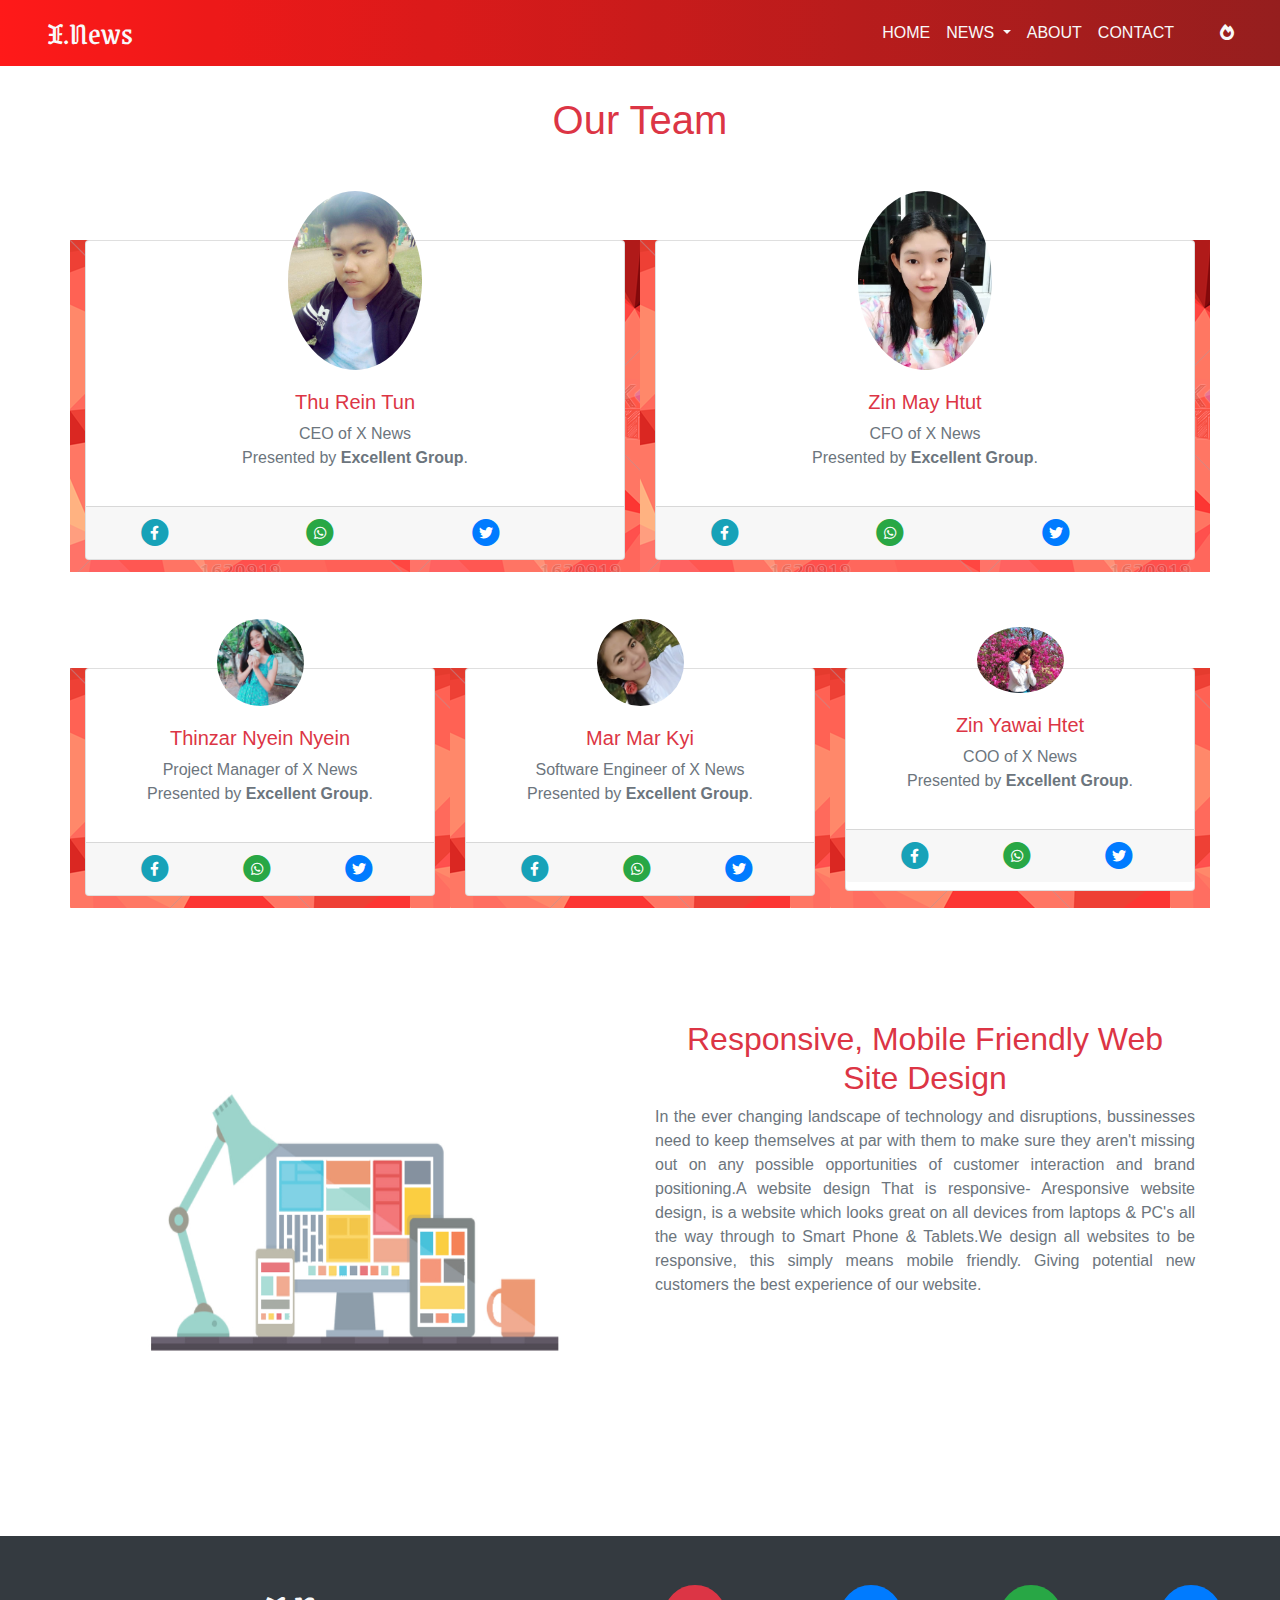
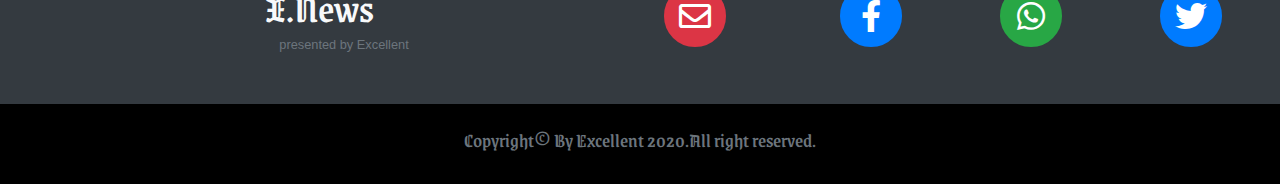
<file: about.html>
<!DOCTYPE html>
<html>
<head>
	<title>X New - Breaking News,Latest News,Trending News</title>
	<link rel="icon" href="images/logo.PNG">
	<meta charset="utf-8">
	<meta name="viewport" content="width=device-width, initial-scale=1, shrink-to-fit=no">
	<link rel="stylesheet" type="text/css" href="bootstrap/css/bootstrap.min.css">
	<link rel="stylesheet" type="text/css" href="fontawesome/css/all.min.css">
	<link rel="stylesheet" type="text/css" href="style.css">
</head>
<body>

	<!-- Navigation Bar -->	
	<nav class="navbar navbar-expand-md navbar-light py-4 mr-4">
		<div class="container-fluid nav_color px-5 py-1">
			<a href="index.html" class="navbar-brand text-light nav_name">
				X.News
			</a>
			<button class="navbar-toggler" data-toggle="collapse" data-target="#myNav">
				<span class="navbar-toggler-icon"></span>
			</button>
			<div class="collapse navbar-collapse" id="myNav">
				<ul class="navbar-nav ml-auto">
					<li class="nav-item"><a href="index.html" class="nav-link text-light">HOME</a></li>
					<li class="nav-item dropdown"><a href="index.html" class="nav-link dropdown-toggle text-light" id="newstype" data-toggle="dropdown" aria-haspopup="true" aria-expanded="false">NEWS </a>
						<div class="dropdown-menu list_item" aria-labelledby="navbarDropdown">
							<a class="dropdown-item" href="sport.html">Sports</a>
							<a class="dropdown-item" href="politice.html">Political</a>
							<a class="dropdown-item" href="it.html">Information Technology</a>
							<a class="dropdown-item" href="edu.html">Education</a>
							<a class="dropdown-item" href="economic.html">Economic</a>
							<a class="dropdown-item" href="health.html">Health</a>
							<a class="dropdown-item" href="food.html">Food</a>
							<a class="dropdown-item" href="fashion.html">Fashion</a>
							<a class="dropdown-item" href="wealther.html">Weather</a>
						</div>
					</li>
					<li class="nav-item"><a href="about.html" class="nav-link text-light">ABOUT</a></li>
					<li class="nav-item"><a href="contact.html" class="nav-link text-light">CONTACT</a></li>
					<li class="nav-item"><a href="trendnews.html" title="trendnews" class="nav-link text-light rotating"> <i class="fas fa-fire-alt"></i></a></li>
				</ul>
			</div>
		</div>
	</nav>

		<!-- About us gp name -->
		
	<!-- About us gp name -->
	<div class="container my-5">
		<h1 class="text-center mt-6 text-danger">Our Team</h1>
	</div>
		

		<div class="container">
			<div class="row">
				<div class="col-lg-6 col-md-6 col-sm-12 col-xs-12 my-5 aboutbg">
					<div class="card">
						<img src="images/thurein.jpg" class="card-img-top img-fluid w-25 rounded-circle group_img">
						<div class="card-body">
							<h5 class="text-center text-danger">Thu Rein Tun</h5>
							<p class="text-muted text-justify text-center">CEO of X News<br> Presented by <b>Excellent Group</b>.</p>
						</div>
						<div class="card-footer">
							<div class="row ml-3">
								<div class="col-md-4">
									<a href="https://www.facebook.com/">
										<span class="fa-stack fa-sm text-info">
											<i class="fas fa-circle fa-stack-2x bg-ligth"></i>
											<i class="fab fa-facebook-f fa-stack-1x fa-inverse"></i>
										</span> 
									</a>
								</div>
								<div class="col-md-4">
									<a href="https://www.whatsapp.com/">
										<span class="fa-stack fa-sm text-success">
											<i class="fas fa-circle fa-stack-2x bg-ligth"></i>
											<i class="fab fa-whatsapp fa-stack-1x fa-inverse"></i>
										</span> 
									</a>
								</div>
								<div class="col-md-4">
									<a href="https://twitter.com/">
										<span class="fa-stack fa-sm text-primary">
											<i class="fas fa-circle fa-stack-2x bg-ligth"></i>
											<i class="fab fa-twitter fa-stack-1x fa-inverse"></i>
										</span> 
									</a>
								</div>
							</div>
						</div>
					</div>
				</div>
				<div class="col-lg-6 col-md-6 col-sm-12 col-xs-12 my-5 aboutbg">
					<div class="card">
						<img src="images/zinmay.jpeg" class="card-img-top img-fluid w-25 rounded-circle group_img">
						<div class="card-body">
							<h5 class="text-center text-danger">Zin May Htut</h5>
							<p class="text-muted text-justify text-center">CFO of X News<br> Presented by <b>Excellent Group</b>.</p>
						</div>
						<div class="card-footer">
							<div class="row ml-3">
								<div class="col-md-4">
									<a href="https://www.facebook.com/">
										<span class="fa-stack fa-sm text-info">
											<i class="fas fa-circle fa-stack-2x bg-ligth"></i>
											<i class="fab fa-facebook-f fa-stack-1x fa-inverse"></i>
										</span> 
									</a>
								</div>
								<div class="col-md-4">
									<a href="https://www.whatsapp.com/">
										<span class="fa-stack fa-sm text-success">
											<i class="fas fa-circle fa-stack-2x bg-ligth"></i>
											<i class="fab fa-whatsapp fa-stack-1x fa-inverse"></i>
										</span> 
									</a>
								</div>
								<div class="col-md-4">
									<a href="https://twitter.com/">
										<span class="fa-stack fa-sm text-primary">
											<i class="fas fa-circle fa-stack-2x bg-ligth"></i>
											<i class="fab fa-twitter fa-stack-1x fa-inverse"></i>
										</span> 
									</a>
								</div>
							</div>
						</div>
					</div>
				</div>
				<div class="col-lg-4 col-md-4 col-sm-12 col-xs-12 my-5 aboutbg thin">
					<div class="card">
						<img src="images/thinzar.jpg" class="card-img-top img-fluid w-25 rounded-circle group_img">
						<div class="card-body">
							<h5 class="text-center text-danger">Thinzar Nyein Nyein</h5>
							<p class="text-muted text-justify text-center">Project Manager of X News<br> Presented by <b>Excellent Group</b>.</p>
						</div>
						<div class="card-footer">
							<div class="row ml-3">
								<div class="col-md-4">
									<a href="https://www.facebook.com/">
										<span class="fa-stack fa-sm text-info">
											<i class="fas fa-circle fa-stack-2x bg-ligth"></i>
											<i class="fab fa-facebook-f fa-stack-1x fa-inverse"></i>
										</span> 
									</a>
								</div>
								<div class="col-md-4">
									<a href="https://www.whatsapp.com/">
										<span class="fa-stack fa-sm text-success">
											<i class="fas fa-circle fa-stack-2x bg-ligth"></i>
											<i class="fab fa-whatsapp fa-stack-1x fa-inverse"></i>
										</span> 
									</a>
								</div>
								<div class="col-md-4">
									<a href="https://twitter.com/">
										<span class="fa-stack fa-sm text-primary">
											<i class="fas fa-circle fa-stack-2x bg-ligth"></i>
											<i class="fab fa-twitter fa-stack-1x fa-inverse"></i>
										</span> 
									</a>
								</div>
							</div>
						</div>
					</div>
				</div>
				<div class="col-lg-4 col-md-4 col-sm-12 col-xs-12 my-5 aboutbg">
					<div class="card">
						<img src="images/marmar.jpg" class="card-img-top img-fluid w-25 rounded-circle group_img">
						<div class="card-body">
							<h5 class="text-center text-danger">Mar Mar Kyi</h5>
							<p class="text-muted text-justify text-center">Software Engineer of X News<br> Presented by <b>Excellent Group</b>.</p>
						</div>
						<div class="card-footer">
							<div class="row ml-3">
								<div class="col-md-4">
									<a href="https://www.facebook.com/">
										<span class="fa-stack fa-sm text-info">
											<i class="fas fa-circle fa-stack-2x bg-ligth"></i>
											<i class="fab fa-facebook-f fa-stack-1x fa-inverse"></i>
										</span> 
									</a>
								</div>
								<div class="col-md-4">
									<a href="https://www.whatsapp.com/">
										<span class="fa-stack fa-sm text-success">
											<i class="fas fa-circle fa-stack-2x bg-ligth"></i>
											<i class="fab fa-whatsapp fa-stack-1x fa-inverse"></i>
										</span> 
									</a>
								</div>
								<div class="col-md-4">
									<a href="https://twitter.com/">
										<span class="fa-stack fa-sm text-primary">
											<i class="fas fa-circle fa-stack-2x bg-ligth"></i>
											<i class="fab fa-twitter fa-stack-1x fa-inverse"></i>
										</span> 
									</a>
								</div>
							</div>
						</div>
					</div>
				</div>
				<div class="col-lg-4 col-md-4 col-sm-12 col-xs-12 my-5 aboutbg">
					<div class="card py-2">
						<img src="images/zinyawai.jpeg" class="card-img-top img-fluid w-25 rounded-circle group_img">
						<div class="card-body">
							<h5 class="text-center text-danger">Zin Yawai Htet</h5>
							<p class="text-muted text-justify text-center">COO of X News <br> Presented by <b>Excellent Group</b>.</p>
						</div>
						<div class="card-footer">
							<div class="row ml-3">
								<div class="col-md-4">
									<a href="https://www.facebook.com/">
										<span class="fa-stack fa-sm text-info">
											<i class="fas fa-circle fa-stack-2x bg-ligth"></i>
											<i class="fab fa-facebook-f fa-stack-1x fa-inverse"></i>
										</span> 
									</a>
								</div>
								<div class="col-md-4">
									<a href="https://www.whatsapp.com/">
										<span class="fa-stack fa-sm text-success">
											<i class="fas fa-circle fa-stack-2x bg-ligth"></i>
											<i class="fab fa-whatsapp fa-stack-1x fa-inverse"></i>
										</span> 
									</a>
								</div>
								<div class="col-md-4">
									<a href="https://twitter.com/">
										<span class="fa-stack fa-sm text-primary">
											<i class="fas fa-circle fa-stack-2x bg-ligth"></i>
											<i class="fab fa-twitter fa-stack-1x fa-inverse"></i>
										</span> 
									</a>
								</div>
							</div>
						</div>
					</div>
				</div>
			</div>
		</div>



		<!-- About Text -->
		<div class="container text-center my-3 bgpic">
			<div class="row">
				<div class="col-lg-6 col-md-6 col-sm-12 ml-0 mb-5">
					<img src="images/abo.jpg" class="img-fluid abpic">
				</div>
				<div class="col-lg-6 col-md-6 col-sm-12 my-5">
					<h2 class="text-danger">Responsive, Mobile Friendly Web Site Design</h2>
					<p class="text-justify text-muted">In the ever changing landscape of technology and disruptions, bussinesses need to keep themselves at par with them to make sure they aren't missing out on any possible opportunities of customer interaction and brand positioning.A website design That is responsive- Aresponsive website design, is a website which looks great on all devices from laptops & PC's all the way through to Smart Phone & Tablets.We design all websites to be responsive, this simply means mobile friendly. Giving potential new customers the best experience of our website.
					</p>
				</div>

			</div>
		</div>


		<!-- Contact us foot -->
		<div class="container-fluid">
		<div class="row bg-dark py-5">
			<div class="col-lg-6 col-md-6 col-sm-12 text-center ">
				<h1 class="m-0 foot-text text-light">X.News</h1>
				<small class="text-secondary ml-5">presented by Excellent</small>
			</div>
			<div class="col-lg-6 col-md-6 col-sm-12 ">
				<div class="row">
					<div class="col-lg-3 col-md-3 col-sm-3">
						<a href="https://mail.google.com/" class="text-light text-center">
							<span class="fa-stack fa-2x text-danger">
						  	<i class="fas fa-circle fa-stack-2x"></i>
						  	<i class="far fa-envelope fa-stack-1x fa-inverse"></i>
							</span>
						</a>
					</div>
					<div class="col-lg-3 col-md-3 col-sm-3">
						<a href="https://www.facebook.com/" class="ml-3">
							<span class="fa-stack fa-2x">
								<i class="fas fa-circle fa-stack-2x bg-ligth"></i>
								<i class="fab fa-facebook-f fa-stack-1x fa-inverse"></i>
							</span> 
						</a>
					</div>
					<div class="col-lg-3 col-md-3 col-sm-3">
						<a href="https://www.whatsapp.com/" class="ml-3">
							<span class="fa-stack fa-2x">
								<i class="fas fa-circle fa-stack-2x text-success"></i>
								<i class="fab fa-whatsapp fa-stack-1x fa-inverse"></i>
							</span> 
						</a>
					</div>
					<div class="col-lg-3 col-md-3 col-sm-3">
						<a href="https://twitter.com/" class="ml-3">
							<span class="fa-stack fa-2x">
								<i class="fas fa-circle fa-stack-2x"></i>
								<i class="fab fa-twitter fa-stack-1x fa-inverse"></i>
							</span> 
						</a>
					</div>
				</div>
			</div>
		</div>
	</div>
	<!-- footer -->
	<footer class="footer_color py-4">
		<h5 class="text-center text-muted">Copyright&copy; By Excellent 2020.All right reserved.</h5>
	</footer>


	<script type="text/javascript" src="bootstrap/js/jquery.min.js"></script>
	<script type="text/javascript" src="bootstrap/js/bootstrap.bundle.min.js"></script>
	
</body>
</html>
</file>
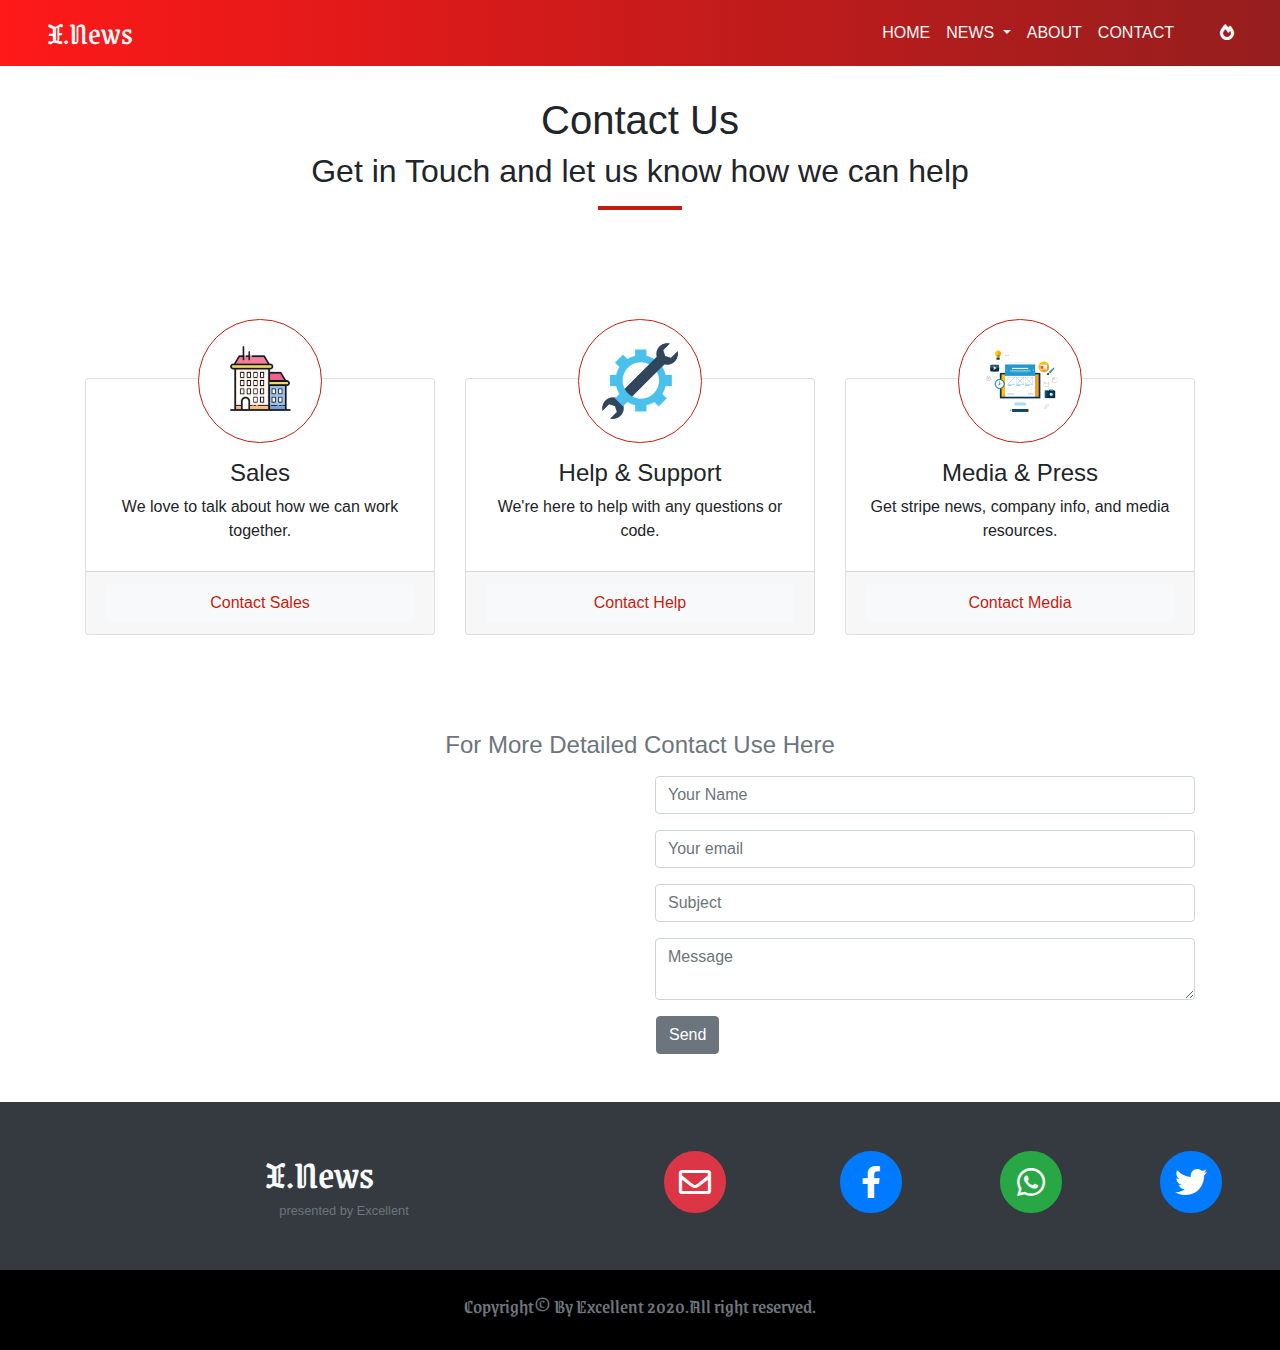
<file: contact.html>
<!DOCTYPE html>
<html>
<head>
	<title>X New - Breaking News,Latest News,Trending News</title>
	<link rel="icon" href="images/logo.PNG">
	<meta charset="utf-8">
	<meta name="viewport" content="width=device-width, initial-scale=1, shrink-to-fit=no">
	<link rel="stylesheet" type="text/css" href="bootstrap/css/bootstrap.min.css">
	<link rel="stylesheet" type="text/css" href="fontawesome/css/all.min.css">
	<link rel="stylesheet" type="text/css" href="style.css">
</head>
<body>

	<!-- Navigation Bar -->	
	<nav class="navbar navbar-expand-md navbar-light py-4 mr-4">
		<div class="container-fluid nav_color px-5 py-1">
			<a href="index.html" class="navbar-brand text-light nav_name">
				X.News
			</a>
			<button class="navbar-toggler" data-toggle="collapse" data-target="#myNav">
				<span class="navbar-toggler-icon"></span>
			</button>
			<div class="collapse navbar-collapse" id="myNav">
				<ul class="navbar-nav ml-auto">
					<li class="nav-item"><a href="index.html" class="nav-link text-light">HOME</a></li>
					<li class="nav-item dropdown"><a href="index.html" class="nav-link dropdown-toggle text-light" id="newstype" data-toggle="dropdown" aria-haspopup="true" aria-expanded="false">NEWS </a>
						<div class="dropdown-menu list_item" aria-labelledby="navbarDropdown">
							<a class="dropdown-item" href="sport.html">Sports</a>
							<a class="dropdown-item" href="politice.html">Political</a>
							<a class="dropdown-item" href="it.html">Information Technology</a>
							<a class="dropdown-item" href="edu.html">Education</a>
							<a class="dropdown-item" href="economic.html">Economic</a>
							<a class="dropdown-item" href="health.html">Health</a>
							<a class="dropdown-item" href="food.html">Food</a>
							<a class="dropdown-item" href="fashion.html">Fashion</a>
							<a class="dropdown-item" href="wealther.html">Weather</a>
						</div>
					</li>
					<li class="nav-item"><a href="about.html" class="nav-link text-light">ABOUT</a></li>
					<li class="nav-item"><a href="contact.html" class="nav-link text-light">CONTACT</a></li>
					<li class="nav-item"><a href="trendnews.html" title="trendnews" class="nav-link text-light rotating"> <i class="fas fa-fire-alt"></i></a></li>
				</ul>
			</div>
		</div>
	</nav>

	<!-- contacu us grid -->
	<div class="container text-center my-5">
		<h1>Contact Us</h1>
		<h2>Get in Touch and let us know how we can help</h2>
		<hr class="driver">
	</div>
    <br><br><br>
    <div class="container">
    	<div class="row text-center">
    		<div class="col-lg-4 col-md-4 col-sm-12 my-5">
    			<div class="card content_hov">
    				<div class="card-body">
    					<img src="images/sale.jpg" class="img-fluid rounded-circle img-thumbnail mb-3 img_content">
    					<h4 class="text-center">Sales</h4>
    					<p class="text-justify text-center my-2">
    						We love to talk about how we can work together.
    					</p>
    				</div>
    				<div class="card-footer" data-toggle="modal" data-target="#contentModel">
    					<button class="btn btn-light btn-block ext-muted"><p class="text-center mb-0 btext">Contact Sales</p>
    					</button>
    				</div>
    			</div>
    		</div>

    		<div class="col-lg-4 col-md-4 col-sm-12 my-5">
    			<div class="card content_hov">
    				<div class="card-body ">
    					<img src="images/hel.jpg" class="img-fluid rounded-circle img-thumbnail mb-3 img_content">
    					<h4 class="text-center">Help & Support</h4>
    					<p class="text-justify text-center my-2">
    						We're here to help with any questions or code.
    					</p>
    				</div>
    				<div class="card-footer" data-toggle="modal" data-target="#contentModel">
    					<button class="btn btn-light btn-block ext-muted"><p class="text-center mb-0 btext">Contact Help</p>
    					</button>
    				</div>
    			</div>
    		</div>
    		<div class="col-lg-4 col-md-4 col-sm-12 my-5">
    			<div class="card content_hov">
    				<div class="card-body">
    					<img src="images/media.jpg" class="img-fluid rounded-circle img-thumbnail mb-3 img_content">
    					<h4 class="text-center">Media & Press</h4>
    					<p class="text-justify text-center my-2">
    						Get stripe news, company info, and media resources.
    					</p>
    				</div>
    				<div class="card-footer" data-toggle="modal" data-target="#contentModel">
    					<button class="btn btn-light btn-block ext-muted"><p class="text-center mb-0 btext">Contact Media</p>
    					</button>
    				</div>
    			</div>
    		</div>
    	</div>
    </div>

 	<!-- Detail Modal for inputdata -->
	<div class="modal fade" id="contentModel">
		<div class="modal-dialog modal-md">
			<div class="modal-content">
				<div class="modal-header">
					<h3>Contact Us</h3>
					<button class="close" data-dismiss="modal">
						<span>&times;</span>
					</button>
				</div>
				<div class="modal-body">
					<div class="container">
						<div class="row">
							<form name="contact_form">
								<div class="form-group">
									<label for="name">Name</label>
									<input type="text" class="form-control" id="name" aria-describedby="emailHelp">
								</div>
								<div class="form-group">
									<label for="youremail">Email</label>
									<input type="email" class="form-control" id="youremail">
								</div>
								<div class="form-group form-check">
									<input type="checkbox" class="form-check-input" id="exampleCheck1">
									<label class="form-check-label" for="exampleCheck1">Check me out</label>
								</div>
								<button type="submit" class="btn btn-primary" onclick="submitForm()">Submit</button>
							</form>
						</div>
					</div>
				</div>
				<div class="modal-footer">
					<button class="btn btn-outline-secondary" data-dismiss="modal">Close</button>
				</div>
			</div>
		</div>
	</div>
		<!-- For modal data clear -->
		<script>
            function submitForm() {
            document.contact_form.submit();
            document.contact_form.reset();
            }
        </script>



        <!-- map and forms -->
       <div class="container my-5">
       	<h4 class="text-center text-muted my-3">For More Detailed Contact Use Here</h4>
       		<div class="row">
       			<div class="col-lg-6 col-md-12 col-sm-12 text-center">
       				<iframe src="https://www.google.com/maps/embed?pb=!1m18!1m12!1m3!1d236854.42785582345!2d95.93573313517453!3d21.94030054313274!2m3!1f0!2f0!3f0!3m2!1i1024!2i768!4f13.1!3m3!1m2!1s0x30cb6d23f0d27411%3A0x24146be01e4e5646!2sMandalay!5e0!3m2!1sen!2smm!4v1595165839819!5m2!1sen!2smm" width="300" height="250" frameborder="0" style="border:0;" allowfullscreen="" aria-hidden="false" tabindex="0"></iframe>
       			</div>
       			<div class="col-lg-6 col-md-6 col-sm-12">
       				<div class="row">
       					<form name="send_form" class="w-100">
	       					<div class="col-lg-12 col-md-12 col-sm-12 form-group">
	       						<input type="text" placeholder="Your Name" id="cname" name="cname" class="form-control" required="required">
	       					</div>
	       					<div class="col-lg-12 col-md-12 col-sm-12 form-group">
	       						<input type="email" placeholder="Your email" id="cemail" name="cemail" class="form-control" required="required">
	       					</div>
	       					<div class="col-lg-12 col-md-12 col-sm-12 form-group">
	       						<input type="text" placeholder="Subject" id="csubject" name="csubject" class="form-control" required="required">
	       					</div>
	       					<div class="col-lg-12 col-md-12 col-sm-12 form-group">
	       						<textarea class="form-control" id="cmessage" name="cmessage" placeholder="Message" required="required"></textarea>
	       					</div>
	       					<div class="ml-3">
	       						<button type="submit" class="btn btn-secondary" onclick="sendForm()">Send</button>
	       					</div>
	       				</form>
       				</div>
       			</div>
       		</div>
       </div>
       <!-- For form data clear -->
		<script>
            function sendForm() {
            document.send_form.submit();
            document.send_form.reset();
       	 }
        </script>



<!-- Contact us foot -->
	<div class="container-fluid">
		<div class="row bg-dark py-5">
			<div class="col-lg-6 col-md-6 col-sm-12 text-center ">
				<h1 class="m-0 foot-text text-light">X.News</h1>
				<small class="text-secondary ml-5">presented by Excellent</small>
			</div>
			<div class="col-lg-6 col-md-6 col-sm-12 ">
				<div class="row">
					<div class="col-lg-3 col-md-3 col-sm-3">
						<a href="https://mail.google.com/" class="text-light text-center">
							<span class="fa-stack fa-2x text-danger">
						  	<i class="fas fa-circle fa-stack-2x"></i>
						  	<i class="far fa-envelope fa-stack-1x fa-inverse"></i>
							</span>
						</a>
					</div>
					<div class="col-lg-3 col-md-3 col-sm-3">
						<a href="https://www.facebook.com/" class="ml-3">
							<span class="fa-stack fa-2x">
								<i class="fas fa-circle fa-stack-2x bg-ligth"></i>
								<i class="fab fa-facebook-f fa-stack-1x fa-inverse"></i>
							</span> 
						</a>
					</div>
					<div class="col-lg-3 col-md-3 col-sm-3">
						<a href="https://www.whatsapp.com/" class="ml-3">
							<span class="fa-stack fa-2x">
								<i class="fas fa-circle fa-stack-2x text-success"></i>
								<i class="fab fa-whatsapp fa-stack-1x fa-inverse"></i>
							</span> 
						</a>
					</div>
					<div class="col-lg-3 col-md-3 col-sm-3">
						<a href="https://twitter.com/" class="ml-3">
							<span class="fa-stack fa-2x">
								<i class="fas fa-circle fa-stack-2x"></i>
								<i class="fab fa-twitter fa-stack-1x fa-inverse"></i>
							</span> 
						</a>
					</div>
				</div>
			</div>
		</div>
	</div>

	
	<!-- footer -->
	<footer class="footer_color py-4">
		<h5 class="text-center text-muted">Copyright&copy; By Excellent 2020.All right reserved.</h5>
	</footer>

	<script type="text/javascript" src="bootstrap/js/jquery.min.js"></script>
	<script type="text/javascript" src="bootstrap/js/bootstrap.bundle.min.js"></script>
</body>
</html>
</file>
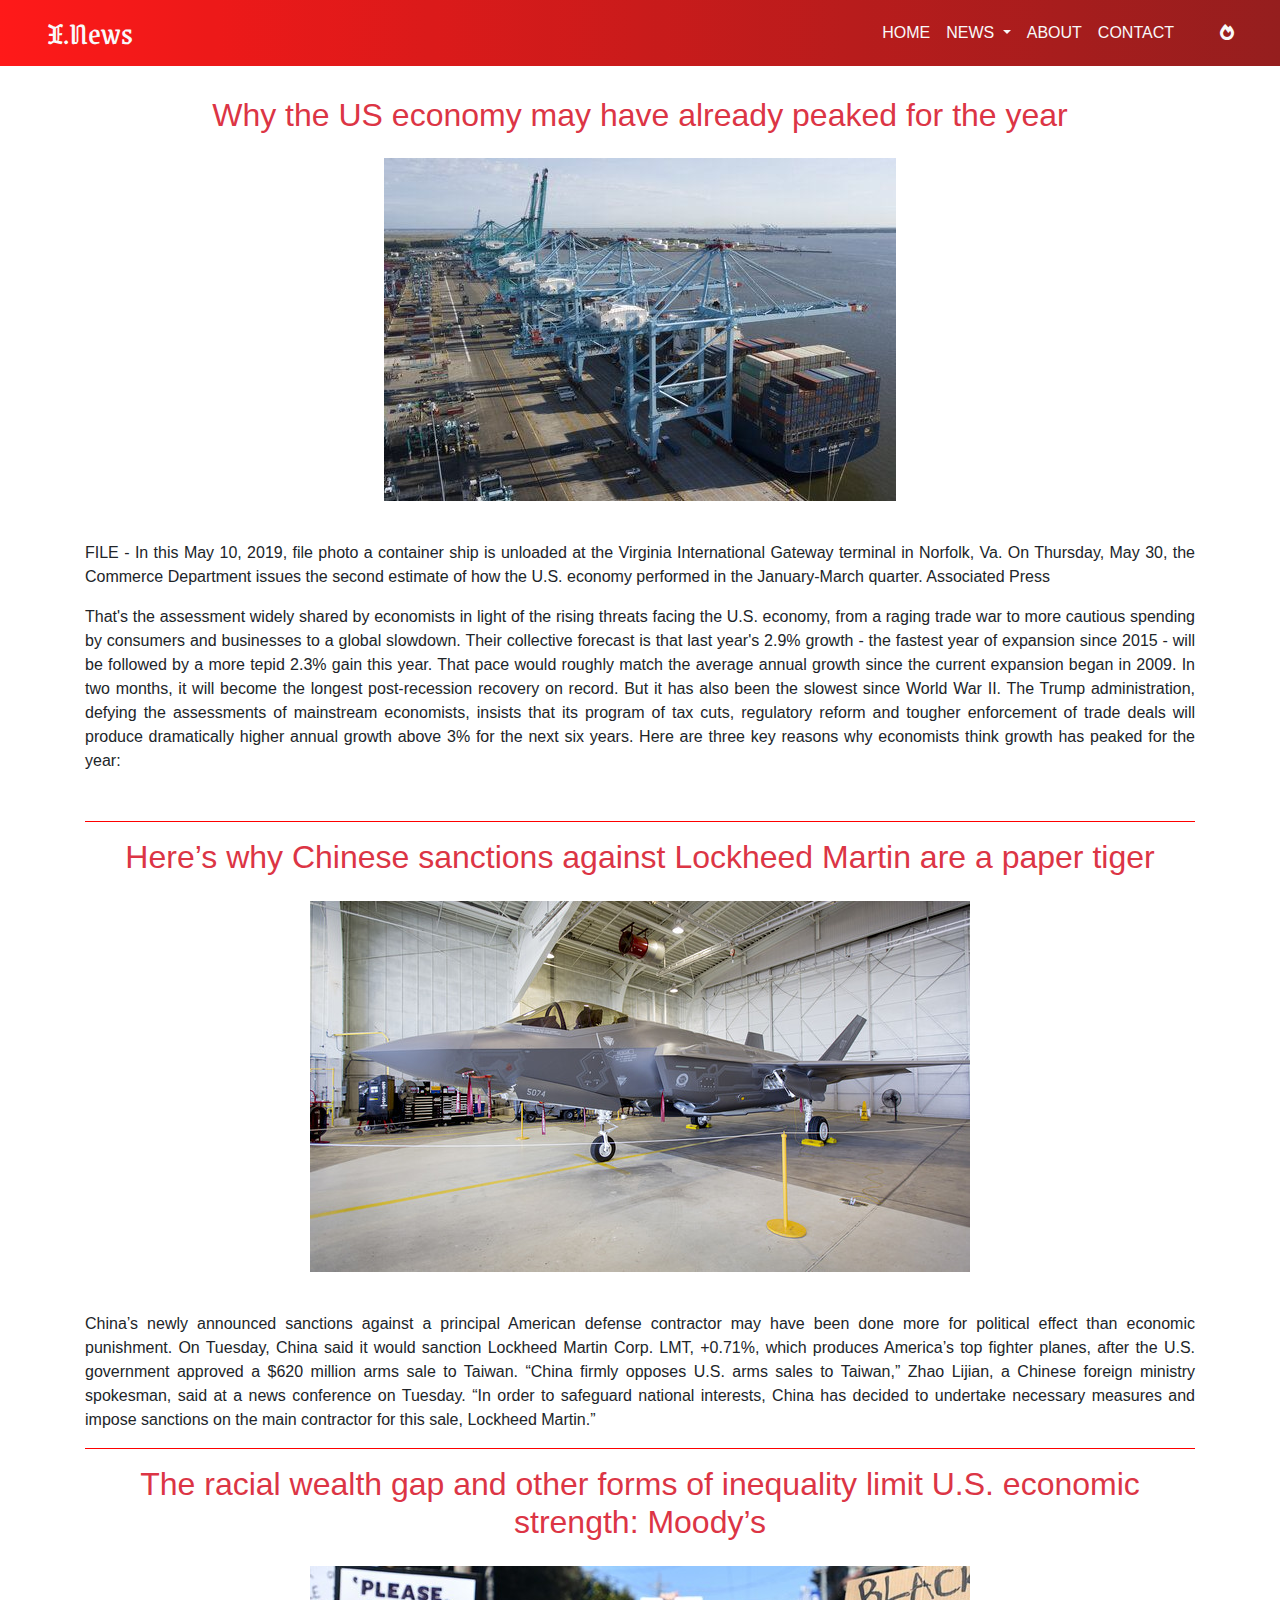
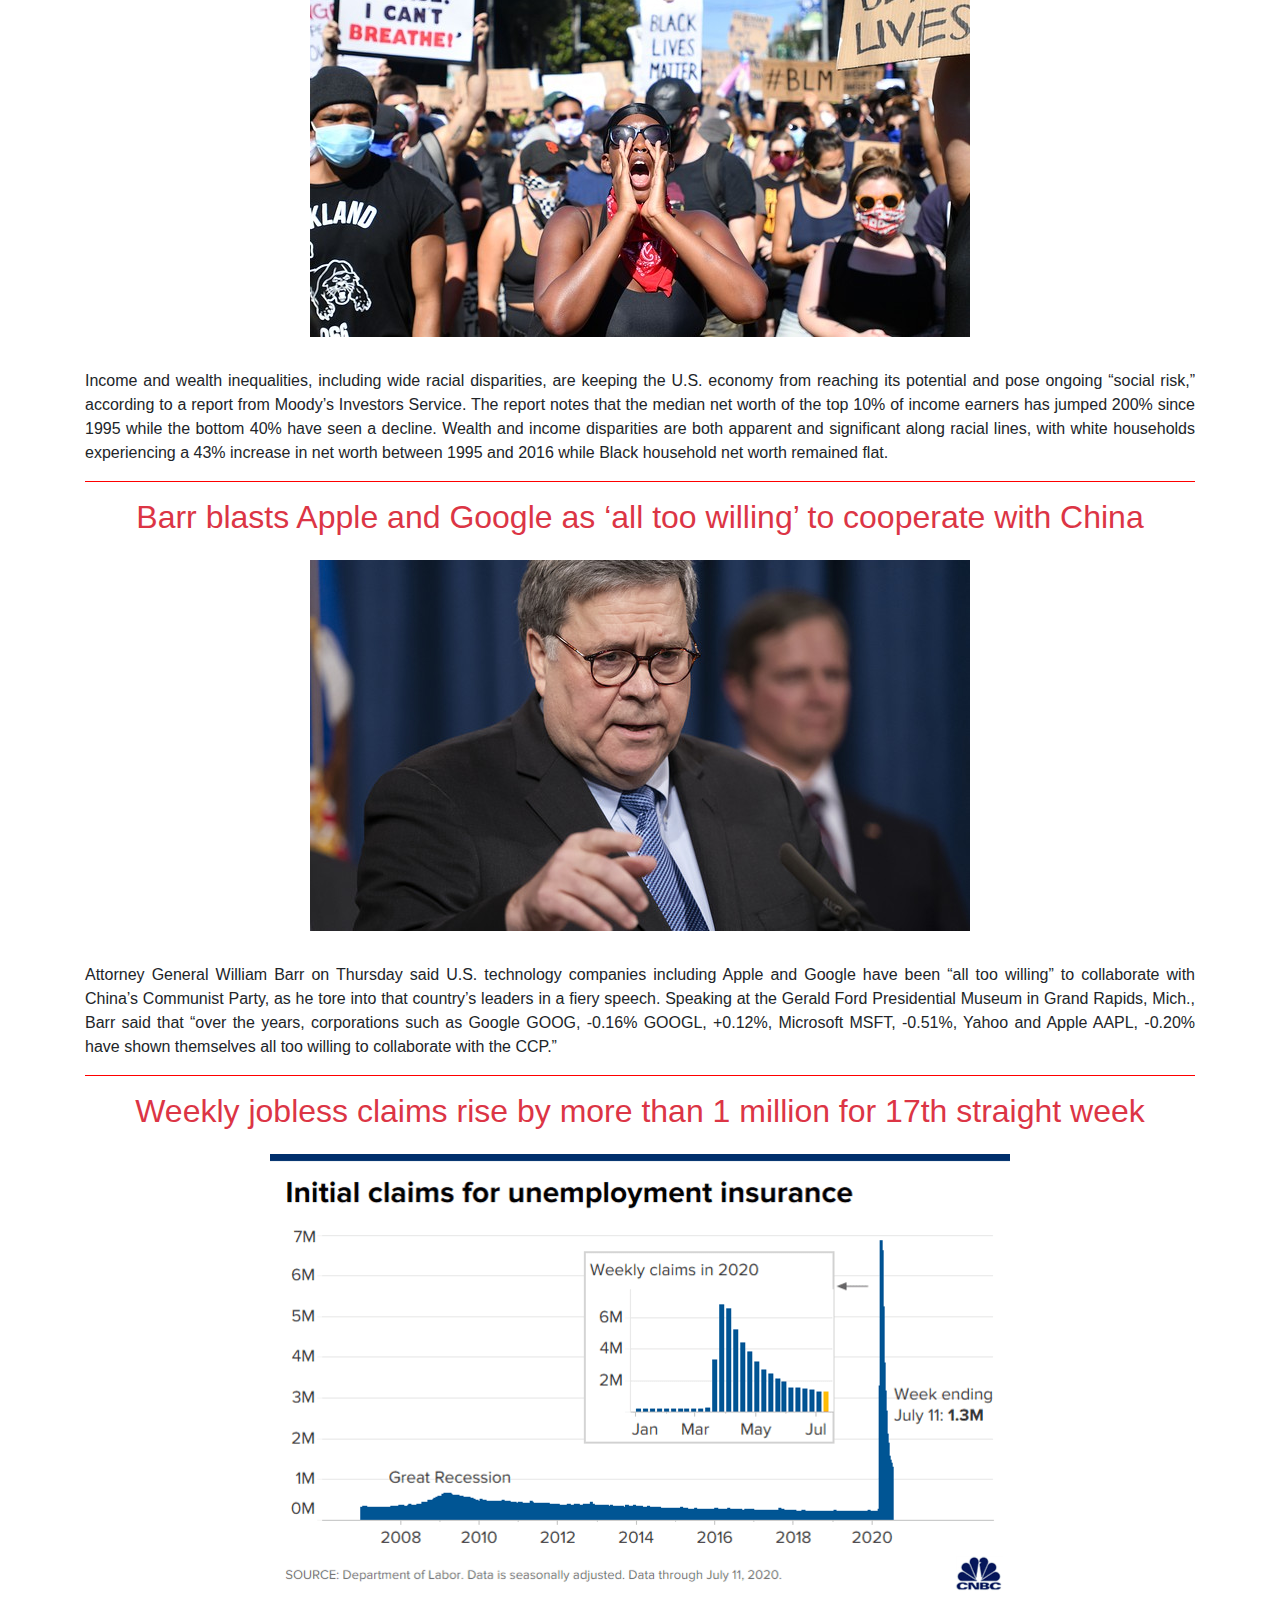
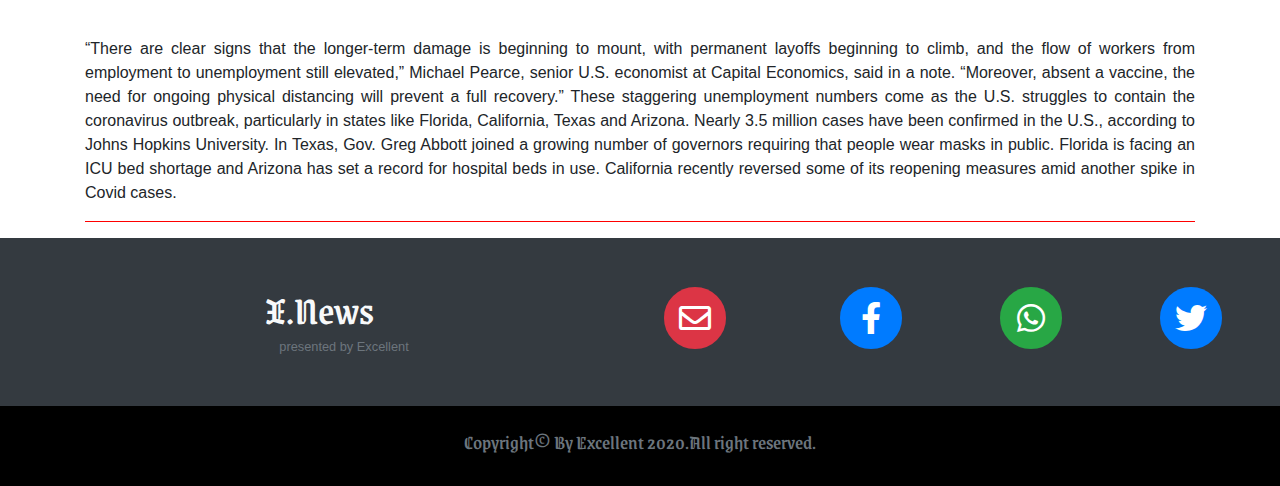
<file: economic.html>
<!DOCTYPE html>
<html>
<head>
	<title>X New - Breaking News,Latest News,Trending News</title>
	<link rel="icon" href="images/logo.PNG">
	<meta charset="utf-8">
	<meta name="viewport" content="width=device-width, initial-scale=1, shrink-to-fit=no">
	<link rel="stylesheet" type="text/css" href="bootstrap/css/bootstrap.min.css">
	<link rel="stylesheet" type="text/css" href="fontawesome/css/all.min.css">
	<link rel="stylesheet" type="text/css" href="style.css">

</head>
<body>
	<!-- Navigation Bar -->	

	<nav class="navbar navbar-expand-md navbar-light py-4 mr-4">
		<div class="container-fluid nav_color px-5 py-1">
			<a href="index.html" class="navbar-brand text-light nav_name">
				X.News
			</a>
			<button class="navbar-toggler" data-toggle="collapse" data-target="#myNav">
				<span class="navbar-toggler-icon"></span>
			</button>
			<div class="collapse navbar-collapse" id="myNav">
				<ul class="navbar-nav ml-auto">
					<li class="nav-item"><a href="index.html" class="nav-link text-light">HOME</a></li>
					<li class="nav-item dropdown"><a href="index.html" class="nav-link dropdown-toggle text-light" id="newstype" data-toggle="dropdown" aria-haspopup="true" aria-expanded="false">NEWS </a>
						<div class="dropdown-menu list_item" aria-labelledby="navbarDropdown">
							<a class="dropdown-item" href="sport.html">Sports</a>
							<a class="dropdown-item" href="politice.html">Political</a>
							<a class="dropdown-item" href="it.html">Information Technology</a>
							<a class="dropdown-item" href="edu.html">Education</a>
							<a class="dropdown-item" href="economic.html">Economic</a>
							<a class="dropdown-item" href="health.html">Health</a>
							<a class="dropdown-item" href="food.html">Food</a>
							<a class="dropdown-item" href="fashion.html">Fashion</a>
							<a class="dropdown-item" href="wealther.html">Weather</a>
						</div>
					</li>
					<li class="nav-item"><a href="about.html" class="nav-link text-light">ABOUT</a></li>
					<li class="nav-item"><a href="contact.html" class="nav-link text-light">CONTACT</a></li>
					<li class="nav-item"><a href="trendnews.html" title="trendnews" class="nav-link text-light rotating"> <i class="fas fa-fire-alt"></i></a></li>
				</ul>
			</div>
		</div>
	</nav>



	<div class="container">
		<div class="eco_new text-center my-5">
			<h2 class="text-center text-danger">Why the US economy may have already peaked for the year</h2>
			<img src="images/eco1.jpeg" class="img-fluid my-3">
			<p class="my-4">
				<p class="text-justify">
					FILE - In this May 10, 2019, file photo a container ship is unloaded at the Virginia International Gateway terminal in Norfolk, Va. On Thursday, May 30, the Commerce Department issues the second estimate of how the U.S. economy performed in the January-March quarter. Associated Press
				</p>
				<p class="text-justify">
					That's the assessment widely shared by economists in light of the rising threats facing the U.S. economy, from a raging trade war to more cautious spending by consumers and businesses to a global slowdown. Their collective forecast is that last year's 2.9% growth - the fastest year of expansion since 2015 - will be followed by a more tepid 2.3% gain this year.

					That pace would roughly match the average annual growth since the current expansion began in 2009. In two months, it will become the longest post-recession recovery on record. But it has also been the slowest since World War II.

					The Trump administration, defying the assessments of mainstream economists, insists that its program of tax cuts, regulatory reform and tougher enforcement of trade deals will produce dramatically higher annual growth above 3% for the next six years.

					Here are three key reasons why economists think growth has peaked for the year:
				</p>


				
			</p>


			
		</div>
		<hr class="bold">

		<div class="eco_new text-center">
			<h2 class="text-center text-danger">Here’s why Chinese sanctions against Lockheed Martin are a paper tiger </h2>
			<img src="images/economic1.jpg" class="img-fluid my-3">
			<p class="my-4">
				<p class="text-justify">
					China’s newly announced sanctions against a principal American defense contractor may have been done more for political effect than economic punishment.

					On Tuesday, China said it would sanction Lockheed Martin Corp. LMT, +0.71%, which produces America’s top fighter planes, after the U.S. government approved a $620 million arms sale to Taiwan.

					“China firmly opposes U.S. arms sales to Taiwan,” Zhao Lijian, a Chinese foreign ministry spokesman, said at a news conference on Tuesday. “In order to safeguard national interests, China has decided to undertake necessary measures and impose sanctions on the main contractor for this sale, Lockheed Martin.”
					
				</p>
				
			</p>

			
		</div>
		<hr class="bold">
		<div class="eco_new text-center">
			<h2 class="text-center text-danger">The racial wealth gap and other forms of inequality limit U.S. economic strength: Moody’s </h2>
			<img src="images/economic2.jpg" class="img-fluid my-3">
			<p class="my-3">
				<p class="text-justify">
					Income and wealth inequalities, including wide racial disparities, are keeping the U.S. economy from reaching its potential and pose ongoing “social risk,” according to a report from Moody’s Investors Service.

					The report notes that the median net worth of the top 10% of income earners has jumped 200% since 1995 while the bottom 40% have seen a decline.

					Wealth and income disparities are both apparent and significant along racial lines, with white households experiencing a 43% increase in net worth between 1995 and 2016 while Black household net worth remained flat.
					
				</p>

			</p>

			
		</div>
		<hr class="bold">
		<div class="eco_new text-center">
			<h2 class="text-center text-danger">Barr blasts Apple and Google as ‘all too willing’ to cooperate with China</h2>
			<img src="images/economic3.jpg" class="img-fluid my-3">
			<p class="my-3">
				<p class="text-justify">
					Attorney General William Barr on Thursday said U.S. technology companies including Apple and Google have been “all too willing” to collaborate with China’s Communist Party, as he tore into that country’s leaders in a fiery speech.

					Speaking at the Gerald Ford Presidential Museum in Grand Rapids, Mich., Barr said that “over the years, corporations such as Google GOOG, -0.16% GOOGL, +0.12%, Microsoft MSFT, -0.51%, Yahoo and Apple AAPL, -0.20% have shown themselves all too willing to collaborate with the CCP.” 
					
				</p>
			</p>
			
		</div>
		<hr class="bold">
		<div class="eco_new text-center">
			<h2 class="text-center text-danger">Weekly jobless claims rise by more than 1 million for 17th straight week</h2>
			<img src="images/economic4.png" class="img-fluid my-3">
			<p class="my-3">
				<p class="text-justify" >
					“There are clear signs that the longer-term damage is beginning to mount, with permanent layoffs beginning to climb, and the flow of workers from employment to unemployment still elevated,” Michael Pearce, senior U.S. economist at Capital Economics, said in a note. “Moreover, absent a vaccine, the need for ongoing physical distancing will prevent a full recovery.”

					These staggering unemployment numbers come as the U.S. struggles to contain the coronavirus outbreak, particularly in states like Florida, California, Texas and Arizona. Nearly 3.5 million cases have been confirmed in the U.S., according to Johns Hopkins University. 

					In Texas, Gov. Greg Abbott joined a growing number of governors requiring that people wear masks in public. Florida is facing an ICU bed shortage and Arizona has set a record for hospital beds in use. California recently reversed some of its reopening measures amid another spike in Covid cases.
					
				</p>
			</p>
			
		</div>
		<hr class="bold">
		
	</div>






<!-- Contact us foot -->
	<div class="container-fluid">
		<div class="row bg-dark py-5">
			<div class="col-lg-6 col-md-6 col-sm-12 text-center ">
				<h1 class="m-0 foot-text text-light">X.News</h1>
				<small class="text-secondary ml-5">presented by Excellent</small>
			</div>
			<div class="col-lg-6 col-md-6 col-sm-12 ">
				<div class="row">
					<div class="col-lg-3 col-md-3 col-sm-3">
						<a href="https://mail.google.com/" class="text-light text-center">
							<span class="fa-stack fa-2x text-danger">
						  	<i class="fas fa-circle fa-stack-2x"></i>
						  	<i class="far fa-envelope fa-stack-1x fa-inverse"></i>
							</span>
						</a>
					</div>
					<div class="col-lg-3 col-md-3 col-sm-3">
						<a href="https://www.facebook.com/" class="ml-3">
							<span class="fa-stack fa-2x">
								<i class="fas fa-circle fa-stack-2x bg-ligth"></i>
								<i class="fab fa-facebook-f fa-stack-1x fa-inverse"></i>
							</span> 
						</a>
					</div>
					<div class="col-lg-3 col-md-3 col-sm-3">
						<a href="https://www.whatsapp.com/" class="ml-3">
							<span class="fa-stack fa-2x">
								<i class="fas fa-circle fa-stack-2x text-success"></i>
								<i class="fab fa-whatsapp fa-stack-1x fa-inverse"></i>
							</span> 
						</a>
					</div>
					<div class="col-lg-3 col-md-3 col-sm-3">
						<a href="https://twitter.com/" class="ml-3">
							<span class="fa-stack fa-2x">
								<i class="fas fa-circle fa-stack-2x"></i>
								<i class="fab fa-twitter fa-stack-1x fa-inverse"></i>
							</span> 
						</a>
					</div>
				</div>
			</div>
		</div>
	</div>



	<!-- footer -->
	<footer class="footer_color py-4">
		<h5 class="text-center text-muted">Copyright&copy; By Excellent 2020.All right reserved.</h5>
	</footer>



<script type="text/javascript" src="bootstrap/js/jquery.min.js"></script>
<script type="text/javascript" src="bootstrap/js/bootstrap.bundle.min.js"></script>


</body>
</html>
</file>
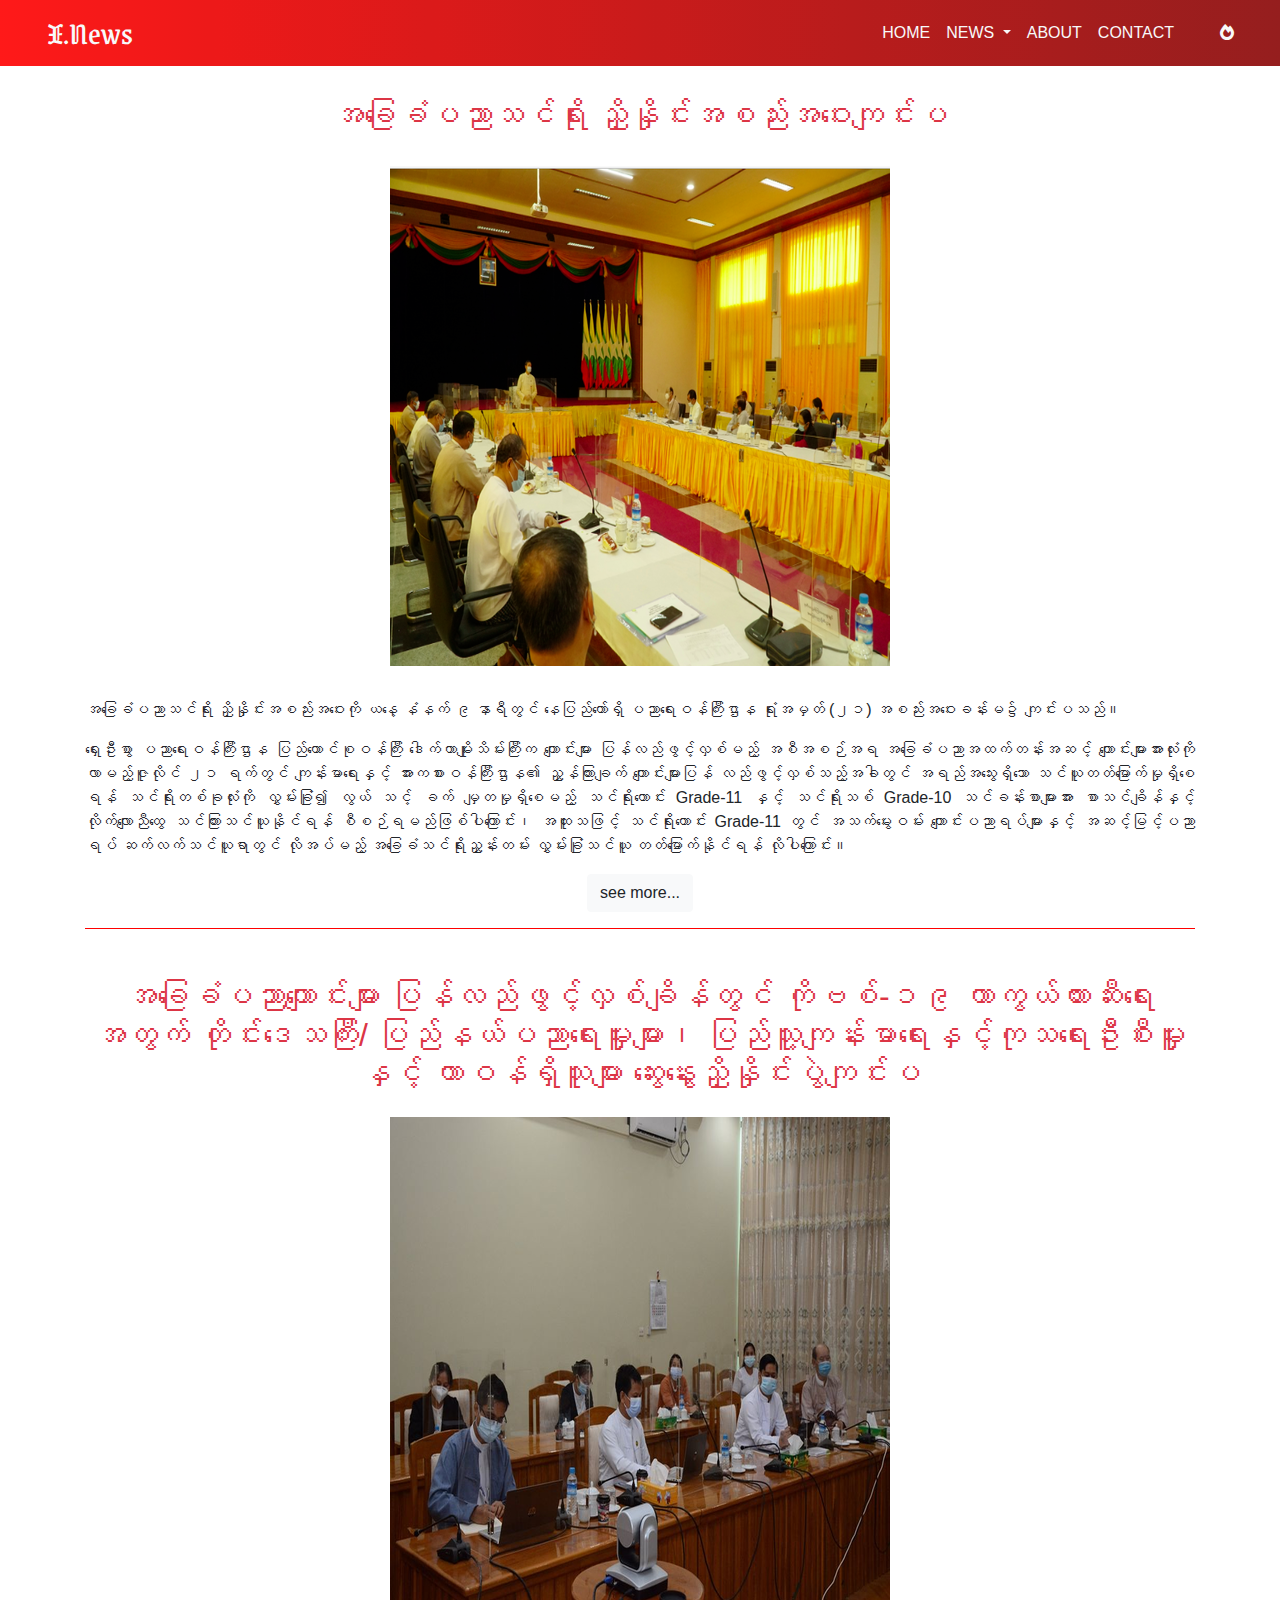
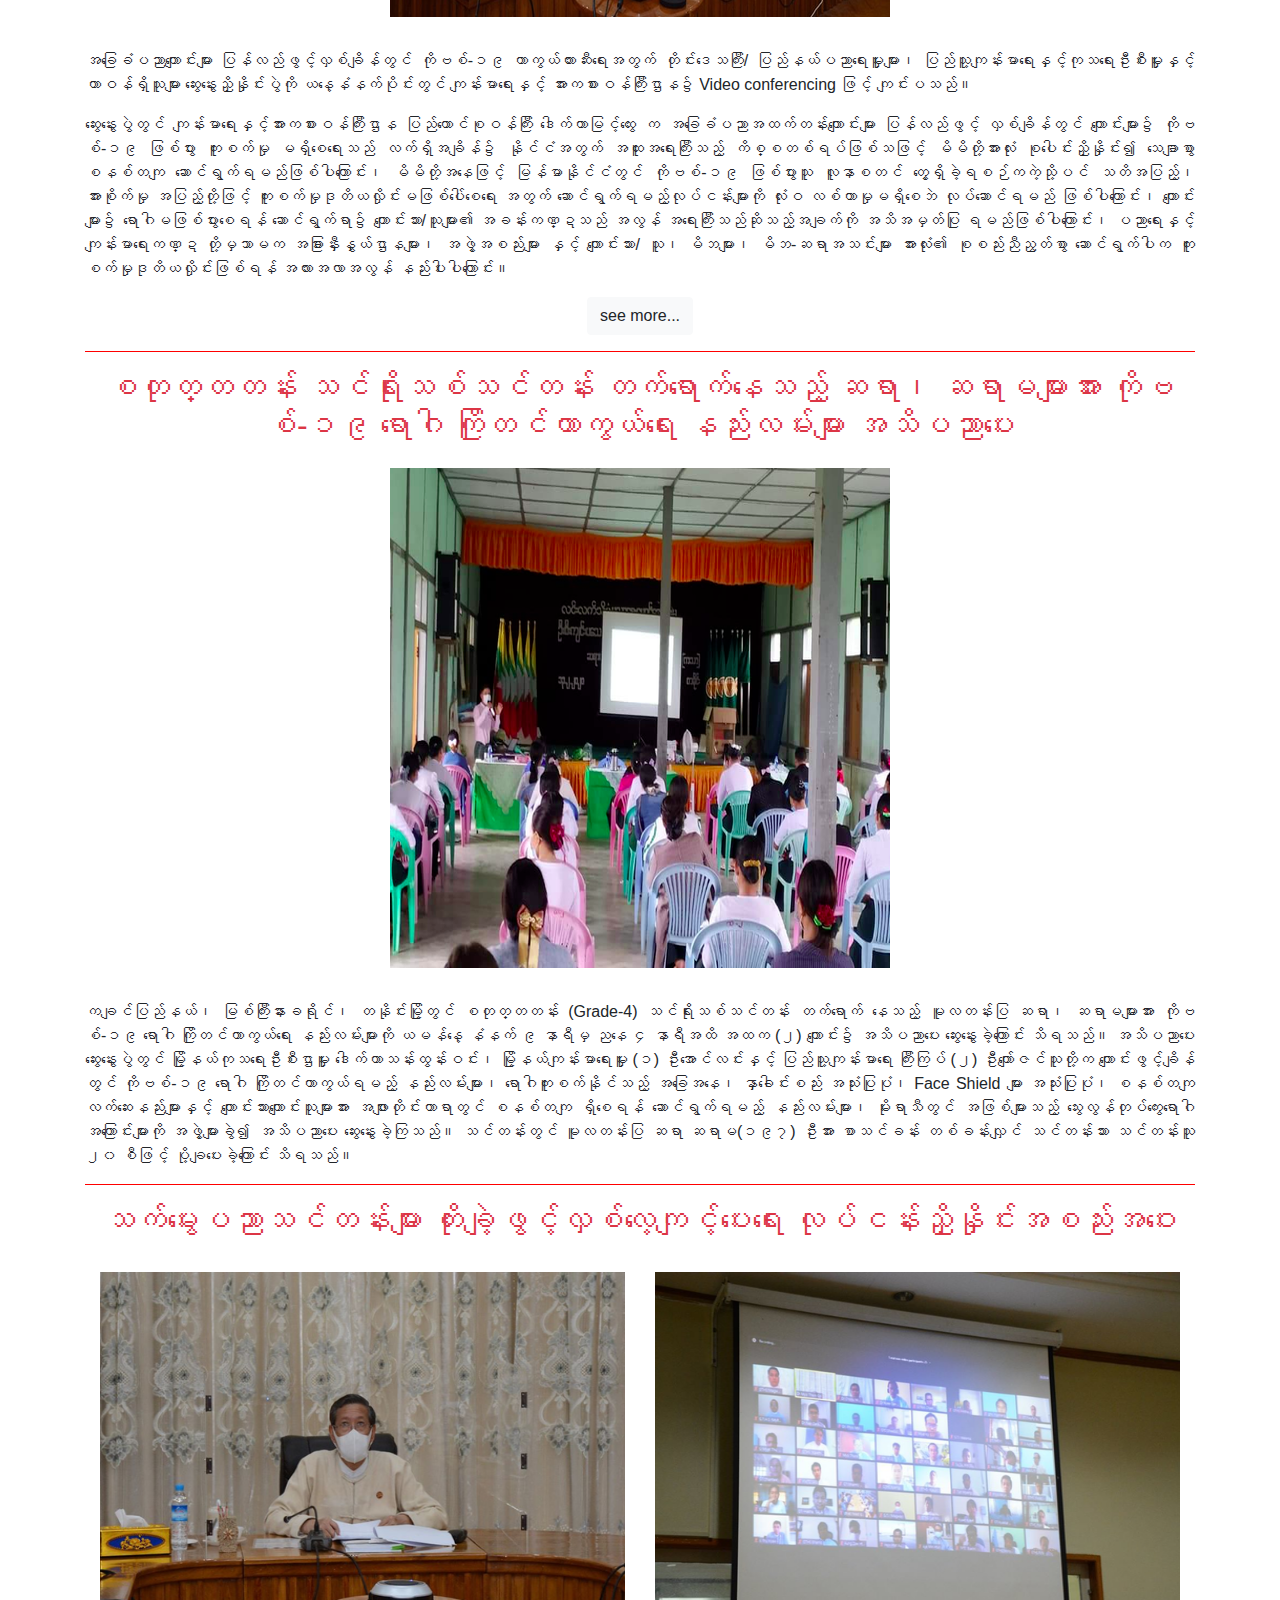
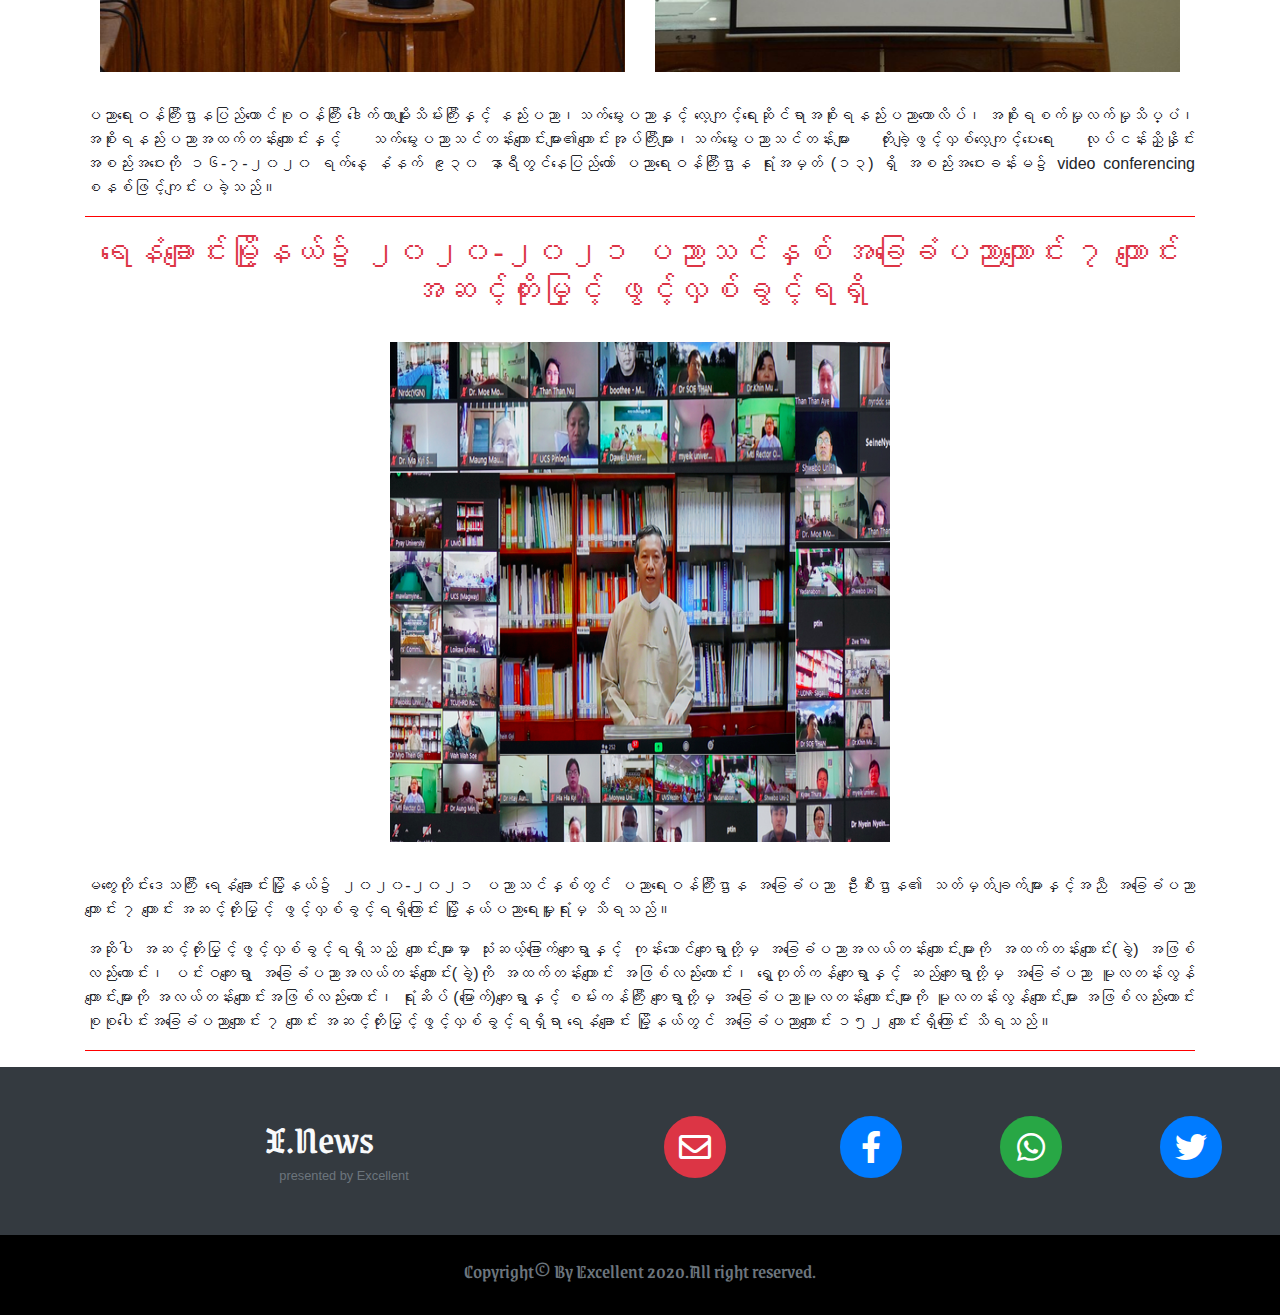
<file: edu.html>
<!DOCTYPE html>
<html>
<head>
	<title>X New - Breaking News,Latest News,Trending News</title>
	<link rel="icon" href="images/logo.PNG">
	<meta charset="utf-8">
	<meta name="viewport" content="width=device-width, initial-scale=1, shrink-to-fit=no">
	<link rel="stylesheet" type="text/css" href="bootstrap/css/bootstrap.min.css">
	<link rel="stylesheet" type="text/css" href="fontawesome/css/all.min.css">
	<link rel="stylesheet" type="text/css" href="style.css">
	<style>
		#txtmore, #txtmore1{
			display: none;
		}
	</style>
	
</head>
<body>

	<!-- Navigation Bar -->	
	<nav class="navbar navbar-expand-md navbar-light py-4 mr-4">
		<div class="container-fluid nav_color px-5 py-1">
			<a href="index.html" class="navbar-brand text-light nav_name">
				X.News
			</a>
			<button class="navbar-toggler" data-toggle="collapse" data-target="#myNav">
				<span class="navbar-toggler-icon"></span>
			</button>
			<div class="collapse navbar-collapse" id="myNav">
				<ul class="navbar-nav ml-auto">
					<li class="nav-item"><a href="index.html" class="nav-link text-light">HOME</a></li>
					<li class="nav-item dropdown"><a href="index.html" class="nav-link dropdown-toggle text-light" id="newstype" data-toggle="dropdown" aria-haspopup="true" aria-expanded="false">NEWS </a>
						<div class="dropdown-menu list_item" aria-labelledby="navbarDropdown">
							<a class="dropdown-item" href="sport.html">Sports</a>
							<a class="dropdown-item" href="politice.html">Political</a>
							<a class="dropdown-item" href="it.html">Information Technology</a>
							<a class="dropdown-item" href="edu.html">Education</a>
							<a class="dropdown-item" href="economic.html">Economic</a>
							<a class="dropdown-item" href="health.html">Health</a>
							<a class="dropdown-item" href="food.html">Food</a>
							<a class="dropdown-item" href="fashion.html">Fashion</a>
							<a class="dropdown-item" href="wealther.html">Weather</a>
						</div>
					</li>
					<li class="nav-item"><a href="about.html" class="nav-link text-light">ABOUT</a></li>
					<li class="nav-item"><a href="contact.html" class="nav-link text-light">CONTACT</a></li>
					<li class="nav-item"><a href="trendnews.html" title="trendnews" class="nav-link text-light rotating"> <i class="fas fa-fire-alt"></i></a></li>
				</ul>
			</div>
		</div>
	</nav>

	<div class="container text-center my-5">
		<h2 class="text-center text-danger my-3">အခြေခံပညာသင်ရိုး ညှိနှိုင်းအစည်းအဝေးကျင်းပ</h2>
		<img src="images/edu2.png" class="img-fluid py-3">
		<p class="text-justify my-3">
			<p class="text-justify">
				အခြေခံပညာသင်ရိုး ညှိနှိုင်းအစည်းအဝေးကို ယနေ့ နံနက် ၉ နာရီတွင် နေပြည်တော်ရှိ ပညာရေးဝန်ကြီးဌာန ရုံးအမှတ် (၂၁) အစည်းအဝေးခန်းမ၌ ကျင်းပသည်။
			</p>
			<p class="text-justify">
				ရှေးဦးစွာ ပညာရေးဝန်ကြီးဌာန ပြည်ထောင်စုဝန်ကြီး ဒေါက်တာမျိုးသိမ်းကြီးက ကျောင်းများ ပြန်လည်ဖွင့်လှစ်မည့် အစီအစဉ်အရ အခြေခံပညာအထက်တန်းအဆင့် ကျောင်းများအားလုံးကို လာမည့်ဇူလိုင် ၂၁ ရက်တွင် ကျန်းမာရေးနှင့် အားကစားဝန်ကြီးဌာန၏ ညွှန်ကြားချက်
				ကျောင်းများပြန် လည်ဖွင့်လှစ်သည့်အခါတွင် အရည်အသွေးရှိသော သင်ယူတတ်မြောက်မှုရှိစေရန် သင်ရိုးတစ်ခုလုံးကို လွှမ်းခြုံ၍ လွယ် သင့် ခက် မျှတမှုရှိစေမည့် သင်ရိုးဟောင်း Grade-11 နှင့် သင်ရိုးသစ် Grade-10 သင်ခန်းစာများအား စာသင်ချိန်နှင့် လိုက်လျောညီထွေ သင်ကြားသင်ယူနိုင်ရန် စီစဉ်ရမည်ဖြစ်ပါကြောင်း၊ အထူးသဖြင့် သင်ရိုးဟောင်း Grade-11 တွင် အသက်မွေးဝမ်း ကျောင်းပညာရပ်များနှင့် အဆင့်မြင့်ပညာရပ် ဆက်လက်သင်ယူရာတွင် လိုအပ်မည့် အခြေခံသင်ရိုးညွှန်းတမ်း လွှမ်းခြုံသင်ယူ တတ်မြောက်နိုင်ရန် လိုပါကြောင်း။
			</p>
			<span id="txtmore1">
			<p class="text-justify">
				သင်ရိုးညွှန်းတမ်း၊ သင်ခန်းစာများ၊ အကဲဖြတ်စစ်ဆေးခြင်းများနှင့် စာမေးပွဲချိတ်ဆက်မှုများ အရေးကြီးပါကြောင်း၊ အထူးသဖြင့် ကျောင်းများအားလုံးအတွက် မတူညီနိုင်သော ကျောင်းတက်ချိန်များ ထည့်သွင်းစဉ်းစား၍ သင်ယူတတ်မြောက်ရမည့် အကြောင်းအရာ သင်ခန်းစာများကို ညှိနှိုင်းဆောင်ရွက်ပေးစေလိုပါကြောင်း၊ ဘာသာရပ် သင်ရိုးညွှန်းတမ်းကော်မတီများအနေဖြင့် လက်တွေ့ဆောင်ရွက်နိုင်မည့် အခြေအနေကို အကောင်းဆုံးစီစဉ် ဆောင်ရွက်ပေးစေလိုပါကြောင်း၊ လက်တွေ့အကောင်အထည်ဖော် ဆောင်ရွက်ရာတွင်လည်း ဆရာဆရာမများ၏ လိုအပ်ချက်၊ အခက်အခဲများကို ဖြည့်ဆည်းပေးရန်နှင့် Check List ဖြင့် သင်ယူတတ်မြောက်မှု အရည်အသွေး ကောင်းမွန်ရန် စိစစ်ဆောင်ရွက်ပေးကြရမည် ဖြစ်ပါကြောင်း၊ အမျိုးသား ပညာရေးမူဝါဒ ကော်မရှင်နှင့် အမျိုးသားသင်ရိုး ညွှန်းတမ်းကော်မတီတို့မှ ဆရာကြီး ဆရာမကြီးများကလည်း ဝိုင်းဝန်းဆွေးနွေးအကြံပြု၍ သင်ရိုးညွှန်းတမ်းများကို အတည်ပြုပေးစေလိုပါကြောင်း၊ ကျောင်းသားကျောင်းသူများ၏ သင်ယူမှုအခွင့်အလမ်း မဆုံးရှုံးစေရေးအတွက် ရှိနေသည့်အခြေအနေတွင် အဖြစ်သင့်ဆုံး အကောင်းဆုံးအနေအထားဖြင့် ဝိုင်းဝန်းကြိုးပမ်း အကောင်အထည်ဖော် ဆောင်ရွက်ကြရမည် ဖြစ်ပါကြောင်း ပြောကြားသည်။
			</p>
			<p class="text-justify">
				ထို့နောက် ဒုတိယဝန်ကြီး ဦးဝင်းမော်ထွန်းက အမှာစကားပြောကြားပြီး အမျိုးသားသင်ရိုးညွှန်းတမ်းကော်မတီဥက္ကဋ္ဌ ဒေါက်တာမြင့်ဆွေက သင်ရိုးညွှန်းတမ်းနှင့် ပတ်သက်၍ တင်ပြဆွေးနွေးသည်။

				ယင်းနောက် အစည်းအဝေးတက်ရောက်လာသူများက အခြေခံပညာသင်ရိုးနှင့် ပတ်သက်၍ ညှိနှိုင်းဆွေးနွေးကြသည်။

				အခမ်းအနားသို့ အမျိုးသားပညာရေး မူဝါဒကော်မရှင်မှ တာဝန်ရှိသူများ၊ ပညာရေးဝန်ကြီးဌာနရှိ ဦးစီးဌာနများမှ ညွှန်ကြားရေးမှူးချုပ်များ၊ ဒုတိယညွှန်ကြားရေးမှူးချုပ်များ၊ စာစစ်မှူးချုပ်များ၊ ဘာသာရပ် သင်ရိုးညွှန်းတမ်းကော်မတီမှ အဖွဲ့ဝင်များနှင့် သက်ဆိုင်ရာတာဝန်ရှိသူများ တက်ရောက်ကြကြောင်း သိရသည်။
			</p>
		</span>
		</p>
		<button class="btn btn-light seemore">see more...</button>
	<hr class="bold">
	</div>

	<div class="container text-center">
		<h2 class="text-center text-danger">
		အခြေခံပညာကျောင်းများ ပြန်လည်ဖွင့်လှစ်ချိန်တွင် ကိုဗစ်-၁၉ ကာကွယ်တားဆီးရေးအတွက် တိုင်းဒေသကြီး/ ပြည်နယ်ပညာရေးမှူးများ၊ ပြည်သူ့ကျန်းမာရေးနှင့်ကုသရေးဦးစီးမှူးနှင့် တာဝန်ရှိသူများ ဆွေးနွေးညှိနှိုင်းပွဲကျင်းပ
		</h2>
		<img src="images/edu5-3.png" class="py-3 img-fluid">
		<p class="text-justify edu my-3">
		<p class="text-justify">
			အခြေခံပညာကျောင်းများ ပြန်လည်ဖွင့်လှစ်ချိန်တွင် ကိုဗစ်-၁၉ ကာကွယ်တားဆီးရေးအတွက် တိုင်းဒေသကြီး/ ပြည်နယ်ပညာရေးမှူးများ၊ ပြည်သူ့ကျန်းမာရေးနှင့်ကုသရေးဦးစီးမှူးနှင့် တာဝန်ရှိသူများ ဆွေးနွေးညှိနှိုင်းပွဲကို ယနေ့နံနက်ပိုင်းတွင် ကျန်းမာရေးနှင့် အားကစားဝန်ကြီးဌာန၌ Video conferencing ဖြင့် ကျင်းပသည်။
		</p>
		<p class="text-justify">
			ဆွေးနွေးပွဲတွင် ကျန်းမာရေးနှင့်အားကစားဝန်ကြီးဌာန ပြည်ထောင်စုဝန်ကြီး ဒေါက်တာမြင့်ထွေး က အခြေခံပညာအထက်တန်းကျောင်းများ ပြန်လည်ဖွင့် လှစ်ချိန်တွင် ကျောင်းများ၌ ကိုဗစ်-၁၉ ဖြစ်ပွား ကူးစက်မှု မရှိစေရေးသည် လက်ရှိအချိန်၌ နိုင်ငံအတွက် အထူးအရေးကြီးသည့် ကိစ္စတစ်ရပ်ဖြစ်သဖြင့် မိမိတို့အားလုံး စုပေါင်းညှိနှိုင်း၍ သေချာစွာ စနစ်တကျ ဆောင်ရွက်ရမည်ဖြစ်ပါကြောင်း၊ မိမိတို့အနေဖြင့် မြန်မာနိုင်ငံတွင် ကိုဗစ်-၁၉ ဖြစ်ပွားသူ လူနာစတင်  တွေ့ရှိခဲ့ရစဉ်ကကဲ့သို့ပင် သတိအပြည့်၊ အားစိုက်မှု အပြည့်တို့ဖြင့် ကူးစက်မှုဒုတိယလှိုင်းမဖြစ်ပေါ်စေရေး အတွက် ဆောင်ရွက်ရမည့်လုပ်ငန်းများကို လုံးဝ လစ်ဟာမှုမရှိစေဘဲ လုပ်ဆောင်ရမည် ဖြစ်ပါကြောင်း၊ ကျောင်းများ၌ ရောဂါမဖြစ်ပွားစေရန် ဆောင်ရွက်ရာ၌ ကျောင်းသား/သူများ၏ အခန်းကဏ္ဍသည် အလွန် အရေးကြီးသည်ဆိုသည့်အချက်ကို အသိအမှတ်ပြု ရမည်ဖြစ်ပါကြောင်း၊  ပညာရေးနှင့် ကျန်းမာရေးကဏ္ဍ  တို့မှသာမက အခြားနှီးနွှယ်ဌာနများ၊ အဖွဲ့အစည်းများ နှင့် ကျောင်းသား/ သူ၊ မိဘများ၊ မိဘ-ဆရာအသင်းများ အားလုံး၏ စုစည်းညီညွတ်စွာ ဆောင်ရွက်ပါက ကူးစက်မှုဒုတိယလှိုင်းဖြစ်ရန် အလားအလာအလွန် နည်းပါးပါကြောင်း။ 
		</p>
		
		<span id="txtmore">
		<p class="text-justify">
			မိမိတို့အနေဖြင့် ကျောင်းသားများ စာသင်ကြားမှုအခွင့်အရေးကို မဆုံးရှုံးစေရန်အတွက် မြန်မာနိုင်ငံ၌ ဤရောဂါ လောလောဆယ်ဖြစ်ပွားမှုနှင့် ကူးစက်ပျံ့နှံ့မှု ပုံစံအခြေအနေများကို နောက်ခံထားချိန်ထိုးစဉ်းစား ၍ ဆောင်ရွက်ရခြင်း ဖြစ်ပါကြောင်း၊ ကိုဗစ်-၁၉ သည် အသက်ရှူလမ်းကြောင်းမှ တစ်ဆင့်ကူးစက်သော ရောဂါဖြစ်သည့်အတွက်  ကူးစက်ပျံ့နှံ့မှုနှုန်းမှာ မြန်သည်ဆိုသည့်အချက်ကိုလည်း သတိပြုကြရမည်ဖြစ်ပါကြောင်း၊ မိမိတို့အနေဖြင့် ကျောင်းတွင် ရောဂါကူးစက်ဖြစ်ပွားမှုမရှိရန် အာရုံစိုက်ဆောင်ရွက်နေသကဲ့သို့ ကျောင်းသူ/ ကျောင်းသားများ ကျောင်းတက်ပြီး အိမ်သို့ပြန်ရောက်ချိန်၌ ရောဂါကူးစက်မှုမရရှိစေရန်ဟူသော အချက်သည်လည်းအရေးကြီးပါကြောင်း၊
		</p>
		<p class="text-justify">
			အခြေခံပညာကျောင်းများ ပြန်လည်ဖွင့်လှစ်သည့်အခါ မြို့နယ်၊ ရပ်ကွက်၊ ကျေးရွာ၊ နေရာစုံမှ ကျောင်း သား/သူများသည် နေရာတစ်ခုတည်းတွင် စုစည်းရောက် ရှိလာမည် ဖြစ်သဖြင့် ကျောင်းပြင်ပမှ ကိုဗစ်-၁၉ ကူးစက်လာနိုင်သူ ကျောင်းသား/ကျောင်းသူတစ်ဦးမှ တစ်ဆင့် အခြား ကျောင်းသား/ကျောင်းသူနှင့် ဆရာ/ ဆရာမများထံ ထပ်ဆင့်ရောဂါ ကူးစက်ပြန့်ပွားမှုများ ဖြစ်ပေါ် လာနိုင်ပါကြောင်း၊ အခြေခံပညာအထက်တန်းကျောင်းများ ပြန်လည်ဖွင့်လှစ်ပြီးနောက် ရောဂါကူးစက် ဖြစ်ပွားမှုများ ကြောင့် ပြန်လည်ပိတ်ရသည့် အဖြစ်မျိုး မဖြစ်စေလိုပါကြောင်း၊ ကျောင်းသား/ ကျောင်းသူများ အနေဖြင့် ကျောင်းတက်ချိန်တွင် ကျောင်းမှ ချမှတ်ထားသော ကိုဗစ်-၁၉ ရောဂါကာကွယ်ရေး နည်းလမ်းများကို လိုက်နာသော်လည်း ကျောင်းသို့မလာမီနှင့် ကျောင်းဆင်းချိန် ကျောင်းပြင်ပနေရာများတွင် ရောဂါကာကွယ်ရေးနည်းလမ်းများကို လိုက်နာမှုမရှိပါကလည်း ရောဂါကူးစက်မှုများ ဖြစ်ပေါ်နိုင်သည်ကို သတိပြုကြရမည်ဖြစ်ပါကြောင်း။ 
		</p>
		<p class="text-justify">
			သို့ဖြစ်ပါ၍ ကျောင်းသား/ကျောင်းသူများကိုယ်တိုင်နှင့် မိဘများအနေဖြင့် မိမိတို့ကိုယ်တိုင်နှင့် အခြားသူ များထံ ရောဂါမကူးစက်စေရေးအတွက် မိမိကိုယ်တိုင်၏အရေးကဲ့သို့သဘောထားကာ ပူးပေါင်းပါဝင် ဆောင်ရွက် ကြရမည်ဖြစ်ပါကြောင်း၊ ကျောင်းများတွင် ကိုဗစ်-၁၉ ရောဂါကာကွယ်ရေးဆိုင်ရာ နည်းလမ်းများ၊ ကျန်းမာရေးအသိပညာ ဗဟုသုတများကို ပိုစတာများ၊ QR code များ ချိတ်ဆွဲပေးထားမည့်အပြင် ကျောင်းစာသင်ချိန် မစတင်မီတွင်လည်း ဆရာ၊ ဆရာမများက ရောဂါကာကွယ် ရေးဆိုင်ရာ သိမှတ်ဖွယ်ရာ အချက်အနည်းငယ်စီကို နေ့စဉ်ပုံမှန်ပြောကြားကြရမည်ဖြစ်ပါကြောင်း၊ ထိုသို့ပြောကြား ရမည့်အချက် များကိုလည်း ကျန်းမာရေးနှင့်အားကစားဝန်ကြီးဌာနမှ ထုတ်ပြန်ပေးထားမည်ဖြစ်ပါကြောင်း၊ ကျန်းမာရေး နှင့်အားကစားဝန်ကြီးဌာနမှ တာဝန်ရှိသူများအနေဖြင့် ကိုဗစ်-၁၉ ကာကွယ်ရေးဆိုင်ရာ လုပ်ငန်းလမ်း ညွှန်များ၊ လုပ်ထုံးလုပ်နည်းများ၊ 
		</p>
		<p class="text-justify">
			ကျန်းမာရေးအသိပညာဗဟုသုတအချက်အလက်များနှင့် ဆန်းစစ်မှုပုံစံ (checklist) များကို ပညာရေးဝန်ကြီးဌာနမှ တာဝန်ရှိသူများ၊ တိုင်းဒေသကြီး/ ပြည်နယ် အဆင့်တာဝန် ရှိသူများ၊ ပညာရေးမှူးများနှင့် ကျောင်းအုပ်ကြီးများထံသို့ အမြန်ဆုံးရောက်ရှိစေရန် ဖြန့်ဝေပေးရမည်ဖြစ်ပါ ကြောင်း၊ အခြေခံပညာကျောင်းများမဖွင့်လှစ်မီ၌ ကိုဗစ်-၁၉ ရောဂါကာကွယ်ရေး အတွက် ကြိုတင်ပြင်ဆင် ထားရှိမှု အခြေအနေများ ပြည့်စုံမှုရှိ၊ မရှိအား ဝန်ကြီးဌာနနှစ်ခု၏ တိုင်းဒေသကြီး/ ပြည်နယ်၊ ခရိုင်၊ မြို့နယ်အဆင့် တာဝန်ရှိသူများ ပူးပေါင်းကာ ဆန်းစစ်မှုပုံစံ (checklist) များအသုံးပြု၍ ကွင်းဆင်း စစ်ဆေးမှုများ ပြုလုပ်မည်ဖြစ်ပါကြောင်း။ 
		</p>
		<p class="text-justify">
			ကျန်းမာရေးနှင့်အားကစားဝန်ကြီးဌာနနှင့် ပညာရေးဝန်ကြီးဌာနတို့ ပူးပေါင်းကာ ရေးဆွဲထားသော ဆန်းစစ်မှုပုံစံ (checklist) တွင် အချက်ပေါင်း (၈၀) ခန့်ပါဝင်ပြီး ဆန်းစစ်ချက်ပြည့်မီမှု (A)၊ (B)နှင့်(C) ဟူ၍ အဆင့် (၃) ဆင့်ခွဲခြားထားပါကြောင်း၊ (A) အဆင့်ရမှသာလျှင် အဆိုပါကျောင်းကို ချက်ချင်းပြန်လည်ဖွင့် ခွင့်ရမည်ဖြစ်ပြီး (B) နှင့် (C) တို့ရရှိပါက လိုအပ်သည့် အချက်များကို အမြန်ဆုံးဖြည့်ဆည်းပြီး ဆန်းစစ်ချက် အဆင့်ပြည့်မီလာမှသာ ဖွင့်လှစ်ခွင့်ပြုမည်ဖြစ်ပါကြောင်း၊ ကျောင်းများ ပြန်လည်ဖွင့်လှစ်ချိန် တစ်လျှောက် လုံးတွင်လည်း သက်ဆိုင်ရာမြို့နယ်အလိုက် ဆန်းစစ်အကဲဖြတ်အဖွဲ့ (monitoring team) များဖွဲ့စည်းကာ ကျောင်းများ၌ ရောဂါကာကွယ်ရေး လုပ်ငန်းများနှင့် စည်းကမ်းလိုက်နာ ဆောင်ရွက်မှုအခြေအနေများကို ပုံမှန် နှင့် ရှောင်တခင် စစ်ဆေးခြင်းနှင့် စောင့်ကြည့်ဆန်းစစ်အကဲဖြတ်ခြင်း (monitoring) အား အထူး တိတိကျကျ ကြပ်မတ်ဆောင်ရွက်သွားရမည်ဖြစ်ပါကြောင်း၊ အခြေခံပညာကျောင်း (၁) ကျောင်းစီ အလိုက်လည်း စောင့်ကြည့်ဆန်းစစ်အကဲဖြတ်ခြင်းများကို အဖွဲ့ဖွဲ့ကာ ဆောင်ရွက်မည်ဖြစ်ပါကြောင်း၊ ဆန်းစစ်ချက်များအားလုံးကို သက်ဆိုင်ရာ တိုင်းဒေသကြီး/ ပြည်နယ် ပြည်သူ့ကျန်းမာရေးနှင့် ကုသရေးဦးစီး ဌာနမှူးများထံ ပေးပို့ရမည်ဖြစ်ပြီး လိုအပ်သလိုဆက်လက်ပူးပေါင်း ဆောင်ရွက်မည် ဖြစ်ပါကြောင်း။
		</p>
		<p class="text-justify">
			ကိုဗစ်-၁၉ သံသယလက္ခဏာရှိသူကို တွေ့ရှိပါက ဆောင်ရွက်ရမည့် လုပ်ငန်းစဉ်အဆင့်ဆင့်တို့ကို တာဝန်ရှိသူများနှင့် ဆရာ၊ ဆရာမများအားလုံးက ကောင်းစွာနားလည်သိရှိထားရမည်ဖြစ်ပါကြောင်း၊ လုပ်ငန်းများဆောင်ရွက်ရာတွင် ကျန်းမာရေးနှင့်အားကစားဝန်ကြီးဌာနအနေဖြင့် အကောင်းဆုံးနှင့် အတတ်နိုင်ဆုံး ပူးပေါင်းဆောင်ရွက်မည်ဖြစ်ပါကြောင်း၊ ဤရောဂါကာကွယ်တားဆီးရာ၌ ကျောင်းအုပ်ကြီး များ၊ ဆရာ၊ ဆရာမများ၊ မိဘ-ဆရာအသင်းဝင်များ၏ ကဏ္ဍအလိုက် တာဝန်ခွဲဝေ သတ်မှတ်မှု (division of labour) သည် အရေးကြီးပါကြောင်း၊ ကိုဗစ်-၁၉ အန္တရာယ်ကင်းရှင်းစွာဖြင့် စာသင်ကျောင်းများဖွင့်လှစ် နိုင်ရေးလုပ်ငန်းများကို စုစည်းညီညွတ်စွာ အသင်းအဖွဲ့စိတ်ဓာတ်ဖြင့် ဆက်လက်ဆောင်ရွက်သွားကြစေ လိုပါကြောင်း ပြောကြားသည်။
		</p>
		<p class="text-justify">
			ထို့နောက် ပြည်သူ့ကျန်းမာရေးဦးစီးဌာနမှ ဒုတိယညွှန်ကြားရေးမှူးချုပ် ဒေါက်တာမြင့်မြင့်သန်းက ကျောင်းများပြန်လည် ဖွင့်လှစ်ချိန်တွင် ကိုဗစ်-၁၉ ကာကွယ်တားဆီးရေးအတွက် ပြည်သူ့ကျန်းမာရေး ဦးစီးဌာနမှ ဆောင်ရွက်ထားရှိမှုများအား ရှင်းလင်းဆွေးနွေးခဲ့ပြီး ဒုတိယညွှန်ကြားရေးမှူး (ကျောင်းကျန်းမာ) ဒေါက်တာစုမွန်မြတ်က ရောဂါကာကွယ်တားဆီးရေး စံလုပ်ထုံးလုပ်နည်းများ၊ လုပ်ငန်းလမ်းညွှန်များ၊ ဆန်းစစ်အကဲဖြတ်မှု ပုံစံ (joint monitoring checklist) များနှင့်ပတ်သက်၍ ရှင်းလင်းတင်ပြသည်။
		</p>
		<p class="text-justify">
			ဆက်လက်၍ ကျန်းမာရေးနှင့်အားကစားဝန်ကြီးဌာန ပြည်ထောင်စုဝန်ကြီးရုံး၊ ညွှန်ကြားရေးမှူးချုပ် ဒေါက်တာသာထွန်းကျော်၊ ပြည်သူ့ကျန်းမာရေးနှင့် ကုသရေးဦးစီးဌာန၊ ညွှန်ကြားရေးမှူးချုပ် ဒေါက်တာ စိုးဦး၊ တိုင်းဒေသကြီး/ ပြည်နယ်ပြည်သူ့ကျန်းမာရေးနှင့်ကုသရေးဦးစီးဌာနမှူးများနှင့် တာဝန်ရှိသူများ၊ အခြေခံပညာဦးစီးဌာန၊ ညွှန်ကြားရေးမှူးချုပ် ဦးကိုလေးဝင်း၊  ဒုတိယညွှန်ကြားရေးမှူးချုပ် ဒေါက်တာ တင်မောင်ဝင်း၊ တိုင်းဒေသကြီး/ ပြည်နယ် ပညာရေးမှူးများနှင့် တာဝန်ရှိသူများက ကိုဗစ်-၁၉ အန္တရာယ် ကင်းရှင်းစွာဖြင့် စာသင်ကျောင်းများဖွင့်လှစ်နိုင်ရေးအတွက် ဆွေးနွေးမှုများနှင့် အကြံပြုမှုများကို ဆောင်ရွက်သည်။


			ထို့နောက် ပြည်သူ့ကျန်းမာရေးဦးစီးဌာန၊ လုပ်ငန်းခွင်နှင့်ပတ်ဝန်းကျင် ကျန်းမာရေးဌာနခွဲမှ တာဝန်ရှိ သူများက (က) ပိုးသတ်သန့်စင်ခြင်းနှင့် (ခ) Infrared thermometer ဖြင့် ကိုယ်အပူချိန်တိုင်းတာခြင်းတို့အား လက်တွေ့သရုပ်ပြခဲ့သည်။
		</p>
		</span>

		<button class="btn btn-light seemore">see more...</button>
	<hr class="bold">
	</div>

	<div class="container text-center">
		<h2 class="text-center text-danger">
			စတုတ္တတန်း သင်ရိုးသစ်သင်တန်း တက်ရောက်နေသည့် ဆရာ၊ ဆရာမများအား ကိုဗစ်-၁၉ ရောဂါ ကြိုတင်ကာကွယ်ရေး နည်းလမ်းများ အသိပညာပေး
		</h2>
		<img src="images/edu4.png" class="my-3 img-fluid">
		<p class="text-justify my-3">
		<p class="text-justify">
			ကချင်ပြည်နယ်၊ မြစ်ကြီးနားခရိုင်၊ တနိုင်းမြို့တွင် စတုတ္တတန်း (Grade-4) သင်ရိုးသစ်သင်တန်း တက်ရောက် နေသည့် မူလတန်းပြ ဆရာ၊ ဆရာမများအား ကိုဗစ်-၁၉ ရောဂါ ကြိုတင်ကာကွယ်ရေး နည်းလမ်းများကို ယမန်နေ့ နံနက် ၉ နာရီမှ ညနေ ၄ နာရီအထိ အထက (၂) ကျောင်း၌  အသိပညာပေး ဆွေးနွေးခဲ့ကြောင်း သိရသည်။ 

			အသိပညာပေး ဆွေးနွေးပွဲတွင် မြို့နယ်ကုသရေးဦးစီးဌာမှူး ဒေါက်တာသန်းထွန်းဝင်း၊ မြို့နယ်ကျန်းမာရေးမှူး (၁) ဦးအောင်လင်းနှင့် ပြည်သူ့ကျန်းမာရေး ကြီးကြပ် (၂) ဦးကျော်ဇင်သူတို့က ကျောင်းဖွင့်ချိန်တွင် ကိုဗစ်-၁၉ ရောဂါ ကြိုတင်ကာကွယ်ရမည့် နည်းလမ်းများ၊ ရောဂါကူးစက်နိုင်သည့် အခြေအနေ၊ နှာခေါင်းစည်း အသုံးပြုပုံ၊ Face Shield များ အသုံးပြုပုံ၊ စနစ်တကျ လက်ဆေးနည်းများနှင့် ကျောင်းသားကျောင်းသူများအား အဖျားတိုင်းတာရာတွင် စနစ်တကျ ရှိစေရန် ဆောင်ရွက်ရမည့် နည်းလမ်းများ၊ မိုးရာသီတွင် အဖြစ်များသည့်  သွေးလွန်တုပ်ကွေးရောဂါ အကြောင်းများကို အဖွဲ့များခွဲ၍ အသိပညာပေး ဆွေးနွေးခဲ့ကြသည်။

			သင်တန်းတွင် မူလတန်းပြ ဆရာ ဆရာမ(၁၉၇) ဦးအား စာသင်ခန်း တစ်ခန်းလျှင် သင်တန်းသား သင်တန်းသူ ၂၀ စီဖြင့် ပို့ချပေးခဲ့ကြောင်း သိရသည်။
		</p>
		</p>
		<hr class="bold">
	</div>

	<div class="container text-center">
		<h2 class="text-center text-danger">
			သက်မွေးပညာသင်တန်းများ တိုးချဲ့ဖွင့်လှစ်လေ့ကျင့်ပေးရေး လုပ်ငန်းညှိနှိုင်းအစည်းအဝေး
		</h2>
		<div class="container">
			<div class="row my-3">
				<div class="col-lg-6 col-md-12 col-sm-12">
					<img src="images/edu5-1.png" class="my-3 img-fluid pic">
				</div>
				<div class="col-lg-6 col-md-12 col-sm-12">
					<img src="images/deu5-2.png" class="my-3 img-fluid pic">
				</div>
			</div>
		</div>
		<p class="text-justify my-3">
			ပညာရေးဝန်ကြီးဌာနပြည်ထောင်စုဝန်ကြီး ဒေါက်တာမျိုးသိမ်းကြီးနှင့် နည်းပညာ၊သက်မွေးပညာနှင့် လေ့ကျင့်ရေးဆိုင်ရာအစိုးရနည်းပညာကောလိပ်၊ အစိုးရစက်မှုလက်မှုသိပ္ပံ၊အစိုးရနည်းပညာအထက်တန်းကျောင်းနှင့် သက်မွေးပညာသင်တန်းကျောင်းများ၏ကျောင်းအုပ်ကြီးများ၊သက်မွေးပညာသင်တန်းများ တိုးချဲ့ဖွင့်လှစ်လေ့ကျင့်ပေးရေး လုပ်ငန်းညှိနှိုင်းအစည်းအဝေးကို ၁၆-၇-၂၀၂၀ ရက်နေ့ နံနက် ၉း၃၀ နာရီတွင်နေပြည်တော် ပညာရေးဝန်ကြီးဌာန ရုံးအမှတ် (၁၃) ရှိ အစည်းအဝေးခန်းမ၌ video conferencing စနစ်ဖြင့်ကျင်းပခဲ့သည်။
		</p>
	<hr class="bold">
	</div>

	<div class="container text-center">
		<h2 class="text-center text-danger my-3">
			ရေနံချောင်းမြို့နယ်၌ ၂၀၂၀-၂၀၂၁ ပညာသင်နှစ် အခြေခံပညာကျောင်း ၇ ကျောင်း အဆင့်တိုးမြှင့် ဖွင့်လှစ်ခွင့်ရရှိ
		</h2>
		<img src="images/edu6.png" class="img-fluid py-3 ">
		<p class="text-justify my-3">
			<p class="text-justify">
				မကွေးတိုင်းဒေသကြီး ရေနံချောင်းမြို့နယ်၌ ၂၀၂၀-၂၀၂၁ ပညာသင်နှစ်တွင် ပညာရေးဝန်ကြီးဌာန အခြေခံပညာ ဦးစီးဌာန၏ သတ်မှတ်ချက်များနှင့်အညီ  အခြေခံပညာကျောင်း ၇ ကျောင်း အဆင့်တိုးမြှင့် ဖွင့်လှစ်ခွင့်ရရှိကြောင်း မြို့နယ်ပညာရေးမှူးရုံးမှ သိရသည်။
			</p>
			<p class="text-justify">
				အဆိုပါ အဆင့်တိုးမြှင့်ဖွင့်လှစ်ခွင့်ရရှိသည့် ကျောင်းများမှာ သုံးဆယ့်ခြောက်ကျေးရွာနှင့် ကုန်းသောင်ကျေးရွာတို့မှ အခြေခံပညာအလယ်တန်းကျောင်းများကို အထက်တန်းကျောင်း(ခွဲ) အဖြစ်လည်းကောင်း၊ ပင်းဝကျေးရွာ အခြေခံပညာအလယ်တန်းကျောင်း(ခွဲ)ကို အထက်တန်းကျောင်း အဖြစ်လည်းကောင်း၊ ရွှေတုတ်ကန်ကျေးရွာနှင့် ဆည်ကျေးရွာတို့မှ အခြေခံပညာ မူလတန်းလွန် ကျောင်းများကို  အလယ်တန်းကျောင်းအဖြစ်လည်းကောင်း၊ ရုံးဆိပ် (မြောက်)ကျေးရွာနှင့် စမ်းကန်ကြီး ကျေးရွာတို့မှ အခြေခံပညာမူလတန်းကျောင်းများကို မူလတန်းလွန်ကျောင်းများ အဖြစ်လည်းကောင်း စုစုပေါင်းအခြေခံပညာကျောင်း ၇ ကျောင်း အဆင့်တိုးမြှင့်ဖွင့်လှစ်ခွင့်ရရှိရာ ရေနံချောင်း မြို့နယ်တွင် အခြေခံပညာကျောင်း ၁၅၂ ကျောင်းရှိကြောင်း သိရသည်။
			</p>
		</p>
		
		<hr class="bold">
	</div>




	<!-- Contact us foot -->
	<div class="container-fluid">
		<div class="row bg-dark py-5">
			<div class="col-lg-6 col-md-6 col-sm-12 text-center ">
				<h1 class="m-0 foot-text text-light">X.News</h1>
				<small class="text-secondary ml-5">presented by Excellent</small>
			</div>
			<div class="col-lg-6 col-md-6 col-sm-12 ">
				<div class="row">
					<div class="col-lg-3 col-md-3 col-sm-3">
						<a href="https://mail.google.com/" class="text-light text-center">
							<span class="fa-stack fa-2x text-danger">
						  	<i class="fas fa-circle fa-stack-2x"></i>
						  	<i class="far fa-envelope fa-stack-1x fa-inverse"></i>
							</span>
						</a>
					</div>
					<div class="col-lg-3 col-md-3 col-sm-3">
						<a href="https://www.facebook.com/" class="ml-3">
							<span class="fa-stack fa-2x">
								<i class="fas fa-circle fa-stack-2x bg-ligth"></i>
								<i class="fab fa-facebook-f fa-stack-1x fa-inverse"></i>
							</span> 
						</a>
					</div>
					<div class="col-lg-3 col-md-3 col-sm-3">
						<a href="https://www.whatsapp.com/" class="ml-3">
							<span class="fa-stack fa-2x">
								<i class="fas fa-circle fa-stack-2x text-success"></i>
								<i class="fab fa-whatsapp fa-stack-1x fa-inverse"></i>
							</span> 
						</a>
					</div>
					<div class="col-lg-3 col-md-3 col-sm-3">
						<a href="https://twitter.com/" class="ml-3">
							<span class="fa-stack fa-2x">
								<i class="fas fa-circle fa-stack-2x"></i>
								<i class="fab fa-twitter fa-stack-1x fa-inverse"></i>
							</span> 
						</a>
					</div>
				</div>
			</div>
		</div>
	</div>
	
	
	<!-- footer -->
	<footer class="footer_color py-4">
		<h5 class="text-center text-muted">Copyright&copy; By Excellent 2020.All right reserved.</h5>
	</footer>



	<script type="text/javascript" src="bootstrap/js/jquery.min.js"></script>
	<script type="text/javascript" src="bootstrap/js/bootstrap.bundle.min.js"></script>
	


	<script>
		$(document).ready(function(){
			$(".seemore").click(function(){
				$("#txtmore").fadeToggle("slow");
				$(".seemore").hide(1000);
			});

			$(".seemore").click(function(){
				$("#txtmore1").fadeToggle("slow");
				$(".seemore").hide(1000);
			});
		})//ready
	</script>


</body>
</html>
</file>
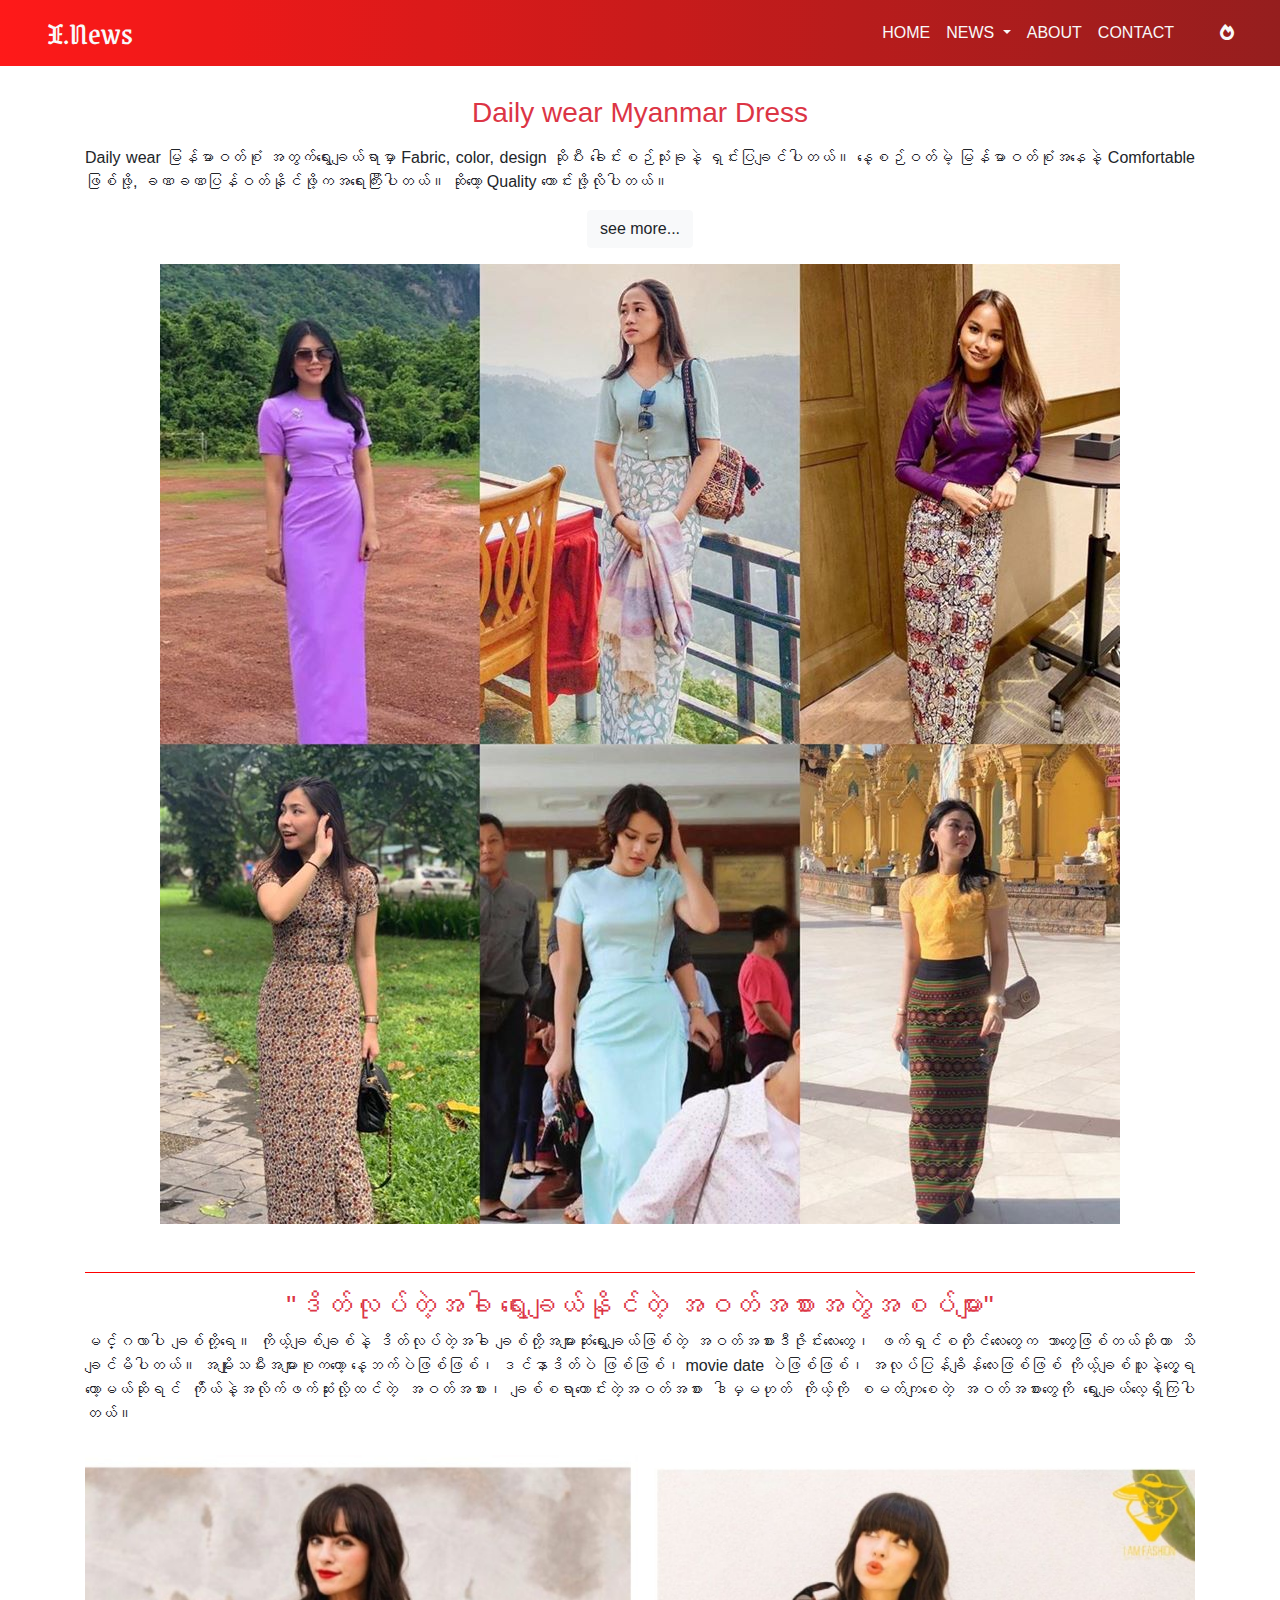
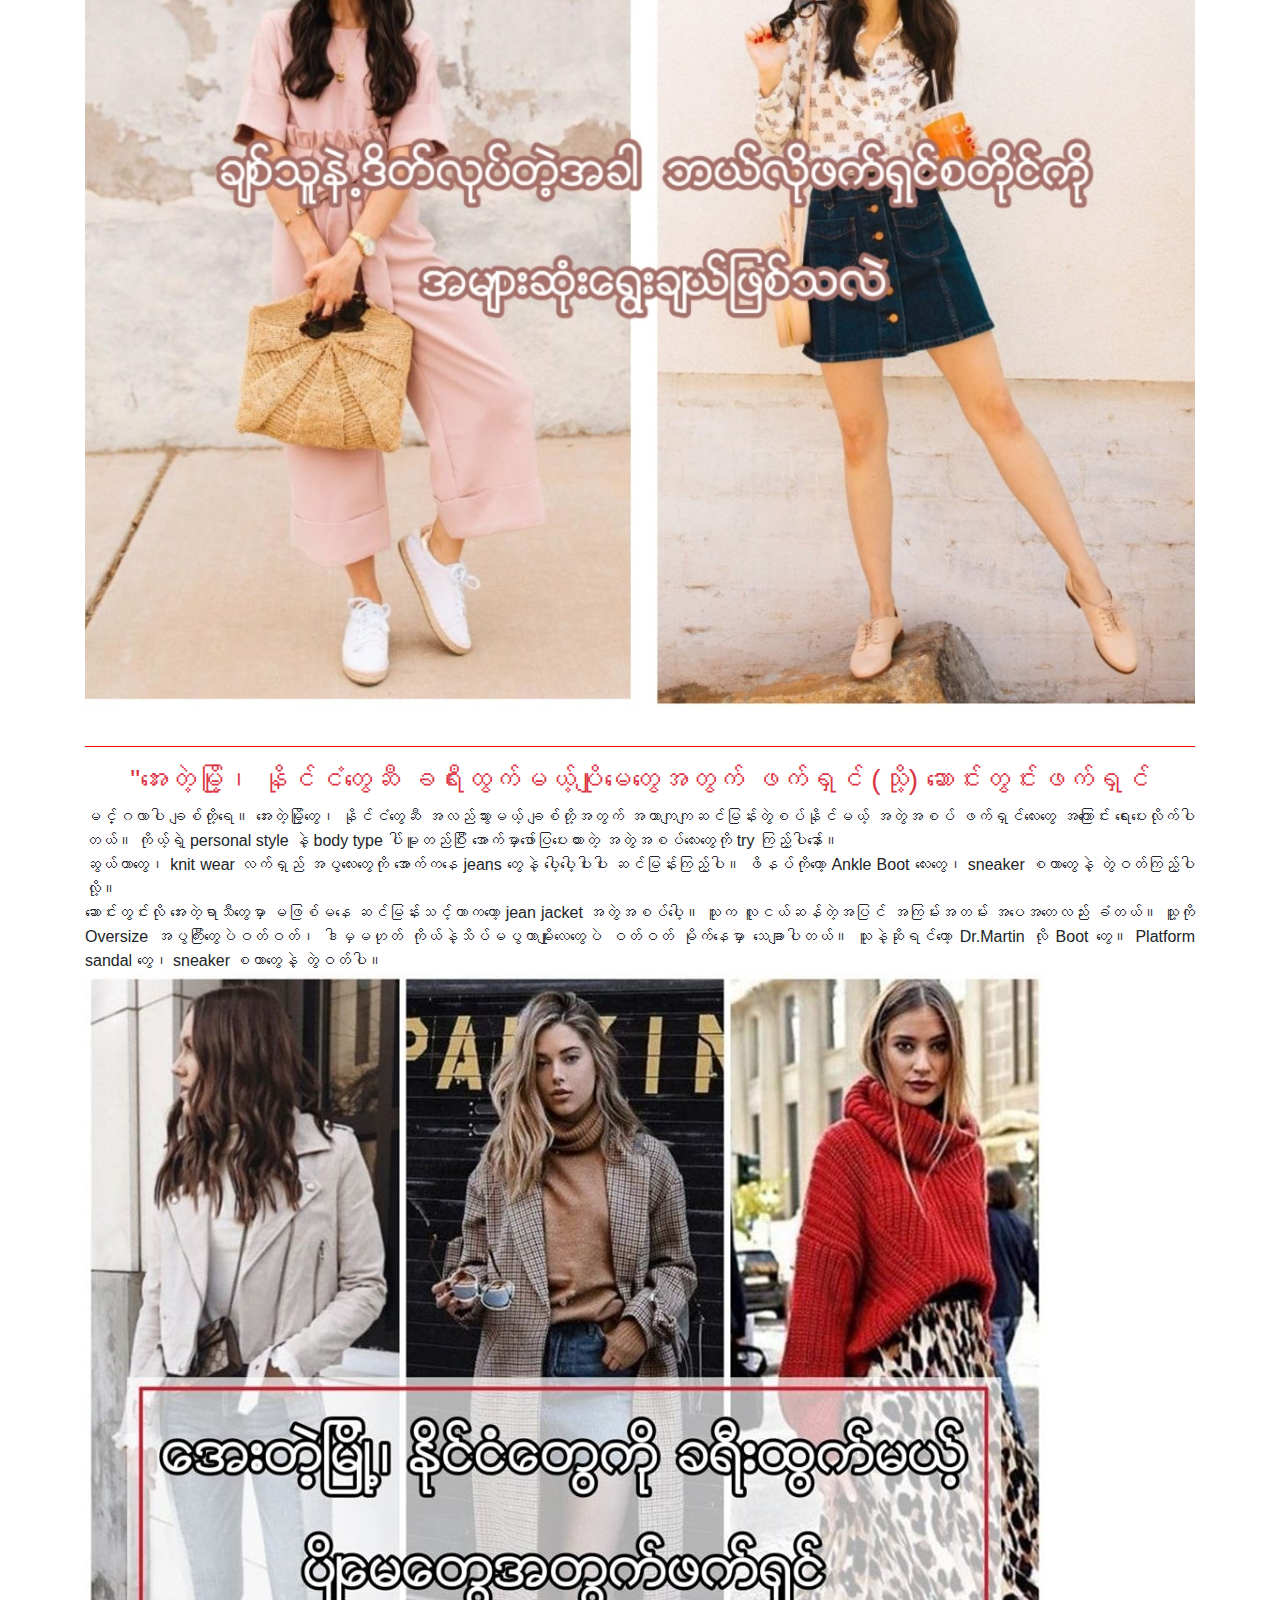
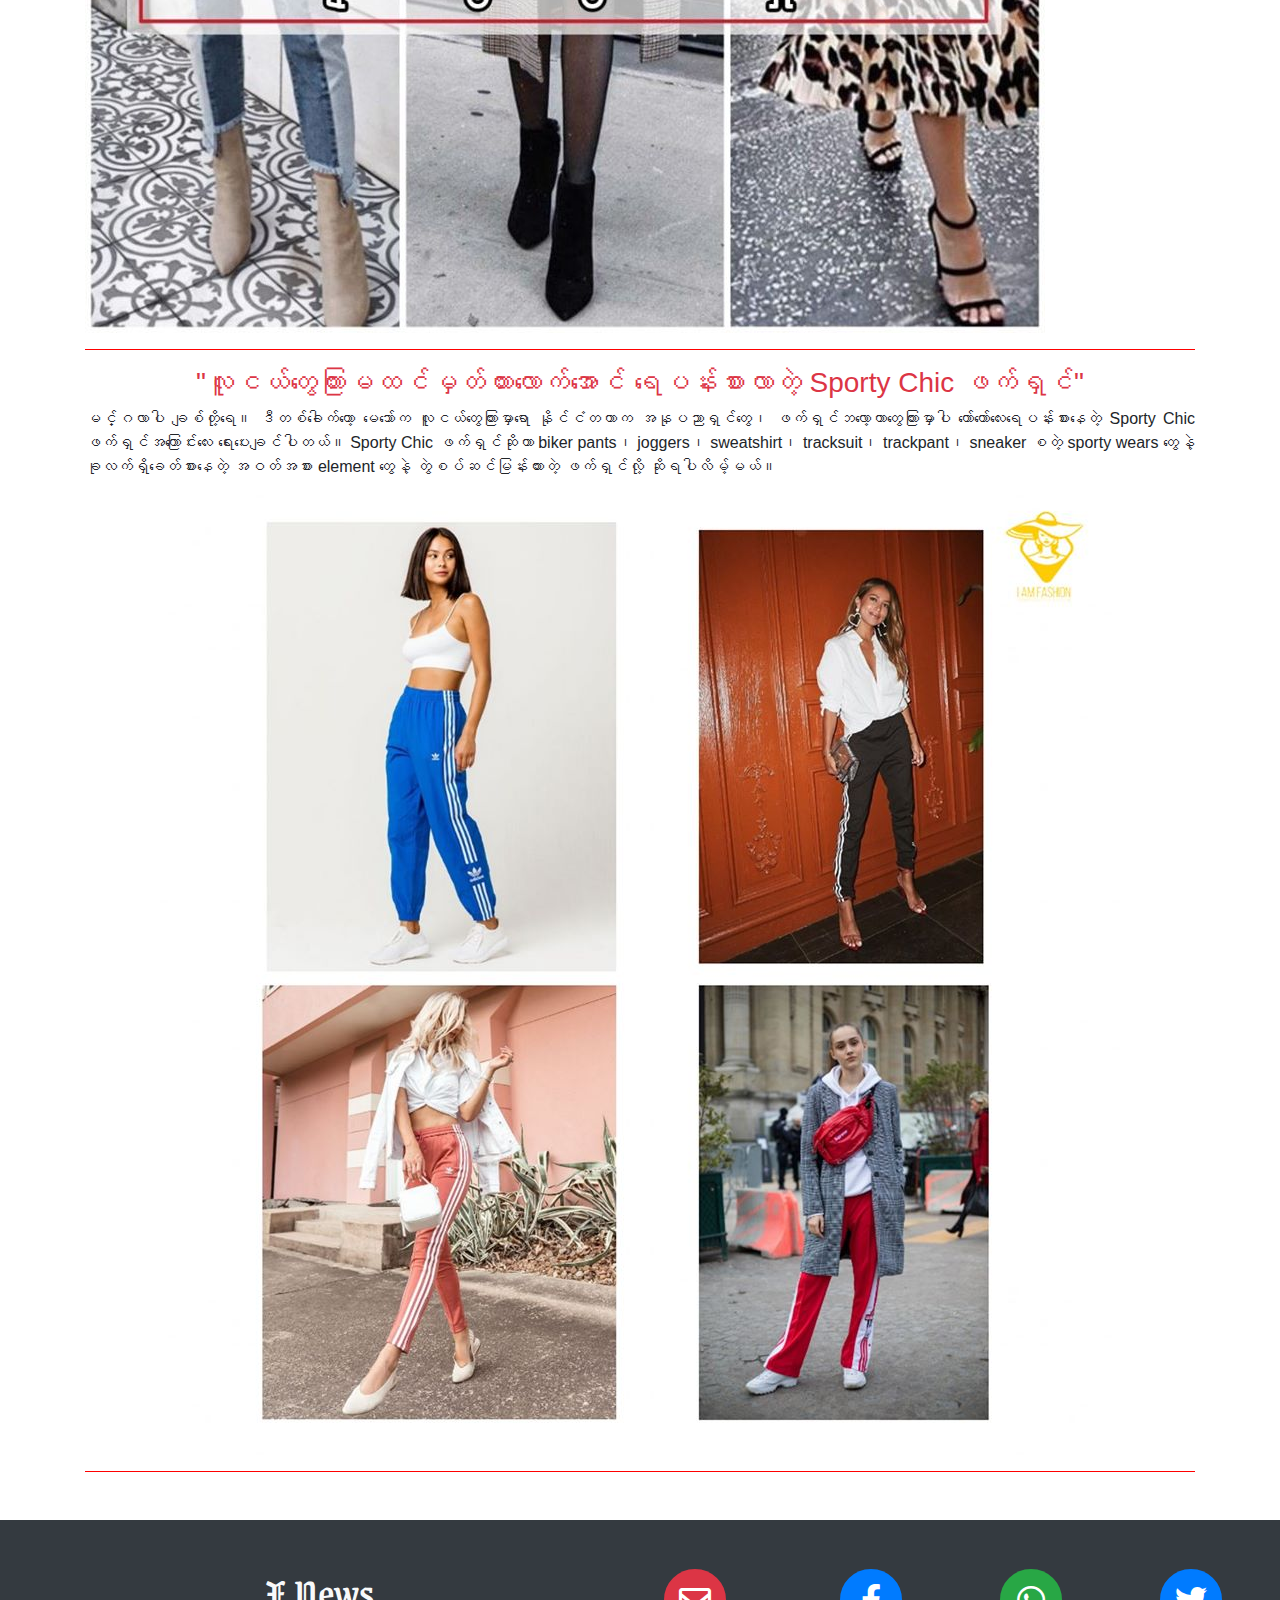
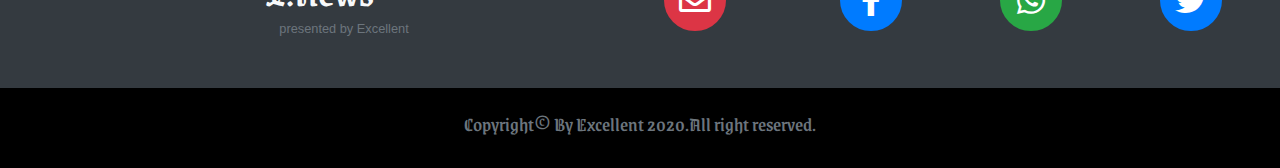
<file: fashion.html>
<!DOCTYPE html>
<html>
<head>
	<title>X New - Breaking News,Latest News,Trending News</title>
	<link rel="icon" href="images/logo.PNG">
	<meta charset="utf-8">
	<meta name="viewport" content="width=device-width, initial-scale=1, shrink-to-fit=no">
	<link rel="stylesheet" type="text/css" href="bootstrap/css/bootstrap.min.css">
	<link rel="stylesheet" type="text/css" href="fontawesome/css/all.min.css">
	<link rel="stylesheet" type="text/css" href="style.css">
	<style>
		#wear1,#wear2,#wear3{
			display: none;
		}
	</style>
	
</head>
<body>

	<!-- Navigation Bar -->	
	<nav class="navbar navbar-expand-md navbar-light py-4 mr-4">
		<div class="container-fluid nav_color px-5 py-1">
			<a href="index.html" class="navbar-brand text-light nav_name">
				X.News
			</a>
			<button class="navbar-toggler" data-toggle="collapse" data-target="#myNav">
				<span class="navbar-toggler-icon"></span>
			</button>
			<div class="collapse navbar-collapse" id="myNav">
				<ul class="navbar-nav ml-auto">
					<li class="nav-item"><a href="index.html" class="nav-link text-light">HOME</a></li>
					<li class="nav-item dropdown"><a href="index.html" class="nav-link dropdown-toggle text-light" id="newstype" data-toggle="dropdown" aria-haspopup="true" aria-expanded="false">NEWS </a>
						<div class="dropdown-menu list_item" aria-labelledby="navbarDropdown">
							<a class="dropdown-item" href="sport.html">Sports</a>
							<a class="dropdown-item" href="politice.html">Political</a>
							<a class="dropdown-item" href="it.html">Information Technology</a>
							<a class="dropdown-item" href="edu.html">Education</a>
							<a class="dropdown-item" href="economic.html">Economic</a>
							<a class="dropdown-item" href="health.html">Health</a>
							<a class="dropdown-item" href="food.html">Food</a>
							<a class="dropdown-item" href="fashion.html">Fashion</a>
							<a class="dropdown-item" href="wealther.html">Weather</a>
						</div>
					</li>
					<li class="nav-item"><a href="about.html" class="nav-link text-light">ABOUT</a></li>
					<li class="nav-item"><a href="contact.html" class="nav-link text-light">CONTACT</a></li>
					<li class="nav-item"><a href="trendnews.html" title="trendnews" class="nav-link text-light rotating"> <i class="fas fa-fire-alt"></i></a></li>
				</ul>
			</div>
		</div>
	</nav>


			<!-- Fashion -->
			<div class="container text-center my-5">
				<div class="news my-5">
					<h3 class="text-center text-danger">Daily wear Myanmar Dress</h3>
					<p>
						<p class="text-justify">Daily wear မြန်မာဝတ်စုံ အတွက်ရွေးချယ်ရာမှာ Fabric, color, design ဆိုပီး ခေါင်းစဉ်သုံးခုနဲ့ ရှင်းပြချင်ပါတယ်။ နေ့စဉ်ဝတ်မဲ့ မြန်မာဝတ်စုံအနေနဲ့ Comfortable ဖြစ်ဖို့, ခဏခဏပြန်ဝတ်နိုင်ဖို့ကအရေးကြီးပါတယ်။ ဆိုတော့ Quality ကောင်းဖို့လိုပါတယ်။</p>
						<span id="wear1">
							<p class="text-justify">Fabric အနေနဲ့ ပေါ့ပေါ့ပါးပါးရှိမဲ့ ချည်, ချည်ဖွန်, အပျော့သား, ဆွဲသားဇာ , ဂျော်ဂျက် အစရှိတဲ့ Fabric လေးတွေကို ရွေးချယ်လို့ရပါတယ်။ ဒီထက်ပိုပီး Expensive look / Formal look လိုချင်တယ်ဆိုရင် market ထဲမှာ ပိုးသားလေးတွေရှိပါတယ် (For example: thai silk ) အစရှိတဲ့ ပိုးသားဗြောင်ဝမ်းဆက်ကိုအသုံးပြုလို့ရပါတယ်။( ဒါပေမဲ့ အရောင်ရွေးချယ်မှုမမှန်ရင် ရှိရင်းစွဲထက်ဝတယ်လို့အထင်ခံရနိုင်ပါတယ် Choose your color wisely) ပြောင်ပိတ်စတွေကို Top လေးတွေချုပ်ထားမယ်ဆိုရင် အောက်ကလုံချည်တော်တော်များများနဲ့တွဲပီးဝတ်လို့ရတာပေါ့။ ဝတ်လို့ကောင်းတဲ့ပိုးလေးတွေချုပ်ထားမယ်ဆိုရင် တချို့ပွဲတက်အထိတောင်အသုံးဝင်တယ်နော်။</p>

							<p class="text-justify">Fabric အကြောင်းပြောပီးတော့ Color အကြောင်းလေးနဲနဲပြောချင်ပါတယ်။ နေ့စဉ် Daily wear ရွေးချယ်တဲ့နေရာမှာ အရောင်အားဖြင့် လူအရမ်းမှတ်မိလွယ်တဲ့ Color အရောင်တောက်တောက်(or)အဆင်မျိုး မရွေးစေချင်ဘူး ဘာလို့လဲဆိုတော့ နောက်တစ်ခါဝတ်ရင်ချက်ချင်းမှတ်မိလွယ်လို့ (ပွဲတက်ဆိုရင်တော့အရောင်တောက်တောက်လေးဝတ်နော်)😹 Neutral color များတာမျိုး ပိတ်စပေါ် Color စုံတာမျိုး အဆင်နုတ်တာမျိုးတွေရှာဝယ်ဖို့ Recommend လုပ်ချင်ပါတယ်။ အဆင်နုတ်တာလေးတွေကလူကိုပိုပီး ပိန်တယ်ထင်ရပီး ပိန်ပိန်သွယ်သွယ် ပုံစံမျိုးရချင်ရင်တော့ ဒေါင်လိုက်အဆင်လေးတွေရှာဝယ်ပါနော်။ ဥပမာ ဇင်းမယ်ဆင်ဆိုရင် ဒေါင်လိုက်တွေများတယ် အဲလိုမျိုးဆိုရင် နဂိုထက်ပိုအရပ်ရှည်ပီး ပိန်သွယ်သွယ် Look ကို ရစေပါတယ်နော်။</p>

							<p class="text-justify">Design!!
							မြန်မာအင်္ကျီကို Daily wear အနေနဲ့ဝတ်နေရတဲ့သူအနေနဲ့ ကိုယ့်ရဲ့အလုပ်ခွင် (Or) ကိုယ်ရှိမဲ့နေရာ ပေါ်မူတည်ပီး နည်းနည်း Recommend လုပ်ချင်ပါတယ်။ ကိုယ်သွားရမဲ့နေရာမျိုးက Formal ဝတ်မှအဆင်ပြေမဲ့နေရာမျိုးဖြစ်နေရင် လက်ပြတ်ကိုမဝတ်စေချင်ပါဘူး။ လက်တို/လက်စက/လက်ရှည် စတာတွေကိုရွေးချယ်လို့ရပါတယ် ။ Daily wear design တွေက Burmese outfits တွေရဲ့ Timeless တွေဖြစ်တဲ့ ရင်ဖုံး/ရင်စေ့ လေးတွေကိုပိုပီး Recommend လုပ်ပါတယ်။ လူငယ်နဲနဲဆန်ချင်ရင်လက်လေးဖောင်းတာမျိုး ကြယ်သီးဆန်းဆန်းလေးထည့်တာမျိုးအကြံပေးချင်ပါတယ်။ အထူးသဖြင့် Pattern ရှုပ်ရှုပ် ပိတ်စဝယ်ထားမိရင် အကျီပုံကိုအရိုးဆုံးကိုရွေးချယ်ပါနော်</p>
						</span>
						<button class="btn btn-light seemore">see more...</button>
					</p>
					<img src="images/myanmardress.jpg" class="img-fluid">
				</div>
				<hr class="bold">
				<div class="news">
					<h3 class="text-center text-danger">"ဒိတ်လုပ်တဲ့အခါ ရွေးချယ်နိုင်တဲ့ အဝတ်အစားအတွဲအစပ်များ"</h3>
					<p class="text-justify">မင်္ဂလာပါ ချစ်တို့ရေ။ ကိုယ့်ချစ်ချစ်နဲ့ ဒိတ်လုပ်တဲ့အခါ ချစ်တို့အများဆုံးရွေးချယ်ဖြစ်တဲ့ အဝတ်အစားဒီဇိုင်းလေးတွေ၊ ဖက်ရှင်စတိုင်လေးတွေက ဘာတွေဖြစ်တယ်ဆိုတာ သိချင်မိပါတယ်။ အမျိုးသမီးအများစုကတော့ နေ့ဘက်ပဲဖြစ်ဖြစ်၊ ဒင်နာဒိတ်ပဲ ဖြစ်ဖြစ်၊ movie date ပဲဖြစ်ဖြစ်၊ အလုပ်ပြန်ချိန်လေးဖြစ်ဖြစ် ကိုယ့်ချစ်သူနဲ့တွေ့ရတော့မယ်ဆိုရင် က်ိုယ်နဲ့အလိုက်ဖက်ဆုံးလို့ထင်တဲ့ အဝတ်အစား၊ ချစ်စရာကောင်းတဲ့အဝတ်အစား ဒါမှမဟုတ် ကိုယ့်ကို စမတ်ကျစေတဲ့ အဝတ်အစားတွေကို ရွေးချယ်လေ့ရှိကြပါတယ်။ </p> 
					<img src="images/date1.jpg" class="img-fluid">
					<!-- <span id="wear2">
						<p class="text-justify">တစ်ယောက်နဲ့တစ်ယောက် မတူညီတဲ့ personal style တွေ အကြိုက်တွေပေါ် မူတည်ပြီး ဆင်မြန်းတဲ့စတိုင်လေးတွေကတော့ မတူညီနိုင်တာမို့ ဒိတ်အတွက် ဘယ်လိုလေးဝတ်သွားရင်ကောင်းမလဲ ခေါင်စားနေရတဲ့သူတွေရှိရင် Date Outfit Ideas လေးတွေရအောင် ရွေးချယ်ပေးထားပါတယ်။ </p>

						<p class="text-justify">ချစ်ရတဲ့သူနဲ့ချိန်းတွေ့တဲ့အခါပဲဖြစ်ဖြစ် အလုပ်ကိစ္စသွားတဲ့အခါ ၊ သူငယ်ချင်းတွေနဲ့ Hangout လုပ်ကြတဲ့အခါ ဘယ်လိုအချိန်တွေမဆို ကိုယ့်အဝတ်အစားနဲ့ကိုယ် တစ်သားတည်းဖြစ်နေဖို့နဲ့ ကိုယ့်ကိုကိုယ်ယုံကြည်မှုရှိနေဖို့က အရေးကြီးပါတယ်။ ကိုယ်ဝတ်နေကျပုံစံမျိုးတွေနဲ့မတူပဲ ချစ်သူနဲ့တွေ့တဲ့အခါကျမှ တအားထူးခြားပြီး ပြောင်းလဲဝတ်ဆင်မယ်ဆိုရင် နည်းနည်းကသိကအောက် ဖြစ်နေနိုင်တာကို သတိရပါ။ အပြောင်းအလဲလေးလုပ်မယ်ဆိုရင်လည်း ကိုယ့်စတိုင်တစ်ခုလုံးကို လုံးဝပြာင်းလဲလိုက်တာထက်စာရင် နည်းနည်းချင်းစီ ပြောင်းလဲပြီးသာ ဆင်မြန်းကြည့်ပါလို့ အကြံပေးပါရစေ။</p>

						<p class="text-justify">Date လုပ်တဲ့အခါ အဝတ်အစားနဲ့ ပတ်သက်ပြီး သတိထားရမယ့်အရာတွေကတော့
						ကိုယ်သွားရမယ့်နေရာ၊ အချိန်၊ ရာသီဥတုကိုကြည့်ပြီး ဘယ်လောက်လှလှ တအားတိုတာ၊ ထူတာမျိုးတွေ တတ်နိုင်သလောက်ရှောင်ပါ။</p>

						<p class="text-justify">ကိုယ့်အကျီသား၊ dress အသားတွေက တစ်ခုခုနဲ့ငြိလွယ်တာမျိုးလည်း ရှောင်ပါ။

							<br>accessory တွေ ပြုံစုဝတ်တာမျိုး ရှောင်ပါ။

							<br>ဒေါက်ဖိနပ်စီးမယ်ဆိုရင် သိပ်မြင့်တာကို မရွေးပဲ လမ်းလျှောက်ရအဆင်ပြေမယ့် အနေအထားကိုသာရွေးပါ။

							<br>ဘယ်လောက်အထာကျအောင် ဆင်မြန်းထားထား လက်သည်း၊ခြေသည်းတွေ ညစ်ပတ်နေရင် အဆင်မပြေတာမို့ ဒီအချက်လေးကို သတိထားပါ။

							<br>ဖြစ်နိုင်ရင်တော့ outfit ကို ပံ့ပိုးပေးနိုင်မယ့် suprised elementလေးတစ်ခုခုပါရင် ကောင်းပါတယ်။

							<br>ရွေးပေးထားတဲ့ Outfit အတွဲအစပ်လေးတွေကြည့်ပြီး ဒီထဲမှာ ချစ်တို့အမြဲဝတ်နေကျပုံစံလေးတွေများပါသလား ပြောခဲ့ပေးဦးနော်။ </p>
							
							
							<img src="images/date2.jpg" class="img-fluid fash_img">
							<p class="text-justify">ကိုယ်ကအလုပ်ကနေ တန်းပြီးချိန်းတွေ့ရမယ်ဆိုရင်တော့ Suit တွေ၊ button down ရှပ်တွေ၊ Ankle pant တွေ ၊ Paper bag pant တွေ တွဲစပ်ဆင်မြန်းသွားလိုက်ရုံပေါ့။ office wears အတွက်လည်း အိုခေ ဒိတ်အတွက်လည်း အဆင်ပြေ ဘာလိုသေးလဲ။ </p>
							<img src="images/date3.jpg" class="img-fluid fash_img">
							<p class="text-justify">ကိုယ်ကသူများနဲ့မတူထူးခြားတဲ့အတွဲအစပ်လေးတွေ သဘောကျရင် ကိုယ့်outfit မှာ ဒါမှမဟုတ် accessory ရွေးချယ်မှုမှာ တစ်ခုခုအမြဲထူးခြားနေအောင် ဝတ်ပါ။ suprised element လေးတွေကလည်း ကိုယ့်ဖက်ရှင်ကို ပိုအထာကျစေတာ မမေ့ပါနဲ့။ suprised element ဆိုတာ မိန်းကလေးဆန်ဆန်ဝတ်ပြီး လည်ပင်းမှာ choker ပတ်ထားတာမျိုး၊ မထင်မှတ်ထားတဲ့ ခါးပတ်ကို ပတ်ထားတာမျိုး၊ outfit နဲ့မဆိုင်ဘူးထင်ရတဲ့ ဖိနပ်မျိုးကို တွဲဝတ်ထားတာမျိုးပေါ့။</p>
							<img src="images/date4.jpg" class="img-fluid fash_img">
							<p class="text-justify">ဒိတ်တဲ့အခါ မိန်းကလေဆန်ဆန် ဆွဲဆောင်မှုရှိရှိလေး ဝတ်ချင်တဲ့သူတွေအတွက်လည်း ရွေးချယ်စရာတွေ များတာမို့ ကိုယ်က dress ဝတ်ချင်တာလား၊ statement blouse နဲ့ ဘောင်းဘီလေး တွဲချင်တာလား စသဖြင့် ကိုယ်သဘောကျတဲ့ပုံစံကို စဉ်းစားတွဲစပ်ကြည့်ပါ။</p>
							<img src="images/date5.jpg" class="img-fluid fash_img">
							<p class="text-justify">ခုခေတ်စားနေတဲ့ trendy outfit တွေအမြဲ try ဖြစ်တဲ့ချစ်တွေဆိုရင်လည်း ကိုယ်သဘောကျတဲ့စတိုင်၊ အထူးသဖြင့် ကိုယ့်ပုံစံအတိုင်းသာ ဝတ်သွားလိုက်ပါ။</p>
							<img src="images/date6.jpg" class="img-fluid fash_img">
							<p class="text-justify">စဉ်းစားလို့မရရင် Black ကိုရွေးဆိုသလိုပါပဲ။ ဘော်ဒီတော်တော်များများနဲ့အဆင်အပြေဆုံး အနက်ရောင်ကိုမှ ကိုယ်သဘောကျသလို Block Colour အပေါ်အောက်တွဲချင်တွဲ မဟုတ်လည်း jeans ၊ စကတ်စတာတွေနဲ့သာ တွဲချပစ်ပါနော်။</p>
							<img src="images/date7.jpg" class="img-fluid fash_img">
							<p class="text-justify"> ဒိတ်ဆိုပေမယ့် အထူးတလည် မပြင်ဆင်ချင်ဘူး၊ကိုယ့်ပုံစံအတိုင်း ဝတ်နေကျအတိုင်း ပေါ့ပေါ့ပါးပါးနဲ့ လူငယ်ဆန်ဆန် sweatshirt နဲ့ ဘောင်းဘီတွဲတာမျိုး၊ တီရှပ်လေးတွေနဲ့ ankle pant လေးတွေ တွဲတာမျိုး ကလည်း နေ့ဖြစ်ဖြစ် ညဖြစ်ဖြစ် အချိန်တိုင်းအတွက် အိုခေပါတယ်။</p>
							<img src="images/date8.jpg" class="img-fluid fash_img">
							<p class="text-justify">ချစ်ချစ်နဲ့date ပါတယ်ဆိုမှ ချစ်စရာကောင်းပြီး ဆွဲဆောင်မှုရှိတဲ့ ကာလာလေးတွေ ဝတ်ချင်ပါတယ်ဆိုရင်တော့ ပန်းနုရောင်နဲ့ပတ်သက်တဲ့အရောင်လေးတွေ၊ ပန်းခရမ်း၊ ခရမ်းနဲ့အစိမ်း၊ စိမ်းပြာစတာလေးတွေ ရွေးပါလို့။</p>
							<img src="images/date9.jpg" class="img-fluid fash_img">
							<p class="text-justify">ကိုယ်က Layering လုပ်ရတာ သဘောကျတယ်ဆိုရင်တော့ sweater vest၊ cropped jean jacket တွေ Long coat၊ blazer တွေနဲ့ ခပ်မိုက်မိုက်လေး ထပ်ဝတ်သွားလိုက်ရုံပေါ့။ ညဘက်တွေ့ဖို့ ချိန်းထားတာမျိုး၊ movie date အတွက် ပိုလိုက်ဖက်ပါတယ်။</p>
							<img src="images/date10.jpg" class="img-fluid fash_img">
							<p class="text-justify">နှစ်ဦးသားထူးထူးခြားခြားဒိတ်တဲ့နေ့ ဒါမှမဟုတ် anniversary date မို့ ပိုပြီးထူးခြားတာမျိုး ရွေးချယ်ချင်သူတွေအတွက်ပါ။</p>
							<img src="images/date11.jpg" class="img-fluid fash_img">
							<p class="text-justify">ကပိုကရိုလေးနဲ့အားထုတ်ပြင်ဆင်ထားတဲ့ပုံမလိုချင်ရင်တော့ ရှေ့ကြယ်သီးတပ်ရှပ်တွေနဲ့ jeans တွေနဲ့သာ ရွေးချယ်ပါ။ Boyfriend shirt ပွပွလေးတွေကလည်း ချစ်တိုု့က ဆွဲဆောင်မှုရှိစေမှာပါနော်။</p>
							<img src="images/date12.jpg" class="img-fluid fash_img">
							<p class="text-justify">နောက်ဆုံး ဘာဝတ်ရမှန်းအိုင်ဒီယာမရတော့ဘူး၊ ရိုးရိုးလေးနဲ့လည်း ဆန်းချင်တယ်၊ ဆွဲဆောင်မှုရှိချင်တယ်ဆိုရင်တော့ အစင်းလေးတွေ၊ poka dot လေးတွေကို ကိုယ်သဘောကျတဲ့ စကတ်၊ ဘောင်းဘီ၊ overall စတာတွေနဲ့ တွဲပြီး scarf လေးတွေ လည်ပင်းမှာ ပတ်တာမျိုး၊ ခေါင်းမှာစည်းတာမျိုးစတာလေးတွေ လုပ်နိုင်ပါတယ်။ အဖြူနဲ့ jeans ကလည်း အိုင်ဒီယာမရှိတဲ့အခါ ရွေးချယ်သင့်တဲ့ အတွဲအစပ်ပါပဲနော်။</p>
							</span>
							<button class="btn btn-light seemore">see more...</button> -->
						
				</div>
				<hr class="bold">
				<!-- <div class="news">
					<h3 class="text-center text-danger">"Minimalist Fashion tips for Summer "</h3>
					<p>အားလုံးပဲမင်္ဂလာပါရှင့်။ ဒီနေ့တော့အားလုံးအတွက် အသုံးဝင်မယ်ထင်တဲ့ Minimalist style Summer fashion tips လေးတွေရေးပေးထားပါတယ်။ Minimalist ဆိုတဲ့အတိုင်း ဘာမှထွေထွေထူးထူး Overly ဝတ်ထားတာမျိုးမရှိပဲ ရိုးရိုးလေးနဲ့ Stylish and Cool ဖြစ်နေအောင် ဘယ်လိုဝတ်ကြမလဲ ဆိုတဲ့ Concept လေးနဲ့ Tips လေးတွေရေးပေးထားတယ်။Covid ကြောင့်အပြင်မထွက်ရပေမဲ့လည်း
					မထွက်မဖြစ်ထွက်နေရတဲ့သူတွေ၊ ရုံးအလုပ်လုပ်နေရသူတွေအတွက်လဲအသုံးတည့်မယ်ထင်ပါတယ်။ ဒီ Looks တွေအားလုံးက Daily life မှာအရမ်းအသုံးဝင်ပါတယ်။ အရင်ဆုံး ဒီလိုဝတ်ရင်ရမဲ့အကျိုးကျေးဇူးလေးတွေကိုပြောပြချင်ပါတယ်နော်။</p>
					<span id="wear3">
					<p>1. ရာသီဥတုအရမ်းပူနေတော့ ဒီလိုတွေဝတ်မယ်ဆို အပူသက်သာတယ် နေရတာ Comfortable ဖြစ်တယ် <br>
					2. တော်တော်များများမှာရှိပီးသားတွေဖြစ်လို့ အကုန်အကျသက်သာတယ် <br>
					3. အဝတ်အစား Design က Simple ဖြစ်တော့ ခဏခဏဝတ်လို့ရတယ်။ လူမှတ်မိမလွယ်ဘူး <br>
					4. တစ်ထည်ထဲနဲ့ Style ချိန်းပီးဝတ်လို့ရတယ် <br>
					5. Stylish, cool and expensive look ရတယ် ( ပိုက်ဆံမကုန်ပဲ Expensive look ရတာဘယ်လောက်ကောင်းလဲ ) <br>
					6. ဘယ်အချိန်ဘယ်နေရာမဆို သင့်တော်တဲ့Look ဖြစ်တယ်။ ( ပွဲကြီးတွေကလွဲလို့)</p>
					<p>အဲတော့ ဒီလိုကောင်းကျိုးလေးတွေများကြီးရှိနေတော့ ဝတ်ကြည့်ရအောင်။အိမွန်ကိုယ်တိုင်က Minimalist fashion ကို အရမ်းကြိုက်တယ်။ Daily ဝတ်တယ်အဲလိုမျိုး။ ကဲအားလုံးပဲ Tips လေးတွေကိုကြည့်ပီး လိုက်ဝတ်ကြရအောင်။ </p>
					<img src="images/summerdress1.jpg" class="img-fluid fash_img">
					<p>အလွယ်ဆုံး One piece dress <br>
					ဒီလို One piece dress တွေကမိန်းကလေးတော်တော်များများမှာရှိတတ်တယ်။ ပုံထဲမှာပြထားတဲ့ Design တွေက ချုပ်ရတာလဲအရမ်းလွယ်တယ် အေးလဲအေးတယ် Stylish လည်းဖြစ်တယ်။ Formal ဝတ်စရာမလိုတဲ့အချိန်တွေဆို ဒါမျိုးလေးဝတ်</p>
					<img src="images/summerdress2.jpg" class="img-fluid fash_img">
					<p>Basic shorts + Oversized shirts/ blouses <br>
					ဒီ Look က younger and carefree look ပါ။ ဟိုနားဒီနားသွား ဝတ်လို့သင့်တော်ပါတယ် ။ တစ်ခုပဲ အရမ်းတိုတဲ့/ ကျပ်တဲ့ Shorts တွေနဲ့တော့ မတွဲနဲ့နော်။ ပုံထဲကပြထားတဲ့ ခပ်ပွပွ cutting high-waist cotton pants လေးတွေ နဲ့ အပေါ်က ခပ်ပွပွ basic shirt/ blouse/ tees လေးတွေနဲ့ ပုံတွေထဲကလိုတွဲဝတ်ကြည့်။ ဆံပင်လေးစီးပီး နားကွင်းလေး ဝတ်လိုက်ရင် Perfect </p>
					<img src="images/summerdress3.jpg" class="img-fluid fash_img">
					<p>ခေတ်တွေဘယ်လိုပြောင်းပြောင်း Jeans ရဲ့ Trend ကတော့ဘယ်တော့မှ မပျောက်ဘူးနော်။ My fav type of jeans က Cropped jeans တွေပါ။ ပုံထဲမှာဆို Basic top အမျိုးမျိုးနဲ့ High waisted jeans တွေနဲ့တွဲဝတ်ထားတာ so stylish ပဲ ။ ကိုယ့်မှာရှိတဲ့ Oversized shirt / blouse/ tee/ crop top အစရှိတဲ့ Tops အမျိုးမျိုးနဲ့ Cutting ကောင်းတဲ့ High waisted jeans နဲ့တွဲဝတ်ကြည့်ပါလို့ အကြံပြုချင်ပါတယ်နော်။ ကိုယ့်မှာရှိတဲ့ Jeans တွေက Cutting မကောင်းဘူးထင်ရင် Topshop brand ကဝယ်ကြည့်။ cutting ကောင်းကောင်း Jeans လေးကတော့ရှိကိုရှိသင့်တယ်</p>
					<img src="images/summerdress4.jpg" class="img-fluid fash_img">
					<p>High waisted jeans <br>
					ခေတ်တွေဘယ်လိုပြောင်းပြောင်း Jeans ရဲ့ Trend ကတော့ဘယ်တော့မှ မပျောက်ဘူးနော်။ My fav type of jeans က Cropped jeans တွေပါ။ ပုံထဲမှာဆို Basic top အမျိုးမျိုးနဲ့ High waisted jeans တွေနဲ့တွဲဝတ်ထားတာ so stylish ပဲ ။ ကိုယ့်မှာရှိတဲ့ Oversized shirt / blouse/ tee/ crop top အစရှိတဲ့ Tops အမျိုးမျိုးနဲ့ Cutting ကောင်းတဲ့ High waisted jeans နဲ့တွဲဝတ်ကြည့်ပါလို့ အကြံပြုချင်ပါတယ်နော်။ ကိုယ့်မှာရှိတဲ့ Jeans တွေက Cutting မကောင်းဘူးထင်ရင် Topshop brand ကဝယ်ကြည့်။ cutting ကောင်းကောင်း Jeans လေးကတော့ရှိကိုရှိသင့်တယ်</p>
					<img src="images/summerdress5.jpg" class="img-fluid fash_img">
					<p>High waisted Wide leg pants and Cropped pants <br>
					ဒီ Fashion ကတော့ နေ့တိုင်းရုံးသွားနေရတဲ့ သူတွေလဲဝတ်လို့ရတယ်နော်။ Wide leg pants တွေကနေရတာသက်တောင့်သက်သာရှိတယ်။ လူကိုပိန်သွယ်သွယ်လေးဖြစ်စေတယ်။ Expensive look ကိုရစေတယ် ။ အပေါ်ကဘာနဲ့မဆိုလိုက်တယ် ။ Formal look လိုချင်ရင် Shirt/ blouse နဲ့တွဲပီး Cool look လိုချင်ရင် Tees တွေ Crop top တွေနဲ့ဝတ်လို့ရတယ်နော်။</p>
					</span>
					<button class="btn btn-light seemore">see more...</button>
				</div> -->
				<!-- <hr> -->
				<!-- <div class="news">
					<h3 class="text-center text-danger">"ခရီးသွားနေချိန် ဆံပင်အပြင်အဆင်ကို အပြောင်းအလဲလေးတွေ လုပ်ကြည့်ချင်တယ်ဆိုရင်"</h3>
					<p>နွေရာသီအားလပ်ရက်မှာ ခရီးထွက်မယ့်ပျိုမေတွေအတွက် ခရီးသွားနေချိန်မှာ ဆံပင်အပြင်အဆင် အပြောင်းအလဲလေး တွေ လုပ်ကြည့်နိုင်ဖိုု့ အလွယ်ကူဆုံး အပြင်အဆင် (၆)မျိုး ကို ပြောပြပေးချင်ပါတယ်။</p>
					<p>မြင်နေကျ ကိုယ့်ပုံစံလည်း မဟုတ်ပဲ ဓာတ်ပုံရိုက်တဲ့အချိန်မှာ လည်း မရိုးမဆန်းလေးနဲ့ လှနေမယ်။ ပြီးတော့ ဒီအပြင်အဆင်တွေအတွက် အချိန်ပေးစရာလည်း သိပ်မလိုတာမို့ ခရီး သွားနေတဲ့ ရက်လေးမှာ တစ်နေ့တစ်မျိုး ပြင်လို့တောင် အိုခေတယ်နော်။ ကဲ ပုံလေးတွေတစ်ပုံချင်းစီ ကြည့်သွား လိုက်ပါဦး။</p>
					<img src="images/hairstyle1.jpg" class="img-fluid fash_img"> <span id="wear4">
					<p>(၁)လျော့တိလျော့ရဲ နောက်တွဲဆံထုံး
					ဆံပက်ကို တအားကြီးသေသေသပ်သပ် မထုံးပဲ အနောက်ဖက်ပဲ ခပ်လျောလျှောလေး ထုံးပြီး အထူးတလည် ပြင်ဆင်ထား တာမျိုး မဟုတ်တဲ့အသွင်ဖန်တီးလိုက်ပါ။ ချစ်စရာကောင်းချင် တာဆိုရင်တော့ နှစ်ဖက်ခွဲထုံးပါနော်။</p>
					<img src="images/hairstyle2.jpg" class="img-fluid fash_img">
					<p>၁)လျော့တိလျော့ရဲ နောက်တွဲဆံထုံး
					ဆံပက်ကို တအားကြီးသေသေသပ်သပ် မထုံးပဲ အနောက်ဖက်ပဲ ခပ်လျောလျှောလေး ထုံးပြီး အထူးတလည် ပြင်ဆင်ထား တာမျိုး မဟုတ်တဲ့အသွင်ဖန်တီးလိုက်ပါ။ ချစ်စရာကောင်းချင် တာဆိုရင်တော့ နှစ်ဖက်ခွဲထုံးပါနော်။</p>
					<img src="images/hairstyle3.jpg" class="img-fluid fash_img">
					<p>(၂) ဘေးတစ်စောင်းကျစ်ဆံမြီး
					ဘေးတစ်စောင်း ကျစ်ဆံမြီး ကျစ်တာကလည်း ဆန်းပြီး အထာကျပါတယ်။ ခရီးသွားနေတဲ့အချိန် ဒီလိုလေး ဘေးစောင်း ကျစ်ပြီး ကိုယ့်စိတ်ကြိုက် ဖက်ရှင်နဲ့သာ တွဲလိုက်ပါ။ အားလုံး နဲ့ လိုက်ဖက်ပါတယ်နော်။</p>
					<img src="images/hairstyle4.jpg" class="img-fluid fash_img">
					<p>(၃) scarf နဲဲ့ အလှဆင်ခြင်း
						ခရီးထွက်တဲ့အခါ အမျိုးသမီးတွေက ပုဝါလေးတွေ ဒါမှမဟုတ် scarf လေးတွေတော့ ဆောင်သွားတတ်ကြပါတယ်။ scarf ကို ဆံပင်စည်းတဲ့ သရေကြိုးပေါ် အလှထပ်ချည်ပြီး စတိုင် ထုတ်နိုင်ပါတယ်။ ဒါ့အပြင် ဆံပင်ကို စိတ်ကြိုက်စည်းထား၊ ချည်ထား၊ ထုံးထားတာတွေ လုပ်ပြီးမှ ခေါင်းမှာ ပုံထဲကလို ပတ် ချည်ပြီး အလှဆင်လည်း ရပါသေးတယ်။
					</p>
					<img src="images/hairstyle5.jpg" class="img-fluid fash_img">
					<p>(၄) တစ်ဝက်ချည်တစ်ဝက်ချ
					ဟိုးအရင်ကတည်းက အမျိုးသမီးတွေ ပြင်ဆင်နေကျ တစ်ဝက် ချည်တစ်ဝက်ချ ဆံပင်အပြင်အဆင်ကို နည်းနည်းဆန်းသစ် ပြီး တစ်ဝက်ကို ထုံးတာမျိုး။ အလှကလစ်လေးနဲ့ ပြင်ဆင် တာမျိုးတွေ လုပ်ကြည့်ပါ။</p>
					<img src="images/hairstyle6.jpg" class="img-fluid fash_img">
					<p>(၅) လှိုင်းတွန့်အကောက်
					ကမ်းခြေသွားမယ့်သူတွေအတွက် beach wave ဆံပင်အပြင် အဆင်က အသင့်တော်ဆုံးပေါ့။ ကောက်သားနည်းနည်းနဲ့ လှု်င်းတွန့်သဏ္ဍာန်ယူပြီး လေတိုက်လည်း အလှမပျက်ပဲ ပိုကြည့်ကောင်းစေတဲ့ အပြင်အဆင်ပါ။</p>
					</span>
					<button class="btn btn-light seemore">see more...</button>
				</div> -->
				<!-- <hr> -->
				<div class="news">
					<h3 class="text-center text-danger">"အေးတဲ့မြို့၊ နိုင်ငံတွေဆီ ခရီးထွက်မယ့်ပျိုမေတွေအတွက် ဖက်ရှင် (သို့) ဆောင်းတွင်းဖက်ရှင်</h3>
					<p class="text-justify">မင်္ဂလာပါ ချစ်တို့ရေ။ အေးတဲ့မြို့တွေ၊ နိုင်ငံတွေဆီ အလည်သွားမယ့် ချစ်တို့အတွက် အထာကျကျဆင်မြန်းတွဲစပ်နိုင်မယ့် အတွဲအစပ် ဖက်ရှင်လေးတွေ အကြောင်း ရေးပေးလိုက်ပါတယ်။ ကိုယ့်ရဲ့ personal style နဲ့ body type ပါ်မူတည်ပြီး အောက်မှာဖော်ပြပေးထားတဲ့ အတွဲအစပ်လေးတွေကို try ကြည့်ပါနော်။ <br>

					ဆွယ်တာတွေ၊ knit wear လက်ရှည် အပွလေးတွေကို အောက်ကနေ jeans တွေနဲ့ ပေါ့ပေါ့ပါးပါး ဆင်မြန်းကြည့်ပါ။ ဖိနပ်ကိုတော့ Ankle Boot လေးတွေ၊ sneaker စတာတွေနဲ့ တွဲဝတ်ကြည့်ပါလို့။ <br>	
					ဆောင်းတွင်းလို အေးတဲ့ရာသီတွေမှာ မဖြစ်မနေ ဆင်မြန်းသင့်တာကတော့ jean jacket အတွဲအစပ်ပေါ့။ သူက လူငယ်ဆန်တဲ့အပြင် အကြမ်းအတမ်း အပေအတေလည်း ခံတယ်။ သူ့ကို Oversize အပွကြီးတွေပဲဝတ်ဝတ်၊ ဒါမှမဟုတ် ကိုယ်နဲ့သိပ်မပွတာမျိုးလေတွေပဲ ဝတ်ဝတ် မိုက်နေမှာ သေချာပါတယ်။ သူနဲ့ဆိုရင်တော့ Dr.Martin လို Boot တွေ။ Platform sandal တွေ၊ sneaker စတာတွေနဲ့ တွဲဝတ်ပါ။ <br>
					<img src="images/winterfashion1.jpg" class="img-fluid ">
					<span id="wear5">
					<!-- ဆွယ်တာတွေနဲ့ Midi စကတ်လေးတွေ၊ pleated စကတ်လေးတွေနဲ့ တွဲဝတ်တာကလည်း မေ့မထားသင့်တဲ့ အတွဲအစပ်ပေါ့။ သူ့ကိုအောက်ကနေ sneaker အဖြူလေးတစ်ရံနဲ့ တွဲပြီးဆင်မြန်းပါ။ <br>
					ဘလေဇာ long coat စတာတွေကလည်း အရပ်ရှည်တဲ့ သူတွေအတွက်တော့ အထာကျတဲ့ အတွဲအစပ်ပေါ့။ သူ့ကို အကျီ/ဘောင်းဘီပေါ်ပဲထပ်ထပ်၊ dress တစ်ခုခုပေါ်ပဲ ထပ်ထပ်၊ ကိုယ်သဘောကျသလို layer fashion လုပ်နိုင်တယ်လေ။ <br>
					Hoodie တွေ Pullover တွေ Cropped hoodie စတာလေးတွေကတော့ ပေါ့ပေါ့ပါးပါး ကောက်စွပ်သွားနိုင်တဲ့ အပေါ်ထပ်လေးတွေပါ။ သူ့ကိုလည်း အောက်ကဘောင်းဘီ စကတ်ကြိုက်ရာနဲ့ အဆင်ပြေသလို တွဲဝတ်နိုင်ပါတယ်။ <br>
					နွေးထွေးမှုကိုပေးပြီး ကိုယ့်Look ကိုထူးခြားစေတဲ့ အရာတွေထဲ Cardigan တွေ ပါပါတယ်။ သူတို့ကိုလည်း အပေါ်မှာ မေသော်ပြောခဲ့သလို long coatတွေကို ဆင်မြန်းသလိုပဲ ဆင်မြန်းနိုင်ပါတယ်။ <br>
					leather jacket ချစ်သူတွေအတွက်ကတော့ ဒီရာသီမှာ ရှိုးထုတ်လို့အကောင်းဆုံးအချိန်ပေါ့။ သူ့ကိုလည်း စကတ်၊ ဘောင်းဘီ၊ dress စတာတွေနဲ့ တွဲဝတ်နိုင်တာပါပဲ။ <br>
					Knit wears တွေထဲ ဒီနှစ်ခေတ်စားနေတဲ့ rainbow ကာလာဒီဇိုင်းလေးတွေ အရောင်စပ်လေးတွေကိုမှ ခါးတို Crop လေးတွေကို အောက်က Mid rise jeans တွေနဲ့ တွဲဝတ်ကြည့်ပါ။ <br>
					Cropped Jacket လေးတွေကလည်း အသားမျိုးစုံ ဒီဇိုင်းမျိုးစုံ ဈေးကွက်ထဲရှိနေခဲ့ပြီမို့ ခရီးသွားတဲ့အခါ ပုံအမိုက်စားလေးတွေ ရိုက်ချင်သူတွေအတွက် တစ်ထည်လောက် မရှိမဖြစ်ပေါ့။ <br>
					Jacket တွေထဲ ဂွမ်းသားအထူတွေ bomber jacket ပုံစံတွေခုနောက်ပိုင်း ပုံစံမျိုးစံရောင်းချလာကြတာ တွေ့ရပါတယ်။ သိပ်အေးတဲ့နေရာမျိးတွေဆို ကိုယ့်ကိုအနွေးဓာတ် ကြာရှည်ထိန်းပေးမယ့် jacket မျိုးကိုပိုရွေးချယ်ဖို့ လိုပါတယ်။ <br>
					တစ်ထပ်တည်းဝတ်ဝတ်၊ အောက်ကခံဝတ်ဝတ် အဆင်ပြေတဲ့ turtle neck လည်ပင်းရှည် လက်ရှည် bodyfit အကျီတွေကလည်း ဆောင်းတွင်းအတွက် လိုတာပါပဲ။ <br>
					ဝတ်နေကျ မဟုတ်လည်း အရောင်ဆန်းတာ တောက်တာလေးတွေ try ကြည့်ပါ။ ကိုယ့်ကိုစိတ်ခံစားမှု အပြောင်းမလဲ ဖြစ်စေနိုငိပါတယ်။ <br>
					ဆောင်းတွင်းအတွက် သိုးမွှေး ခေါင်းစွပ်၊ မာဖလာတွေ နောက် စကတ်တိုဝတ်တဲ့အခါ အောက်တစ်ထပ်ဝတ်နိုင်ဖို့ stocking လေးတွေအပြင် တအားအေးတဲ့နိုင်ငံသွားမယ့် သူတွေအတွက် အကျီအောက်မှာ တစ်ထပ်မဖြစ်မနေဝတ်ရ တဲ့ အနွေးထပ်ထိန်းအသားကပ်အကျီတွေ လိုအပ်ပါတယ် နော်။ ပုံလေးတွေ စုပြီး collage လုပ်ပေးထားတာမို့ ကြည့်လိုက်ပါဦး။ အားလုံးပဲအထာကျလှပနိုင်ကြပါစေ!</p>
					<img src="images/winterfashion2.jpg" class="img-fluid fash_img">
					<p>ဆွယ်တာတွေ၊ knit wear လက်ရှည် အပွလေးတွေကို အောက်ကနေ jeans တွေနဲ့ ပေါ့ပေါ့ပါးပါး ဆင်မြန်းကြည့်ပါ။ ဖိနပ်ကိုတော့ Ankle Boot လေးတွေ၊ sneaker စတာတွေနဲ့ တွဲဝတ်ကြည့်ပါလို့။</p>
					<img src="images/winterfashion3.jpg" class="img-fluid fash_img">
					<p>ဆောင်းတွင်းလို အေးတဲ့ရာသီတွေမှာ မဖြစ်မနေ ဆင်မြန်းသင့်တာကတော့ jean jacket အတွဲအစပ်ပေါ့။ သူက လူငယ်ဆန်တဲ့အပြင် အကြမ်းအတမ်း အပေအတေလည်း ခံတယ်။ သူ့ကို Oversize အပွကြီးတွေပဲဝတ်ဝတ်၊ ဒါမှမဟုတ် ကိုယ်နဲ့သိပ်မပွတာမျိုးလေတွေပဲ ဝတ်ဝတ် မိုက်နေမှာ သေချာပါတယ်။ သူနဲ့ဆိုရင်တော့ Dr.Martin လို Boot တွေ။ Platform sandal တွေ၊ sneaker စတာတွေနဲ့ တွဲဝတ်ပါ။</p>
					<img src="images/winterfashion4.jpg" class="img-fluid fash_img">
					<p>ဆွယ်တာတွနေဲ့ Midi စကတျလေးတွေ၊ pleated စကတျလေးတွနေဲ့ တွဲဝတ်တာကလညျး မေ့မထားသငျ့တဲ့ အတွဲအစပျပေါ့။ သူ့ကိုအောက်ကနေ sneaker အဖြူလေးတစျရံနဲ့ တွဲပြီးဆငျမြနျးပါ။</p>
					<img src="images/winterfashion5.jpg" class="img-fluid fash_img">
					<p>ဘလေဇာ long coat စတာတွေကလည်း အရပ်ရှည်တဲ့ သူတွေအတွက်တော့ အထာကျတဲ့ အတွဲအစပ်ပေါ့။ သူ့ကို အကျီ/ဘောင်းဘီပေါ်ပဲထပ်ထပ်၊ dress တစ်ခုခုပေါ်ပဲ ထပ်ထပ်၊ ကိုယ်သဘောကျသလို layer fashion လုပ်နိုင်တယ်လေ။</p>
					<img src="images/winterfashion6.jpg" class="img-fluid fash_img">
					<p>Hoodie တွေ Pullover တွေ Cropped hoodie စတာလေးတွေကတော့ ပေါ့ပေါ့ပါးပါး ကောက်စွပ်သွားနိုင်တဲ့ အပေါ်ထပ်လေးတွေပါ။ သူ့ကိုလည်း အောက်ကဘောင်းဘီ စကတ်ကြိုက်ရာနဲ့ အဆင်ပြေသလို တွဲဝတ်နိုင်ပါတယ်။</p>
					<img src="images/winterfashion7.jpg" class="img-fluid fash_img">
					<p>နွေးထွေးမှုကိုပေးပြီး ကိုယ့်Look ကိုထူးခြားစေတဲ့ အရာတွေထဲ Cardigan တွေ ပါပါတယ်။ သူတို့ကိုလည်း အပေါ်မှာ မေသော်ပြောခဲ့သလို long coatတွေကို ဆင်မြန်းသလိုပဲ ဆင်မြန်းနိုင်ပါတယ်။</p>
					<img src="images/winterfashion8.jpg" class="img-fluid fash_img">
					<p>leather jacket ချစ်သူတွေအတွက်ကတော့ ဒီရာသီမှာ ရှိုးထုတ်လို့အကောင်းဆုံးအချိန်ပေါ့။ သူ့ကိုလည်း စကတ်၊ ဘောင်းဘီ၊ dress စတာတွေနဲ့ တွဲဝတ်နိုင်တာပါပဲ။</p>
					<img src="images/winterfashion9.jpg" class="img-fluid fash_img">
					<p>Knit wears တွေထဲ ဒီနှစ်ခေတ်စားနေတဲ့ rainbow ကာလာဒီဇိုင်းလေးတွေ အရောင်စပ်လေးတွေကိုမှ ခါးတို Crop လေးတွေကို အောက်က Mid rise jeans တွေနဲ့ တွဲဝတ်ကြည့်ပါ။</p>
					<img src="images/winterfashion10.jpg" class="img-fluid fash_img">
					<p>Cropped Jacket လေးတွေကလည်း အသားမျိုးစုံ ဒီဇိုင်းမျိုးစုံ စျေးကွက်ထဲရှိနေခဲ့ပြီမို့ ခရီးသွားတဲ့အခါ ပုံအမိုက်စားလေးတွေ ရိုက်ချင်သူတွေအတွက် တစ်ထည်လောက် မရှိမဖြစ်ပေါ့။</p>
					<img src="images/winterfashion11.jpg" class="img-fluid fash_img">
					<p>Jacket တွေထဲ ဂွမ်းသားအထူတွေ bomber jacket ပုံစံတွေခုနောက်ပိုင်း ပုံစံမျိုးစံရောင်းချလာကြတာ တွေ့ရပါတယ်။ သိပ်အေးတဲ့နေရာမျိးတွေဆို ကိုယ့်ကိုအနွေးဓာတ် ကြာရှည်ထိန်းပေးမယ့် jacket မျိုးကိုပိုရွေးချယ်ဖို့ လိုပါတယ်။</p>
					<img src="images/winterfashion12.jpg" class="img-fluid fash_img">
					<p>တစ်ထပ်တည်းဝတ်ဝတ်၊ အောက်ကခံဝတ်ဝတ် အဆင်ပြေတဲ့ turtle neck လည်ပင်းရှည် လက်ရှည် bodyfit အကျီတွေကလည်း ဆောင်းတွင်းအတွက် လိုတာပါပဲ။</p>
					<img src="images/winterfashion13.jpg" class="img-fluid fash_img">
					<p>ဝတ်နေကျ မဟုတ်လည်း အရောင်ဆန်းတာ တောက်တာလေးတွေ try ကြည့်ပါ။ ကိုယ့်ကိုစိတ်ခံစားမှု အပြောင်းမလဲ ဖြစ်စေနိုငိပါတယ်။</p>	
					</span>
					<button class="btn btn-light seemore">see more...</button>	 -->		
				</div>
				<hr class="bold">
				<!-- <div class="new text-center">
					<h3 class="text-center text-danger">"ကိုယ်ဝတ်မယ့်ဘောင်းဘီနဲ့ ဖိနပ်အတွဲအစပ် မှန်ကန်နေစဖို့ ဒါတွေသိထားဖို့လို"</h3>
					<p>မင်္ဂလာပါရှင့်။ ဒီနေ့တော့ ဘောင်းဘီနဲ့ဖိနပ်အတွဲအစပ်ကြောင်း ပြောကြရအောင် ချစ်တို့ရေ။ အတွဲအစပ်အကြောင်း မပြောခင် မေသော့်အကြောင်းလေး အရင်ပြောပြချင်ပါသေးတယ်။ တလောက မေသော်က Vlog လေးတစ်ခုရိုက်ဖို့ ဘောင်းဘီလေးရွေးရင် ဒီဘောင်းဘီလေးနဲ့ဆို ဘယ်လိုဖိနပ်တွဲရမလဲ စဉ်းစားတာပေါ့။ မေသော်က အကျီအရောင်နဲ့ ဖိနပ်အရောင်ကိုက်ဖို့ကိုပဲ ဦးတည်မိတာကတကြောင်း၊ အဲ့ဖိနပ်ကိုပွဲထုတ်ချင်တာက တကြောင်း လိုက်မှာပဲ ဇွတ်တွေးပြီး စီးချပစ်လိုက်ပြီးမှ တော်တော်လေး မလိုက်ဖက်တာကို သတိထားမိလိုက်တယ်။ မေသော်ဝတ်လိုက်တဲ့ ဘောင်းဘီအမျိုးအစားက Flared pant ပါ။ သူ့ကို Ankle Boot အညိုလေးနဲ့ တွဲစီးချလိုက်တာ။ အမှန်က Flared pant နဲ့ Ankle Boot မလိုက်တာမဟုတ်ပေမယ့် မေသော့် Flared pant အောက်နားမှာက အခွဲလေးပါပါတယ်။ ဒီတော့ အဲ့ဒီဘောင်းဘီအခွဲလေးဟသွားတိုင်း အတော်ကြည့်ရဆိုးတာပါ။ အမှန်ဆို ဘောင်းဘီအောက်နားလေးက boot ထိပ်နားကို ဖုံးရမှာမဟုတ်လား။ <br>
					<img src="images/pant&shoe1.jpg" class="img-fluid w-50">
					<span id="wear6">
					နောက်တစ်ခေါက် မေသော့် အဲ့ Boot လေးနဲ့ Wide leg jean pant လေးနဲ့ ဒီတိုင်းသိပ်မစဉ်းစားပဲ တွဲဝတ်လိုက်တော့ တော်တော်လေး လိုက်ဖက်နေတာကို သတိပြုမိတာကနေ ဘောင်းဘီနဲ့ဖိနပ်အတွဲအစပ်ဟာ အရမ်းကို အရေးပါတယ်ဆိုတာကို သိလိုက်တာပါပဲ။ ဒီအတွေ့အကြုံကနေ ဒီစာရေးဖို့ ဖြစ်လာတာပါ။ <br>
					ဖိနပ်ဆိုတာဟာ ကိုယ်ဝတ်ထားတဲ့ အဝတ်အစားတွေကို ပိုပြီးပြည့်စုံသွားအောင် ပံ့ပိုးပေးတဲ့အရာပါ။ တစ်ခါတစ်လေ ဖိနပ်ကြောင့် ကိုယ့် outfit လေးဟာ ထူးခြားသွားတာမျိုးရှိတတ်သလို မထင်မှန်ပဲ ဂွမ်းသွားတာမျိုးလည်း ကြုံရတတ်တာမို့ ချစ်တို့အနေနဲ့ ကိုယ်ဝတ်မယ့်ဘောင်းဘီနဲ့ ဘယ်လိုဖိနပ်လေးတွေလိုက်တယ်ဆိုတာသာသိထားရင် အနည်းနဲ့အများ အရင်ကထက် တွဲစပ်မှုမှာ ပိုကောင်းမွန်ပြည့်စုံသွားမယ်လို့ ယုံကြည်ပါတယ်ရှင်။ <br>
					ပုံတစ်ပုံချင်းစီမှာ ဘောင်းဘီအမျိုးအစားနဲ့ ဖိနပ်အမျိုးအစားလေးတွေကို တစ်ပုံချင်းစီရေးပေးထားပါတယ်။ ဘောင်းဘီတစ်ထည်မှာ ဒီ ဖိနပ်အမျိုးအစားတွေတင်မဟုတ်ဘဲ တခြားလိုက်ဖက်တဲ့ အမျိုးအစားတွေ ရှိပေမယ့် အများဆုံးတွဲဖက်လေ့ရှိတာတွေကို ဦးစားပေးရွေးချယ်ပေးထားတာမို့ အဆုံးထိကြည့်ပေးဦးနော်။ <br>အားလုံးပဲအထာကျလှပနိုင်ကြပါစေရှင်။</p>
					<img src="images/pant&shoe2.jpg" class="img-fluid fash_img">
					<img src="images/pant&shoe3.jpg" class="img-fluid fash_img">
					<img src="images/pant&shoe4.jpg" class="img-fluid fash_img">
					<img src="images/pant&shoe5.jpg" class="img-fluid fash_img">
					<img src="images/pant&shoe6.jpg" class="img-fluid fash_img">
					<img src="images/pant&shoe7.jpg" class="img-fluid fash_img">
					<img src="images/pant&shoe8.jpg" class="img-fluid fash_img">
					</span>
					<button class="btn btn-light seemore">see more...</button>
				</div> -->
				<!-- <hr> -->
				<div class="news text-center">
					<h3 class="text-center text-danger">"လူငယ်တွေကြားမထင်မှတ်ထားလောက်အောင် ရေပန်းစားလာတဲ့ Sporty Chic ဖက်ရှင်"</h3>
					<p class="text-justify">မင်္ဂလာပါ ချစ်တို့ရေ။ ဒီတစ်ခေါက်တော့ မေသော်က လူငယ်တွေကြားမှာရော နိုင်ငံတကာက အနုပညာရှင်တွေ၊ ဖက်ရှင်ဘလော့ကာတွေကြားမှာပါ တော်တော်လေးရေပန်းစားနေတဲ့ Sporty Chic ဖက်ရှင်အကြောင်းလေး ရေးပေးချင်ပါတယ်။ Sporty Chic ဖက်ရှင်ဆိုတာ biker pants၊ joggers၊ sweatshirt၊ tracksuit၊ trackpant၊ sneaker စတဲ့ sporty wears တွေနဲ့ ခုလက်ရှိခေတ်စားနေတဲ့ အဝတ်အစား element တွေနဲ့ တွဲစပ်ဆင်မြန်းထားတဲ့ ဖက်ရှင်လို့ ဆိုရပါလိမ့်မယ်။ </p>
					<!-- <img src="images/sportychic1.jpg" class="img-fluid">
					<span id="wear7">
					သူရဲ့တွဲစပ်မှုဟာ casual street style ဘက်လည်းရောက်တာမို့ ဖက်ရှင်ချစ်သူတွေ သဘောကျနှစ်ခြိုက်ကြတာလို့ ထင်ပါတယ်။ ဒီဖက်ရှင်ကို သဘောကျကြတဲ့ အရေးအပါဆုံးအချက်ကတော့ သူက ခေတ်မီတယ်။ သက်တောင့်သက်သာ ဖြစ်ပြီး အထူးတလည် အားထုတ်ကြိုးပမ်းတွဲစပ်ထားတဲ့ပုံ လုံးဝမထွက်ပဲနဲ့ကို လူတွေရဲ့အာရုံကို ဖမ်းစားပစ်နိုင်တာပါ။ ပိုရှင်းအောင် ပြောရရင် "ဟာ ငါ့ဆီမှာလည်း သူဝတ်ထားတဲ့ sweat pant ရှိတာပဲ။ ငါဝတ်ရင်ကျသူ့လိုဘာလို့မဖြစ်တာပါလိမ့်" ဆိုတာမျိုး။ ဒါ့အပြင် " အော် ဒီအဝတ်အစားတွေကို GYM သွားတဲ့အခါပဲ ဝတ်လို့အဆင်ပြေတယ်မှတ်တာ။ ဒီလိုကြီးဝတ်ချလိုက်တော့လည်း မိုက်သားပဲ" ဆိုတဲ့အတွေးမျိုးတွေ တစ်ဖက်လူရသွားစေပါတယ်။ <br>
					ဟိုးအရင်နှစ်တွေကတော့ မေသော်တို့ဟာ ဒီလို Track pant ကို အပေါ်က Blazer နဲ့တွဲဝတ်ပြီး sneaker စီး ရုံးတက်နိုင်လိမ့်မယ်ဆိုတာ၊ Track Suit ဝတ်ပြီး အပေါ်က Long Coat အမိုကိစားထပ်ဝတ်တာမျိုးက Airport ဖက်ရှင် ဖြစ်လာမယ်ဆိုတာ၊ Jersey အကျီအပွကြီးနဲ့ ဒေါက်ဖိနပ်တွဲဝတ်ဖြစ်လိမ့်မယ်ဆိုတာ၊ Biker pant တွေကို အပေါ်က Oversized T shirt တွေ Sweatshirt တွေနဲ့ တွဲဝတ်တာမျိုးက ထသွားထလာဖက်ရှင်ဖြစ်လာမယ်ဆိုတာ ဘယ်သိခဲ့ပါ့မလဲနော်။ ခုတော့ Sporty Chic ဖက်ရှင်ဟာ အရမ်းကို ခေတ်စားနေပြီမို့ သူ့ကိုတွဲစပ်မယ်ဆိုရင် ဘယ်လိုလေးတွေ တွဲစပ်နိုင်တယ်၊ ဘယ်လို sport wears လေးတွေ လိုတယ်ဆိုတာ မေသော်က ပုံလေးတွေနဲ့ရှင်းပြပေးထားတာမို့ အဆုံးထိကြည့်ပေးပါဦးလို့။ <br>အားလုံးပဲအထာကျလှပနိုင်ကြပါစေ။</p> -->
					<img src="images/sportychic2.jpg" class="img-fluid">
					<!-- <p class="text-justify">Hoodie အတွဲအစပ် <br>
					ကိုယ့်ဆီမှာ Hoodie / Cropped Hoodie တစ်ထည်ရှိရင်ကို သူ့ကိုအမျိုးမျိုး စတိုင်ထုတ်လို့ရပါတယ်။ သူ့တစ်ထပ်တည်း မဝတ်ချင်ရင် Suit နဲ့တွဲနိုင်သလို၊ blazer တွေ jean jacket တွေ ထပ်ဝတ်လို့လည်းရပါတယ်။ အောက်ကလည်း Slip dress၊ Slip skirt တွေအပြင်ကိုမှ jeans ဒါမှမဟုတ် Belted Slim Leg pant စတာတွေနဲ့လည်း သဘောကျတွဲစပ်နိုင်ပါသေးတယ်ရှင်။ ဖိနပ်ကိုလည်း ဒေါက်လား။ sneaker လား ကြိုက်တာသာရွေးနော်။</p>
					<img src="images/sportychic3.jpg" class="img-fluid">
					<p class="text-justify">Jacket အတွဲအစပ် <br>
					မိုးကာသား jacket တွေ၊ windbreaker jacket တွေအပြင် Vintage ဒီဇိုင်း jacket တွေဟာ ၂၀၁၉အစကတည်းလောက်က တကျော့ပြန်ခေတ်စားလာခဲ့တာပါ။ သူ့ကို Oversized ပဲ ဖြစ်ဖြစ် သိပ်မပွတဲ့ size မျိုးပဲ ဖြစ်ဖြစ် ကိုယ်သဘောကျရာ အဆင်ပြေသလို style ထုတ်နိုင်ပါတယ်။
					</p>
					</span> -->
					<!-- <button class="btn btn-light seemore">see more...</button> -->
				</div>
				<hr class="bold">
			</div>


			<!-- Contact us foot -->
	<div class="container-fluid">
		<div class="row bg-dark py-5">
			<div class="col-lg-6 col-md-6 col-sm-12 text-center ">
				<h1 class="m-0 foot-text text-light">X.News</h1>
				<small class="text-secondary ml-5">presented by Excellent</small>
			</div>
			<div class="col-lg-6 col-md-6 col-sm-12 ">
				<div class="row">
					<div class="col-lg-3 col-md-3 col-sm-3">
						<a href="https://mail.google.com/" class="text-light text-center">
							<span class="fa-stack fa-2x text-danger">
						  	<i class="fas fa-circle fa-stack-2x"></i>
						  	<i class="far fa-envelope fa-stack-1x fa-inverse"></i>
							</span>
						</a>
					</div>
					<div class="col-lg-3 col-md-3 col-sm-3">
						<a href="https://www.facebook.com/" class="ml-3">
							<span class="fa-stack fa-2x">
								<i class="fas fa-circle fa-stack-2x bg-ligth"></i>
								<i class="fab fa-facebook-f fa-stack-1x fa-inverse"></i>
							</span> 
						</a>
					</div>
					<div class="col-lg-3 col-md-3 col-sm-3">
						<a href="https://www.whatsapp.com/" class="ml-3">
							<span class="fa-stack fa-2x">
								<i class="fas fa-circle fa-stack-2x text-success"></i>
								<i class="fab fa-whatsapp fa-stack-1x fa-inverse"></i>
							</span> 
						</a>
					</div>
					<div class="col-lg-3 col-md-3 col-sm-3">
						<a href="https://twitter.com/" class="ml-3">
							<span class="fa-stack fa-2x">
								<i class="fas fa-circle fa-stack-2x"></i>
								<i class="fab fa-twitter fa-stack-1x fa-inverse"></i>
							</span> 
						</a>
					</div>
				</div>
			</div>
		</div>
	</div>

	<!-- footer -->
	<footer class="footer_color py-4">
		<h5 class="text-center text-muted">Copyright&copy; By Excellent 2020.All right reserved.</h5>
	</footer>


	<script type="text/javascript" src="bootstrap/js/jquery.min.js"></script>
	<script type="text/javascript" src="bootstrap/js/bootstrap.bundle.min.js"></script>
	<script type="text/javascript" src="slick-master/slick/slick.js"></script>


	<script>
		$(document).ready(function(){
			$(".seemore").click(function(){
				$("#wear1").fadeToggle("slow");
				$(".seemore").hide(1000);
			});
			$(".seemore").click(function(){
				$("#wear2").fadeToggle("slow");
				$(".seemore").hide(1000);
			});
			$(".seemore").click(function(){
				$("#wear3").fadeToggle("slow");
				$(".seemore").hide(1000);
			});
		})
	</script>
</body>
</html>
</file>
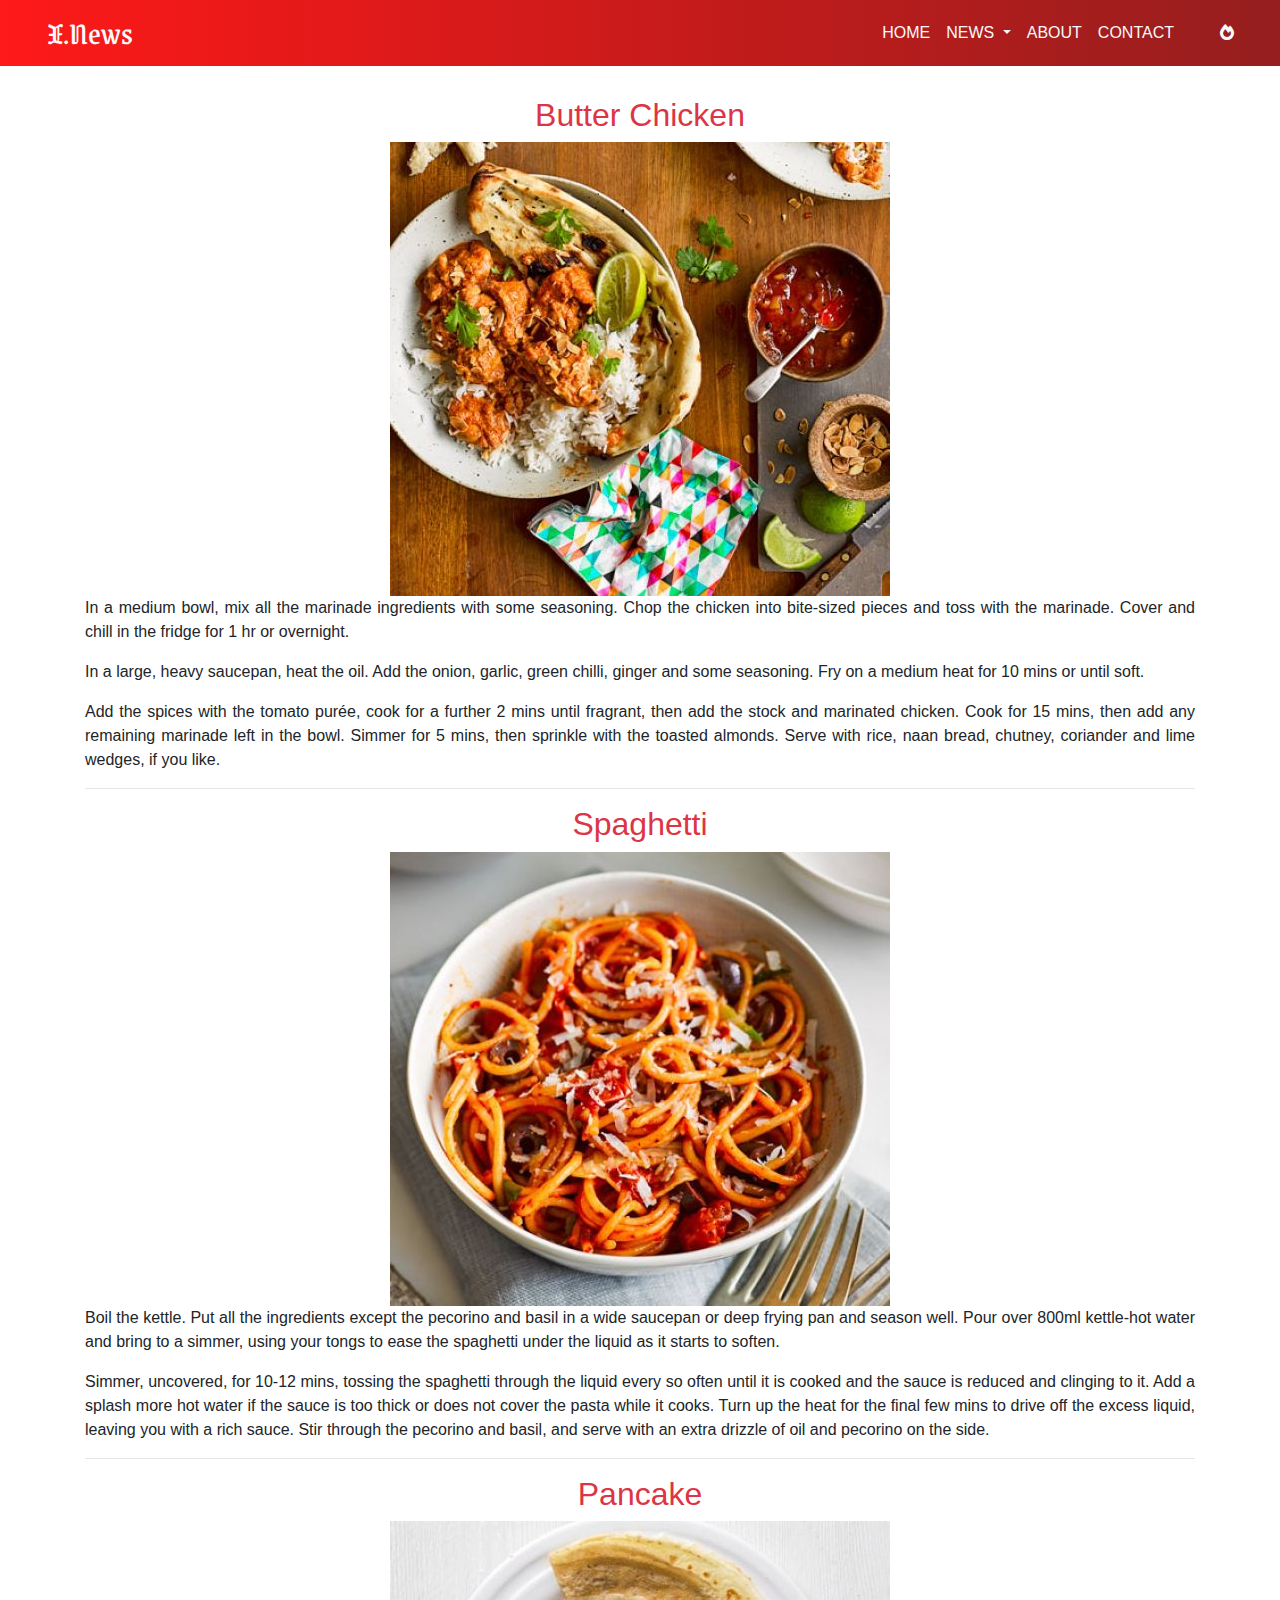
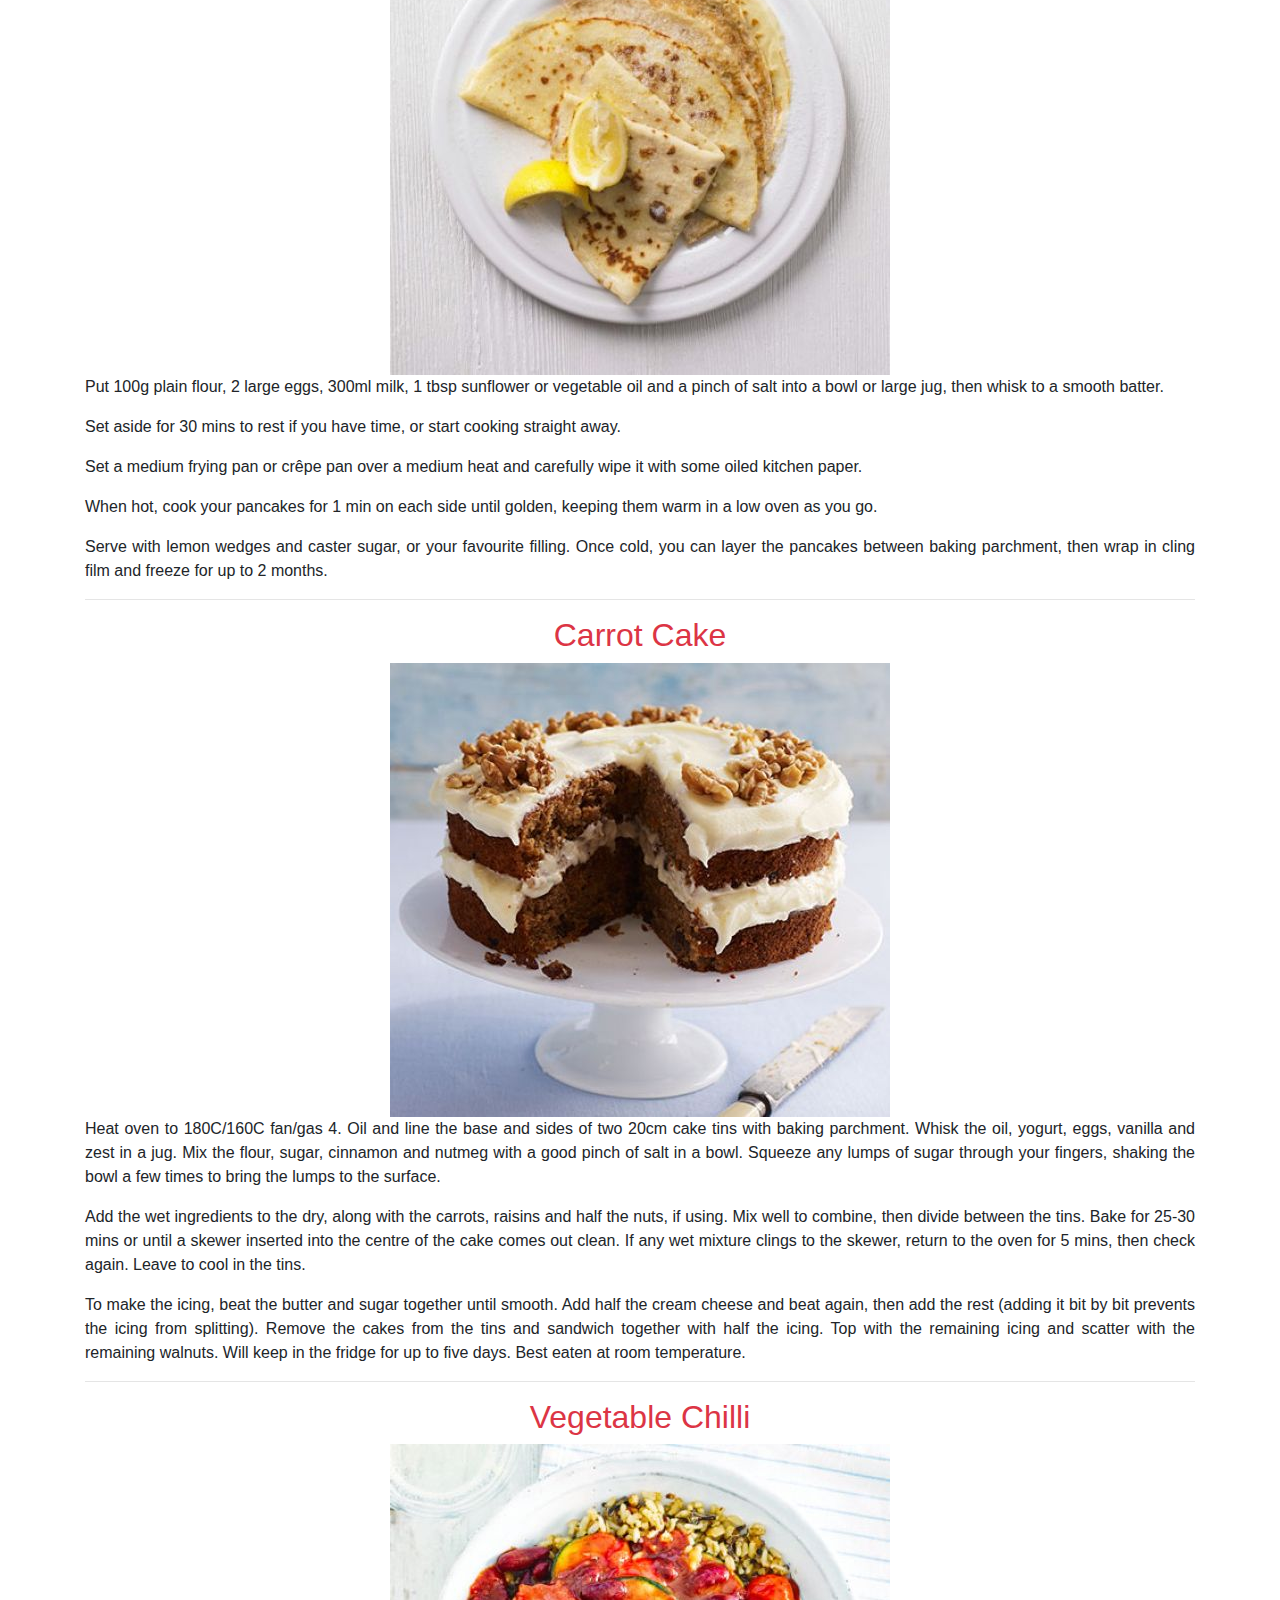
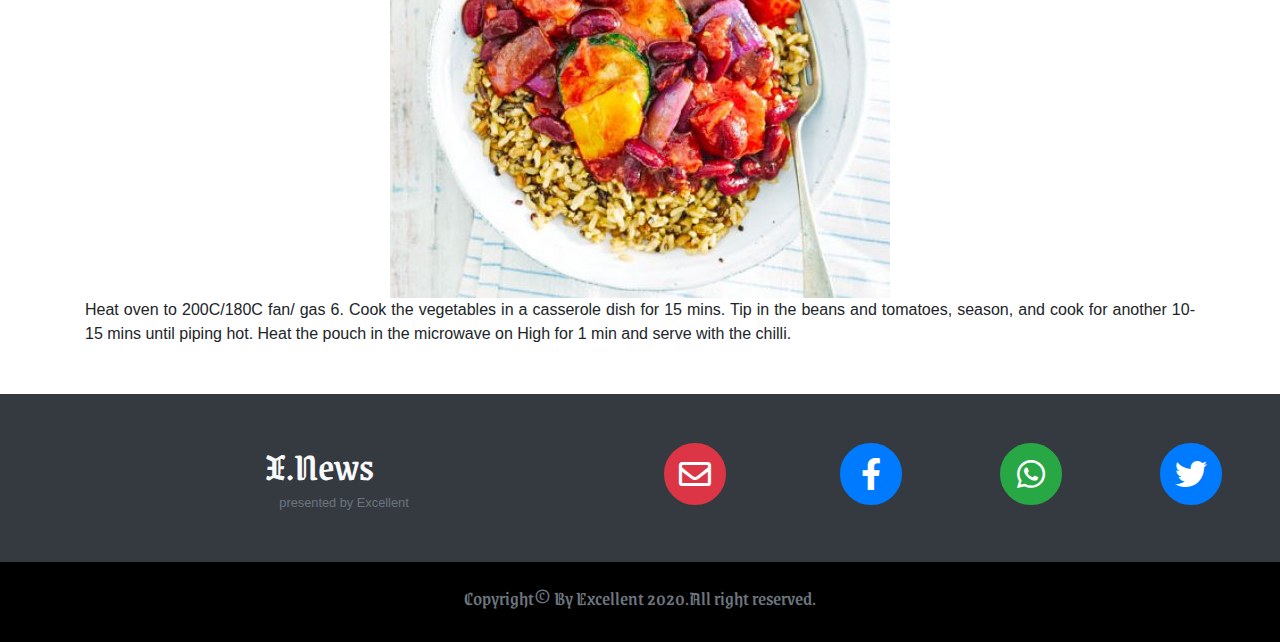
<file: food.html>
<!DOCTYPE html>
<html>
<head>
	<title>X New - Breaking News,Latest News,Trending News</title>
	<link rel="icon" href="images/logo.PNG">
	<meta charset="utf-8">
	<meta name="viewport" content="width=device-width, initial-scale=1, shrink-to-fit=no">
	<link rel="stylesheet" type="text/css" href="bootstrap/css/bootstrap.min.css">
	<link rel="stylesheet" type="text/css" href="fontawesome/css/all.min.css">
	<link rel="stylesheet" type="text/css" href="style.css">

</head>
<body>

	<!-- Navigation Bar -->	
	<nav class="navbar navbar-expand-md navbar-light py-4 mr-4">
		<div class="container-fluid nav_color px-5 py-1">
			<a href="index.html" class="navbar-brand text-light nav_name">
				X.News
			</a>
			<button class="navbar-toggler" data-toggle="collapse" data-target="#myNav">
				<span class="navbar-toggler-icon"></span>
			</button>
			<div class="collapse navbar-collapse" id="myNav">
				<ul class="navbar-nav ml-auto">
					<li class="nav-item"><a href="index.html" class="nav-link text-light">HOME</a></li>
					<li class="nav-item dropdown"><a href="index.html" class="nav-link dropdown-toggle text-light" id="newstype" data-toggle="dropdown" aria-haspopup="true" aria-expanded="false">NEWS </a>
						<div class="dropdown-menu list_item" aria-labelledby="navbarDropdown">
							<a class="dropdown-item" href="sport.html">Sports</a>
							<a class="dropdown-item" href="politice.html">Political</a>
							<a class="dropdown-item" href="it.html">Information Technology</a>
							<a class="dropdown-item" href="edu.html">Education</a>
							<a class="dropdown-item" href="economic.html">Economic</a>
							<a class="dropdown-item" href="health.html">Health</a>
							<a class="dropdown-item" href="food.html">Food</a>
							<a class="dropdown-item" href="fashion.html">Fashion</a>
							<a class="dropdown-item" href="wealther.html">Weather</a>
						</div>
					</li>
					<li class="nav-item"><a href="about.html" class="nav-link text-light">ABOUT</a></li>
					<li class="nav-item"><a href="contact.html" class="nav-link text-light">CONTACT</a></li>
					<li class="nav-item"><a href="trendnews.html" title="trendnews" class="nav-link text-light rotating"> <i class="fas fa-fire-alt"></i></a></li>
				</ul>
			</div>
		</div>
	</nav>

	<!-- food catergroy -->
	<div class="container text-center my-5">
		<div class="food_one">
			<h2 class="text-center text-danger">Butter Chicken</h2>
				
				<img src="images/butter-chicken.jpg" class="img-fluid">
				<p class="text-justify">In a medium bowl, mix all the marinade ingredients with some seasoning. Chop the chicken into bite-sized pieces and toss with the marinade. Cover and chill in the fridge for 1 hr or overnight.</p>

				<p class="text-justify">In a large, heavy saucepan, heat the oil. Add the onion, garlic, green chilli, ginger and some seasoning. Fry on a medium heat for 10 mins or until soft.</p>

				<p class="text-justify">Add the spices with the tomato purée, cook for a further 2 mins until fragrant, then add the stock and marinated chicken. Cook for 15 mins, then add any remaining marinade left in the bowl. Simmer for 5 mins, then sprinkle with the toasted almonds. Serve with rice, naan bread, chutney, coriander and lime wedges, if you like.</p>
			</p><hr>
		</div>


		<div class="food_two">
			<h2 class="text-center text-danger">Spaghetti</h2>

			<img src="images/spa.jpg" class="img-fluid">

			<p class="text-justify">Boil the kettle. Put all the ingredients except the pecorino and basil in a wide saucepan or deep frying pan and season well. Pour over 800ml kettle-hot water and bring to a simmer, using your tongs to ease the spaghetti under the liquid as it starts to soften.</p>

			<p class="text-justify">Simmer, uncovered, for 10-12 mins, tossing the spaghetti through the liquid every so often until it is cooked and the sauce is reduced and clinging to it. Add a splash more hot water if the sauce is too thick or does not cover the pasta while it cooks. Turn up the heat for the final few mins to drive off the excess liquid, leaving you with a rich sauce. Stir through the pecorino and basil, and serve with an extra drizzle of oil and pecorino on the side.</p><hr>
		</div>
		


		<div class="food_three">
			<h2 class="text-center text-danger">Pancake</h2>
			<img src="images/pancake.jpg" class="img-fluid">
			<p class="text-justify">Put 100g plain flour, 2 large eggs, 300ml milk, 1 tbsp sunflower or vegetable oil and a pinch of salt into a bowl or large jug, then whisk to a smooth batter.</p>

			<p class="text-justify">Set aside for 30 mins to rest if you have time, or start cooking straight away.</p>

			<p class="text-justify">Set a medium frying pan or crêpe pan over a medium heat and carefully wipe it with some oiled kitchen paper.</p>

			<p class="text-justify">When hot, cook your pancakes for 1 min on each side until golden, keeping them warm in a low oven as you go.</p>

			<p class="text-justify">Serve with lemon wedges and caster sugar, or your favourite filling. Once cold, you can layer the pancakes between baking parchment, then wrap in cling film and freeze for up to 2 months.</p><hr>
		</div>


		<div class="food_four">
			<h2 class="text-center text-danger">Carrot Cake</h2>
			<img src="images/ca.jpg" class="img-fluid">

			<p class="text-justify">Heat oven to 180C/160C fan/gas 4. Oil and line the base and sides of two 20cm cake tins with baking parchment. Whisk the oil, yogurt, eggs, vanilla and zest in a jug. Mix the flour, sugar, cinnamon and nutmeg with a good pinch of salt in a bowl. Squeeze any lumps of sugar through your fingers, shaking the bowl a few times to bring the lumps to the surface.</p>

			<p class="text-justify">Add the wet ingredients to the dry, along with the carrots, raisins and half the nuts, if using. Mix well to combine, then divide between the tins. Bake for 25-30 mins or until a skewer inserted into the centre of the cake comes out clean. If any wet mixture clings to the skewer, return to the oven for 5 mins, then check again. Leave to cool in the tins.</p>

			<p class="text-justify">To make the icing, beat the butter and sugar together until smooth. Add half the cream cheese and beat again, then add the rest (adding it bit by bit prevents the icing from splitting). Remove the cakes from the tins and sandwich together with half the icing. Top with the remaining icing and scatter with the remaining walnuts. Will keep in the fridge for up to five days. Best eaten at room temperature.</p><hr>
			
		</div>


		<div class="food_five">
			<h2 class="text-center text-danger">Vegetable Chilli</h2>
			<img src="images/veggie-chilli.jpg" class="img-fluid">
			<p class="text-justify">Heat oven to 200C/180C fan/ gas 6. Cook the vegetables in a casserole dish for 15 mins. Tip in the beans and tomatoes, season, and cook for another 10-15 mins until piping hot. Heat the pouch in the microwave on High for 1 min and serve with the chilli.</p>
			
		</div>
	</div>

	<!-- Contact us foot -->
	<div class="container-fluid">
		<div class="row bg-dark py-5">
			<div class="col-lg-6 col-md-6 col-sm-12 text-center ">
				<h1 class="m-0 foot-text text-light">X.News</h1>
				<small class="text-secondary ml-5">presented by Excellent</small>
			</div>
			<div class="col-lg-6 col-md-6 col-sm-12 ">
				<div class="row">
					<div class="col-lg-3 col-md-3 col-sm-3">
						<a href="https://mail.google.com/" class="text-light text-center">
							<span class="fa-stack fa-2x text-danger">
						  	<i class="fas fa-circle fa-stack-2x"></i>
						  	<i class="far fa-envelope fa-stack-1x fa-inverse"></i>
							</span>
						</a>
					</div>
					<div class="col-lg-3 col-md-3 col-sm-3">
						<a href="https://www.facebook.com/" class="ml-3">
							<span class="fa-stack fa-2x">
								<i class="fas fa-circle fa-stack-2x bg-ligth"></i>
								<i class="fab fa-facebook-f fa-stack-1x fa-inverse"></i>
							</span> 
						</a>
					</div>
					<div class="col-lg-3 col-md-3 col-sm-3">
						<a href="https://www.whatsapp.com/" class="ml-3">
							<span class="fa-stack fa-2x">
								<i class="fas fa-circle fa-stack-2x text-success"></i>
								<i class="fab fa-whatsapp fa-stack-1x fa-inverse"></i>
							</span> 
						</a>
					</div>
					<div class="col-lg-3 col-md-3 col-sm-3">
						<a href="https://twitter.com/" class="ml-3">
							<span class="fa-stack fa-2x">
								<i class="fas fa-circle fa-stack-2x"></i>
								<i class="fab fa-twitter fa-stack-1x fa-inverse"></i>
							</span> 
						</a>
					</div>
				</div>
			</div>
		</div>
	</div>
	
	<!-- footer -->
	<footer class="footer_color py-4">
		<h5 class="text-center text-muted">Copyright&copy; By Excellent 2020.All right reserved.</h5>
	</footer>



	<script type="text/javascript" src="bootstrap/js/jquery.min.js"></script>
	<script type="text/javascript" src="bootstrap/js/bootstrap.bundle.min.js"></script>
</body>
</html>
</file>
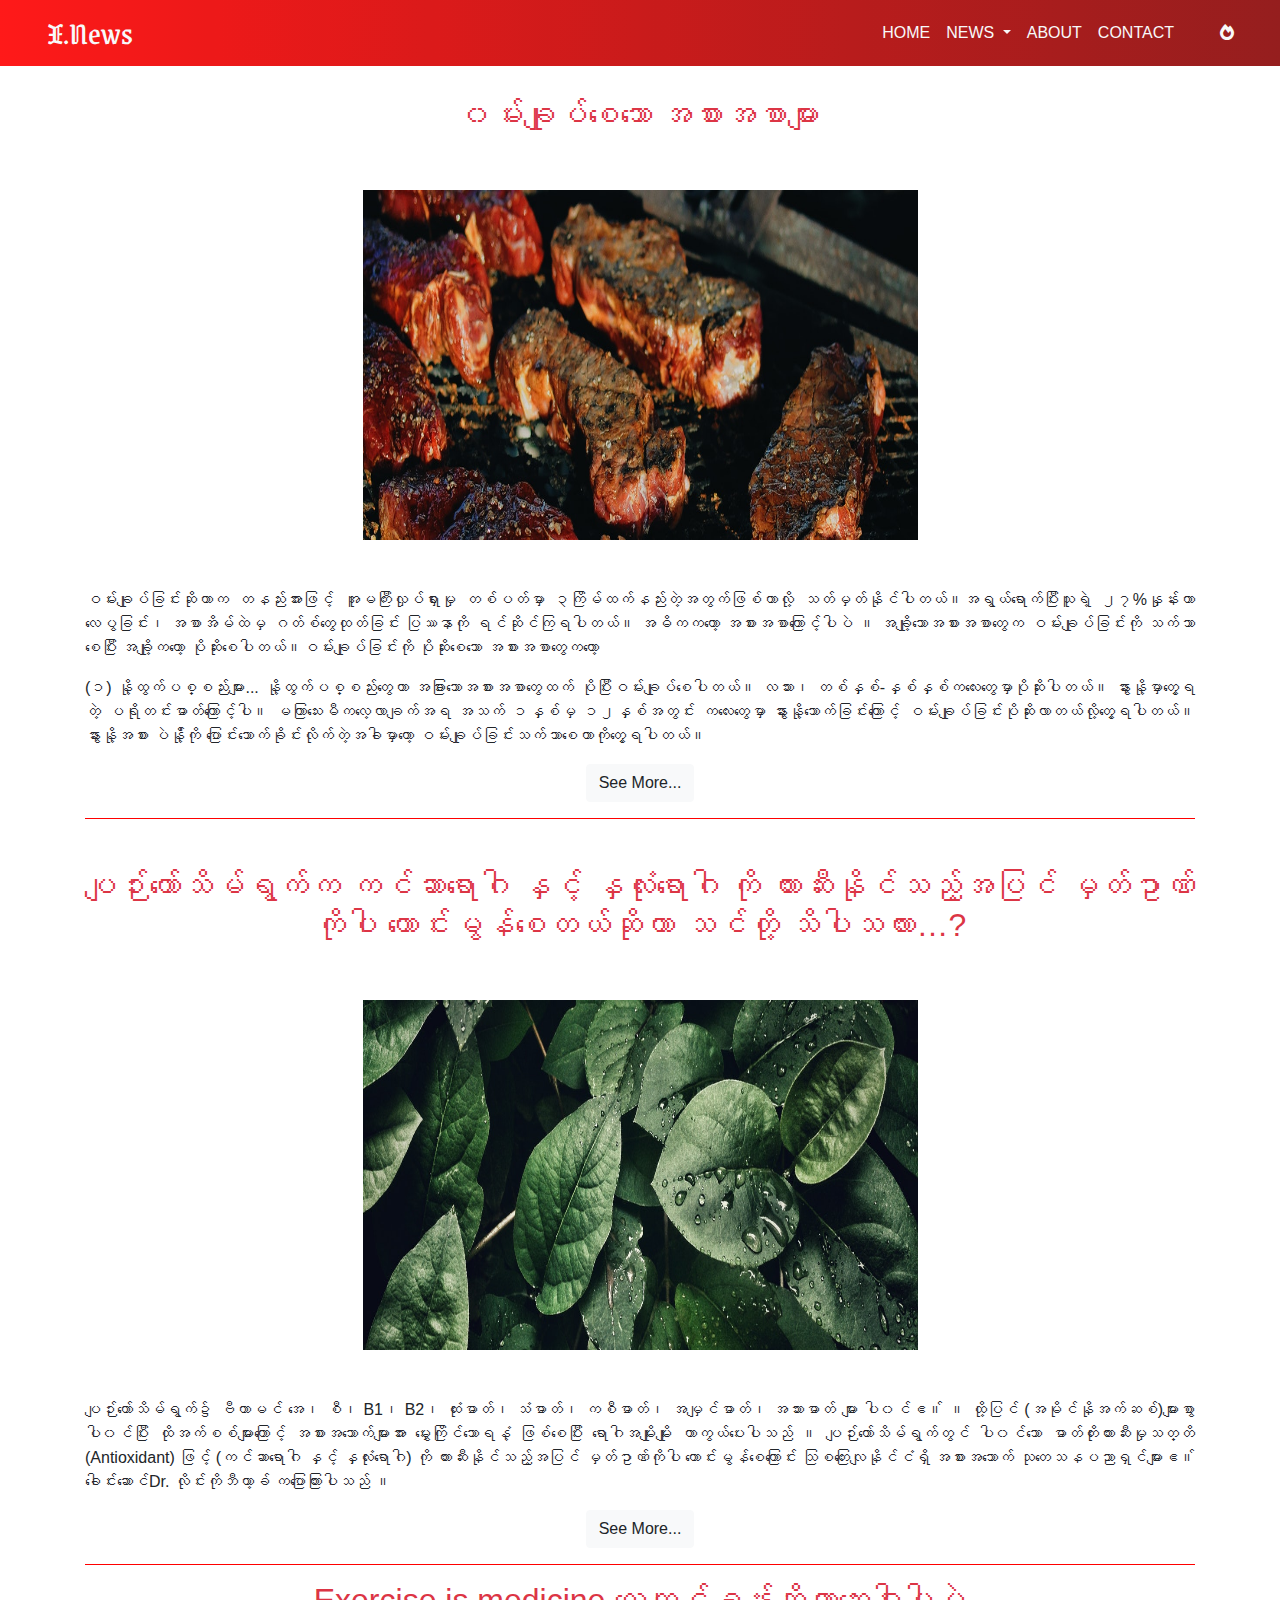
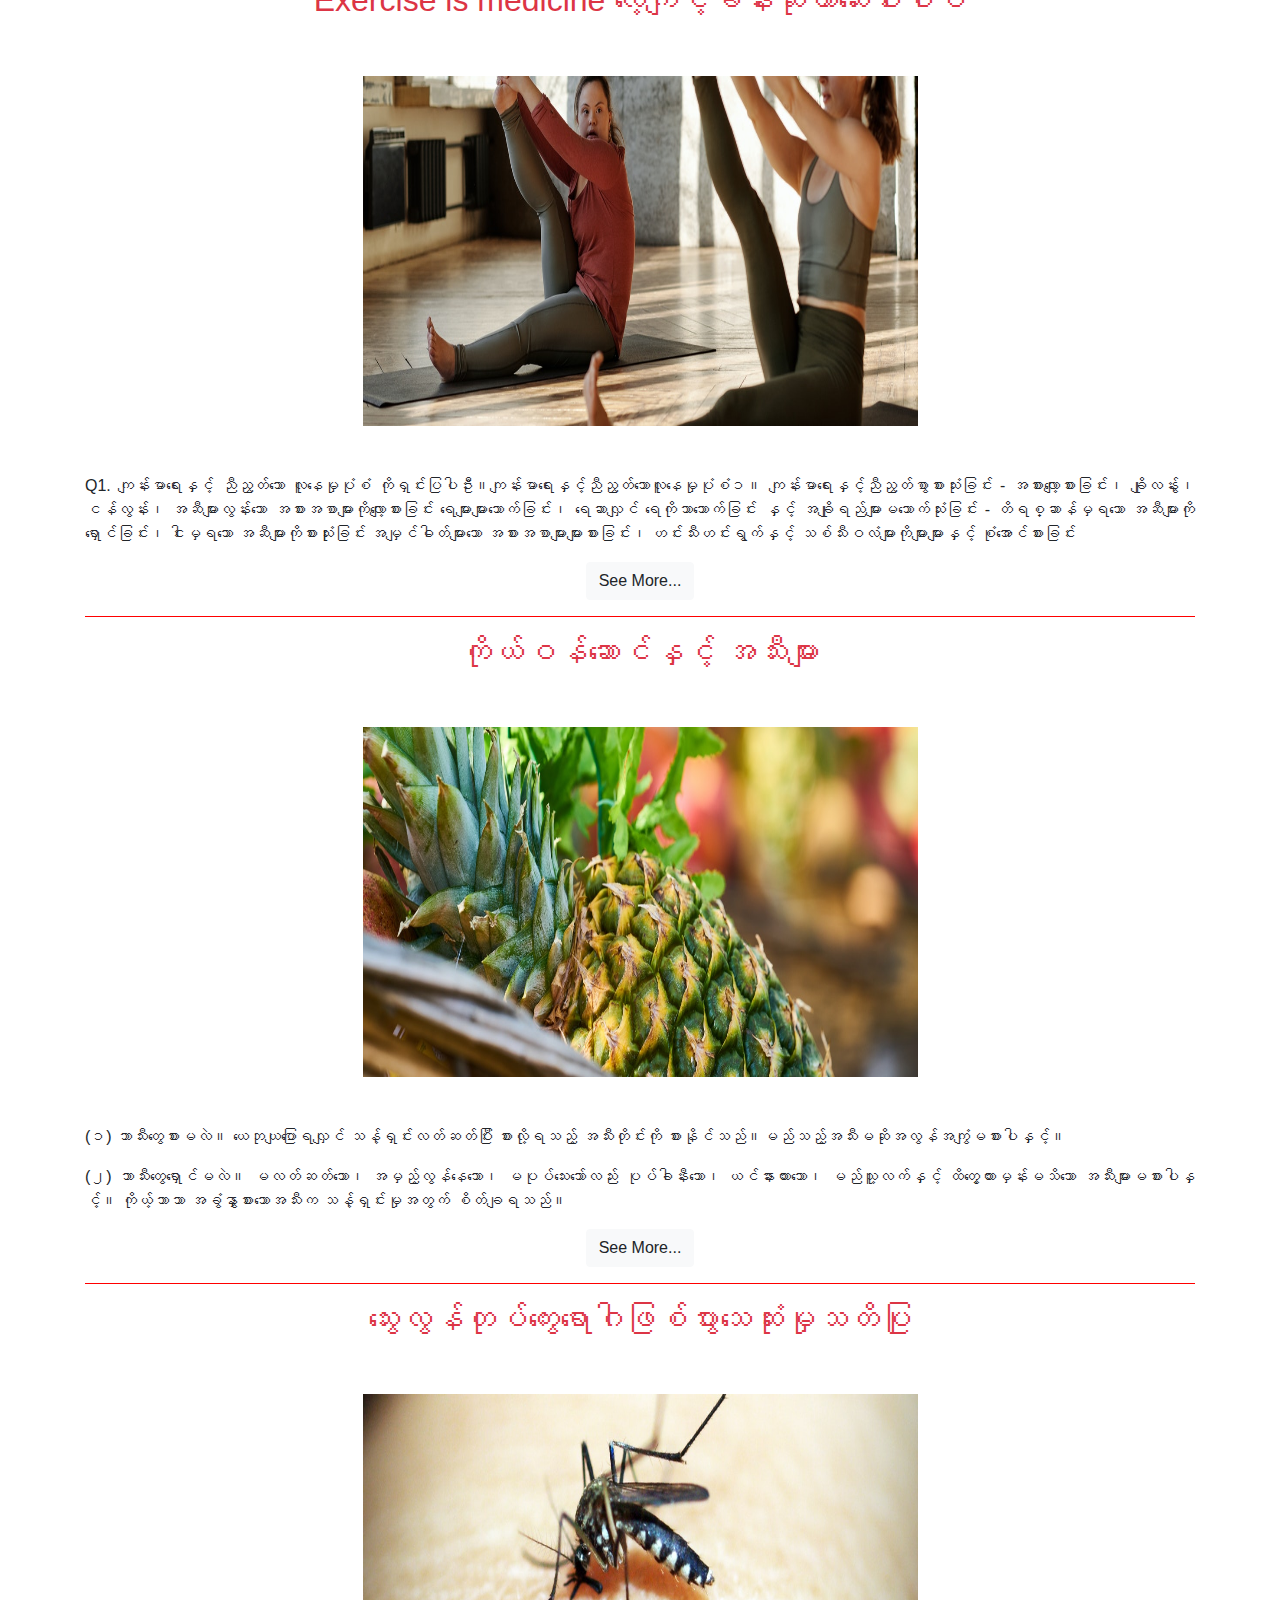
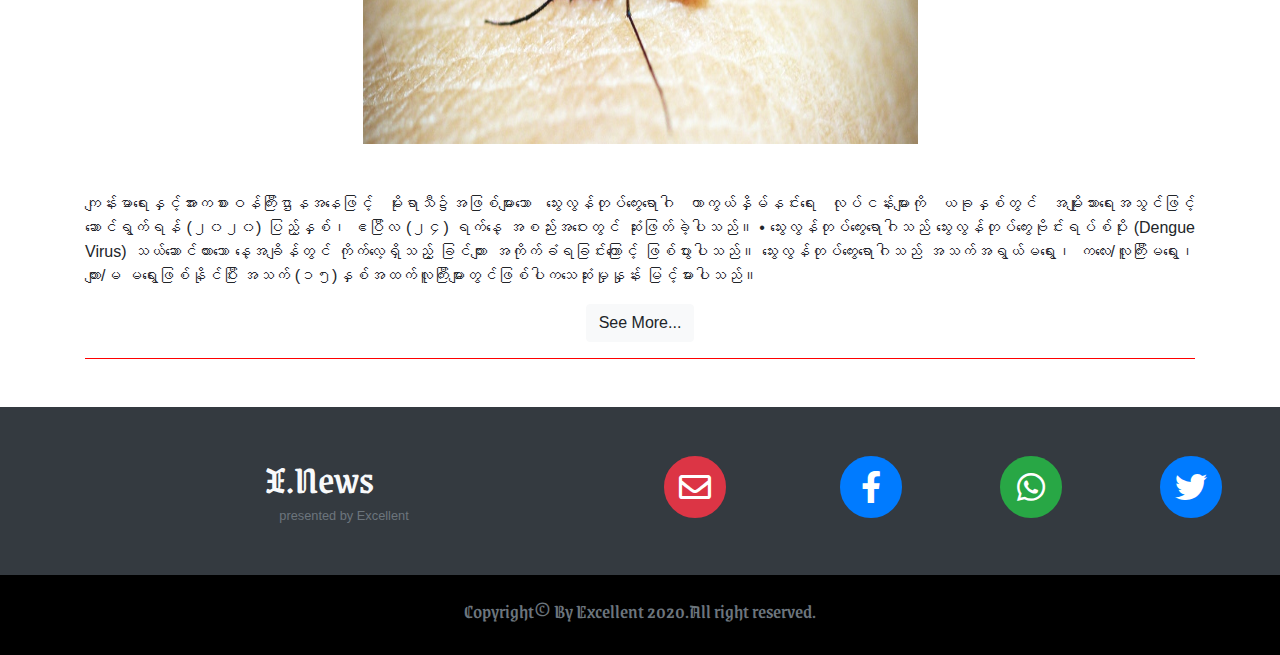
<file: health.html>
<!DOCTYPE html>
<html>
<head>
	<title>X New - Breaking News,Latest News,Trending News</title>
	<link rel="icon" href="images/logo.PNG">
	<meta charset="utf-8">
	<meta name="viewport" content="width=device-width, initial-scale=1, shrink-to-fit=no">
	<link rel="stylesheet" type="text/css" href="bootstrap/css/bootstrap.min.css">
	<link rel="stylesheet" type="text/css" href="fontawesome/css/all.min.css">
	<link rel="stylesheet" type="text/css" href="style.css">
	<style>
		#health_one, #health_two, #health_three, #health_four,#health_five{
			display: none;
		}
	</style>
</head>
<body>
	<!-- Navigation Bar -->	
	<nav class="navbar navbar-expand-md navbar-light py-4 mr-4">
		<div class="container-fluid nav_color px-5 py-1">
			<a href="index.html" class="navbar-brand text-light nav_name">
				X.News
			</a>
			<button class="navbar-toggler" data-toggle="collapse" data-target="#myNav">
				<span class="navbar-toggler-icon"></span>
			</button>
			<div class="collapse navbar-collapse" id="myNav">
				<ul class="navbar-nav ml-auto">
					<li class="nav-item"><a href="index.html" class="nav-link text-light">HOME</a></li>
					<li class="nav-item dropdown"><a href="index.html" class="nav-link dropdown-toggle text-light" id="newstype" data-toggle="dropdown" aria-haspopup="true" aria-expanded="false">NEWS </a>
						<div class="dropdown-menu list_item" aria-labelledby="navbarDropdown">
							<a class="dropdown-item" href="sport.html">Sports</a>
							<a class="dropdown-item" href="politice.html">Political</a>
							<a class="dropdown-item" href="it.html">Information Technology</a>
							<a class="dropdown-item" href="edu.html">Education</a>
							<a class="dropdown-item" href="economic.html">Economic</a>
							<a class="dropdown-item" href="health.html">Health</a>
							<a class="dropdown-item" href="food.html">Food</a>
							<a class="dropdown-item" href="fashion.html">Fashion</a>
							<a class="dropdown-item" href="wealther.html">Weather</a>
						</div>
					</li>
					<li class="nav-item"><a href="about.html" class="nav-link text-light">ABOUT</a></li>
					<li class="nav-item"><a href="contact.html" class="nav-link text-light">CONTACT</a></li>
					<li class="nav-item"><a href="trendnews.html" title="trendnews" class="nav-link text-light rotating"> <i class="fas fa-fire-alt"></i></a></li>
				</ul>
			</div>
		</div>
	</nav>

		<!-- health body -->
		<div class="container text-center my-5">

			<div class="he_one my-5	">
				<h2 class="text-center text-justify text-danger"> ၀မ်းချုပ်စေသော အစားအစာများ</h2>
				<img src="images/meat.jpg" class="heal_img img-fluid w-50 my-5">
				<p class="text-justify">ဝမ်းချုပ်ခြင်းဆိုတာက တနည်းအားဖြင့် အူမကြီးလှုပ်ရှားမှု တစ်ပတ်မှာ ၃ကြိမ်ထက်နည်းတဲ့အတွက်ဖြစ်တာလို့ သတ်မှတ်နိုင်ပါတယ်။အရွယ်ရောက်ပြီးသူရဲ့ ၂၇%နှုန်းဟာ လေပွခြင်း၊  အစာအိမ်ထဲမှ ဂတ်စ်တွေထုတ်ခြင်း ပြဿနာကို ရင်ဆိုင်ကြရပါတယ်။ အဓိကကတော့ အစားအစာကြောင့်ပါပဲ ။ အချို့သောအစားအစာတွေက ဝမ်းချုပ်ခြင်းကို သက်သာစေပြီး အချုိ့ကတော့ ပိုဆိုးစေပါတယ်။ဝမ်းချုပ်ခြင်းကို ပိုဆိုးစေသော အစားအစာတွေကတော့ </p>

				<p class="text-justify">(၁) နို့ထွက်ပစ္စည်းများ...
				နို့ထွက်ပစ္စည်းတွေဟာ အခြားသောအစားအစာတွေထက် ပိုပြီးဝမ်းချုပ်စေပါတယ်။ လသား၊ တစ်နှစ်-နှစ်နှစ်ကလေးတွေမှာပိုဆိုးပါတယ်။ နွားနို့မှာတွေ့ရတဲ့ ပရိုတင်းဓာတ်ကြောင့်ပါ။ မကြာသေးမီကလေ့လာချက်အရ အသက် ၁နှစ်မှ ၁၂နှစ်အတွင်း ကလေးတွေမှာ နွားနို့သောက်ခြင်းကြောင့် ဝမ်းချုပ်ခြင်းပိုဆိုးလာတယ်လို့တွေ့ရပါတယ်။ နွားနို့အစား ပဲနို့်ကို ပြောင်းသောက်ခိုင်းလိုက်တဲ့အခါမှာတော့ ဝမ်းချုပ်ခြင်းသက်သာစေတာကိုတွေ့ရပါတယ်။</p> 
				<span id="health_one">
					<p class="text-justify">(၂) အသင့်စားအစားအစာ...
					အသင့်စားအစားအစာတွေက ဝမ်းချုပ်ခြင်းကိုပိုဆိုးစေပါတယ်။ အဆီများပြီး အမျှင်ဓာတ်ပါဝင်မှုနည်းတဲ့အတွက် အစာခြေခြင်းကို နှေးကွေးစေပါတယ်။ အသင့်စားအစားအစာဖြစ်တဲ့ ကွတ်ကီး၊ ချောကလက်၊ ရေခဲမှုန့်တွေအစား အမျှင်ဓာတ်ကြွယ်ဝတဲ့ အသီးအနှံတွေ၊ ဟင်းသီးဟင်းရွက်တွေအစားထိုးသင့်ပါတယ်။ </p>
					<p class="text-justify">(၃) ဆီကြော်...
					ဆီကြော်မုန့်တွေနဲ့ အသင့်စားအစားအစာတွေက အတူတူပါပဲ ။ အမျှင်ဓာတ်ပါဝင်မှုလုံးဝမရှိဘဲ အဆီပါဝင်မှုသာများတာကြောင့် အစာခြေဖို့ရာအခက်အခဲဖြစ်စေပါတယ်။ အဲဒီ့အတွက် သရေစာအဖြစ်စားချင်တယ်ဆိုရင် အသီးအနှံတွေကို အစားထိုးစားပေးသင့်ပါတယ်။</p>
					<p class="text-justify">(၄) အရက်...
					အရက်ကလည်း ဝမ်းချုပ်စေပါတယ်။ အရက်အများကြီးသောက်ခြင်ဟာ ခန္ဓာကိုယ်က  မကြာခဏသွားပြီး ရေဓာတ်ဆုံးရှုံးမှုဖြစ်စေပါတယ်။ ရေဓာတ်ဆုံးရှုံးခြင်းက ရေလုံလောက်စွာမသောက်တဲ့လူလိုပါပဲ၊ အူမကြီးလုပ်ဆောင်ဖို့ရာ မလွယ်ကူစေတာကြောင့် ဝမ်းချုပ်စေပါတယ်။</p> 
					<p class="text-justify">(၅) အနီရောင်အသားများ...
					အနီရောင်အသားများမှာ ဝမ်းချုပ်ခြင်းကိုဖြစ်စေတဲ့အကြောင်းရင်း ၃ခုရှိပါတယ်။ အမျှင်ဓာတ်ပါဝင်မှုနည်းခြင်းက အစာတွေရွေ့လျားဖို့အဆင်မချောစေပါဘူး။ ပုံမှန်လူတစ်ယောက်ရဲ့နေ့စဉ်ရနိုင်တဲ့အမျှင်ဓာတ်ပမာဏကိုပါ လျှော့ချပစ်နိုင်ခြင်းကြောင့်လည်း ပိုဆိုးသွားပါတယ်။ အဲဒါကြောင့် ထမင်းစားချိန်မှာ အသားများများစားခြင်းက အသီးအရွက်တွေက အမျှင်ဓာတ်တွေကိုပါလျှော့ချပစ်နိုင်ပါတယ်။ အဲဒါအပြင် အနီရောင်အသားတွေမှာ အဆီပါဝင်မှုလည်းပိုများပါတယ်။ အဲဒီ့အကြောင်းတွေကြောင့် ဝမ်းချုပ်ခြင်းကိုပိုဖြစ်စေပါတယ်။</p>
					<p class="text-justify">(၆) ပေါင်မုန့်...
						ဂျုံ၊ နှံစားပြောင်း ကနေထုတ်ထားတဲ့ ပေါင်မုန့်ဖြူ၊ ဆန်လုံးဖြူ၊ ပါစတာစတာတွေက အမျှင်ဓာတ်နည်းတာကြောင့် ဝမ်းချုပ်စေပါတယ်။ 
						၇) ကဖင်း...ကဖင်းဓာတ်ပါဝင်တဲ့သောက်စရာတွေကလည်း အရက်လိုပါပဲ ၊ ရေဓာတ်ကိုခမ်းခြောက်စေနိုင်တဲ့အတွက် ရေဓာတ်ချို့တဲ့သောအခါ အူမကြီးလုပ်ဆောင်ချက်နှေးကွေးစေပြီး ဝမ်းချုပ်စေပါတယ်။</p>
					<p class="text-justify">#crdBAWA101
						#MSTN
					#မောင်စေနာမှပြန်လည်မျှဝေပါသည်။</p></span>
					<button class="btn btn-light b_one"> See More...</button>
					<hr class="bold">
			</div>

			<div class="he_two">
					<h2 class="text-justify text-center text-danger">ပျဉ်းတော်သိမ်ရွက်က ကင်ဆာရောဂါ နှင့် နှလုံးရောဂါ ကို တားဆီးနိုင်သည့်အပြင် မှတ်ဥာဏ်ကိုပါ ကောင်းမွန်စေတယ်ဆိုတာ သင်တို့ သိပါသလား…?</h2>
					<img src="images/leaf.jpg" class="heal_img img_fluid w-50 my-5">

					<p class="text-justify">ပျဉ်းတော်သိမ်ရွက်၌ ဗီတာမင် အေ၊ စီ၊ B1၊ B2၊ ထုံးဓာတ်၊ သံဓာတ်၊ ကစီဓာတ်၊ အမျှင်ဓာတ်၊ အသားဓာတ် များ ပါ၀င်ဧ။် ။
						ထို့ပြင် (အမိုင်နိုအက်ဆစ်)များစွာ ပါ၀င်ပြီး ထိုအက်စစ်များကြောင့် အစားအသောက်များအား မွှေးကြိုင်သောရနံ့ ဖြစ်စေပြီး ရောဂါအမျိုးမျိုး ကာကွယ်ပေးပါသည် ။
						ပျဉ်းတော်သိမ်ရွက်တွင် ပါ၀င်သော ဓာတ်တိုးတားဆီးမှုသတ္တိ (Antioxidant) ဖြင့် (ကင်ဆာရောဂါ နှင့် နှလုံးရောဂါ) ကို တားဆီးနိုင်သည့်အပြင် မှတ်ဥာဏ်ကိုပါ ကောင်းမွန်စေကြောင်း သြစတြေးလျနိုင်ငံရှိ အစားအသောက် သုတေသနပညာရှင်များဧ။် ခေါင်းဆောင်Dr. လိုင်းကိုဘီယာ့ခ် ကပြောကြားပါသည် ။ 
					</p>

					<span id="health_two">
						<p class="text-justify">ပျဉ်းတော်သိမ်ရွက်မှ အဆီထုတ်ပြီး ထိုအဆီကို ဦးခေါင်း၌ လိမ်းခြင်းဖြင့် အဆုတ်၊ နှလုံး နှင့် မျက်စေ့အမြင် ချို့ယွင်းချက်များကို ကာကွယ်နိုင်ကြောင်း အိုင်ယာလန်နိုင်ငံရှိ ဆေးဝါးဘက်ဆိုင်ရာ စိုက်ပျိုးရေး သုတေသနဋ္ဌာနမှ တွေ့ရှိထားပြီး ထိုအရွက်ကို ကြိတ်၍ရသောအနှစ် (Paste) ကိုစားသုံးခြင်းဖြင့် အဆုတ် ၊ နှလုံးနှင့် သွေးနှင့် ပတ်သက်သော ရောဂါများကို ထိန်းချုပ်နိုင်သည်ဟု ဆိုပါဧ။် ။ </p>
						<p class="text-justify">( ဆေးဖက်အသုံး၀င်ပုံ )
							(ဆီးချိုရောဂါ)
							ဆီးချို၊ သွေးချို ရောဂါအတွက် နေ့စဉ် နံနက် အိပ်ရာထပြီး အစာမစားမီ လက်ဆတ်သော ပျဉ်းတော်သိမ်(၁၀) ရွက် စားပါ ။ 
							(၃) လတိတိစားလျှင် ထိုရောဂါကို ထိန်းချုပ်နိုင်ပြီး နေ့စဉ်မှီဝဲနေရသည့် ဆေးပမာဏကိုလည်း
							ထက်၀က်ကျော် လျော့ချနိုင်ပါသည် ။
							ဆီးချိုကြောင့် ဖြစ်ပေါ်လာသည့် ခန္ဓာကိုယ်ဝြဖိုးခြင်း၊ သွေးထဲတွင် လွန်ကဲစွာရှိနေသော ကိုလက်စထရောကို လျှော့ချပေးပြီး၊ ဆက်လက်သုံးစွဲပါက ဆီးတွင် သကြားဓာတ်ထွက်ရှိခြင်းကို
							လုံး၀ရပ်ဆိုင်းအောင် ထိန်းချုပ်နိုင်ပါသည် ။
							ဝေဒနာရှင်များ ကျန်းမာရေးနှင့် ညီညွတ်သော အစားကို စားသုံးရန်လိုအပ်ပြီး ပုံမှန်လေ့ကျင့်ခန်း ပြုလုပ်ရန် လိုအပ်ပါသည် ။ 
							(တစ်ဦးအတွက်ဆေး ဖြစ်သော်လည်း တစ်ဦးအတွက် ဘေးဖြစ်တတ်ပါ၍ သုံးစွဲလိုပါက ချင့်ချိန်၍ သုံးစွဲပါရန်။)
						</p>
					</span>
					<button class="btn btn-light b_one"> See More...</button><hr class="bold">
			</div>

			<div class="he_three">
					<h2 class="text-center text-danger"> Exercise is medicine လေ့ကျင့်ခန်းဆိုတာဆေးဝါးပါပဲ </h2>
					<img src="images/exercise.jpg" class="heal_img img-fluid w-50 my-5">


					<p class="text-justify">Q1. ကျန်းမာရေးနှင့် ညီညွတ်သော လူနေမှုပုံစံ ကိုရှင်းပြပါဦး။ကျန်းမာရေးနှင့်ညီညွတ်သောလူနေမှုပုံစံ၁။ ကျန်းမာရေးနှင့်ညီညွတ်စွာစားသုံးခြင်း  - အစားလျော့စားခြင်း၊ ချိုလနွ်း၊ငန်လွန်း၊ အဆီများလွန်းသော အစားအစာများကိုလျော့စားခြင်း ရေများများသောက်ခြင်း၊ ရေဆာလျှင် ရေကိုသာသောက်ခြင်း နှင့် အချိုရည်များမသောက်သုံးခြင်း    - တိရစ္ဆာန်မှရသော အဆီများကိုရှောင်ခြင်း၊ ငါးမှရသော အဆီများကိုစားသုုံးခြင်း အမျှင်ဓါတ်များသော အစားအစာများများစားခြင်း၊ ဟင်းသီးဟင်းရွက်နှင့်  သစ်သီးဝလံများကိုများများနှင့် စုံအောင်စားခြင်း </p>
					<span id="health_three">

						<p class="text-justify">၂။ ကျန်းမာရေးနှင့်ညီညွတ်သောကိုုယ်လက် လှုပ်ရှားမှူရှိခြင်း   
						- လှူပ်ရှားမှူများသော လူနေမှူပုုံစံဖြင့်နေထိုင်ခြင်း  - နားနေချိန်တွင် ပုုံမှန်လေ့ကျင့်ခန်းလုပ်ခြင်း </p>
						<p class="text-justify">၃။ ဆေးလိပ်နှင့်ဆေးရွက်ကြီး သုုံးစွဲမှုကိုု ရှောင်ကြဉ်ခြင်း </p>
						<p class="text-justify">၄။ အရက်အလွန်အကျွံသောက်သုုံးမှူ ကိုရှောင်ကြဉ် ခြင်း </p>
						<p class="text-justify">၅။ ကိုယ်ခန္ဓာရှိသင့်သည်ထက် ပိုဝမလာအောင် ထိန်းသိမ်းခြင်း </p>
						<p class="text-justify">၆။ စိတ်ဖိစီးမှူများကို လျော့နိုင်သမျှလျော့အောင် ကြိုးစားနေထိုင်ခြင်း </p>
						<p class="text-justify">* ကျန်းမာရေးနှင့်ညီညွတ်သောကိုယ်လက်လှုပ်ရှားမှူရှိခြင်း </p>
						<p class="text-justify">၁။ လှူပ်ရှားမှူများသော လူနေမှူပုံစံဖြင့်နေထိုင်ခြင်း 
							က ။ အထိုင်များခြင်း နှင့် လှုပ်ရှားမှူနည်းခြင်းကို ရှောင်ပါ။ 
							ခ ။ ၂။ တတ်နိုင်သမျှလမ်းလျောက်ပါ။ 
							ဂ ။ တတ်နိုင်သမျှ လှေကားဖြင့်သာ အတက်အဆင်းလုပ်ပါ။ 
							ဃ။ အိမ်အလုပ်ကို တက်ကြွစွာလုပ်ကိုင်ပါ။ 
						င ။ခြံထဲတွင်ပေါင်းမြက်သုတ်သင်ခြင်းဖြင့်လည်း လှုပ်ရှားမှူများ ပြုလုပ်နိုင်ပါသည်။ </p>

					</span>
					<button class="btn btn-light b_one"> See More...</button>
					<hr class="bold">
			</div>

			<div class="he-four">
					<h2 class="text-justify text-center text-danger">ကိုယ်ဝန်ဆောင်နှင့် အသီးများ</h2>
					<img src="images/pineapple.jpg" class="heal_img img-fluid w-50 my-5">
					<p class="text-justify">(၁) ဘာသီးတွေစားမလဲ။ 
					ယေဘုယျပြောရလျှင် သန့်ရှင်းလတ်ဆတ်ပြီး စားလို့ရသည့် အသီးတိုင်းကို စားနိုင်သည်။မည်သည့်အသီးမဆိုအလွန်အကျွံမစားပါနှင့်။ </p>

					<p class="text-justify">(၂) ဘာသီးတွေရှောင်မလဲ။ 
					မလတ်ဆတ်သော၊ အမှည့်လွန်နေသော၊ မပုပ်သေးသော်လည်း ပုပ်ခါနီးသော၊ ယင်နားထားသော၊ မည်သူ့လက်နှင့် ထိတွေ့ထားမှန်းမသိသော အသီးများမစားပါနှင့်။ ကိုယ့်ဘာသာ အခွံနွှာစားသောအသီးက သန့်ရှင်းမှုအတွက် စိတ်ချရသည်။</p>
					<span id="health_four">
						<p class="text-justify">(၃)အမေးများသော အသီးအချို့ကို ဥပမာပေးပြီး ရှင်းပြရလျှင် 
							နာနတ်သီးတွင် ဗိုက်တာမင်ဘီဝမ်း၊ အခြားဗိုက်တာမင်ဘီများ၊ ဗိုက်တာမင် စီ၊ သတ္တုဓာတ်နှင့် အမျှင်ဓာတ်တို့ကြွယ်ဝ၍ အာဟာရဖြစ်သည့်အပြင် ဝမ်းချုပ်ခြင်းမှ ကာကွယ်ပေးသည်။ 
							ဒူးရင်းသီးတွင် သကြားဓာတ်၊ ဗိုက်တာမင်ဘီမျိုးစုံ၊ ဗိုက်တာမင်အေ၊ ဗိုက်တာမင် စီ၊ အသားဓာတ်၊ ကစီဓာတ်၊ ကယ်လ်စီယမ်နှင့် သံဓာတ်စသည်တို့ပါဝင်၍ အာဟာရဖြစ်စေသည်။ အချိုဓာတ်များ၍ ကိုယ်ဝန်တွင် ဆီးချိုရှိလျှင် မစားသင့်ပါ။
							သင်္ဘောသီးမှည့်တွင်ကစီဓာတ်၊ ဗိုက်တာမင်အေ၊ ဗိုက်တာမင် စီ၊ ကယ်လ်စီယမ်နှင့်သံဓာတ်တို့ပါဝင်သည်။ ဝမ်းမှန်စေမည့် အမျှင်ပါဝင်မှုများသည်။
							ဒညင်းသီးတွင် ကစီဓာတ်၊ ပရိုတင်း၊ ဗိုက်တာမင်အေ၊ ဗိုက်တာမင် စီ၊ ကယ်လ်စီယမ်စသည်တို့ပါဝင်သည်ဟု ဆိုသည်။
							ဒညင်းသီးက အရှေ့တောင်အာရှနိုင်ငံသားများ စားသောအသီးဖြစ်၍ ကျန်းမာရေးသုတေသနများကို ဦးဆောင်နေသည့် နိုင်ငံကြီးများက အသေးစိတ်မလေ့လာကြပါ။ သုတေသနအသေးလေးများမှ တွေ့ရှိချက်က ဒညင်းသီးအလွန်အကျွံစားသူများတွင် ကျောက်ကပ်မှ ပြွန်ငယ်များပျက်စီးသည်။ သို့သော် သုတေသနမှအခြားတွေ့ရှိချက်က ဒညင်းသီးစားသူတိုင်း ကျောက်ကပ်မထိခိုက်ပါဟုဆိုသည်။ 
						ထို့ကြောင့် ဒညင်းသီးဘယ်နှစ်လုံးစားလျှင်၊ ဘယ်လောက်ကြာစားလျှင်၊ ဘယ်သူစားလျှင်ကျောက်ကပ်ပျက်ကြောင်း အချက်အလက်မရှိပါ။ ဒညင်းသီး အနည်းငယ်စား၍ကျောက်ကပ်ရုတ်တရက်ပျက်သွားသူများရှိသည်။ မစားရင်တော့အန္တရာယ်မရှိတာသေချာသည်။ </p>

					</span>
					<button class="btn btn-light b_one"> See More...</button><hr class="bold">
			</div>

			<div class="he_five">
					<h2 class="text-justify text-danger text-center">သွေးလွန်တုပ်ကွေးရောဂါဖြစ်ပွားသေဆုံးမှုသတိပြု</h2>
					<img src="images/mosquito.jpg" class="heal_img img-fluid w-50 my-5">
					<p class="text-justify"> ကျန်းမာရေးနှင့်အားကစားဝန်ကြီးဌာနအနေဖြင့် မိုးရာသီ၌အဖြစ်များသော သွေးလွန်တုပ်ကွေးရောဂါ ကာကွယ်နှိမ်နင်းရေး လုပ်ငန်းများကို ယခုနှစ်တွင် အမျိုးသားရေးအသွင်ဖြင့် ဆောင်ရွက်ရန် (၂၀၂၀) ပြည့်နှစ်၊ ဧပြီလ (၂၄) ရက်နေ့ အစည်းအဝေးတွင် ဆုံးဖြတ်ခဲ့ပါသည်။
					• သွေးလွန်တုပ်ကွေးရောဂါသည် သွေးလွန်တုပ်ကွေးဗိုင်းရပ်စ်ပိုး (Dengue Virus) သယ်ဆောင်ထားသော နေ့အချိန်တွင် ကိုက်လေ့ရှိသည့့် ခြင်ကျား အကိုက်ခံရခြင်းကြောင့် ဖြစ်ပွားပါသည်။ သွေးလွန်တုပ်ကွေးရောဂါသည် အသက်အရွယ်မရွေး၊ ကလေး/လူကြီးမရွေး၊ ကျား/မ မရွေးဖြစ်နိုင်ပြီး အသက် (၁၅)နှစ်အထက်လူကြီးများတွင်ဖြစ်ပါကသေဆုံးမှုနှုန်း မြင့်မားပါသည်။ </p>
					<span id="health_five">
						<p class="text-justify">• ခြင်ကျားလောက်လမ်းသည် ရေကြည်ရေသန့်တွင် အဓိကပေါက်ပွားပါသည်။</p>
						<p class="text-justify">ထို့ကြောင့် မိမိနေအိမ်၊ ကျောင်းနှင့် ပတ်ဝန်းကျင်တွင် (၁)ပတ်လျှင် (၁)ကြိမ် ခြင်ကျားလောက်လမ်း ရှာဖွေပြီး လောက်လမ်းပေါက်ပွားမှု လုံးဝမရှိအောင် "ဖုံး၊ သွန်၊ လဲ၊ စစ်" ဆောင်ရွက်ခြင်း၊အိုးအတွင်းပိုင်းကို  တိုက်ချွတ်ဆေးကြောခြင်း စသည်ဖြင့် ဆောင်ရွက်ရန် လိုအပ်ပါသည်။</p>
						<p class="text-justify">ပြည်သူများမှ မိမိတို့ နေအိမ်နှင့် ပတ်ဝန်းကျင်၊ အိမ်တိုင်း၊ ရပ်ကွက်တိုင်း၊ ရွာတိုင်း၊ မြို့တိုင်းတွင် ခြင်ကျားပိုးလောက်လမ်း မရှိအောင်နှိမ်နင်းခြင်းဖြင့် သွေးလွန်တုပ်ကွေးရောဂါမဖြစ်အောင် ကာကွယ်နိုင်မည် ဖြစ်ပါသည်။ </p>
						<p class="text-justify">သွေးလွန်တုပ်ကွေးရောဂါနှင့် ပတ်သက်သောကျန်းမာရေးအသိပညာပေး နှိုးဆော်မှုများကို ရပ်ကွက်၊ ကျေးရွာများတွင်လက်ကိုင်အသံချဲ့စက်ငယ်/အသံချဲ့စက်များအသုံးပြု၍ အခြေခံကျန်းမာရေးပညာရှင်ဝန်ထမ်းများနှင့်ရပ်ကွက်/ကျေးရွာ အုပ်ချုပ်ရေးမှူးများက ဦးဆောင်၍ လုပ်ဆောင်သွားရန်လိုအပ်ပါသည်။</p>
						<p class="text-justify"> ကျန်းမာရေးနှင့်အားကစားဝန်ကြီးဌာန၏ သွေးလွန်တုပ်ကွေးရောဂါကာကွယ်နှိမ်နင်းရေးလုပ်ငန်းများတွင် ပြည်သူလူထု၊ လူမှုရေးအဖွဲ့အစည်းများနှင့် ဒေသအာဏာပိုင်များ အားလုံးက ဝိုင်းဝန်းပူးပေါင်း ပါဝင်ဆောင်ရွက်ကြခြင်းဖြင့် ပြည်သူ တစ်ဦးချင်းနှင့် မိသားစုများတွင် သွေးလွန်တုပ်ကွေးအန္တရာယ်ကင်းဝေးမည်ဖြစ်ပါကြောင်း တိုက်တွန်းနှိုးဆော်အပ်ပါသည်။</p>
						<p class="text-justify">(၂၀၂၀) ပြည့်နှစ်၊ကူးစက်ရက်သတ္တပတ် (epidemiological week) (၁) မှ (၂၆) အထိ မြန်မာနိုင်ငံတွင် သွေးလွန်တုပ်ကွေးရောဂါ ဖြစ်ပွားမှုနှင့် သေဆုံးမှုများကို ဖော်ပြအပ်ပါသည်။ </p>
						<p class="text-justify">သွေးလွန်တုပ်ကွေးရောဂါကာကွယ်နှိမ်နင်းရေးလုပ်ငန်းများကို ရပ်ကွက်၊ ကျေးရွာများတွင် ပြည်သူများကိုယ်တိုင် ဦးဆောင်ပါက ရောဂါဖြစ်ပွားမှုများ သိသာစွာလျော့နည်းကျဆင်းသွားမည်ဖြစ်ပါသည်။</p>
					</span>
					<button class="btn btn-light b_one"> See More...</button>
					<hr class="bold">
			</div>	
		</div>




	<!-- Contact us foot -->
	<div class="container-fluid">
		<div class="row bg-dark py-5">
			<div class="col-lg-6 col-md-6 col-sm-12 text-center ">
				<h1 class="m-0 foot-text text-light">X.News</h1>
				<small class="text-secondary ml-5">presented by Excellent</small>
			</div>
			<div class="col-lg-6 col-md-6 col-sm-12 ">
				<div class="row">
					<div class="col-lg-3 col-md-3 col-sm-3">
						<a href="https://mail.google.com/" class="text-light text-center">
							<span class="fa-stack fa-2x text-danger">
						  	<i class="fas fa-circle fa-stack-2x"></i>
						  	<i class="far fa-envelope fa-stack-1x fa-inverse"></i>
							</span>
						</a>
					</div>
					<div class="col-lg-3 col-md-3 col-sm-3">
						<a href="https://www.facebook.com/" class="ml-3">
							<span class="fa-stack fa-2x">
								<i class="fas fa-circle fa-stack-2x bg-ligth"></i>
								<i class="fab fa-facebook-f fa-stack-1x fa-inverse"></i>
							</span> 
						</a>
					</div>
					<div class="col-lg-3 col-md-3 col-sm-3">
						<a href="https://www.whatsapp.com/" class="ml-3">
							<span class="fa-stack fa-2x">
								<i class="fas fa-circle fa-stack-2x text-success"></i>
								<i class="fab fa-whatsapp fa-stack-1x fa-inverse"></i>
							</span> 
						</a>
					</div>
					<div class="col-lg-3 col-md-3 col-sm-3">
						<a href="https://twitter.com/" class="ml-3">
							<span class="fa-stack fa-2x">
								<i class="fas fa-circle fa-stack-2x"></i>
								<i class="fab fa-twitter fa-stack-1x fa-inverse"></i>
							</span> 
						</a>
					</div>
				</div>
			</div>
		</div>
	</div>
	

				<!-- footer -->
				<footer class="footer_color py-4">
					<h5 class="text-center text-muted">Copyright&copy; By Excellent 2020.All right reserved.</h5>
				</footer>



<script type="text/javascript" src="bootstrap/js/jquery.min.js"></script>
<script type="text/javascript" src="bootstrap/js/bootstrap.bundle.min.js"></script>
<script type="text/javascript" src="slick-master/slick/slick.js"></script>


				<script>
					$(document).ready(function(){
						$(".b_one").click(function(){
							$("#health_one").fadeToggle("slow");
							$(".b_one").hide(1000);
							
						});
						$(".b_one").click(function(){
							$("#health_two").fadeToggle("slow");
							$(".b_one").hide(1000);
						});
						$(".b_one").click(function(){
							$("#health_three").fadeToggle("slow");
							$(".b_one").hide(1000);
						});
						$(".b_one").click(function(){
							$("#health_four").fadeToggle("slow");
							$(".b_one").hide(1000);
						});

						$(".b_one").click(function(){
							$("#health_five").fadeToggle("slow");
							$(".b_one").hide(1000);
						});
					})
				</script>


</body>
</html>
</file>
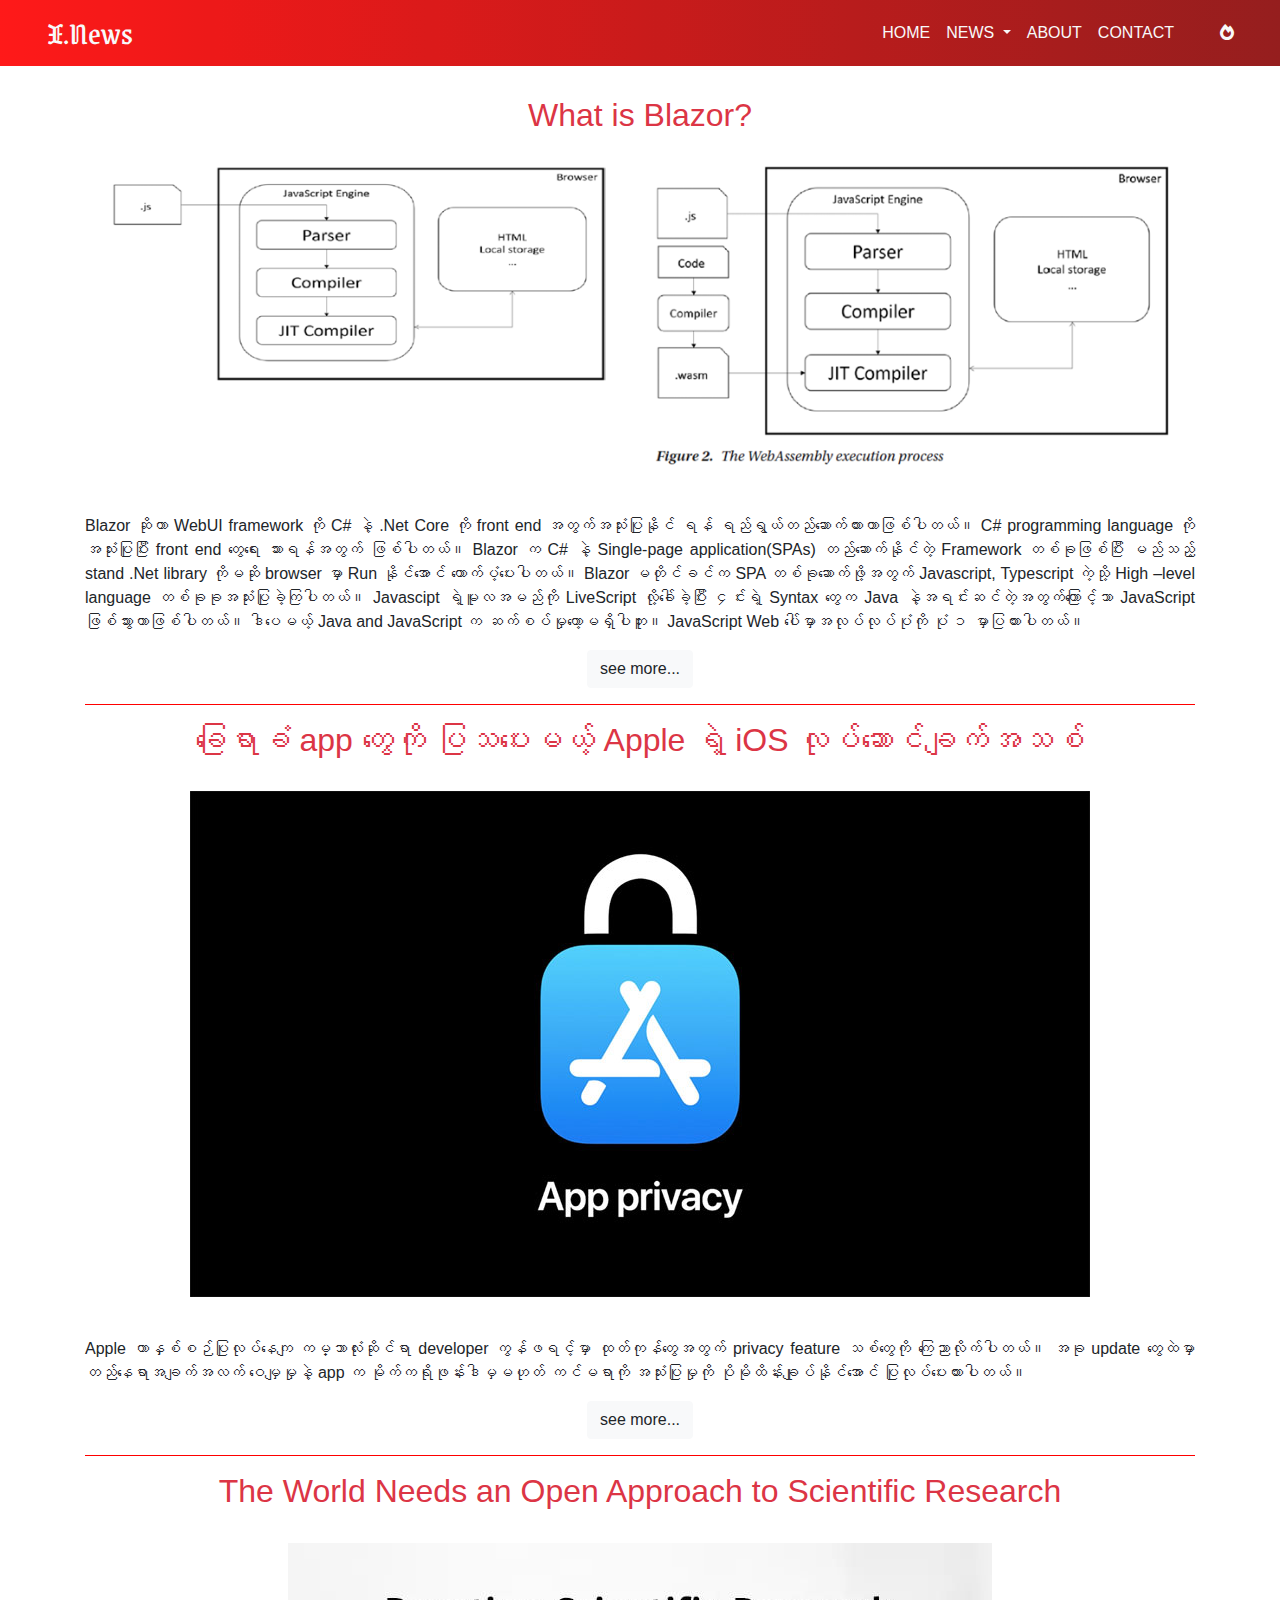
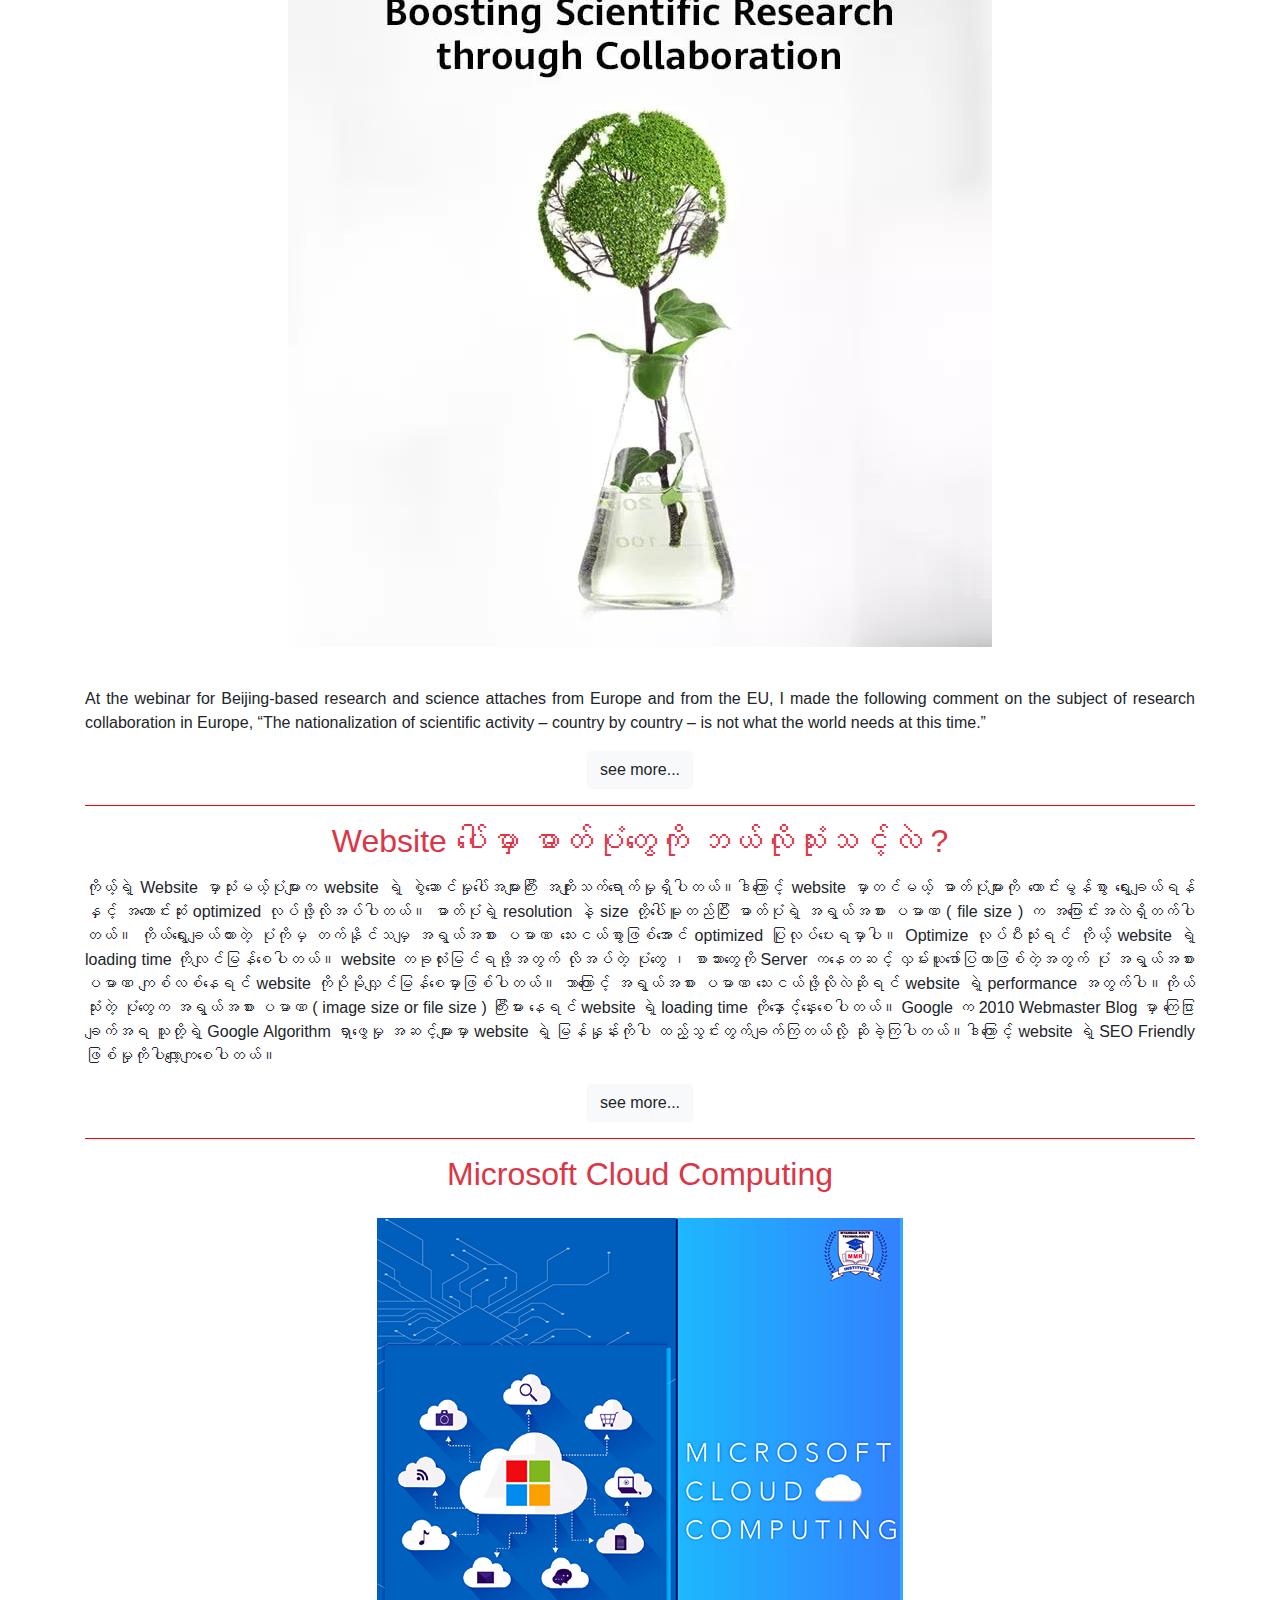
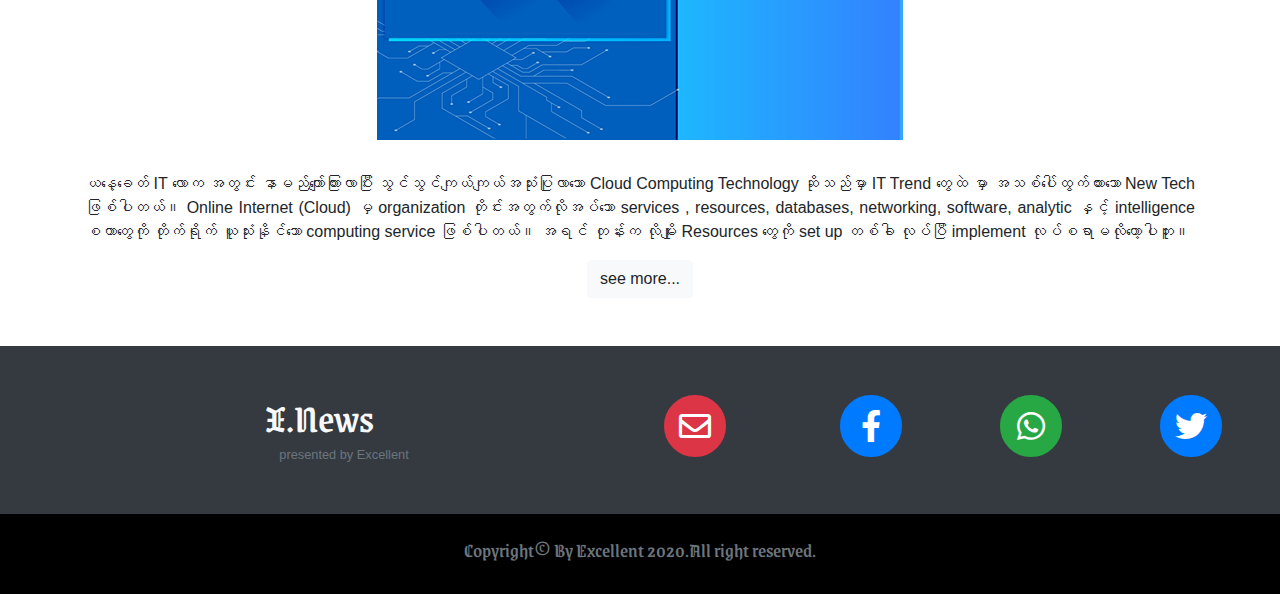
<file: it.html>
<!DOCTYPE html>
<html>
<head>
	<title>X New - Breaking News,Latest News,Trending News</title>
	<link rel="icon" href="images/logo.PNG">
	<meta charset="utf-8">
	<meta name="viewport" content="width=device-width, initial-scale=1, shrink-to-fit=no">
	<link rel="stylesheet" type="text/css" href="bootstrap/css/bootstrap.min.css">
	<link rel="stylesheet" type="text/css" href="fontawesome/css/all.min.css">
	<link rel="stylesheet" type="text/css" href="style.css">

	<style>
		#txt_more,#txt_more1,#txt_more2,#txt_more3,#txt_more4{
			display: none;
		}
	</style>
	
</head>
<body>
	<!-- Navigation Bar -->	

	<nav class="navbar navbar-expand-md navbar-light py-4 mr-4">
		<div class="container-fluid nav_color px-5 py-1">
			<a href="index.html" class="navbar-brand text-light nav_name">
				X.News
			</a>
			<button class="navbar-toggler" data-toggle="collapse" data-target="#myNav">
				<span class="navbar-toggler-icon"></span>
			</button>
			<div class="collapse navbar-collapse" id="myNav">
				<ul class="navbar-nav ml-auto">
					<li class="nav-item"><a href="index.html" class="nav-link text-light">HOME</a></li>
					<li class="nav-item dropdown"><a href="index.html" class="nav-link dropdown-toggle text-light" id="newstype" data-toggle="dropdown" aria-haspopup="true" aria-expanded="false">NEWS </a>
						<div class="dropdown-menu list_item" aria-labelledby="navbarDropdown">
							<a class="dropdown-item" href="sport.html">Sports</a>
							<a class="dropdown-item" href="politice.html">Political</a>
							<a class="dropdown-item" href="it.html">Information Technology</a>
							<a class="dropdown-item" href="edu.html">Education</a>
							<a class="dropdown-item" href="economic.html">Economic</a>
							<a class="dropdown-item" href="health.html">Health</a>
							<a class="dropdown-item" href="food.html">Food</a>
							<a class="dropdown-item" href="fashion.html">Fashion</a>
							<a class="dropdown-item" href="wealther.html">Weather</a>
						</div>
					</li>
					<li class="nav-item"><a href="about.html" class="nav-link text-light">ABOUT</a></li>
					<li class="nav-item"><a href="contact.html" class="nav-link text-light">CONTACT</a></li>
					<li class="nav-item"><a href="trendnews.html" title="trendnews" class="nav-link text-light rotating"> <i class="fas fa-fire-alt"></i></a></li>
				</ul>
			</div>
		</div>
	</nav>

	<div class="container text-center my-5">
		<div class="news">
			<h2 class="text-center text-danger">What is Blazor?</h2>
			<div class="row">
				<div class="col-lg-6 col-md-12 col-sm-12">
					<img src="images/csharp.png" class="img-fluid py-3">
					
				</div>
				<div class="col-lg-6 col-md-12 col-sm-12">
					<img src="images/csharp2.png" class="img-fluid py-3">
					
				</div>
			</div>
			<p class="text-justify my-3">
				<p class="text-justify">
					Blazor ဆိုတာ WebUI framework ကို C# နဲ့ .Net Core  ကို front end အတွက်အသုံးပြုနိုင် ရန် ရည်ရွယ်တည်ဆောက်ထားတာဖြစ်ပါတယ်။ C# programming language ကိုအသုံးပြုပြီး front end  တွေရေး သားရန်အတွက် ဖြစ်ပါတယ်။ Blazor က C# နဲ့ Single-page application(SPAs) တည်ဆောက်နိုင်တဲ့ Framework တစ်ခုဖြစ်ပြီး မည်သည့် stand .Net library ကိုမဆို browser မှာ Run နိုင်အောင် ထောက်ပံ့ပေးပါတယ်။ Blazor မတိုင်ခင်က SPA တစ်ခုဆောက်ဖို့အတွက် Javascript, Typescript ကဲ့သို့ High –level language တစ်ခုခုအသုံးပြုခဲ့ကြပါတယ်။ Javascipt ရဲ့မူလအမည်ကို LiveScript လို့ခေါ်ခဲ့ပြီး ၄င်းရဲ့ Syntax တွေက Java နဲ့အရင်းဆင်တဲ့အတွက်ကြောင့်သာ JavaScript ဖြစ်သွားတာဖြစ်ပါတယ်။ ဒါပေမယ့် Java and JavaScript က ဆက်စပ်မှုတော့မရှိပါဘူး။ JavaScript Web ပေါ်မှာအလုပ်လုပ်ပုံကို ပုံ ၁ မှာပြထားပါတယ်။ 
				</p>
				<span id="txt_more">
					<p class="text-justify">
						.Js file ကို parse လုပ်ပြီး bytecode အဖြစ်အရင်ပြောင်းရပါတယ်။ ပြီးမှ အဲဒီ bytecode ကို JIT compiler က naïve code အဖြစ်ပြောင်းပေးလိုက်တာရတာဖြစ်ပါတယ်။ Web Development project အတွက်ပုံမှန်အားဖြင့် JavaScript အတွက်တယောက် နဲ့ အခြား back end အတွက် တယောက် လူ ၂ယောက်လိုလေ့ရှိပါတယ်။ တခါတလေမှာ Design အတွက် HTML နဲ့ CSS သမားတွေပါလိုလေ့ရှိပါတယ်။  Blazor technology က Web project အတွက် Java Script developer ရဲ့ အခန်းကဏ္ဍ ကိုလုံး၀ဖယ်ရှားပေးလိုက်ပါတယ်။ ဒါပေမယ့် Java Script ကို blazor technology မှာတွဲပြီးသုံးနိုင်ပါတယ်။ Design နဲ့ပက်သက်ပြီး Css,HTML တို့ကိုတော့လိုအပ်နေဉီးမှာဖြစ်ပါတယ်။  အာ့တော့ အထက်ပါ process ကိုပိုပြီး မြန်ဆန်အောင် ဘယ်လိုလုပ်ကြမလဲ။ Figure 1. The JavaScript execution process

					</p>

					<p class="text-justify">WebAssembly</p>
					<p  class="text-justify">
						WebAssembly ဆိုတာ  browser ပေါ်မှာ  C++,C# ကဲ့သို့ language များ compile လုပ်နိုင်တဲ့ technology ဖြစ်ပြီး အဲဒီ technology ကြောင့်ပဲ blazor တည်ရှိနေရခြင်းဖြစ်ပါတယ်။ ယေဘုယျအားဖြင့် Blazor က source code file ကို browser ကိုပို့ပြီး WebAssembly က ၄င်း file ကို binary file အဖြစ် compile လုပ်တာဖြစ်ပါတယ်။ WebAssembly က Code ကို Serve ဆီသို့ parsing and compile လုပ်နိုင်ပြီး WASM(WebASseMbly အတိုကောက်) format သို့ပြောင်းပေးနိုင်ပါတယ်။ ထို့နောက် အဲဒီ compiled code ကို JIT ရှိတဲ့ browser ကနေ download ချပြီး naïve code ကိုပြောင်းပေးပါတယ် (ပုံ 2) ။WebAssembly က stack-based virtual machineအတွက် binary instruction format ဖြစ်ပါတယ်။ WebAssembly ကို Web for client and server application တွေမှာ  high level languages တွေဖြစ်တဲ့ C/C++/Rust  အစရှိတဲ့ language တွေcompilation လုပ်နိုင်ရန် Designed ဆွဲထားတာဖြစ်ပါတယ်။ အဲဒါကြောင့် WebAssembly  က Browser execution အတွက် JavaScript မဟုတ်တဲ့ binary format အသစ်ဖြစ်ပါတယ်။ ၄င်း technology  က အဓိက  browser ဖြစ်တဲ့  Edge, Chrome, Firebox, Opera, Maxthon နဲ့အခြား browser မျိူးစုံမှာအလုပ်လုပ်နိုင်ပါတယ်။ WebAssembly က JavaScript run နေတဲ့ browser ကဲ့သို့ safe and sandboxed environment ပေးနိုင်ပြီး  User အသုံးပြုနေတဲ့ browser tab ကလွဲရင် ပြင်ပကလာတဲ့ မည်သည့်အချက် အလက် ကိုမှ Access လုပ်မှာမဟုတ်တဲ့အတွက်လုံခြုံစိတ်ချစွာသုံးနိုင်ပါတယ်။
					</p>
					<p class="text-justify">Interaction with Browser with Blazor</p>
					<p  class="text-justify">
						Blazor က  Browser ပေါ်မှာ application run ဖို့အတွက် နာမည်ကျော် ASP.NET MVC ကို သုံးပါတယ်။ တကယ်တော့ Blazor=Browser+Razor ဖြစ်ပြီး Blazor က  Razor syntax ကိုအသုံးပြုပါတယ်။ Rayzor syntax ဆိုတာ C# and HTML နဲ့ရောသုံးတာဖြစ်ပါတယ်။ Blazor ကို သုံးပြီး Web application တည်ဆောက်တဲ့အခါ JavaScript မလိုပါဘူး။ မတူတာကတော့ Razor က တကြိမ်ဘဲ ဖြစ်စဉ်ရှိပြီး Blazor ကတော့ အကြိမ်ကြိမ်ဖြစ်ပျက်နိုင်ပါတယ်။  အဲဒါက .Net Developer တွေအတွက်တော့ သတင်းကောင်းဘဲဖြစ်ပါတယ်။
						နောက်အပိုင်းမှာ First Blazor Project ဖန်တီးတာဆွေးနွေးပေးပါ့မယ်။
					</p class="text-justify">
				</span>
				<button class="btn btn-light seemore">see more...</button>
		    </p>

		</div>
		<hr class="bold">

		<div class="news">
	    	<h2 class="text-center text-danger">ခြေရာခံ app တွေကို ပြသပေးမယ့် Apple ရဲ့ iOS လုပ်ဆောင်ချက်အသစ်</h2>
	    	<img src="images/apple.jpg" class="img-fluid my-4">
	    	<p class="text-justify my-3">
	    		<p class="text-justify">
	    			Apple ဟာနှစ်စဉ်ပြုလုပ်နေကျ ကမ္ဘာလုံးဆိုင်ရာ developer ကွန်ဖရင့်မှာ ထုတ်ကုန်တွေအတွက် privacy feature သစ်တွေကို ကြေညာလိုက်ပါတယ်။ အခု update တွေထဲမှာ တည်နေရာအချက်အလက် ဝေမျှမှုနဲ့ app က မိုက်ကရိုဖုန်းဒါမှမဟုတ် ကင်မရာကို အသုံးပြုမှုကို ပိုမိုထိန်းချုပ်နိုင်အောင် ပြုလုပ်ပေးထားပါတယ်။
	    		</p>
	    		<span id="txt_more1">
	    		<p  class="text-justify">
	    			“ကျွန်တော်တို့ရဲ့ ထုတ်ကုန်အားလုံးကို တစ်ကိုယ်ရေအချက်အလက်လုံခြုံရေး အခြေခံစည်းမျဉ်း နယ်ပယ်အဖြစ် သတ်မှတ်ထားတယ်” လို့ Apple ရဲ့ software အင်ဂျင်နီယာ အကြီးတန်း ဒုဥက္ကဋ္ဌ ခရိတ်ဖက်ဒရီချီကပြောခဲ့တယ်။
	    			အခု update တွေကြောင့် app တွေနဲ့ဝေမျှထားတဲ့ တည်နေရာအချက်အလက်ပမာဏကို ကန့်သတ်နိုင်ပြီး ခန့်မှန်းခြေပဲ ပေးလို့ရပါတယ်။ Apple က ကင်မရာနဲ့ မိုက်ကရိုဖုန်းဖွင့်ထားတဲ့အချိန် status bar ပေါ်က လိမ္မော်ရောင် အစက်တစ်ခုကတစ်ဆင့် ရည်ညွှန်းပြတဲ့လုပ်ဆောင်ချက်ကို မိတ်ဆက်လိုက်ပါတယ်။
	    		</p>
	    		<p class="text-justify">
	    			Apple က app တွေကို download မလုပ်ခင်မှာ app တောင်းဆိုမှု အချက်အလက်ပမာဏကို အသိပေးဖို့ app permission အတွက် လေဘယ်တွေကို မိတ်ဆက်ခဲ့ပါတယ်။ “Data Linked To You” နဲ့ “Data Used to Track You” ဆိုတဲ့ ကဏ္ဍနှစ်ရပ်ကို ပြသပေးပါမယ်။
	    		</p>
	    			</span>
	    			<button class="btn btn-light seemore">see more...</button>
	    		
	    	</p>
	    	
	    </div>
	    <hr class="bold">

	    <div class="news">
	    	<h2 class="text-center text-danger">The World Needs an Open Approach to Scientific Research</h2>
	    	<img src="images/huawei.jpg" class="img-fluid my-4">
	    	<p class="text-justify my-3">

	    		<p class="text-justify">
	    			At the webinar for Beijing-based research and science attaches from Europe and from the EU, I made the following comment on the subject of research collaboration in Europe, “The nationalization of scientific activity – country by country – is not what the world needs at this time.”
	    		</p>
	    		<span id="txt_more2">
	    		<p class="text-justify">
	    			Here’s Why
	    		</p>
	    		<p>
	    			The events surrounding COVID-19 have given us all some time to reflect upon many different issues – some are of a micro or personal scale – others have a larger macro-economic dimension.
	    			But as the world is embarking on finding a vaccine for COVID-19, there is one clear dawning realization for us all to reflect upon.

	    			Research, educational, private, and public bodies from all over the world must collaborate on basic and applied research. Without intensive international engagement and co-operation, society will not be able to benefit from new innovative products and services. Governments and the private sector alike must substantially invest in basic scientific research if the new products of tomorrow are going to be delivered into the global marketplace.

	    		</p>
	    		<p class="text-justify">
	    			The process of innovation must not be confined to any one company or any one country. Scientific excellence working together across borders can create new products that address key socioeconomic challenges in the world today. That is why so many multi-jurisdictional research teams across the globe are working on a vaccine for COVID-19.

	    		</p>
	    		
	    		<p class="text-justify">
	    			Huawei is one of the most innovative companies in the world.

	    			Under the EU industrial scoreboard for research and development 2019 Huawei ranks fifth in the world in terms of the levels of financial investment that the company makes in the fields of R&D. This a  finding of the European Commission having surveyed 2,500 companies in the world that invest a minimum of €30 million in R&D per annum. We:

	    		</p>
	    		
	    	</p>
	    	
	    		<ul>
	    			<li> Run 23 research centres in 12 countries in Europe.</li>
	    			<li> Hold 240+ technology partnership agreements with research institutes in Europe.</li>
	    			<li>Collaborate with over 150 European Universities on research.</li>
	    			<li>Employ 2,400 researchers and scientists in Europe.</li>
	    			<li> Invest 15% of our global revenues into research each year and this level of investment is going to increase. </li>
	    		
	    		</ul>
	    	<p class="text-justify">
	    		International collaboration is at the heart of the Huawei business model when it comes to our research activities.

	    		Europe is home to 25% of all global R&D investment. A third of all scientific publications that are reviewed in the world today emanate from European researchers. Europe is home to the best scientists in the world. And this is why so much of Huawei investment on the research side is based in Europe.

	    		Huawei has participated in 44 collaborative research projects under both FP7 and under Horizon 2020. We have engaged in research covering, for example, 5G, cloud and device technologies and the building of ICT platforms that will deliver the smart cities of the future. So Huawei has a strong embedded imprint on research in Europe, and this remain the case for many years to come. In fact, Huawei’s first research facility opened in Sweden in 2000.
	    	</p>
	    	<img src="images/huawei2.jpg" class="photo">
	    	<p class="text-justify">
	    		Horizon Europe – the next EU research, innovation and science instrument 2021-2027 will play a central role in delivering upon the policy agenda of the EU institutions. This includes strengthening the industrial strategies of the EU, delivering upon the EU Green deal and tackling the UN sustainability goals.

	    		Huawei can positively support the implementation of this exciting new EU policy agenda.

	    		The ‘nationalization’ or ‘de-compartmentalization’ of scientific and research activity – country by country – is not what the world needs today. The public, private, educational and governmental sectors  need to take an open approach to scientific engagement. This will ensure that the key global challenges facing the world today can be positively addressed for all of mankind. 
	    	</p>
	    			
	    		</span>
	    		<button class="btn btn-light seemore">see more...</button>

	    	</p>
	    		
	    </div>
	    <hr class="bold">

	    <div class="news">
	    	<h2 class="text-center text-danger">Website ပေါ်မှာ ဓာတ်ပုံတွေကို ဘယ်လိုသုံးသင့်လဲ ?</h2>
	    	<p class="text-justify my-3">
	    		<p class="text-justify">
	    		ကိုယ့်ရဲ့ Website မှာသုံးမယ့်ပုံများက website ရဲ့ စွဲဆောင်မှုပေါ်အများကြီး အကျိုးသက်ရောက်မှုရှိပါတယ်။ဒါကြောင့် website မှာတင်မယ့် ဓာတ်ပုံများကို ကောင်းမွန်စွာ ရွေးချယ်ရန် နှင့် အကောင်းဆုံး optimized လုပ်ဖို့လိုအပ်ပါတယ်။

	    		ဓာတ်ပုံရဲ့ resolution နဲ့ size တို့ပေါ်မူတည်ပြီး ဓာတ်ပုံရဲ့ အရွယ်အစား ပမာဏ ( file size ) က အပြောင်းအလဲရှိတက်ပါတယ်။

	    		ကိုယ်ရွေးချယ်ထားတဲ့ ပုံကိုမှ တက်နိုင်သမျှ အရွယ်အစား ပမာဏ သေးငယ်စွာဖြစ်အောင် optimized ပြုလုပ်ပေးရမှာပါ။

	    		Optimize လုပ်ပီးသုံးရင် ကိုယ့် website ရဲ့ loading time ကိုလျင်မြန်စေပါတယ်။

	    		website တခုလုံးမြင်ရဖို့အတွက် လိုအပ်တဲ့ ပုံတွေ ၊ စာသားတွေကို Server ကနေတဆင့် လှမ်းယူဖော်ပြတာဖြစ်တဲ့အတွက် ပုံ အရွယ်အစား ပမာဏ ကျစ်လစ်နေရင် website ကိုပိုမိုလျှင်မြန်စေမှာဖြစ်ပါတယ်။

	    		ဘာကြောင့် အရွယ်အစား ပမာဏ သေးငယ်ဖို့လိုလဲဆိုရင် website ရဲ့ performance အတွက်ပါ။ကိုယ်သုံးတဲ့ ပုံတွေက အရွယ်အစား ပမာဏ ( image size or file size ) ကြီးမား နေရင် website ရဲ့ loading time ကိုနှောင့်နှေးစေပါတယ်။

	    		Google က 2010 Webmaster Blog မှာ ကြေငြာချက်အရ သူတို့ရဲ့ Google Algorithm ရှာဖွေမှု အဆင့်များမှာ website ရဲ့ မြန်နှုန်းကိုပါ ထည့်သွင်းတွက်ချက်ကြတယ်လို့ ဆိုခဲ့ကြပါတယ်။ဒါကြောင့် website ရဲ့ SEO Friendly ဖြစ်မှုကိုပါလျော့ကျစေပါတယ်။

	    	</p>
	    	<span id="txt_more3">
	    		<p class="text-justify">
	    		website မှာသုံးမယ့် ပုံအရွယ်အစား ပမာဏ ( image size , file size ) အသေးမားဆုံး နဲ့ အပေါ့ပါးဆုံး image format များကို အောက်တွင်အဆင့်လိုက်ဖော်ပြထားပါတယ်။
	    	</p>
	    	<ul>
	    		<li>JPEG & JPG</li>
	    		<li>PNG</li>
	    		<li>SVG</li>
	    		<li>WEBP</li>

	    	</ul>
	    	<p class="text-justify">
	    		image optimization လွယ်လင့်တကူ လုပ်လို့ရတဲ့ နည်းလမ်းလေးများကိုပြောပြပေးသွားပါမယ်။

	    		ကိုယ်သုံးမယ့် ပုံတွေကို website ရဲ့ လိုအပ်ချက်အတိုင်း ၊ Guideline ထဲကအတိုင်း ပိုင်းဖြတ်ပါ – crop image size ratio ။ ပိုင်းဖြတ်တဲ့နေရာမှာ Adobe Photoshop, Paint အစရှိသဖြင့် မိမိကွန်ပြူတာထဲမှ ဆော့ဖ်ဝဲများနှင့်လဲ ပိုင်းဖြတ်နိုင်သလို အောက်ကပေးထားတဲ့ website များကနေလဲ တိုက်ရိုက် ပိုင်းဖြတ်လို့ရပါတယ်။

	    		I Love Image

	    		Img to Go

	    		Ratio Size ဖြတ်ပြီးတဲ့နောက်မှာ image size ကိုတက်နိုင်သလောက် လျှော့ချပါ ။
	    		လိုချင်သော Ratio အတိုင်း ပုံကို Crop ပီးရလာရင် ပုံရဲ့ Size လျော့ချဖို့အတွက် အောက်တွင်ဖော်ပြထားသော website များတွင် optimized ပြုလုပ်ပါ။

	    		TinyPng

	    		Imagecompressor

	    		Compressor

	    		မိမိရဲ့ Website မှာ ဓာတ်ပုံများ ထည့်သွင်းတော့မယ်ဆိုရင် အထက်ပါဖော်ပြချက် နှစ်ချက်ကို ပြုလုပ်ပြီးမှ ထည့်သွင်းအသုံးပြုဖို့ အထူးအကြုံပြုလိုက်ရပါတယ်…
	    	</p>

	    		
	    	</span>
	    	<button class="btn btn-light seemore">see more...</button>

	    	</p>
	    
	   </div>
	   <hr class="bold">
	   <div class="news">
	   		<h2 class="text-center text-danger">Microsoft Cloud Computing</h2>
	   		<img src="images/cloud.png" class="img-fluid my-3">
	   		<p class="text-justify my-3">
	   		<p class="text-justify">
	   			ယနေ့ခေတ် IT လောက အတွင်း နာမည်ကျော်ကြားလာပြီး သွင်သွင်ကျယ်ကျယ်အသုံးပြုလာသော Cloud Computing Technology ဆိုသည်မှာ IT Trend တွေထဲ မှာ အသစ်ပေါ်ထွက်ထားသော New Tech ဖြစ်ပါတယ်။ Online Internet (Cloud) မှ organization တိုင်းအတွက်လိုအပ်သော services , resources, databases, networking, software, analytic နှင့် intelligence စတာတွေကို တိုက်ရိုက် ယူသုံးနိုင်သော computing service ဖြစ်ပါတယ်။ အရင် တုန်းက လိုမျိုး Resources တွေကို set up တစ်ခါ လုပ်ပြီ implement လုပ်စရာမလိုတော့ပါဘူး။ 
	   		</p>
	   		<span id="txt_more4">
	   			<p class="text-justify">
	   				Cloud computing အသုံးပြု မယ်ဆိုရင်လဲ Operating cost အတွက်  "Pay As You Go" payment method က မိတ်ဆွေတို့ Cloud Service မှာ သုံးတဲ့ Service တစ်ခုချင်းစီအတွက်ပဲ ကုန်ကျစရိတ်ရှိတဲ့ အတွက်ကြောင့် Cost အတွက် scale in , scale out ပြုလုပ်နိုင်တာဖြစ်သည်အပြင် cost-effective လည်းဖြစ်တညကိုလဲ အကျိုးကျေးဇူးတစ်ခုအနေနဲ့ အသုံးပြုနိုင်မှာဖြစ်ပါတယ်။ အခြားအကျိုးကျေးဇူတွေကတော့ - 
	   			</p>
	   			<p class="text-justify">
	   				<ul>
	   					<li>Hardware & Software resource တွေ ကိုယ်တိုင် provide လုပ်စရာမလိုတော့တဲ့ အတွက် အဲ့ဒီ cost တွေကို လျော့ကျသွားသော cost benefit</li>
	   					<li> မိမိ organization အတွက် လိုအပ်တဲ့ resources တွေ ကို scalling ပြု လုပ်ကာ အသုံးပြု နိုင်သောကြောင့် resource တွေ ပွထနေမှုပြဿနာကို ဖြေရှင်းပေးနိုင်သော Global Scale benefit </li>
	   					<li>နောက်ဆုံးပေါ် generation နှင့်မြန်ဆန်သော Hardware တွေအသုံးပြု ကာ တည်ဆောက်ထားသော worldwide network of datacenters တွေ ပေါ်မှာ run ထားပြီး apps တွေနှင့် ကြီးမားတဲ့ economies scalling တွေရဲ့ network latency ကို လျော့ကျပေးထားသော အကျိုးကျေးဇူးတွေပါတဲ့ Performance benefit </li>
	   					<li>data, apps, infrastructure တွေအတွက် potential threads တွေရန်မှ ကာကွယ်ဖို့ overall security posture ကို a broad set of policies , technologies , control တွေဖြင့် cloud provider တွေဘက်မှ မြှင့်တင်ပေးထားသော Security benefit</li>
	   					<li>Cloud service အများစုကို self-service , on demand စနစ် ဖြင့် provide ပြုလုပ်ပေးထားတာဖြစ်တဲ့အတွက် မီနစ် အနည်းငယ်တွင်းမှာ များစွာသော computing resources တွေကို ထောက်ပံ့ပေးနိုင်သော Speed benefit</li>
	   					<li>On-site datacenters ကဲ့သို့ Hardware setup , software packing , time- consuming စတဲ့ task တွေ ကို cloud computing မှာမလိုတော့တဲ့အတွက် အချိန်ကုန်သက်သာကာ မိမိတို့ ရည်မှန်းထားသလောက် business goals တွေ ဆီ အရောက် လှမ်းနိုင်သော Productivity benefit</li>
	   					<li>မိမိဒေတာ တွေကို cloud provider site တွေ မှာ အချိန် မရွေးရယူနိုင်သော data backup, disaster recovery , business continuity features တွေ ပါသော Reliability benefit  တွေပဲ ဖြစ်ပါတယ်။ </li>
	   				</ul>
	   			</p>
	   			
	   		</span>
	   		<button class="btn btn-light seemore">see more...</button>
	   </div>    	
	</div>
	   


	<!-- Contact us foot -->
	<div class="container-fluid">
		<div class="row bg-dark py-5">
			<div class="col-lg-6 col-md-6 col-sm-12 text-center ">
				<h1 class="m-0 foot-text text-light">X.News</h1>
				<small class="text-secondary ml-5">presented by Excellent</small>
			</div>
			<div class="col-lg-6 col-md-6 col-sm-12 ">
				<div class="row">
					<div class="col-lg-3 col-md-3 col-sm-3">
						<a href="https://mail.google.com/" class="text-light text-center">
							<span class="fa-stack fa-2x text-danger">
						  	<i class="fas fa-circle fa-stack-2x"></i>
						  	<i class="far fa-envelope fa-stack-1x fa-inverse"></i>
							</span>
						</a>
					</div>
					<div class="col-lg-3 col-md-3 col-sm-3">
						<a href="https://www.facebook.com/" class="ml-3">
							<span class="fa-stack fa-2x">
								<i class="fas fa-circle fa-stack-2x bg-ligth"></i>
								<i class="fab fa-facebook-f fa-stack-1x fa-inverse"></i>
							</span> 
						</a>
					</div>
					<div class="col-lg-3 col-md-3 col-sm-3">
						<a href="https://www.whatsapp.com/" class="ml-3">
							<span class="fa-stack fa-2x">
								<i class="fas fa-circle fa-stack-2x text-success"></i>
								<i class="fab fa-whatsapp fa-stack-1x fa-inverse"></i>
							</span> 
						</a>
					</div>
					<div class="col-lg-3 col-md-3 col-sm-3">
						<a href="https://twitter.com/" class="ml-3">
							<span class="fa-stack fa-2x">
								<i class="fas fa-circle fa-stack-2x"></i>
								<i class="fab fa-twitter fa-stack-1x fa-inverse"></i>
							</span> 
						</a>
					</div>
				</div>
			</div>
		</div>
	</div>

	<!-- footer -->
	<footer class="footer_color py-4">
		<h5 class="text-center text-muted">Copyright&copy; By Excellent 2020.All right reserved.</h5>
	</footer>



<script type="text/javascript" src="bootstrap/js/jquery.min.js"></script>
<script type="text/javascript" src="bootstrap/js/bootstrap.bundle.min.js"></script>

<script>
	$(document).ready(function(){
		$(".seemore").click(function(){
			$("#txt_more").fadeToggle("slow");
			$(".seemore").hide(1000);
		});
		$(".seemore").click(function(){
			$("#txt_more1").fadeToggle("slow");
			$(".seemore").hide(1000);
		});
		$(".seemore").click(function(){
			$("#txt_more2").fadeToggle("slow");
			$(".seemore").hide(1000);
		});
		$(".seemore").click(function(){
			$("#txt_more3").fadeToggle("slow");
			$(".seemore").hide(1000);
		});
		$(".seemore").click(function(){
			$("#txt_more4").fadeToggle("slow");
			$(".seemore").hide(1000);
		});


	})
</script>

</body>
</html>
</file>
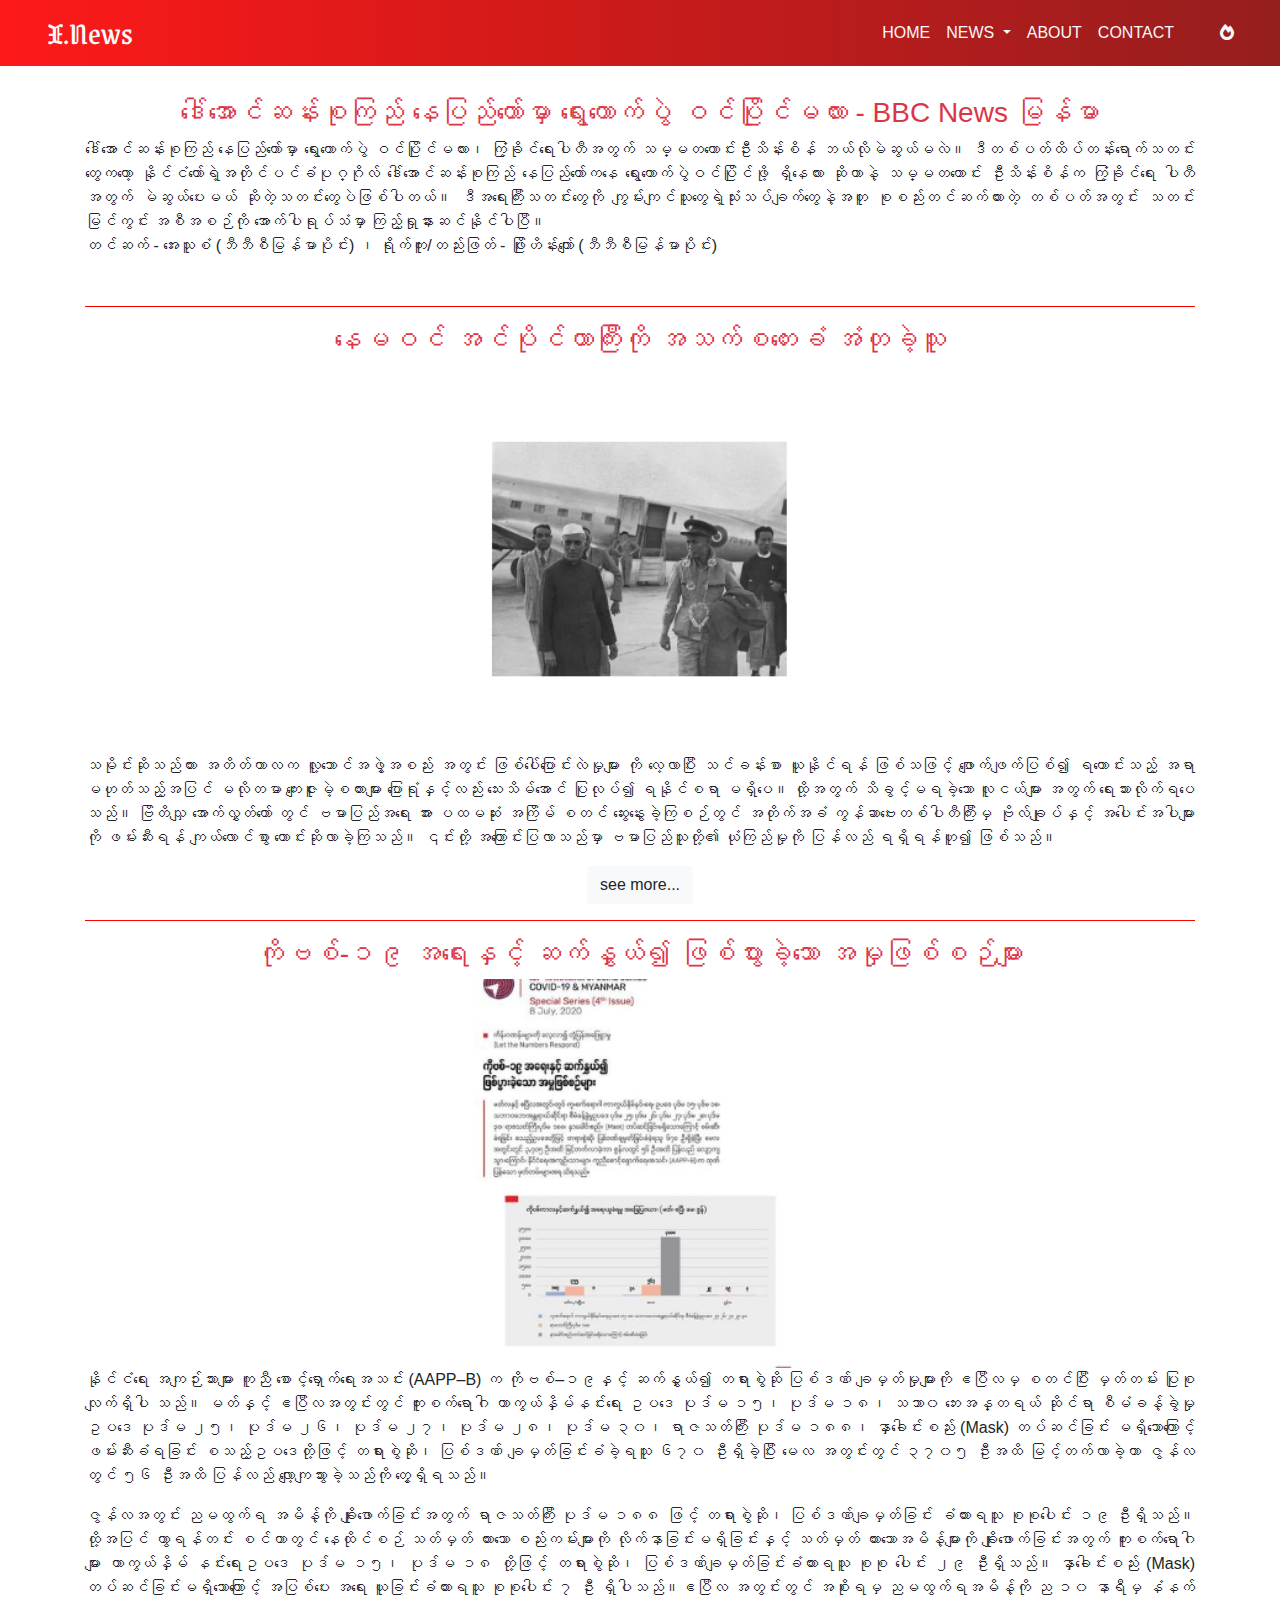
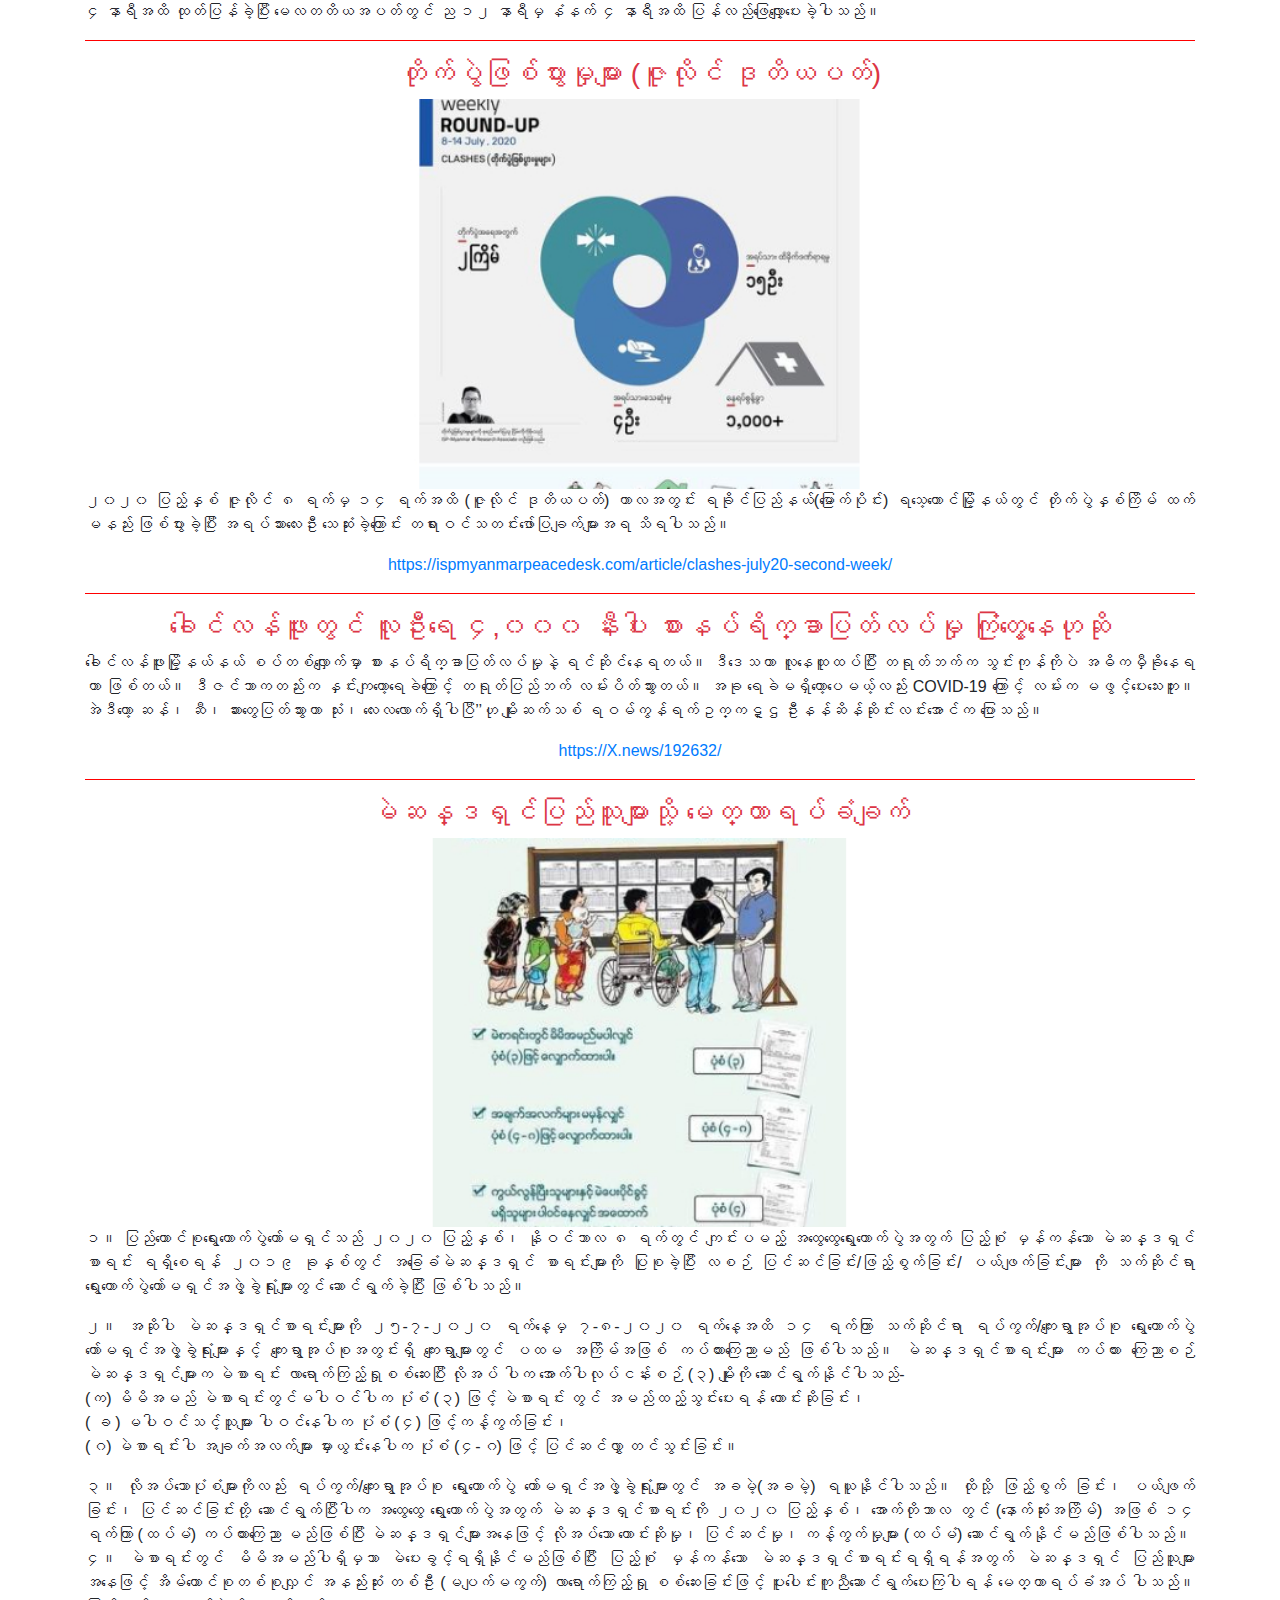
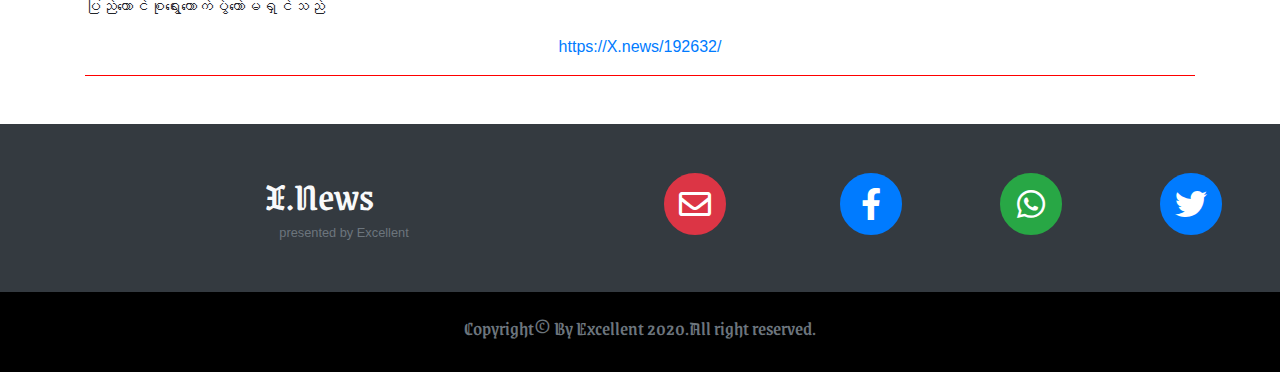
<file: politice.html>
<!DOCTYPE html>
<html>
<head>
	<title>X New - Breaking News,Latest News,Trending News</title>
	<link rel="icon" href="images/logo.PNG">
	<meta charset="utf-8">
	<meta name="viewport" content="width=device-width, initial-scale=1, shrink-to-fit=no">
	<link rel="stylesheet" type="text/css" href="bootstrap/css/bootstrap.min.css">
	<link rel="stylesheet" type="text/css" href="fontawesome/css/all.min.css">
	<link rel="stylesheet" type="text/css" href="style.css">
	<link rel="stylesheet" type="text/css" href="slick-master/slick/slick.css">
	<link rel="stylesheet" type="text/css" href="slick-master/slick/slick-theme.css">
	<style>
		#politice1{
			display: none;
		}
	</style>
</head>
<body>
	<!-- Navigation Bar -->	
	<nav class="navbar navbar-expand-md navbar-light py-4 mr-4">
		<div class="container-fluid nav_color px-5 py-1">
			<a href="index.html" class="navbar-brand text-light nav_name">
				X.News
			</a>
			<button class="navbar-toggler" data-toggle="collapse" data-target="#myNav">
				<span class="navbar-toggler-icon"></span>
			</button>
			<div class="collapse navbar-collapse" id="myNav">
				<ul class="navbar-nav ml-auto">
					<li class="nav-item"><a href="index.html" class="nav-link text-light">HOME</a></li>
					<li class="nav-item dropdown"><a href="index.html" class="nav-link dropdown-toggle text-light" id="newstype" data-toggle="dropdown" aria-haspopup="true" aria-expanded="false">NEWS </a>
						<div class="dropdown-menu list_item" aria-labelledby="navbarDropdown">
							<a class="dropdown-item" href="sport.html">Sports</a>
							<a class="dropdown-item" href="politice.html">Political</a>
							<a class="dropdown-item" href="it.html">Information Technology</a>
							<a class="dropdown-item" href="edu.html">Education</a>
							<a class="dropdown-item" href="economic.html">Economic</a>
							<a class="dropdown-item" href="health.html">Health</a>
							<a class="dropdown-item" href="food.html">Food</a>
							<a class="dropdown-item" href="fashion.html">Fashion</a>
							<a class="dropdown-item" href="wealther.html">Weather</a>
						</div>
					</li>
					<li class="nav-item"><a href="about.html" class="nav-link text-light">ABOUT</a></li>
					<li class="nav-item"><a href="contact.html" class="nav-link text-light">CONTACT</a></li>
					<li class="nav-item"><a href="trendnews.html" title="trendnews" class="nav-link text-light rotating"> <i class="fas fa-fire-alt"></i></a></li>
				</ul>
			</div>
		</div>
	</nav>
	
	<div class="container my-5 text-center">
		<div class="new text-center my-5">
				<h3 class="text-center text-danger">ဒေါ်အောင်ဆန်းစုကြည် နေပြည်တော်မှာ ရွေးကောက်ပွဲ ဝင်ပြိုင်မလား - BBC News မြန်မာ</h3>
				<!-- <video width="400" controls>
					<source src="videos/politice1.mp4" type="video/mp4">
					<source src="videos/politice1.ogg" type="video/ogg">
				</video> -->
				<p class="text-justify">ဒေါ်အောင်ဆန်းစုကြည် နေပြည်တော်မှာ ရွေးကောက်ပွဲ ဝင်ပြိုင်မလား၊ ကြံ့ခိုင်ရေးပါတီအတွက် သမ္မတဟောင်းဦးသိန်းစိန် ဘယ်လိုမဲဆွယ်မလဲ။
				ဒီတစ်ပတ်ထိပ်တန်းရောက်သတင်းတွေကတော့ နိုင်ငံတော်ရဲ့အတိုင်ပင်ခံပုဂ္ဂိုလ် ဒေါ်အောင်ဆန်းစုကြည် နေပြည်တော်ကနေ ရွေးကောက်ပွဲဝင်ပြိုင်ဖို့ ရှိနေလား ဆိုတာနဲ့  သမ္မတဟောင်း ဦးသိန်းစိန်က ကြံ့ခိုင်ရေး ပါတီအတွက် မဲဆွယ်ပေးမယ် ဆိုတဲ့သတင်းတွေပဲဖြစ်ပါတယ်။  ဒီအရေးကြီးသတင်းတွေကို ကျွမ်းကျင်သူတွေရဲ့သုံးသပ်ချက်တွေနဲ့အတူ စုစည်းတင်ဆက်ထားတဲ့ တစ်ပတ်အတွင်း သတင်းမြင်ကွင်း အစီအစဉ်ကို အောက်ပါရုပ်သံမှာ ကြည့်ရှုနားဆင်နိုင်ပါပြီ။ <br>
				တင်ဆက် - အေးသူစံ (ဘီဘီစီမြန်မာပိုင်း) ၊ ရိုက်ကူး/တည်းဖြတ် - ဖြိုးဟိန်းကျော် (ဘီဘီစီမြန်မာပိုင်း)</p>
		</div>
		<hr class="bold">
		<div class="new text-center text-justify">
				<h3 class="text-center text-danger">နေမဝင် အင်ပိုင်ယာကြီးကို အသက်စတေးခံ အံတုခဲ့သူ</h3>
				<img src="images/politice1.jpg" class="img-fluid w-100">
				<p class="text-justify">သမိုင်းဆိုသည်ကား အတိတ်ကာလက လူ့ဘောင်အဖွဲ့အစည်း အတွင်း ဖြစ်ပေါ်ပြောင်းလဲမှုများ ကို လေ့လာပြီး သင်ခန်းစာ ယူနိုင်ရန် ဖြစ်သဖြင့် ဖျောက်ဖျက်ပြစ်၍ ရကောင်းသည့် အရာ မဟုတ်သည့်အပြင် မလိုတမာ ကျေးဇူးမဲ့စကားများ ပြောရုံနှင့်လည်း သေးသိမ်အောင် ပြုလုပ်၍ ရနိုင်စရာ မရှိပေ။ ထို့အတွက် သိခွင့်မရခဲ့သော လူငယ်များ အတွက် ရေးသားလိုက်ရပေသည်။ ဗြိတိသျှ အောက်လွှတ်တော် တွင် ဗမာပြည်အရေး အား ပထမဆုံး အကြိမ် စတင် ဆွေးနွေးခဲ့ကြစဉ်တွင် အတိုက်အခံ ကွန်ဆာဗေးတစ်ပါတီကြီးမှ ဗိုလ်ချုပ်နှင့် အပေါင်းအပါများကို ဖမ်းဆီးရန် ကျယ်လောင်စွာ တောင်းဆိုလာခဲ့ကြသည်။ ၎င်းတို့ အကြောင်းပြလာသည်မှာ ဗမာပြည်သူတို့၏ ယုံကြည်မှုကို ပြန်လည် ရရှိရန်ဟူ၍ ဖြစ်သည်။ </p>
				<span id="politice1"> 
				<p class="text-justify">သို့သော် ဝန်ကြီးချုပ် အက်တလီသည် မြန်မာပြည် တွင် အောင်ဆန်း နှင့် တွဲလုပ်ရန်မှ အပ အခြား ရွေးချယ်စရာ မရှိဟု ဆိုကာ အတိုက်အခံ တို့၏ တောင်းဆိုချက်ကို ပယ်ချလိုက်သည်။ ထိုအချိန်က ၁၉၄၅ ဇွန်လ အတွင်း ဖြစ်ပြီး ဗမာပြည် လွတ်လပ်ရေး အား အချိန် အကန့်အသတ်မရှိ ရွှေ့ဆိုင်းထားရန် ဆိုသည့် ဗြိတိသျှ တို့ ရေးဆွဲထားသော စက္ကူဖြူ စာတမ်းသည် မှင်ပင် မခြောက်သေးပဲ လောလောလတ်လတ် ကြီး ရှိနေဆဲပင် ဖြစ်သည်။ ထိုသို့ ရွှေ့ဆိုင်းလိုက်ခြင်းမှာလည်း ကရင်၊ ကချင် ကဲ့သို့ တောင်တန်းဒေသသားများသည် ဗမာပြည်မှ ခွဲထွက်နိုင်စေရန် အချိန်ဆိုင်းလိုက်ခြင်းပင် ဖြစ်သည်။</p>
				<p class="text-justify">၁၉၄၆ စက်တင်ဘာလ တွင် ဆာဟူးဘရန့်စ်သည် မြန်မာပြည် ဘုရင်ခံ အဖြစ် လွှဲပြောင်း တာဝန်ယူချိန်တွင်တော့ ဗမာပြည်တွင် တနိုင်ငံလုံး အတိုင်းအတာ နှင့် ဆင်နွှဲနေသော အထွေထွေ သပိတ်ကြီးကြောင့် အစိုးရ ယန္တရားများ ရပ်ဆိုင်းလုနည်းပါး ဖြစ်နေချိန်လည်း ဖြစ်ပေသည်။ စက်တင်ဘာ ၂ ရက်နေ့တွင် အိန္ဒိယ ၌ နေရူးသည် ဘုရင်ခံချုပ် အလုပ်အမှုဆောင် ကောင်စီ၏ ဒုဥက္ကဌ ဖြစ်လာခဲ့သည်။ ရန့်စ်သည် ဖဆပလ နှင့် ပထမဆုံးအကြိမ် တွေ့ဆုံခဲ့သည့် စက်တင်ဘာ ၂၁ ရက်နေ့တွင် အလားတူ ရာထူးမျိုး ကို ဗိုလ်ချုပ်အား ပေးအပ်ရန် ကမ်းလှမ်းလာခဲ့သည်။ ၎င်း၏ ကမ်းလှမ်းချက်ကို လက်ခံသင့် မခံသင့် ဖဆပလ အဖွဲ့ချုပ်ကြီးအတွင်း နှစ်ပတ်ကြာ အကြိတ်အနယ် ဆွေးနွေးပြီးနောက် လက်ခံရန် ဆုံးဖြတ်လိုက်သဖြင့် ဗိုလ်ချုပ်သည် ဘုရင်ခံ အမှုဆောင် ကောင်စီ (ယာယီအစိုးရ) ၏ ဒုဥက္ကဌ (ဝန်ကြီးချုပ်) ရာထူးအပြင် ကာကွယ်ရေး နှင့် နိုင်ငံခြားရေး ဝန်ကြီး ဖြစ်လာခဲ့သည်။ အစိုးရ အဖွဲ့အတွင်း တိုင်းရင်းသား လူနည်းစုများ အပြင် ဒေါက်တာ ဘမော် နှင့် ဦးစော၏ နောက်လိုက်များပါ နေရာပေး ထည့်သွင်း ဖွဲ့စည်းခဲ့သည်။ ထိုအချိန်တွင် အသက် သုံးဆယ်သာ ရှိသေးသော ဗိုလ်ချုပ်သည် ဝန်ကြီးချုပ်ရာထူးကို လက်ခံခဲ့သော်လည်း တဖက်မှ ရရင်ရ မရရင် ချ ဆိုသော မူဖြင့် ဗမာလွတ်လပ်ရေး အား ၁၉၄၈ ဇန်နဝါရီ ၃၁ ရက်နေ့ နောက်ဆုံး ထားပြီး အရယူပေးမည်ဟု တနိုင်ငံလုံးသို့ ကတိပေးခဲ့ပြီ ဖြစ်သည်။ ဗိုလ်ချုပ်သည် ချက်ခြင်းဆိုသလိုပင် ဒါဝစ် နှင့် ကင်းဘရစ်ချ် တက္ကသိုလ် ဘွဲ့ရ အိုင်စီအက် အရာရှိ ဦးတင်ထွဋ်အား အကြံပေး နှင့် ဘဏ္ဍာရေး ဝန်ကြီး အဖြစ် ခန့်အပ်ခဲ့သည်။ အစိုးရ ဖွဲ့ပြီးလျှင် ပြီးခြင်း တလ အတွင်းမှာပင် အစိုးရ ဝန်ထမ်းများ အား လစာများ တိုးမြှင့်ပေးလိုက်သဖြင့် ဖဆပလ အား လူထု ထောက်ခံမှု တဟုန်ထိုး မြင့်တက်လာခဲ့သည်။ သို့သော်လည်း ဗိုလ်ချူပ်နှင့် မယားညီအကို ဖြစ်သည့် သခင်သန်းထွန်း၏ ဗမာပြည် ကွန်မြူနစ်ပါတီကို ဘုရင်ခံ အလုပ်အမှုဆောင် အဖွဲ့တွင် ပါဝင်မှု အပေါ် ကန့်ကွက်လာသဖြင့် ဖဆပလ မှ အောက်တိုဘာလ အတွင်း ထုတ်ပယ်ပြစ်လိုက်သည်။ ဗိုလ်ချုပ်အဖို့ ကိုယ်ရေးကိုယ်တာ မိသားစု အရေးပါ ထိခိုက်ခံကာ ဆုံးဖြတ်ခဲ့ရခြင်းလည်း ဖြစ်သည်။ ကွန်မြူနစ်များသည် ဖဆပလ နှင့် လမ်းခွဲခဲ့ရုံတင်မကပဲ ထို့မတိုင်မီ ဆယ်လခန့်ကပင် ၎င်းတို့ အဖွဲ့အတွင်းမှ သခင်စိုးက အလံနီ ကွန်မြူနစ် ဆိုကာ ခွဲထွက်သွားခဲ့ပြီး သခင်သန်းထွန်း နှင့် အဖွဲ့အား 'ဘရောက်ဒါဝါဒ' သမားများဟု စွဲချက်တင်လိုက်သည်။ (ဘရောက်ဒါသည် အမေရိကန် ကွန်မြူနစ် ခေါင်းဆောင်ကြီး ဖြစ်ပြီး နယ်ချဲ့သမားများနှင့် အပေးအယူ လုပ်ခြင်းကို ဦးစားပေးသူ ဖြစ်သည်)</p>
				<p class="text-justify">ဗမာပြည်၏ ဝန်ကြီးချုပ် ဖြစ်လာသော ဗိုလ်ချုပ်အား အောက်တိုဘာလအတွင်းမှာပင် နေရူးက စတင် ဆက်သွယ်လာပြီး ဗြိတိသျှ တို့ထံမှ လွတ်လပ်ရေး ရရန်အတူ တိုက်ပွဲဝင်သွားမည်ဟု အချက်ပြလိုက်သည်။ ထိုသို့ ဆက်သွယ်လာရသည့် နောက်ထပ် အကြောင်းတခုလည်း နေရူးတွင် ရှိနေပေသည်။ ဤသည်မှာ ဗမာပြည်ထဲတွင် ရှိနေဆဲ ဖြစ်သော အိန္ဒိယ တပ်သား ၁၂,၀၀၀ ကို ဗိုလ်ချုပ် တို့ ဖက်မှ အဆင်ပြေသည့် အချိန်တွင် ရုပ်သိမ်း ပေးပါမည်ဟု ပြောလို၍လည်း ဖြစ်သည်။ ၁၉၄၇ မတ်လ အတွင်း အာရှ ခေါင်းဆောင်များ ထိပ်သီး ဆွေးနွေးပွဲ ကျင်းပရန်လည်း သဘောတူလိုက်ကြသည်။</p>
				<p class="text-justify">အောက်တိုဘာလအတွင်း မှာပင် တိုင်းပြည်အတွင်း အခြေအနေများ အေးချမ်းတည်ငြိမ်အောင် ပြုလုပ်ပြီးချိန်၌ ၁၉၄၇ မတ်လအတွင်း အထွေထွေ ရွေးကောက်ပွဲကြီး ကျင်းပနိုင်ရန်၊ အားလုံးတပေါင်းတစည်းထဲ မဲပေးခွင့်ရရှိရန်၊ သူ၏ ရည်မှန်းချက် ဖြစ်သည့် Universal Suffrage အား ဗိုလ်ချုပ်က တိုင်းပြည်သို့ ချပြခဲ့သည်။ ဤသည်မှာလည်း အကြောင်းရှိနေပြန်သည်။ ဗြိတိသျှ အုပ်ချုပ်ရေး သမားများက ၁၉၃၅ အိန္ဒိယ အက်ဥပဒေ ဖြင့် ဗမာများသာ လူများစု ဖြစ်မနေစေရန် ဥရောပသားများ၊ အိန္ဒိယ လူမျိုး များ နှင့် တိုင်းရင်းသား လူနည်းစုများ အတွက် သီးခြားရွေးကောက်ပွဲများ ပြုလုပ်ပေးခဲ့သည်။ ဗိုလ်ချုပ်က ဗြိတိသျှ နယ်ချဲတို့ ၏ သွေးခွဲဆက်ဆံ အုပ်ချုပ်နေမှု ကို ဤနည်းဖြင့် အဆုံးသတ်ပေးလိုက်ကာ တောင်တန်းဒေသ အုပ်ချုပ်ရေးကို အစိုးရ လက်အောက် သွတ်သွင်းနိုင်ခဲ့ပြီး အမျိုးသား ညီညွတ်ရေး အစိုးရကို ထူထောင်လာခဲ့သည်။ ဦးတင်ထွဋ်က ဗမာပြည် ဖွဲ့စည်းပုံ ရေးဆွဲရေးသည် အိန္ဒိယ နှင့် တပြေးညီ ဖြစ်နေစေရန် တိုက်တွန်းလာခဲ့သည်။ မကြာမီ အတွင်း ဝန်ကြီးချုပ် အက်တလီ နှင့် ဆွေးနွေးရန် ဗိုလ်ချုပ်နှင့် ဦးတင်ထွဋ်တို့ လိုက်ပါ၍ လန်ဒန် သို့ သွားမည့် ကိုယ်စားလှယ်အဖွဲ့ အတွက် စတင်ပြင်ဆင်လာခဲ့သည်။</p>
				<p class="text-justify">၁၉၄၇ အစောပိုင်း တွင် လန်ဒန်သို့ ထွက်ခွာလာသော ဗမာ ကိုယ်စားလှယ်အဖွဲ့သည် နယူးဒေလီတွင် ခေတ္တဝင်ရောက် ရပ်နားစဉ် အိန္ဒိယ ဝန်ကြီးချုပ် နေရူးသည် ဗိုလ်ချုပ်အား ချစ်ခင်လေးစားစွာဖြင့် တရင်းတနှီး ကြိုဆို နှုတ်ဆက်ခဲ့သည်။ စစ်အနွေးထည်ကြီးနှင့် ရောက်လာမည်ကို သိနေသော ဗိုလ်ချုပ်အတွက် လန်ဒန်ရာသီဥတု နှင့် ကိုက်ညီမည့် ကုတ်အင်္ကျီ ကြီး နှင့် အဝတ်အစားများ ကို အသင့်ချုပ်လုပ်ပြီး အတင်းအကျပ် ပေးကာ ဝတ်ဆင်စေခဲ့ပြန်သည်။</p>
				<p class="text-justify">လန်ဒန်သို့ ပထမဆုံး ရောက်လာခဲ့သော ဗိုလ်ချုပ်အတွက် နေရေးထိုင်ရေးသာမက အက်တလီနှင့် ဆွေးနွေးရေး တွင် အစစအရာရာ အဆင်ပြေရန် ဦးတင်ထွဋ်က စီမံပေးခဲ့သည်။ နှစ်ပတ်ကြာပြီးနောက်တွင် ဗိုလ်ချုပ်ပြောသည့် ၁၉၄၈ ဇန်နဝါရီ ၃၁ မတိုင်မီ လွတ်လပ်ရေး ပေးရန် အတွက် အက်တလီနှင့် သဘောတူညီချက် ရရှိခဲ့သည်။ ထို့အပြင် အက်တလီ သည် အသစ် ဖွဲ့စည်းလာမည့် တိုင်းပြုပြည်ပြု လွှတ်တော်မှ ဗြိတိသျှ ဓနသဟာယ အဖွဲ့အတွင်း ပါဝင်မည် မပါဝင်မည်ကိုပါ ဆုံးဖြတ်ပိုင်ခွင့်ပေးခဲ့သည်။ သို့သော် ကုလသမဂ္ဂတွင် ပါဝင်ရန်ကိုမူ ဗမာတို့ သဘောတူသည်ဖြစ်စေ၊ မတူသည် ဖြစ်စေ၊ ဗြိတိန်က ကမကထ ပြု အဆိုတင်သွင်းပေးမည်ဟုပါ ပြောလိုက်သည်။</p>
				<p class="text-justify">ဗမာကိုယ်စားလှယ် အဖွဲ့နှင့် အတူ ပါလာသော ဦးစောသည် အောင်ဆန်း-အက်တလီ စာချုပ်ကို ပြင်းပြင်း ထန်ထန် ကန့်ကွက် ပြောဆိုလာခဲ့သည်။ ထိုသို့ ကန့်ကွက်ရန်လည်း ဘုရင်ခံချုပ်ဟောင်း ဒေါ်မန် စမစ် နှင့် အတိုက်အခံ ကွန်ဆာဗေးတစ် ပါတီကြီး က သူ့အား မြှောက်ပင့်ပေးလာခဲ့သောကြောင့်လည်း ဖြစ်သည်။ ဗမာကိုယ်စားလှယ် အဖွဲ့သည် ၎င်းတို့ တည်းခိုရာ ဒေါ်ချက်စတာဟိုတယ်ကြီးတွင် နှုတ်ဆက်ပွဲ အခမ်း အနားပြုလုပ်ခဲ့ပြီး ရန်ကုန်သို့ ပြန်လည် ရောက်ရှိလာခဲ့သည်။ ပြန်ရောက်လျှင် ရောက်ချင်း ဗိုလ်ချုပ်သည် အချိန်မဆွဲပဲ ၁၉၄၇ ဖေဖေါ်ဝါရီ လ အတွင်းမှာပင် တောင်တန်းသားများ နှင့် ဆွေးနွေးပွဲများ ပြုလုပ်ခဲ့ပြီး ဖေဖေါ်ဝါရီလ ၁၂ ရက်နေ့တွင် ရှမ်း၊ ကချင်၊ ချင်း တိုင်းရင်းသား ခေါင်းဆောင်များနှင့် ကိုယ်ပိုင် အုပ်ချုပ်ရေး ပေးရန်နှင့် ဖွံ့ဖြိုးရေး အကူအညီများ ပေးသွားရန် သဘောတူညီချက် ရရှိခဲ့သည်။ ၎င်းတို့အားလည်း ဆယ်နှစ်အကြာတွင် ခွဲထွက်ရန် ဆုံးဖြတ်ပိုင်ခွင့် ကိုပါ ပေးခဲ့သည်။</p>
				<p class="text-justify">သို့သော် အဆိုပါ ဆွေးနွေးပွဲများသို့ ကရင်တိုင်းရင်းသား ခေါင်းဆောင်များ တက်ရောက်ခဲ့ကြခြင်း မရှိပေ။ ၎င်းတို့အား နိုဝဲလ် စတီဗင်ဆန် ခေါင်းဆောင်သော ဗြိတိသျှ အရာရှိများက သွေးထိုး မြှောက်ပင့် ပေးထားခဲ့သောကြောင့် ပင် ဖြစ်သည်။ ၎င်းက တောင်တန်းသားများ အပေါ် ဗြိတိသျှ အစိုးရ၏ သစ္စာဖေါက်မှုကြီးဟုပင် လူသိရှင်ကြား ရှုတ်ချပြောဆိုလာခဲ့ပြီး ပင်လုံ အစည်းအဝေးကို ကရင်တို့ သပိတ်မှောက်ရန် အောင်မြင်စွာ သွေးဆောင်နိုင်ခဲ့သည်။ ဗိုလ်ချုပ်သည် ကရင် အမျိုးသားတို့ ပါဝင်တက်ရောက်ရန် အထူးတလည် ကြိုးပမ်းခဲ့ရှာသည်။ ကရင်တို့သည် ဗိုလ်ချုပ်နှင့် ဆက်ဆံရေး အထူး ကောင်းမွန်နေသော်ငြားလည်း တက်ရောက်ရန် ငြင်းဆန်ခဲ့ကြသည်။ ဦးစော နှင့် ကရင် ခေါင်းဆောင်များက ဗြိတိသျှ အင်ပိုင်ယာကြီး အတွင်း ဒိုမီနီယံ အဆင့်အတန်း နှင့်ပင် တိုင်းပြည်စီးပွားရေး အား ဗြိတိသျှ ကုမ္ပဏီများ၏ အာမခံချက် ဆက်လက်ရရှိရေး (၎င်းအတွက် ငွေဝင်လမ်း ဖြောင့်မည့် အရေးကလည်း ရှိနေသည်) နှင့် ကာကွယ်ရေး တွင် နီးကပ်စွာ ဆက်ဆံသွားရေး ကို အထူးလိုလားသူများ ဖြစ်သဖြင့် ခေါင်းမာစွာ တင်းခံနေကြသည်။ ဗိုလ်ချုပ်ကလည်း ဗြိတိသျှတပ်အနည်းငယ်ကို ပြည်တွင်းတွင် ဆက်လက်ထားရှိပေးသွားမည်ဟု လိုက်လျော ပေးခဲ့သော်လည်း ယင်းအပေါ် ကွန်မြူနစ်တို့၏ အပြင်းအထန် ဝေဖန်တိုက်ခိုက်ခြင်းကို ခံခဲ့ရပြန်သည်။ ဦးစော၏ ရပ်တည်ချက်သည် အက်တလီ အစိုးရ အဖို့ သဘောကျသည်ထက် ပင် ပိုသွားခဲ့ရသည်ဟု ပြော၍ရပေသည်။</p>
				<p class="text-justify">ဗမာပြည် လွတ်လပ်ရေး အပေါ် ဗြိတိသျှ တို့၏ မဟာဗျူဟာသည် တောင်တန်းသားများ၊ အိန္ဒိယ တိုက်သားများ နှင့် အင်ဂလို အင်ဒီယန်းတို့၏ သဘောတူညီချက်ကို အမှီပြုထားသော်လည်း ကရင်တို့ ခွဲထွက်ရေး ကိုမူ ဆန့်ကျင်ခဲ့သည်။ ထိုသို့ သဘောမတူခြင်းမှာလည်း အကြောင်းနှစ်ရပ်ရှိနေသည်။ ပထမအကြောင်းမှာ ကရင်တိုင်းရင်းသားများသည် ကရင် ပြည်နယ်တခုအတွင်း ၌သာ ရှိမနေကြပဲ ဗမာပြည်အနှံ့ နေထိုင်ကြသူများ ဖြစ်နေခြင်း နှင့် ဒုတိယ တကြောင်းမှာ ကြီးထွားလာနေသော တရုတ် ကွန်မြူနစ်များ၏ အန္တရာယ်ကြောင့် စည်းလုံးညီညွတ်စွာ ရပ်တည်နေသော ဗမာပြည် အဖြစ် ရပ်တည်သွားရေးသည် ဗြိတိသျှ တို့ အတွက် အထူး အရေးပါနေသော ကြောင့်ပင် ဖြစ်သည်။ ၁၉၄၇ ဧပြီလ ၇ ရက်နေ့တွင် အထွေထွေ ရွေးကောက်ပွဲကြီး ကျင်းပနိုင်ခဲ့သည်။ မဲဆန္ဒပေးသူ အရည်အတွက် နည်းပါးခဲ့ပြီး ၄၉.၈% သာ လာရောက်မဲပေးခဲ့ကြသော်လည်း ဖဆပလသည် အမတ်နေရာ ၂၁၀ အနက် ၁၇၃ နေရာ ဖြင့် အပြတ်အသတ် အနိုင်ရရှိသွားခဲ့သည်။ ကွန်မြူနစ်များက ၇ နေရာသာ ရရှိခဲ့ပြီး ကရင်ပါတီ နှစ်ခုမှ ၂၄ နေရာ၊ အင်ဂလိုဘာမား များက ၄ နေရာ နှင့် တသီးပုဂ္ဂလက ၂ နေရာ တို့ အသီးသီး ရရှိခဲ့ကြသည်။</p>
				<p class="text-justify">ဦးစော နှင့် ကရင် တိုင်းရင်းသား အများစု ကိုယ်စားပြုသော ပါတီများက ရွေးကောက်ပွဲကို သပိတ် မှောက်ခဲ့ကြသည်။ ဇွန်လ ၁၁ ရက်နေ့တွင် ဖွဲ့စည်းပုံ အခြေခံ ဥပဒေ ရေးဆွဲရေး တိုင်းပြုပြည်ပြု လွှတ်တော်ကို စတင်ကျင်းပခဲ့သည်။ ဗိုလ်ချုပ်သည် သူ၏ အစိုးရ အဖွဲ့တွင် ကရင်လူငယ်များ သမဂ္ဂ ခေါင်းဆောင် မန်းဘခိုင်အား စက်မှု ဝန်ကြီး အဖြစ်၎င်း၊ ရှမ်း လူမျိုးစု အကြီးအကဲ စပ်စံထွန်းအား တောင်တန်းဒေသ ဝန်ကြီး အဖြစ်၎င်း၊ ဖဆပလ အဖွဲ့ကြီးရှိ ထင်ရှားသော မူဆလင် ခေါင်းဆောင် ဦး ရာဇတ်အား ပညာရေး နှင့် အမျိုးသား စီမံကိန်း ဝန်ကြီး အဖြစ်၎င်း၊ ဦးတင်ထွဋ်အား ဘဏ္ဍာရေး ဝန်ကြီး အဖြစ်၎င်း ခန့်အပ်ခဲ့သည်။ ဤသည်ကို ကြည့်ခြင်းအားဖြင့် ဗိုလ်ချုပ်သည် တိုင်းရင်းသား စည်းလုံးညီညွတ်ရေး ကို ထင်ဟပ်စေမည့် အစိုးရကို ကြိုးစားပမ်းစား ဖွဲ့စည်း ပေးခဲ့သည်မှာ ထင်ရှားလှပေသည်။ အမျိုးသား ညီညွတ်ရေး အစိုးရ အခြေတကျ မဖြစ်မီမှာပင် ၁၉၄၇ ဇူလိုင်လ ၁၆ ရက်နေ့တွင် လန်ဒန်ရှိ ဗြိတိသျှ အစိုးရသည် ဘုရင်ခံ ဆာဟူးဘတ်ရန့်စ် ထံမှ လွန်စွာ တုန်လှုပ်ခြောက်ခြားဘွယ် သတင်းကြီးကို လက်ခံရရှိခဲ့ကြသည်။ ရန့်စ် ၏ အစီရင်ခံစာထဲတွင် "အမျိုးအမည်မသိ အုပ်စု" တစုသည် ဗြိတိသျှ စစ်ဌာနချုပ်ရှိ လက်နက်တိုက်မှ ဘရင်းဂန်း အလက် ၂၀၀ နှင့် ကျည်ဆံ ၁၀၀,၀၀၀ အား လွန်ခဲ့သော သုံးပတ်ခန့်က ထုတ်ယူသွားကြကြောင်း၊ တချိန်တည်းမှာပင် စတင်းဂန်းကျည်တောင့် ၂၅,၀၀၀ နှင့် လက်နက်ငယ်မျိုးစုံ ကျည်တောင့် ၁၀၀,၀၀၀ ခန့်လည်း ထူးဆန်းစွာ ပျောက်ဆုံးနေသည်ဟု ပါရှိလာခဲ့သောကြောင့် ဖြစ်သည်။</p>
				<p class="text-justify">ထိုသို့ လက်နက် အမြောက်အမြားကို အုပ်စုတစုလက်ဝယ် ရောက်ရှိနေသည့် အဖြစ်သည် ဗမာပြည်၏ နိုင်ငံရေး ချိန်ခွင်လျှာကို ပြောင်းလဲ ပြစ်နိုင်စွမ်း ရှိကြောင်း ဗြိတိသျှ တို့ ရိပ်စားမိလာကြသည်။ ထိုအချိန်တွင် ဗြိတိသျှ စစ်တပ် မှ အရာရှိဆိုးများက လက်ရှိ လုံးဝ လွတ်လပ်ရေးကို လိုလားနေသည့် ဗိုလ်ချုပ်အစိုးရအား ဖြုတ်ချပြီး ဒိုမီနီယံ အဆင့် အတန်း ကို သဘောတူ လက်ခံသည့် ဦးစောအား ဝန်ကြီးချုပ်အဖြစ် တင်မြှောက် တော့မည် ဟူသော ကောလာဟာလများ က ရန်ကုန်တွင် ပျံ့နှံ့နေပြီ ဖြစ်သည်။ (စကော့တလန်နှင့် အိုင်ယာလန် ကုန်းမြင့်ဒေသများရှိ အောက်ခြေလူတန်းစားမှ မွေးဖွားကြီးပြင်းခဲ့သော ဗြိတိသျှ အရာရှိများက ရန်ကုန်တွင် တိုက်ကြီးတာကြီး နှင့် အစေခံများ စွာနှင့် မင်းညီမင်းသားတပါးလို နေရသည့် အဖြစ် မှ အင်္ဂလန်သို့ ပြန်ရောက်ပါက သာမန် စစ်အရာရှိ များ အဖြစ် သူလိုငါလို ဘဝနှင့် နေသွားကြရမည့် အရေးကို လွန်စွာ စိုးရိမ်ထိတ်လန့်နေကြခြင်းလည်း ဖြစ်သည်)။ ဤသို့ဖြင့် ၁၉၄၇ ဇူလိုင်လ ၁၉ ရက်နေ့တွင် ခြောက်ပတ်သာ ရှိသေးသော ဗိုလ်ချုပ်၏ အမျိုးသား ညီညွတ်ရေး အစိုးရတဖွဲ့လုံး လုပ်ကြံခံခဲ့ရမှု နှင့် အတူ မွေးဖွားစ တိုင်းပြည် သည် မီးတွင်းထဲ၌ပင် သေရာပါ ဒဏ်ရာကြီး ရရှိသွားခဲ့သည့် အဖြစ်ဆိုးကြီး နှင့် ကြုံခဲ့ရပေတော့သည်။ လုပ်ကြံသူများက ဦးနုကိုပါ အစဖျောက်ရန် အိမ်သို့ ရောက်ရှိခဲ့ကြသော်လည်း ကံကောင်းထောက်မစွာ အိမ်တွင် မရှိသည့် အဖြစ်ကြောင့် အသက်ချမ်းသာရာ ရသွားခဲ့သည်။ ရန့်စ်သည် ချက်ခြင်းလိုပင် အစိုးရ အဖွဲ့ကို ဆက်လက်ဦးဆောင်ရန် ဦးနုကို တာဝန်ပေးခဲ့သည်။ နေ့လည်ပိုင်းမှာပင် စီအိုင်ဒီမှ သခင်သန်းထွန်း၏ အလံဖြူ ကွန်မြူနစ်များ နှင့် သခင်စိုး၏ အလံနီ များ လက်ချက် မဟုတ်ကြောင်း အခိုင်အမာ သိရှိလိုက်ပြီ ဖြစ်သည်။</p>
				<p class="text-justify">ချက်ခြင်းလိုပင် ဦးစော၏ အိမ်အား ဝင်ရောက်ရှာဖွေရာ စတင်းဂန်းတလက် နှင့် ရိုင်ဖယ်သေနတ် ၁၈ လက်ကို သိမ်းဆည်းရရှိလိုက်ပြီး နံပတ်မပါပဲ ရပ်ထားသော သံသယ ဖြစ်ဖွယ် ဂျစ်ကားတစီးကိုပါ တွေ့ရှိခဲ့ကြသည်။ ဦးစော အိမ်အနီးရှိ အင်းယားကန်အား စုတ်ထုတ်ပြီး ရှာဖွေရာ ဘရင်းဂန်း ၃၇ လက်၊ ကျည်ကပ် ၅၉ ခု နှင့် ခြောက်လုံးပြူး ရှစ်လက်ကို သိမ်းဆည်းရရှိခဲ့ကြသည်။ ဦးစော ပါတီ မှ ထိပ်တန်း ခေါင်းဆောင်တဦး၏ အိမ်အား ဆက်လက်ရှာဖွေရာ လက်ပြစ်ဗုံး ၄၄ လုံး နှင့် ဖောက်ခွဲရေး စနက်တံ ၄၉ ခုကို သိမ်းဆည်းနိုင်ခဲ့ပြန်သည်။ ဦးစောသည် ထိုလက်နက်များ အတွက် ဗြိတိသျှစစ်တပ်မှ အရာရှိ နှစ်ဦးထံမှ ဝယ်ယူခဲ့ကြောင်း သက်သေအထောက်အထားများအပြင် လက်နက်များကို ခိုးယူကြောင်း ဦးစောကိုယ်တိုင် ဝန်ခံသည်ကို ကြားလာသော ဗြိတိသျှ အရာရှိတဦးမှ သူ၏ အထက်အရာရှိထံ အစီရင်ခံခဲ့သော်လည်း အဆိုပါ အရာရှိကြီးက ရဲအား အကြောင်းမကြားပဲ မသိကျိုးကျွံ ပြုခဲ့သည်။ ဗြိတိသျှ တို့ ပါဝင်ပတ်သက်နေသည့် သတင်း များ အပြင်သို့ ပေါက်ကြားသွားလျှင် လူထုကြီး၏ ဒေါသသည် ဗြိတိသျှ အရာရှိများ ဖက် လှည့်ကာ တိုင်းပြည်တွင် အကြမ်းဖက်မှုများ ဖြစ်လာပါက လွတ်လပ်ရေး ရမည့် အရေး နှောင့်နှေးသွားနိုင်မည်ကို ကောင်းစွာသိရှိထားသော ဦးနုသည် ရရှိခဲ့သော အချက်အလက် အထောက်အထား အချို့ကို ဖုံးကွယ် ပြစ်လိုက်သည်။ ဤသို့ဖြင့် လုပ်ကြံမှုတွင် ညွှန်ကြားခဲ့သူ ဦးစော နှင့် ကိုယ်ထိလက်ရောက် ကျူးလွန်သူများသာ ကြိုးပေးခံခဲ့ရပေသည်။ သို့သော် ဦးစော၏ လည်ပင်းတွင် ကြိုးကွင်း စွပ်ပေးရုံမျှဖြင့် တိုင်းပြည်၏ ကြီးစွာသော ဆုံးရှုံးမှုကြီးကို ပြန်လည် အစားထိုး၍ မရနိုင်ခဲ့ပေ။ ပြည်သူတရပ်လုံးလေးစားကြည်ညိုပြီး လွတ်လပ်ရေး ရပြီးကာစ မြန်မာပြည်ကို ထိရောက်စွာ အုပ်ချုပ်သွားနိုင်မည့် ခေါင်းဆောင်တယောက် ဆုံးရှုံးသွားခဲ့ရသည်။ လွတ်လပ်ရေးရပြီး အစိုးရ သည်လည်း ခနော်နီ ခနော်နဲ့ ဖြင့်သာ တိုင်းပြည်ကို အုပ်ချုပ်နိုင်ခဲ့သဖြင့် နောက်ပိုင်းတွင် စစ်တပ်မှ အာဏာသိမ်းသည်အထိ ဖြစ်ခဲ့ရပြီး ကမ္ဘာတဝှမ်းက ရွံရှာမုန်းတီးခြင်း ခံခဲ့ရသည့် အခွင့်ထူးခံ စစ်အစိုးရ အဆက်ဆက် ပေါ်ပေါက်လာခဲ့ရပေတော့သည်။ <br>
				(အချက်အလက်များအား Prasenjit K. Basu ရေးသားသော ‘ASIA REBORN’ စာအုပ်မှ ကောက်နှုပ်တင်ပြသည်)</p>
				</span>
				<button class="btn btn-light seemore">see more...</button>
		</div>
		<hr class="bold">
		<div class="new text-center text-justify">
				<h3 class="text-center text-danger">ကိုဗစ်-၁၉ အရေးနှင့် ဆက်နွှယ်၍ ဖြစ်ပွားခဲ့သော အမှုဖြစ်စဉ်များ</h3>
				<img src="images/politice2.jpg" class="img-fluid w-100">
				<p class="text-justify">နိုင်ငံရေး အကျဉ်းသားများ ကူညီ စောင့်ရှောက်ရေးအသင်း (AAPP–B) က ကိုဗစ်–၁၉နှင့် ဆက်နွှယ်၍ တရားစွဲဆို ပြစ်ဒဏ် ချမှတ်မှုများကို ဧပြီလမှ စတင်ပြီး မှတ်တမ်း ပြုစုလျက်ရှိပါ သည်။ မတ်နှင့် ဧပြီလအတွင်းတွင် ကူးစက်ရောဂါ ကာကွယ်နှိမ်နင်းရေး ဥပဒေ ပုဒ်မ ၁၅၊ ပုဒ်မ ၁၈၊ သဘာ၀ ဘေးအန္တရယ် ဆိုင်ရာ စီမံခန့်ခွဲမှု ဥပဒေ ပုဒ်မ ၂၅၊ ပုဒ်မ ၂၆၊ ပုဒ်မ ၂၇၊ ပုဒ်မ ၂၈၊ ပုဒ်မ ၃၀၊ ရာဇသတ်ကြီး ပုဒ်မ ၁၈၈၊ နှာခေါင်းစည်း (Mask) တပ်ဆင်ခြင်း မရှိသောကြောင့် ဖမ်းဆီးခံရခြင်း စသည့်ဥပဒေတို့ဖြင့် တရားစွဲဆို၊ ပြစ်ဒဏ် ချမှတ်ခြင်းခံခဲ့ရသူ ၆၇၀ ဦးရှိခဲ့ပြီး မေလ အတွင်းတွင် ၃၇၀၅ ဦးအထိ မြင့်တက်လာခဲ့ကာ ဇွန်လတွင် ၅၆ ဦးအထိ ပြန်လည် လျော့ကျသွားခဲ့သည်ကို တွေ့ရှိရသည်။</p>
				<p class="text-justify">ဇွန်လအတွင်း ညမထွက်ရ အမိန့်ကို ချိုးဖောက်ခြင်းအတွက် ရာဇသတ်ကြီး ပုဒ်မ ၁၈၈ ဖြင့် တရားစွဲဆို၊ ပြစ်ဒဏ်ချမှတ်ခြင်း ခံထားရသူ စုစုပေါင်း ၁၉ ဦးရှိသည်။ ထို့အပြင် ကွာရန်တင်း စင်တာတွင် နေထိုင်စဉ် သတ်မှတ် ထားသော စည်းကမ်းများကို လိုက်နာခြင်းမရှိခြင်းနှင့် သတ်မှတ် ထားသောအမိန့်များကို ချိုးဖောက်ခြင်းအတွက် ကူးစက်ရောဂါများ ကာကွယ်နှိမ် နင်းရေးဥပဒေ ပုဒ်မ ၁၅၊ ပုဒ်မ ၁၈ တို့ဖြင့် တရားစွဲဆို၊ ပြစ်ဒဏ်ချမှတ်ခြင်းခံထားရသူ စုစု ပေါင်း ၂၉ ဦးရှိသည်။ နှာခေါင်းစည်း (Mask) တပ်ဆင်ခြင်းမရှိသောကြောင့် အပြစ်ပေး အရေး ယူခြင်းခံထားရသူ စုစုပေါင်း ၇ ဦး ရှိပါသည်။ဧပြီလ အတွင်းတွင် အစိုးရမှ ညမထွက်ရအမိန့်ကို ည ၁၀ နာရီမှ နံနက် ၄ နာရီအထိ ထုတ်ပြန်ခဲ့ပြီး မေလတတိယအပတ်တွင် ည ၁၂ နာရီမှ နံနက် ၄ နာရီအထိ ပြန်လည်ဖြေလျှော့ပေးခဲ့ပါသည်။</p>
		</div>
		<hr class="bold">
		<div class="new text-center text-justify">
				<h3 class="text-center text-danger">တိုက်ပွဲဖြစ်ပွားမှုများ (ဇူလိုင် ဒုတိယပတ်)</h3>
				<img src="images/politice4.jpg" class="img-fluid w-100">
				<p class="text-justify">၂၀၂၀ ပြည့်နှစ် ဇူလိုင် ၈ ရက်မှ ၁၄ ရက်အထိ (ဇူလိုင် ဒုတိယပတ်) ကာလအတွင်း ရခိုင်ပြည်နယ်(မြောက်ပိုင်း) ရသေ့တောင်မြို့နယ်တွင် တိုက်ပွဲနှစ်ကြိမ် ထက်မနည်း ဖြစ်ပွားခဲ့ပြီး အရပ်သားလေးဦး သေဆုံးခဲ့ကြောင်း တရားဝင်သတင်းဖော်ပြချက်များအရ သိရပါသည်။</p>
				<a href="https://ispmyanmarpeacedesk.com/article/clashes-july20-second-week/?fbclid=IwAR0DCwtcBJPZs8W5gzVG1oj9-yGcz2HKxSXLAG9SF2mF3g_JfHB_mIu4OVg">https://ispmyanmarpeacedesk.com/article/clashes-july20-second-week/</a>
		</div>
		<hr class="bold">
		<div class="new text-center text-justify">
				<h3 class="text-center text-danger">ခေါင်လန်ဖူးတွင် လူဦးရေ ၄,၀၀၀ နီးပါး စားနပ်ရိက္ခာပြတ်လပ်မှု ကြုံ‌တွေ့နေဟုဆို</h3>
				<p class="text-justify">ခေါင်လန်ဖူးမြို့နယ်နယ် စပ်တစ်လျှောက်မှာ စားနပ်ရိက္ခာပြတ်လပ်မှုနဲ့ ရင်ဆိုင်နေရတယ်။ ဒီဒေသဟာ လူနေထူထပ်ပြီး တရုတ်ဘက်က သွင်းကုန်ကိုပဲ အဓိကမှီခိုနေရတာ ဖြစ်တယ်။ ဒီဇင်ဘာကတည်းက နှင်းကျတော့ရေခဲကြောင့် တရုတ်ပြည်ဘက် လမ်းပိတ်သွားတယ်။ အခု ‌ရေခဲမရှိတော့ပေမယ့်လည်း COVID-19 ကြောင့် လမ်းက မဖွင့်ပေးသေးဘူး။ အဲဒီတော့ ဆန်၊ ဆီ၊ ဆားတွေပြတ်သွားတာ သုံး၊ လေးလလောက်ရှိပါပြီ’’ဟု မျိုးဆက်သစ် ရဝမ်ကွန်ရက်ဥက္ကဋ္ဌ ဦးနန်ဆိန်ဆိုင်းလင်းအောင်က ‌ပြောသည်။</p>
				<a href="https://7day.news/192632?fbclid=IwAR2_GTbmTKb8iUD_dW2tqQ5FQBosypGwAS8gS93gDWIPAFFDiFju4Y3S8dQ">https://X.news/192632/</a>
		</div>
		<hr class="bold">
		<div class="new text-center text-justify">
				<h3 class="text-center text-danger">မဲဆန္ဒရှင်ပြည်သူများသို့ မေတ္တာရပ်ခံချက်</h3>
				<img src="images/politice3.jpg" class="img-fluid w-100">
				<p class="text-justify">၁။ ပြည်ထောင်စုရွေးကောက်ပွဲကော်မရှင်သည် ၂၀၂၀ ပြည့်နှစ်၊ နိုဝင်ဘာလ ၈ ရက်တွင် ကျင်းပမည့် အထွေထွေရွေးကောက်ပွဲအတွက် ပြည့်စုံ မှန်ကန်သော မဲဆန္ဒရှင်စာရင်း ရရှိစေရန် ၂၀၁၉ ခုနှစ်တွင် အခြေခံမဲဆန္ဒရှင် စာရင်းများကို ပြုစုခဲ့ပြီး လစဉ် ပြင်ဆင်ခြင်း/ဖြည့်စွက်ခြင်း/ ပယ်ဖျက်ခြင်းများ ကို သက်ဆိုင်ရာ ရွေးကောက်ပွဲကော်မရှင်အဖွဲ့ခွဲရုံးများတွင် ဆောင်ရွက်ခဲ့ပြီး ဖြစ်ပါသည်။</p>
				<p class="text-justify">၂။ အဆိုပါ မဲဆန္ဒရှင်စာရင်းများကို ၂၅-၇-၂၀၂၀ ရက်နေ့မှ ၇-၈-၂၀၂၀ ရက်နေ့အထိ ၁၄ ရက်ကြာ သက်ဆိုင်ရာ ရပ်ကွက်/ကျေးရွာအုပ်စု ရွေးကောက်ပွဲ ကော်မရှင်အဖွဲ့ခွဲရုံးများနှင့် ကျေးရွာအုပ်စုအတွင်းရှိ ကျေးရွာများတွင် ပထမ အကြိမ်အဖြစ် ကပ်ထားကြေညာမည် ဖြစ်ပါသည်။ မဲဆန္ဒရှင်စာရင်းများ ကပ်ထား ကြေညာစဉ် မဲဆန္ဒရှင်များက မဲစာရင်း လာရောက်ကြည့်ရှုစစ်ဆေးပြီး လိုအပ် ပါက အောက်ပါလုပ်ငန်းစဉ် (၃) မျိုးကို ဆောင်ရွက်နိုင်ပါသည်- <br>
				(က) မိမိအမည် မဲစာရင်းတွင်မပါဝင်ပါက ပုံစံ (၃) ဖြင့် မဲစာရင်း တွင် အမည်ထည့်သွင်းပေးရန် တောင်းဆိုခြင်း၊ <br>
				( ခ ) မပါဝင်သင့်သူများ ပါဝင်နေပါက ပုံစံ (၄) ဖြင့်ကန့်ကွက်ခြင်း၊ <br>
				(ဂ) မဲစာရင်းပါ အချက်အလက်များ မှားယွင်းနေပါက ပုံစံ (၄-ဂ) ဖြင့် ပြင်ဆင်လွှာ တင်သွင်းခြင်း။</p>
				<p class="text-justify">၃။ လိုအပ်သောပုံစံများကိုလည်း ရပ်ကွက်/ကျေးရွာအုပ်စု ရွေးကောက်ပွဲ ကော်မရှင်အဖွဲ့ခွဲရုံးများတွင် အခမဲ့(အခမဲ့) ရယူနိုင်ပါသည်။ ထိုသို့ ဖြည့်စွက် ခြင်း၊ ပယ်ဖျက်ခြင်း၊ ပြင်ဆင်ခြင်းတို့ ဆောင်ရွက်ပြီးပါက အထွေထွေ ရွေးကောက်ပွဲအတွက် မဲဆန္ဒရှင်စာရင်းကို ၂၀၂၀ ပြည့်နှစ်၊ အောက်တိုဘာလ တွင် (နောက်ဆုံးအကြိမ်) အဖြစ် ၁၄ ရက်ကြာ (ထပ်မံ) ကပ်ထားကြေညာ မည်ဖြစ်ပြီး မဲဆန္ဒရှင်များအနေဖြင့် လိုအပ်သော တောင်းဆိုမှု၊ ပြင်ဆင်မှု၊ ကန့်ကွက်မှုများ (ထပ်မံ) ဆောင်ရွက်နိုင်မည်ဖြစ်ပါသည်။ <br>
				၄။ မဲစာရင်းတွင် မိမိအမည်ပါရှိမှသာ မဲပေးခွင့်ရရှိနိုင်မည်ဖြစ်ပြီး ပြည့်စုံ မှန်ကန်သော မဲဆန္ဒရှင်စာရင်းရရှိရန်အတွက် မဲဆန္ဒရှင် ပြည်သူများအနေဖြင့် အိမ်ထောင်စုတစ်စုလျှင် အနည်းဆုံး တစ်ဦး (မပျက်မကွက်) လာရောက်ကြည့်ရှု စစ်ဆေးခြင်းဖြင့် ပူးပေါင်းကူညီဆောင်ရွက်ပေးကြပါရန် မေတ္တာရပ်ခံအပ် ပါသည်။
				ပြည်ထောင်စုရွေးကောက်ပွဲကော်မရှင်သည်</p>
				<a href="https://7day.news/192632?fbclid=IwAR2_GTbmTKb8iUD_dW2tqQ5FQBosypGwAS8gS93gDWIPAFFDiFju4Y3S8dQ">https://X.news/192632/</a>
		</div>
		<hr class="bold">
	</div>

	<!-- Contact us foot -->
	<div class="container-fluid">
		<div class="row bg-dark py-5">
			<div class="col-lg-6 col-md-6 col-sm-12 text-center ">
				<h1 class="m-0 foot-text text-light">X.News</h1>
				<small class="text-secondary ml-5">presented by Excellent</small>
			</div>
			<div class="col-lg-6 col-md-6 col-sm-12 ">
				<div class="row">
					<div class="col-lg-3 col-md-3 col-sm-3">
						<a href="https://mail.google.com/" class="text-light text-center">
							<span class="fa-stack fa-2x text-danger">
						  	<i class="fas fa-circle fa-stack-2x"></i>
						  	<i class="far fa-envelope fa-stack-1x fa-inverse"></i>
							</span>
						</a>
					</div>
					<div class="col-lg-3 col-md-3 col-sm-3">
						<a href="https://www.facebook.com/" class="ml-3">
							<span class="fa-stack fa-2x">
								<i class="fas fa-circle fa-stack-2x bg-ligth"></i>
								<i class="fab fa-facebook-f fa-stack-1x fa-inverse"></i>
							</span> 
						</a>
					</div>
					<div class="col-lg-3 col-md-3 col-sm-3">
						<a href="https://www.whatsapp.com/" class="ml-3">
							<span class="fa-stack fa-2x">
								<i class="fas fa-circle fa-stack-2x text-success"></i>
								<i class="fab fa-whatsapp fa-stack-1x fa-inverse"></i>
							</span> 
						</a>
					</div>
					<div class="col-lg-3 col-md-3 col-sm-3">
						<a href="https://twitter.com/" class="ml-3">
							<span class="fa-stack fa-2x">
								<i class="fas fa-circle fa-stack-2x"></i>
								<i class="fab fa-twitter fa-stack-1x fa-inverse"></i>
							</span> 
						</a>
					</div>
				</div>
			</div>
		</div>
	</div>

	<!-- footer -->
	<footer class="footer_color py-4">
		<h5 class="text-center text-muted">Copyright&copy; By Excellent 2020.All right reserved.</h5>
	</footer>


	<script type="text/javascript" src="bootstrap/js/jquery.min.js"></script>
	<script type="text/javascript" src="bootstrap/js/bootstrap.bundle.min.js"></script>
	<script type="text/javascript" src="slick-master/slick/slick.js"></script>

	<script>
		$(document).ready(function(){
			$(".seemore").click(function(){
				$("#politice1").fadeToggle("slow");
				$(".seemore").hide(1000);
			});
		});
	</script>
	
</body>
</html>
</file>
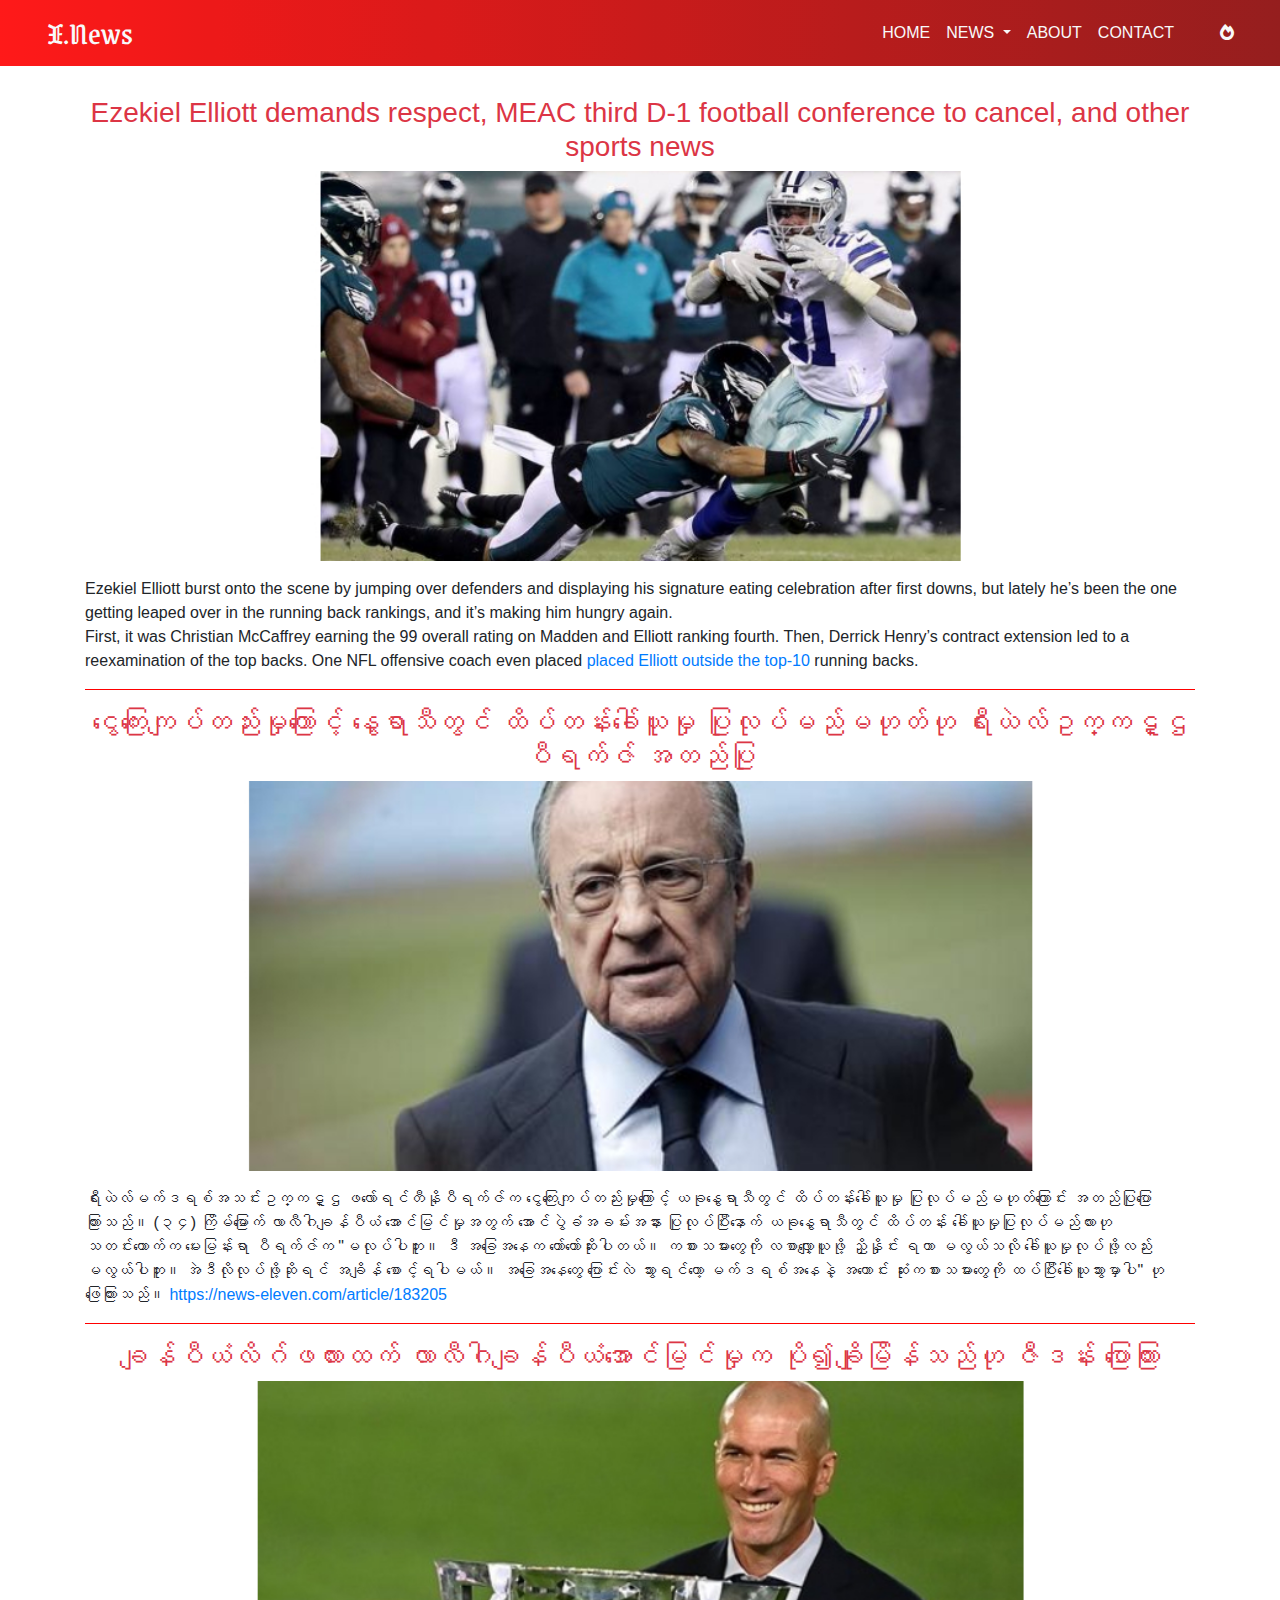
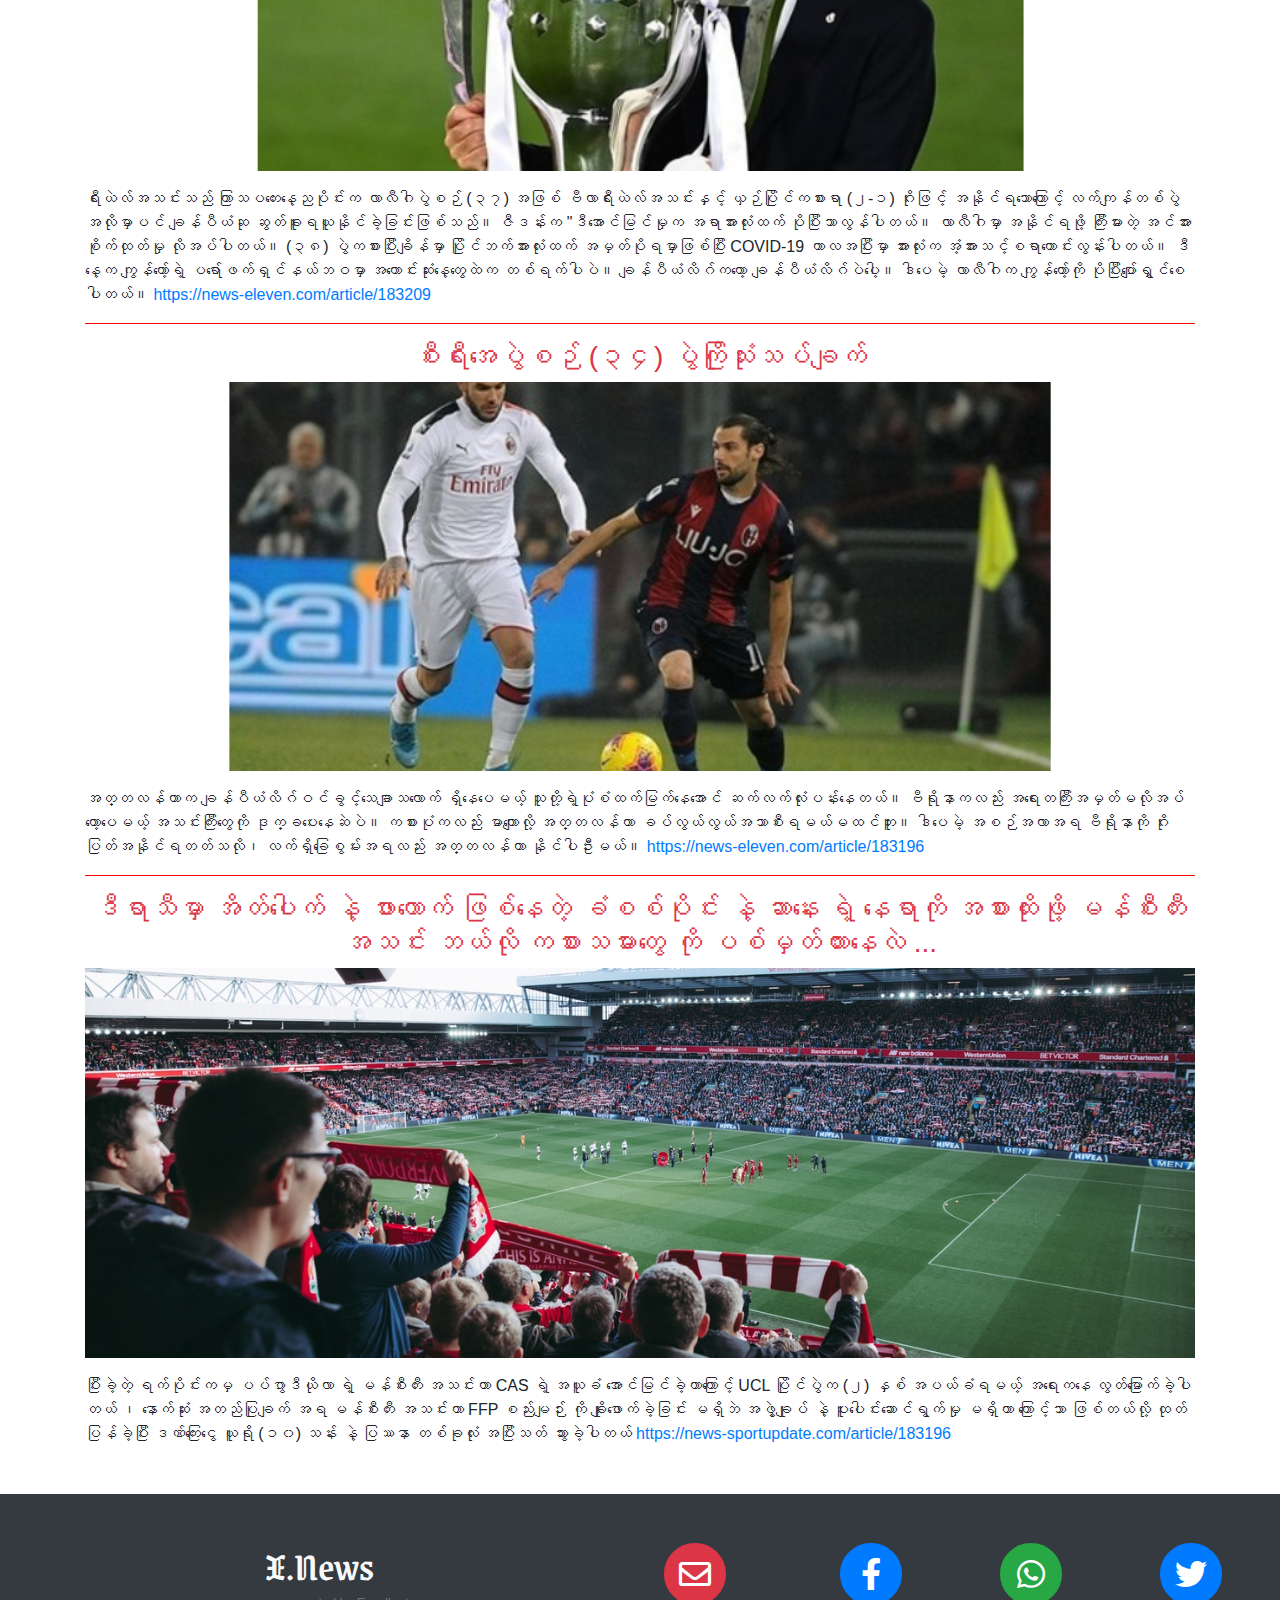
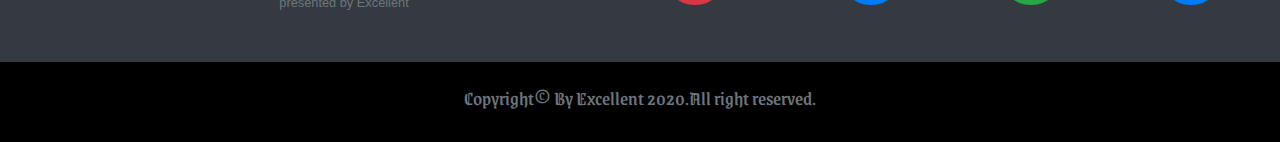
<file: sport.html>
<!DOCTYPE html>
<html>
<head>
	<title>X New - Breaking News,Latest News,Trending News</title>
	<link rel="icon" href="images/logo.PNG">
	<meta charset="utf-8">
	<meta name="viewport" content="width=device-width, initial-scale=1, shrink-to-fit=no">
	<link rel="stylesheet" type="text/css" href="bootstrap/css/bootstrap.min.css">
	<link rel="stylesheet" type="text/css" href="fontawesome/css/all.min.css">
	<link rel="stylesheet" type="text/css" href="style.css">
</head>
<body>

	<!-- Navigation Bar -->	
	<nav class="navbar navbar-expand-md navbar-light py-4 mr-4">
		<div class="container-fluid nav_color px-5 py-1">
			<a href="index.html" class="navbar-brand text-light nav_name">
				X.News
			</a>
			<button class="navbar-toggler" data-toggle="collapse" data-target="#myNav">
				<span class="navbar-toggler-icon"></span>
			</button>
			<div class="collapse navbar-collapse" id="myNav">
				<ul class="navbar-nav ml-auto">
					<li class="nav-item"><a href="index.html" class="nav-link text-light">HOME</a></li>
					<li class="nav-item dropdown"><a href="index.html" class="nav-link dropdown-toggle text-light" id="newstype" data-toggle="dropdown" aria-haspopup="true" aria-expanded="false">NEWS </a>
						<div class="dropdown-menu list_item" aria-labelledby="navbarDropdown">
							<a class="dropdown-item" href="sport.html">Sports</a>
							<a class="dropdown-item" href="politice.html">Political</a>
							<a class="dropdown-item" href="it.html">Information Technology</a>
							<a class="dropdown-item" href="edu.html">Education</a>
							<a class="dropdown-item" href="economic.html">Economic</a>
							<a class="dropdown-item" href="health.html">Health</a>
							<a class="dropdown-item" href="food.html">Food</a>
							<a class="dropdown-item" href="fashion.html">Fashion</a>
							<a class="dropdown-item" href="wealther.html">Weather</a>
						</div>
					</li>
					<li class="nav-item"><a href="about.html" class="nav-link text-light">ABOUT</a></li>
					<li class="nav-item"><a href="contact.html" class="nav-link text-light">CONTACT</a></li>
					<li class="nav-item"><a href="trendnews.html" title="trendnews" class="nav-link text-light rotating"> <i class="fas fa-fire-alt"></i></a></li>
				</ul>
			</div>
		</div>
	</nav>


		<!-- Sport -->
		<div class="container my-5">
			<div class="new">
				<h3 class="text-center text-danger ">Ezekiel Elliott demands respect, MEAC third D-1 football conference to cancel, and other sports news</h3>
				<img src="images/sport2.jpg" class="img-fluid sport_img">
				<p class="my-3">Ezekiel Elliott burst onto the scene by jumping over defenders and displaying his signature eating celebration after first downs, but lately he’s been the one getting leaped over in the running back rankings, and it’s making him hungry again. <br>
				First, it was Christian McCaffrey earning the 99 overall rating on Madden and Elliott ranking fourth. Then, Derrick Henry’s contract extension led to a reexamination of the top backs. One NFL offensive coach even placed <a href="https://twitter.com/marcus_mosher/status/1281220065619255297?s=21" target="_blank"> placed Elliott outside the top-10</a> running backs.</p>
			</div>
			<hr class="bold">
			<div class="new">
				<h3 class="text-center text-danger">ငွေကြေးကျပ်တည်းမှုကြောင့် နွေရာသီတွင် ထိပ်တန်းခေါ်ယူမှု ပြုလုပ်မည်မဟုတ်ဟု ရီးယဲလ်ဥက္ကဋ္ဌ ပီရက်ဇ် အတည်ပြု</h3>
				<img src="images/sport1.jpg" class="img-fluid sport_img">
				<p class="my-3">ရီးယဲလ်မက်ဒရစ်အသင်းဥက္ကဋ္ဌ ဖလော်ရင်တီနိုပီရက်ဇ်က ငွေကြေးကျပ်တည်းမှုကြောင့် ယခုနွေရာသီတွင် ထိပ်တန်းခေါ်ယူမှု ပြုလုပ်မည်မဟုတ်ကြောင်း အတည်ပြုပြောကြားသည်။
				(၃၄) ကြိမ်မြောက် လာလီဂါချန်ပီယံ အောင်မြင်မှုအတွက် အောင်ပွဲခံအခမ်းအနား ပြုလုပ်ပြီးနောက် ယခုနွေရာသီတွင် ထိပ်တန်း ခေါ်ယူမှုပြုလုပ်မည်လားဟု သတင်းထောက်က မေးမြန်းရာ ပီရက်ဇ်က "မလုပ်ပါဘူး။ ဒီ အခြေအနေက တော်တော်ဆိုးပါတယ်။ ကစားသမားတွေကို လစာလျှော့ယူဖို့ ညှိနှိုင်း ရတာ မလွယ်သလို ခေါ်ယူမှုလုပ်ဖို့လည်း မလွယ်ပါဘူး။ အဲဒီလိုလုပ်ဖို့ဆိုရင် အချိန် စောင့်ရပါမယ်။ အခြေအနေတွေ ပြောင်းလဲ သွားရင်တော့ မက်ဒရစ်အနေနဲ့ အကောင်း ဆုံးကစားသမားတွေကို ထပ်ပြီးခေါ်ယူသွားမှာပါ" ဟု ဖြေကြားသည်။ <a href="https://news-eleven.com/article/183205?fbclid=IwAR0sV_mlymmYZIKeqwKJt2kN96EAewRgw2la8XCb2injVJ-8MKrXHrA-9Yw" target="_blank">https://news-eleven.com/article/183205</a></p>
			</div>
			<hr class="bold">
			<div class="new">
				<h3 class="text-center text-danger">ချန်ပီယံလိဂ်ဖလားထက် လာလီဂါချန်ပီယံအောင်မြင်မှုက ပို၍ချိုမြိန်သည်ဟု ဇီဒန်း ပြောကြား</h3>
				<img src="images/sport3.jpg" class="img-fluid sport_img">
				<p class="my-3">ရီးယဲလ်အသင်းသည် ကြာသပတေးနေ့ညပိုင်းက လာလီဂါပွဲစဉ် (၃၇) အဖြစ် ဗီလာရီးယဲလ်အသင်းနှင့် ယှဉ်ပြိုင်ကစားရာ (၂-၁) ဂိုးဖြင့် အနိုင်ရသောကြောင့် လက်ကျန်တစ်ပွဲအလိုမှာပင် ချန်ပီယံဆု ဆွတ်ခူးရယူနိုင်ခဲ့ခြင်းဖြစ်သည်။ 
				ဇီဒန်းက "ဒီအောင်မြင်မှုက အရာအားလုံးထက် ပိုပြီးသာလွန်ပါတယ်။ လာလီဂါမှာ အနိုင်ရဖို့ ကြီးမားတဲ့ အင်အားစိုက်ထုတ်မှု လိုအပ်ပါတယ်။ (၃၈) ပွဲကစားပြီးချိန်မှာ ပြိုင်ဘက်အားလုံးထက် အမှတ်ပိုရမှာဖြစ်ပြီး COVID-19 ကာလအပြီးမှာ အားလုံးက အံ့အားသင့်စရာကောင်းလွန်းပါတယ်။ ဒီနေ့က ကျွန်တော့်ရဲ့ ပရော်ဖက်ရှင်နယ်ဘဝမှာ အကောင်းဆုံးနေ့တွေထဲက တစ်ရက်ပါပဲ။ ချန်ပီယံလိဂ်ကတော့ ချန်ပီယံလိဂ်ပဲပေါ့။ ဒါပေမဲ့ လာလီဂါက ကျွန်တော့်ကို ပိုပြီးပျော်ရွှင်စေပါတယ်။  <a href="https://news-eleven.com/article/183209?fbclid=IwAR1lpRMy5_7eQkWdJKfBeDzONASH7wZbyK512jxEy-wwy8D_OHB9JHs3g2c" target="_blank">https://news-eleven.com/article/183209</a></p>
			</div>
			<hr class="bold">
			<div class="new">
				<h3 class="text-center text-danger">စီးရီးအေပွဲစဉ် (၃၄) ပွဲကြိုသုံးသပ်ချက်</h3>
				<img src="images/sport4.jpg" class="img-fluid sport_img">
				<p class="my-3">အတ္တလန်တာက ချန်ပီယံလိဂ်ဝင်ခွင့်သေချာသလောက် ရှိနေပေမယ့် သူတို့ရဲ့ပုံစံထက်မြက်နေအောင် ဆက်လက်လုံးပန်းနေတယ်။ ဗီရိုနာကလည်း အရေးတကြီးအမှတ်မလိုအပ်တော့ပေမယ့် အသင်းကြီးတွေကို ဒုက္ခပေးနေဆဲပဲ။ ကစားပုံကလည်း  မာကျောလို့ အတ္တလန်တာ ခပ်လွယ်လွယ်အသာစီးရမယ်မထင်ဘူး။ ဒါပေမဲ့ အစဉ်အလာအရ ဗီရိုနာကို ဂိုးပြတ်အနိုင်ရတတ်သလို၊ လက်ရှိခြေစွမ်းအရလည်း အတ္တလန်တာ နိုင်ပါဦးမယ်။ <a href="https://news-eleven.com/article/183196?fbclid=IwAR3OciW4mW_MHQDet_Uvtdt-VZwnn6bh_u6_iIhaCkVEHahw9VfeBxzchxY" target="_blank"> https://news-eleven.com/article/183196</a></p>
			</div>
			<hr class="bold">
			<div class="new">
				<h3 class="text-center text-danger">ဒီရာသီမှာ အိတ်ပေါက် နဲ့ ဖားကောက် ဖြစ်နေတဲ့ ခံစစ်ပိုင်း နဲ့ ဆာနေး ရဲ့ နေရာကို အစားထိုးဖို့ မန်စီးတီးအသင်း ဘယ်လို ကစားသမားတွေ ကို ပစ်မှတ်ထားနေလဲ ...</h3>
				<img src="images/football.jpg" class="img-fluid sport_img">
				<p class="my-3">ပြီးခဲ့တဲ့ ရက်ပိုင်းကမှ ပပ်ဂွာဒီယိုလာ ရဲ့ မန်စီးတီး အသင်းဟာ CAS ရဲ့ အယူခံ အောင်မြင်ခဲ့တာကြောင့် UCL ပြိုင်ပွဲက (၂) နှစ် အပယ်ခံရမယ့် အရေးကနေ လွတ်မြောက်ခဲ့ပါတယ် ၊ နောက်ဆုံး အတည်ပြုချက် အရ မန်စီးတီး အသင်းဟာ FFP စည်းမျဉ်း ကို ချိုးဖောက်ခဲ့ခြင်း မရှိဘဲ အဖွဲ့ချုပ် နဲ့ ပူးပေါင်းဆောင်ရွက်မှု မရှိတာ ကြောင့်သာ ဖြစ်တယ်လို့ ထုတ်ပြန်ခဲ့ပြီး ဒဏ်ကြေးငွေ ယူရို (၁၀) သန်း နဲ့ ပြဿနာ တစ်ခုလုံး အပြီးသတ် သွားခဲ့ပါတယ်<a href="https://sportscornermm.com/articles/%e1%80%a5%e1%80%9b%e1%80%b1%e1%80%ac%e1%80%95-%e1%80%90%e1%80%85%e1%80%ba%e1%80%81%e1%80%bd%e1%80%84%e1%80%ba-%e1%80%80%e1%80%ad%e1%80%af-%e1%80%9e%e1%80%ad%e1%80%99%e1%80%ba%e1%80%b8%e1%80%95/?fbclid=IwAR0wF_P6KSCrON1RsO3SbVqihhwlbsQjeatGmw2jWpzzK7HM1RhlcEvrXYg" target="_blank"> https://news-sportupdate.com/article/183196</a></p>
			</div>

		</div>


		<!-- Contact us foot -->
	<div class="container-fluid">
		<div class="row bg-dark py-5">
			<div class="col-lg-6 col-md-6 col-sm-12 text-center ">
				<h1 class="m-0 foot-text text-light">X.News</h1>
				<small class="text-secondary ml-5">presented by Excellent</small>
			</div>
			<div class="col-lg-6 col-md-6 col-sm-12 ">
				<div class="row">
					<div class="col-lg-3 col-md-3 col-sm-3">
						<a href="https://mail.google.com/" class="text-light text-center">
							<span class="fa-stack fa-2x text-danger">
						  	<i class="fas fa-circle fa-stack-2x"></i>
						  	<i class="far fa-envelope fa-stack-1x fa-inverse"></i>
							</span>
						</a>
					</div>
					<div class="col-lg-3 col-md-3 col-sm-3">
						<a href="https://www.facebook.com/" class="ml-3">
							<span class="fa-stack fa-2x">
								<i class="fas fa-circle fa-stack-2x bg-ligth"></i>
								<i class="fab fa-facebook-f fa-stack-1x fa-inverse"></i>
							</span> 
						</a>
					</div>
					<div class="col-lg-3 col-md-3 col-sm-3">
						<a href="https://www.whatsapp.com/" class="ml-3">
							<span class="fa-stack fa-2x">
								<i class="fas fa-circle fa-stack-2x text-success"></i>
								<i class="fab fa-whatsapp fa-stack-1x fa-inverse"></i>
							</span> 
						</a>
					</div>
					<div class="col-lg-3 col-md-3 col-sm-3">
						<a href="https://twitter.com/" class="ml-3">
							<span class="fa-stack fa-2x">
								<i class="fas fa-circle fa-stack-2x"></i>
								<i class="fab fa-twitter fa-stack-1x fa-inverse"></i>
							</span> 
						</a>
					</div>
				</div>
			</div>
		</div>
	</div>
	<!-- footer -->
	<footer class="footer_color py-4">
		<h5 class="text-center text-muted">Copyright&copy; By Excellent 2020.All right reserved.</h5>
	</footer>


	<script type="text/javascript" src="bootstrap/js/jquery.min.js"></script>
	<script type="text/javascript" src="bootstrap/js/bootstrap.bundle.min.js"></script>
	
</body>
</html>
</file>
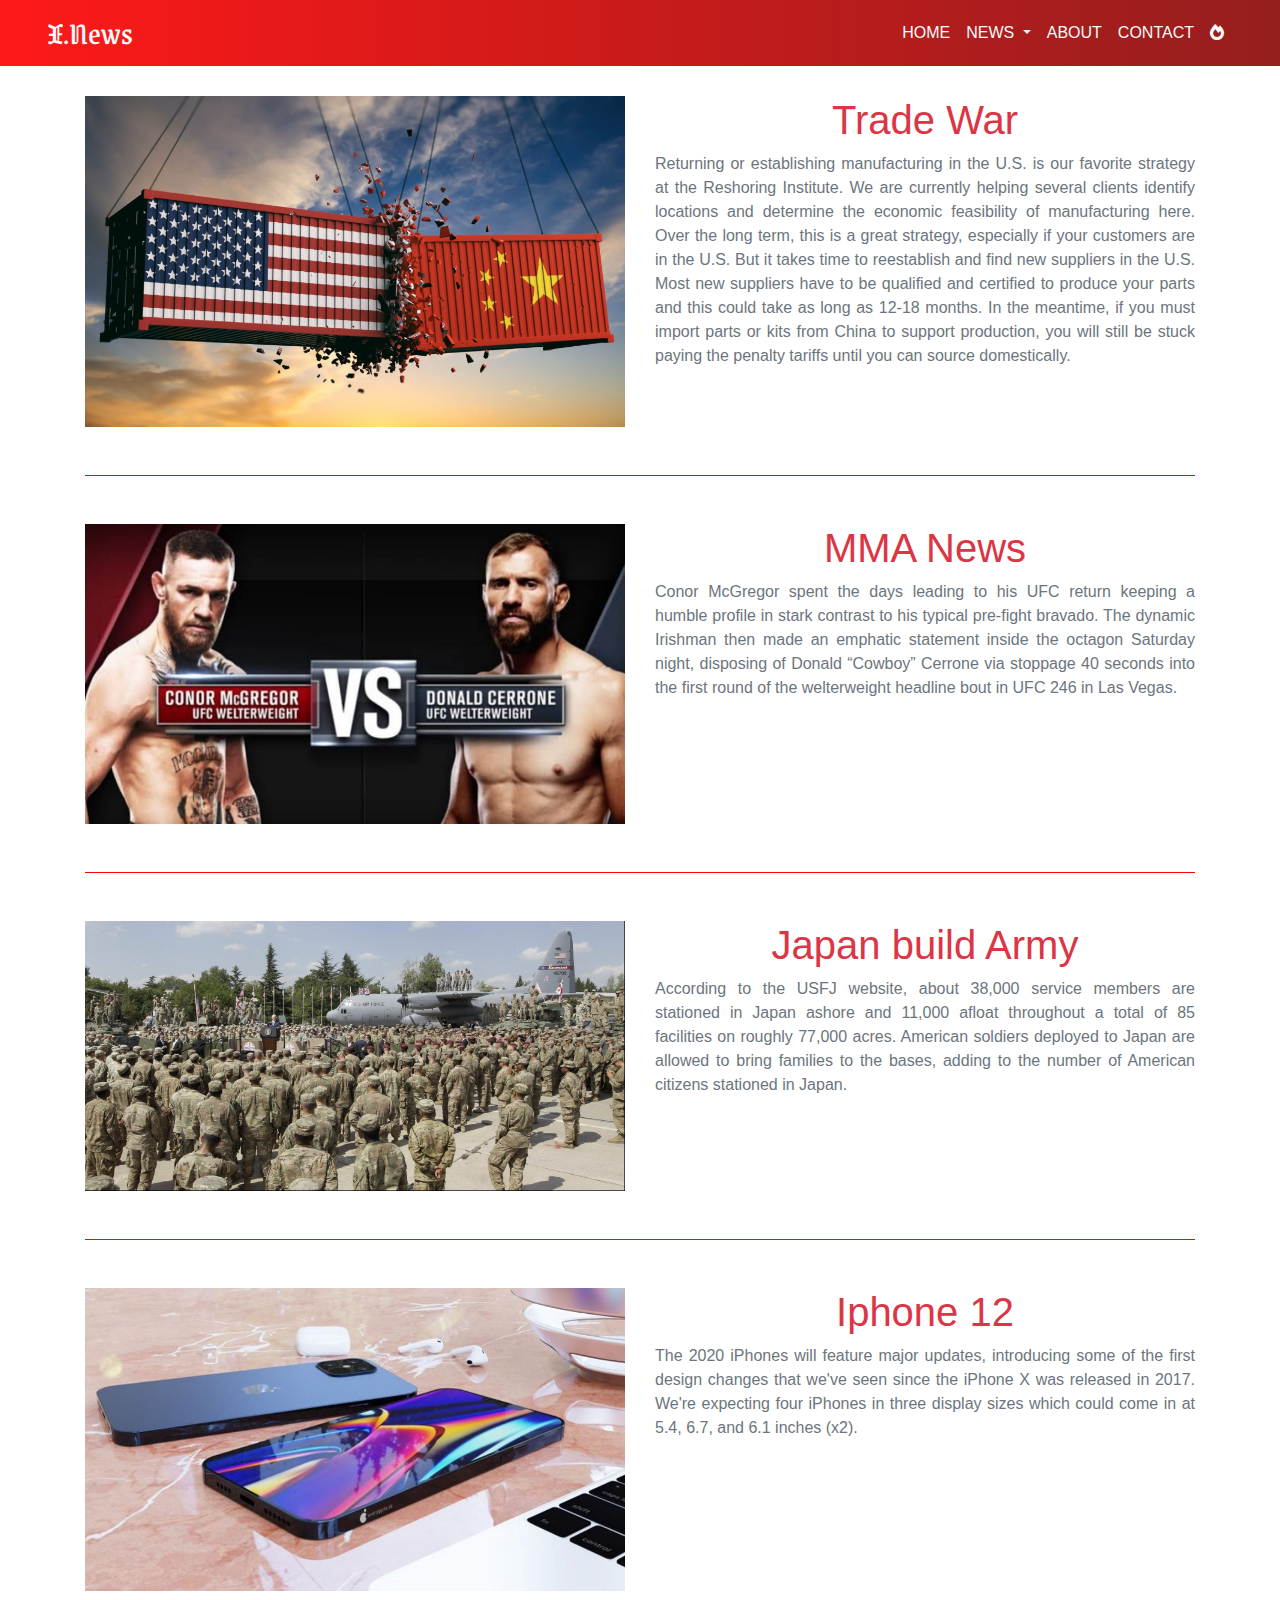
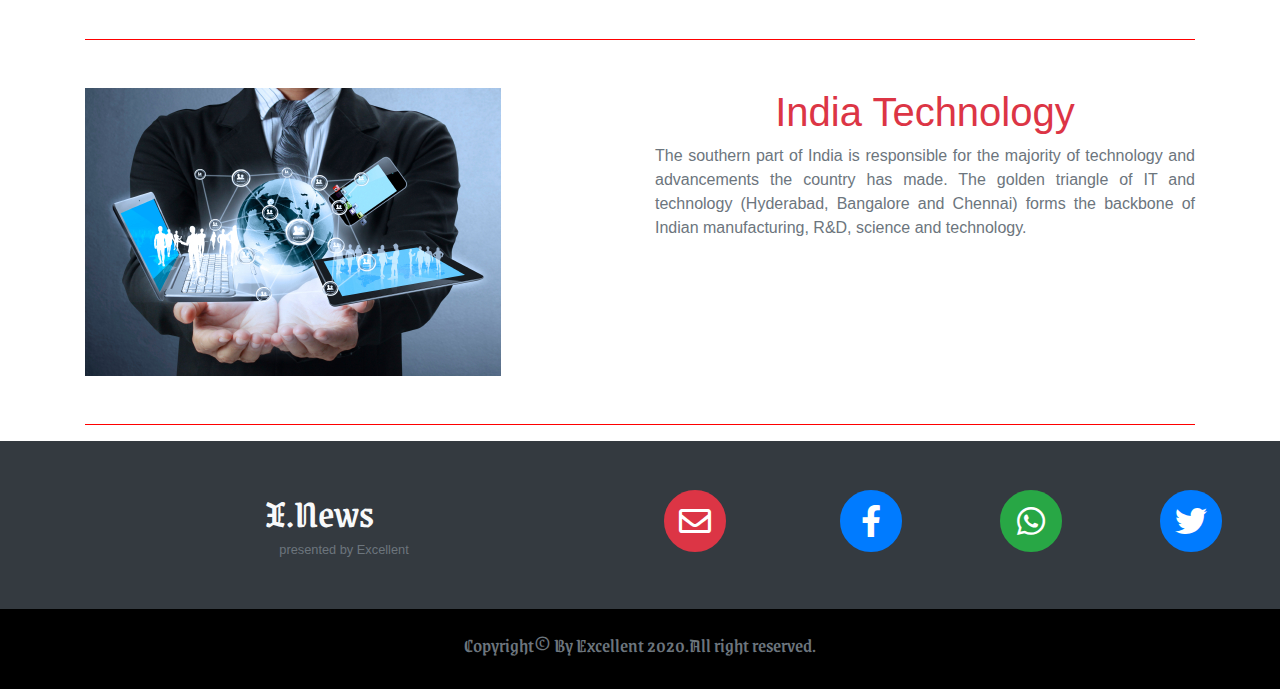
<file: trendnews.html>
<!DOCTYPE html>
<html>
<head>
	<title>X New - Breaking News,Latest News,Trending News</title>
	<link rel="icon" href="images/logo.PNG">
	<meta charset="utf-8">
	<meta name="viewport" content="width=device-width, initial-scale=1, shrink-to-fit=no">
	<link rel="stylesheet" type="text/css" href="bootstrap/css/bootstrap.min.css">
	<link rel="stylesheet" type="text/css" href="fontawesome/css/all.min.css">
	<link rel="stylesheet" type="text/css" href="style.css">
</head>
<body>
	<!-- navigation bar trend -->
	<nav class="navbar navbar-expand-md navbar-light py-4 mr-4">
		<div class="container-fluid nav_color px-5 py-1">
			<a href="index.html" class="navbar-brand text-light nav_name">
				X.News
			</a>
			<button class="navbar-toggler" data-toggle="collapse" data-target="#myNav">
				<span class="navbar-toggler-icon"></span>
			</button>
			<div class="collapse navbar-collapse" id="myNav">
				<ul class="navbar-nav ml-auto">
					<li class="nav-item"><a href="index.html" class="nav-link text-light">HOME</a></li>
					<li class="nav-item dropdown"><a href="index.html" class="nav-link dropdown-toggle text-light" id="newstype" data-toggle="dropdown" aria-haspopup="true" aria-expanded="false">NEWS </a>
						<div class="dropdown-menu list_item" aria-labelledby="navbarDropdown">
							<a class="dropdown-item" href="sport.html">Sports</a>
							<a class="dropdown-item" href="politice.html">Political</a>
							<a class="dropdown-item" href="it.html">Information Technology</a>
							<a class="dropdown-item" href="edu.html">Education</a>
							<a class="dropdown-item" href="economic.html">Economic</a>
							<a class="dropdown-item" href="health.html">Health</a>
							<a class="dropdown-item" href="food.html">Food</a>
							<a class="dropdown-item" href="fashion.html">Fashion</a>
							<a class="dropdown-item" href="wealther.html">Weather</a>
						</div>
					</li>
					<li class="nav-item"><a href="about.html" class="nav-link text-light">ABOUT</a></li>
					<li class="nav-item"><a href="contact.html" class="nav-link text-light">CONTACT</a></li>
					<li class="nav-item"><a href="trendnews.html" title="trendnews" class="nav-link text-light"> <i class="fas fa-fire-alt"></i></a></li>
				</ul>
			</div>
		</div>
	</nav>

	<!-- trends news -->
	<div class="container">
		<div class="row my-5">
			<div class="col-md-6 col-sm-12">
				<img src="images/tradewar.jpg" class="img-fluid">
			</div>
			<div class="col-md-6 col-sm-12">
				<h1 class="text-center text-danger">Trade War</h1>
				<p class="text-justify text-muted">
					Returning or establishing manufacturing in the U.S. is our favorite strategy at the Reshoring Institute.  We are currently helping several clients identify locations and determine the economic feasibility of manufacturing here. Over the long term, this is a great strategy, especially if your customers are in the U.S.  But it takes time to reestablish and find new suppliers in the U.S. Most new suppliers have to be qualified and certified to produce your parts and this could take as long as 12-18 months. In the meantime, if you must import parts or kits from China to support production, you will still be stuck paying the penalty tariffs until you can source domestically.
				</p>
			</div>
		</div>
		<hr class="bold">
		<div class="row my-5">
			<div class="col-md-6 col-sm-12">
				<img src="images/trendsport.png" class="img-fluid">
			</div>
			<div class="col-md-6 col-sm-12">
				<h1 class="text-center text-danger">MMA News</h1>
				<p class="text-justify text-muted">
					Conor McGregor spent the days leading to his UFC return keeping a humble profile in stark contrast to his typical pre-fight bravado. The dynamic Irishman then made an emphatic statement inside the octagon Saturday night, disposing of Donald “Cowboy” Cerrone via stoppage 40 seconds into the first round of the welterweight headline bout in UFC 246 in Las Vegas.
				</p>
			</div>
		</div>
		<hr class="bold">
		<div class="row my-5">
			<div class="col-md-6 col-sm-12">
				<img src="images/trendjapan.jpg" class="img-fluid">
			</div>
			<div class="col-md-6 col-sm-12">
				<h1 class="text-center text-danger">Japan build Army</h1>
				<p class="text-justify text-muted">
					According to the USFJ website, about 38,000 service members are stationed in Japan ashore and 11,000 afloat throughout a total of 85 facilities on roughly 77,000 acres. American soldiers deployed to Japan are allowed to bring families to the bases, adding to the number of American citizens stationed in Japan.

				</p>
			</div>
		</div>
		<hr class="bold">
		<div class="row my-5">
			<div class="col-md-6 col-sm-12">
				<img src="images/trendiphone.jpg" class="img-fluid">
			</div>
			<div class="col-md-6 col-sm-12">
				<h1 class="text-center text-danger">Iphone 12</h1>
				<p class="text-justify text-muted">
					The 2020 iPhones will feature major updates, introducing some of the first design changes that we've seen since the iPhone X was released in 2017. We're expecting four iPhones in three display sizes which could come in at 5.4, 6.7, and 6.1 inches (x2).
				</p>
			</div>
		</div>
		<hr class="bold">
		<div class="row my-5">
			<div class="col-md-6 col-sm-12">
				<img src="images/trendindia.jpg" class="img-fluid">
			</div>
			<div class="col-md-6 col-sm-12">
				<h1 class="text-center text-danger">India Technology</h1>
				<p class="text-justify text-muted">
					The southern part of India is responsible for the majority of technology and advancements the country has made. The golden triangle of IT and technology (Hyderabad, Bangalore and Chennai) forms the backbone of Indian manufacturing, R&D, science and technology.
				</p>
			</div>
		</div>
		<hr class="bold">
	</div>


	<!-- Contact us foot -->
	<div class="container-fluid">
		<div class="row bg-dark py-5">
			<div class="col-lg-6 col-md-6 col-sm-12 text-center ">
				<h1 class="m-0 foot-text text-light">X.News</h1>
				<small class="text-secondary ml-5">presented by Excellent</small>
			</div>
			<div class="col-lg-6 col-md-6 col-sm-12 ">
				<div class="row">
					<div class="col-lg-3 col-md-3 col-sm-3">
						<a href="https://mail.google.com/" class="text-light text-center">
							<span class="fa-stack fa-2x text-danger">
						  	<i class="fas fa-circle fa-stack-2x"></i>
						  	<i class="far fa-envelope fa-stack-1x fa-inverse"></i>
							</span>
						</a>
					</div>
					<div class="col-lg-3 col-md-3 col-sm-3">
						<a href="https://www.facebook.com/" class="ml-3">
							<span class="fa-stack fa-2x">
								<i class="fas fa-circle fa-stack-2x bg-ligth"></i>
								<i class="fab fa-facebook-f fa-stack-1x fa-inverse"></i>
							</span> 
						</a>
					</div>
					<div class="col-lg-3 col-md-3 col-sm-3">
						<a href="https://www.whatsapp.com/" class="ml-3">
							<span class="fa-stack fa-2x">
								<i class="fas fa-circle fa-stack-2x text-success"></i>
								<i class="fab fa-whatsapp fa-stack-1x fa-inverse"></i>
							</span> 
						</a>
					</div>
					<div class="col-lg-3 col-md-3 col-sm-3">
						<a href="https://twitter.com/" class="ml-3">
							<span class="fa-stack fa-2x">
								<i class="fas fa-circle fa-stack-2x"></i>
								<i class="fab fa-twitter fa-stack-1x fa-inverse"></i>
							</span> 
						</a>
					</div>
				</div>
			</div>
		</div>
	</div>

		<!-- footer -->
		<footer class="footer_color py-4">
			<h5 class="text-center text-muted">Copyright&copy; By Excellent 2020.All right reserved.</h5>
		</footer>


<script type="text/javascript" src="bootstrap/js/jquery.min.js"></script>
<script type="text/javascript" src="bootstrap/js/bootstrap.bundle.min.js"></script>
</body>
</html>
</file>
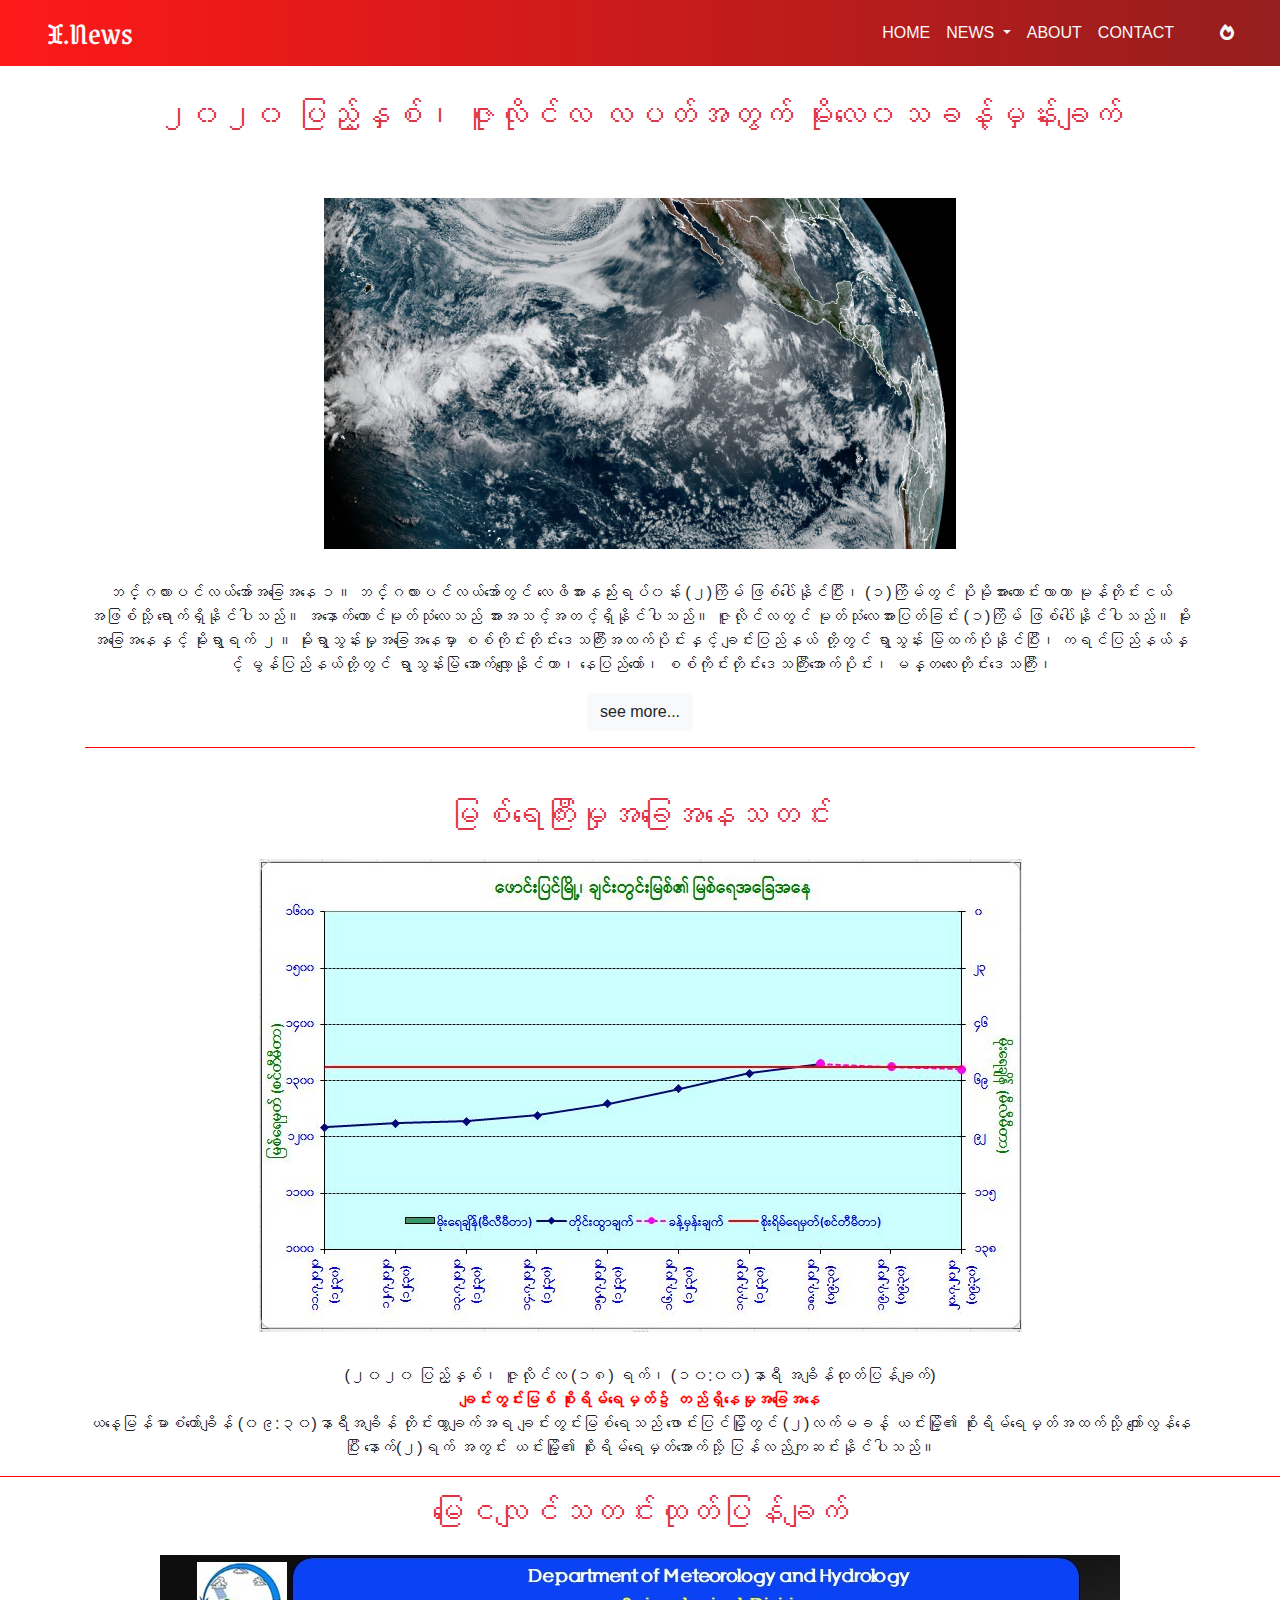
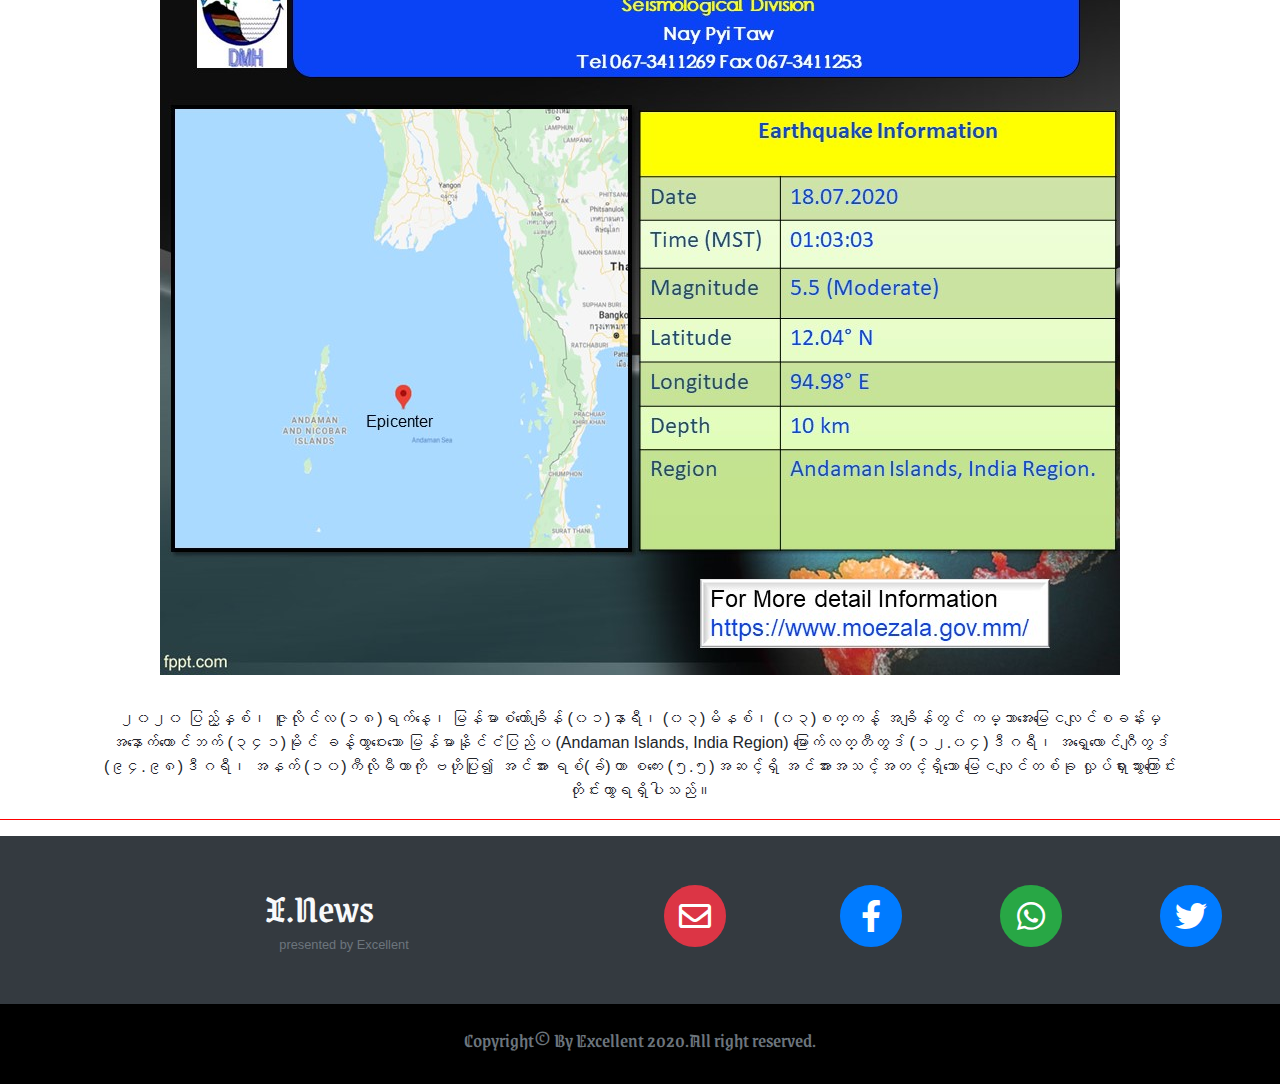
<file: wealther.html>
<!DOCTYPE html>
<html>
<head>
	<title>X New - Breaking News,Latest News,Trending News</title>
	<link rel="icon" href="images/logo.PNG">
	<meta charset="utf-8">
	<meta name="viewport" content="width=device-width, initial-scale=1, shrink-to-fit=no">
	<link rel="stylesheet" type="text/css" href="bootstrap/css/bootstrap.min.css">
	<link rel="stylesheet" type="text/css" href="fontawesome/css/all.min.css">
	<link rel="stylesheet" type="text/css" href="style.css">
	<style>
		#wea{
			display: none;
		}
	</style>
</head>
<body>

	<!-- Navigation Bar -->	
	<nav class="navbar navbar-expand-md navbar-light py-4 mr-4">
		<div class="container-fluid nav_color px-5 py-1">
			<a href="index.html" class="navbar-brand text-light nav_name">
				X.News
			</a>
			<button class="navbar-toggler" data-toggle="collapse" data-target="#myNav">
				<span class="navbar-toggler-icon"></span>
			</button>
			<div class="collapse navbar-collapse" id="myNav">
				<ul class="navbar-nav ml-auto">
					<li class="nav-item"><a href="index.html" class="nav-link text-light">HOME</a></li>
					<li class="nav-item dropdown"><a href="index.html" class="nav-link dropdown-toggle text-light" id="newstype" data-toggle="dropdown" aria-haspopup="true" aria-expanded="false">NEWS </a>
						<div class="dropdown-menu list_item" aria-labelledby="navbarDropdown">
							<a class="dropdown-item" href="sport.html">Sports</a>
							<a class="dropdown-item" href="politice.html">Political</a>
							<a class="dropdown-item" href="it.html">Information Technology</a>
							<a class="dropdown-item" href="edu.html">Education</a>
							<a class="dropdown-item" href="economic.html">Economic</a>
							<a class="dropdown-item" href="health.html">Health</a>
							<a class="dropdown-item" href="food.html">Food</a>
							<a class="dropdown-item" href="fashion.html">Fashion</a>
							<a class="dropdown-item" href="wealther.html">Weather</a>
						</div>
					</li>
					<li class="nav-item"><a href="about.html" class="nav-link text-light">ABOUT</a></li>
					<li class="nav-item"><a href="contact.html" class="nav-link text-light">CONTACT</a></li>
					<li class="nav-item"><a href="trendnews.html" title="trendnews" class="nav-link text-light rotating"> <i class="fas fa-fire-alt"></i></a></li>
				</ul>
			</div>
		</div>
	</nav>

		<div class="container my-5 text-center">
			<h2 class="text-center text-danger my-5">
				၂၀၂၀ ပြည့်နှစ်၊ ဇူလိုင်လ လပတ်အတွက် မိုးလေ၀သခန့်မှန်းချက်
			</h2>
			<img src="images/w1.png" class="my-3 img-fluid">
			<p class="text-justify">
				<p>
					ဘင်္ဂလားပင်လယ်အော်အခြေအနေ
					၁။  ဘင်္ဂလားပင်လယ်အော်တွင် လေဖိအားနည်းရပ်‌၀န်း (၂)ကြိမ် ဖြစ်ပေါ်နိုင်ပြီး၊ (၁)ကြိမ်တွင် ပိုမိုအားကောင်းလာကာ မုန်တိုင်းငယ်အဖြစ်သို့ ‌ရောက်ရှိနိုင်ပါသည်။ အနောက်တောင်မုတ်သုံလေသည် အားအသင့်အတင့်ရှိနိုင်ပါသည်။ ဇူလိုင်လတွင် မုတ်သုံလေအားပြတ်ခြင်း (၁)ကြိမ် ဖြစ်ပေါ်နိုင်ပါသည်။ 

					မိုးအခြေအနေနှင့် မိုးရွာရက်

					၂။ မိုးရွာသွန်းမှုအ‌ခြေအနေမှာ စစ်ကိုင်းတိုင်းဒေသကြီးအထက်ပိုင်းနှင့် ချင်းပြည်နယ် တို့တွင် ရွာသွန်း မြဲထက်ပိုနိုင်ပြီး၊ ကရင်ပြည်နယ်နှင့် မွန်ပြည်နယ်တို့တွင် ရွာသွန်းမြဲ အောက်လျော့နိုင်ကာ၊ နေပြည်တော်၊ စစ်ကိုင်းတိုင်းဒေသကြီးအောက်ပိုင်း၊ မန္တလေးတိုင်းဒေသကြီး၊
				</p>
				<span id="wea">
					<p>
						မကွေးတိုင်းဒေသကြီး၊ ပဲခူးတိုင်းဒေသကြီး၊ ရန်ကုန်တိုင်းဒေသကြီး၊ ဧရာဝတီတိုင်းဒေသကြီး၊ တနင်္သာရီတိုင်းဒေသကြီး၊ ကချင်ပြည်နယ်၊ ရှမ်း ပြည်နယ်၊
						ရခိုင်ပြည်နယ်နှင့် ကယားပြည်နယ်တို့တွင် ရွာသွန်းမြဲခန့် မိုးထစ်ချုန်းရွာနိုင်ပါသည်။ 

						၃။  စစ်ကိုင်းတိုင်းဒေသကြီးအထက်ပိုင်း၊ ပဲခူးတိုင်းဒေသကြီး၊ ရန်ကုန်တိုင်းဒေသကြီး၊ ဧရာဝတီတိုင်း ဒေသကြီး၊ တနင်္သာရီတိုင်းဒေသကြီး၊ ကချင်ပြည်နယ်၊  ရှမ်းပြည်နယ်(တောင်ပိုင်း)၊ ချင်းပြည်နယ်၊ ရခိုင် ပြည်နယ်၊ ကရင်ပြည်နယ်နှင့် မွန်ပြည်နယ်တို့တွင် (၂၁)ရက်မှ (၂၆)ရက်ခန့်၊ နေပြည်တော်၊ မန္တလေး တိုင်းဒေသကြီး၊ ရှမ်းပြည်နယ်(မြောက်ပိုင်းနှင့် အရှေ့ပိုင်း)၊ ကယားပြည်နယ်တို့တွင် (၁၅)ရက်မှ (၂၀)ရက်ခန့်နှင့်
						စစ်ကိုင်းတိုင်းဒေသကြီးအောက်ပိုင်းနှင့် မကွေးတိုင်းဒေသကြီးတို့တွင် (၉)ရက်မှ (၁၄)ရက်ခန့် မိုးထစ်ချုန်းရွာနိုင်ပါသည်။
					</p>
				</span>
				<button class="btn btn-light seemore">see more...</button>
			</p>
			<hr class="bold">
		</div>

		<div class="container my-3 text-center">
			<h2 class="text-center text-danger">
				မြစ်ရေကြီးမှုအခြေအနေသတင်း
			</h2>
			<img src="images/w2.jpeg" class="my-3 img-fluid">
			<p class="text-justify">
				<p>
					(၂၀၂၀ ပြည့်နှစ်၊ ဇူလိုင်လ (၁၈) ရက်၊ (၁၀:၀၀)နာရီ အချိန်ထုတ်ပြန်ချက်)
					<br>
					<span style="color: red">
					<b>ချင်းတွင်းမြစ် စိုးရိမ်ရေမှတ်၌ တည်ရှိနေမှုအ​ခြေအနေ</b>
					</span>
					<br>
					ယနေ့မြန်မာစံတော်ချိန် (၀၉:၃၀)နာရီအချိန် တိုင်းထွာချက်အရ ချင်းတွင်းမြစ်ရေသည် ဖောင်းပြင်မြို့တွင် (၂)လက်မခန့် ယင်းမြို့၏ စိုးရိမ်ရေမှတ်အထက်သို့ ကျော်လွန်နေပြီး နောက်(၂)ရက် အတွင်း ယင်းမြို့၏ စိုးရိမ်ရေမှတ်အောက်သို့ ပြန်လည်ကျဆင်းနိုင်ပါသည်။
				</p>
			</p>
		</div>
		<hr class="bold">
		<div class="container my-3 text-center">
			<h2 class="text-center text-danger">
				မြေငလျင်သတင်းထုတ်ပြန်ချက်
			</h2>
			<img src="images/w3.jpg" class="my-3 img-fluid">
			<p class="text-justify">
				<p>
					၂၀၂၀ ပြည့်နှစ်၊ ဇူလိုင်လ (၁၈)ရက်နေ့၊ မြန်မာစံတော်ချိန် (၀၁)နာရီ၊ (၀၃)မိနစ်၊ (၀၃)စက္ကန့် အချိန်တွင် ကမ္ဘာအေးမြေငလျင်စခန်းမှ အနောက်တောင်ဘက် (၃၄၁)မိုင် ခန့်ကွာဝေးသော  မြန်မာနိုင်ငံပြည်ပ (Andaman Islands, India Region) မြောက်လတ္တီတွဒ် (၁၂.၀၄)ဒီဂရီ၊ အရှေ့လောင်ဂျီတွဒ် (၉၄.၉၈)ဒီဂရီ၊ အနက် (၁၀)ကီလိုမီတာကို ဗဟိုပြု၍ အင်အား ရစ်(ခ်)တာ စကေး (၅.၅)အဆင့်ရှိ အင်အားအသင့်အတင့်ရှိသော မြေငလျင်တစ်ခု လှုပ်ရှားသွားကြောင်း တိုင်းထွာရရှိပါသည်။
				</p>
			</p>
		</div>
		<hr class="bold">



<!-- Contact us foot -->
	<div class="container-fluid">
		<div class="row bg-dark py-5">
			<div class="col-lg-6 col-md-6 col-sm-12 text-center ">
				<h1 class="m-0 foot-text text-light">X.News</h1>
				<small class="text-secondary ml-5">presented by Excellent</small>
			</div>
			<div class="col-lg-6 col-md-6 col-sm-12 ">
				<div class="row">
					<div class="col-lg-3 col-md-3 col-sm-3">
						<a href="https://mail.google.com/" class="text-light text-center">
							<span class="fa-stack fa-2x text-danger">
						  	<i class="fas fa-circle fa-stack-2x"></i>
						  	<i class="far fa-envelope fa-stack-1x fa-inverse"></i>
							</span>
						</a>
					</div>
					<div class="col-lg-3 col-md-3 col-sm-3">
						<a href="https://www.facebook.com/" class="ml-3">
							<span class="fa-stack fa-2x">
								<i class="fas fa-circle fa-stack-2x bg-ligth"></i>
								<i class="fab fa-facebook-f fa-stack-1x fa-inverse"></i>
							</span> 
						</a>
					</div>
					<div class="col-lg-3 col-md-3 col-sm-3">
						<a href="https://www.whatsapp.com/" class="ml-3">
							<span class="fa-stack fa-2x">
								<i class="fas fa-circle fa-stack-2x text-success"></i>
								<i class="fab fa-whatsapp fa-stack-1x fa-inverse"></i>
							</span> 
						</a>
					</div>
					<div class="col-lg-3 col-md-3 col-sm-3">
						<a href="https://twitter.com/" class="ml-3">
							<span class="fa-stack fa-2x">
								<i class="fas fa-circle fa-stack-2x"></i>
								<i class="fab fa-twitter fa-stack-1x fa-inverse"></i>
							</span> 
						</a>
					</div>
				</div>
			</div>
		</div>
	</div>
	
	<!-- footer -->
	<footer class="footer_color py-4">
		<h5 class="text-center text-muted">Copyright&copy; By Excellent 2020.All right reserved.</h5>
	</footer>



	<script type="text/javascript" src="bootstrap/js/jquery.min.js"></script>
	<script type="text/javascript" src="bootstrap/js/bootstrap.bundle.min.js"></script>

	<script>
		$(document).ready(function(){
			$(".seemore").click(function(){
				$("#wea").fadeToggle("slow");
			});

			$(".seemore").click(function(){
				$("#txtmore1").fadeToggle("slow");
			});
		})//ready
	</script>
</body>
</html>
</file>
<file: style.css>
/*naviation*/
nav ul li div.list_item a:hover{
	background-image: linear-gradient(to right, red , #8a0606);
	color:white;
	border-bottom: 1px solid black;
}
@-webkit-keyframes rotating {
    from{
        -webkit-transform: rotate(0deg);
    }
    to{
        -webkit-transform: rotate(360deg);
    }
}
/*font type change*/
@font-face{
	src:url("fontfamily/GrenzeGotisch-VariableFont_wght.ttf");
	font-family: "dancing";
}

.rotating {
    -webkit-animation: rotating 2s linear infinite;
 	margin-left:30px;
 	position: relative;
 	width:20px;

}


nav div a.nav_name{
	font-family: "dancing";
	font-size: 2rem;
}


div.nav_over{
	overflow: hidden;
}
div img.nav_img{
	width:40px;
}

div.nav_color{
  	position: fixed;
  	background-image: linear-gradient(to right, red , #8a0606);
  	z-index: 1;
  	left:0;
  	top: 0;
  	opacity: 0.9;
}
div img.sidebar_img{
	height: 100%;
}

/*carousel stage img opcity*/
div.imgopc{
	position:absolute;
	top:0;
	left:0;
	width:100%;
	height: 100%;
	background:rgba(0,0,0,0.4);
}
/*card image box shadow*/
div.box_img:hover{
		box-shadow:3px 3px 4px #8a0606;
		transition: .7s;
}

/*footer*/
footer.footer_color{
	background-color: black;
}
div h1.foot-text{
	color:#8a0606;
	font-family: "dancing";
}
footer h5{
	font-family: "dancing";
}
/*edu*/
div img.pic{
	width: 100%;
	height: 400px;
}

/*IT-news*/

div p.IT_new{
	text-indent: 1;
}

div img.photo{
	width: 100%;
	height: 400px;
}
div img.photo1{
	width: 100%
	height:400px;
}

/*health image*/
div img.heal_img{
	width: 80%;
	height: 350px;
}
div img.fash_img{
	width: 100%;
	height: 400px;
}
/*economic image*/
div img.economic{
	width: 100%;
	height: 400px;
}
/*wealther*/
div img.wpic{
	width: 100%;
	height: 400px;
}
/*Food Image*/
div img.food_img{
	width: 100%;
	height: 400px;
}
/*sport image*/
div img.sport_img{
	width:100%;
	margin:0 auto;
}

/*contacu us*/
div img.img_content{
	margin-top:-80px;
	width:40%;
	border-color: #c21e10;
}

div hr.driver{
	max-width: 5.25rem;
	border-width: 0.25rem;
	border-color: #c21e10;
}

div p.btext{
	color: #c21e10;
}

/*for mapiframe responsive*/
/*.resp-container {
    position: absolute;
    left: 0;
    width: 100%;
    height: 100%;
    border: 0;
}*/

/*content page for hover*/
div.content_hov:hover{
	background-color:silver;
	color:white;
	box-shadow:6px 6px 4px gray;
	transition:.5s;
}


/*about img*/
div img.abpic{
	width: 600px;
	height: 500px;
	/*border:2px solid black;*/
}


/*About page image*/
div img.group_img{
	margin:0 auto;
	margin-top: -50px;
}
div.aboutbg{
	background-image: url("images/aboutbg.png");
	padding-bottom: 12px;
}

/*hr line*/
hr.bold{
	border-color:red;
}
</file>
